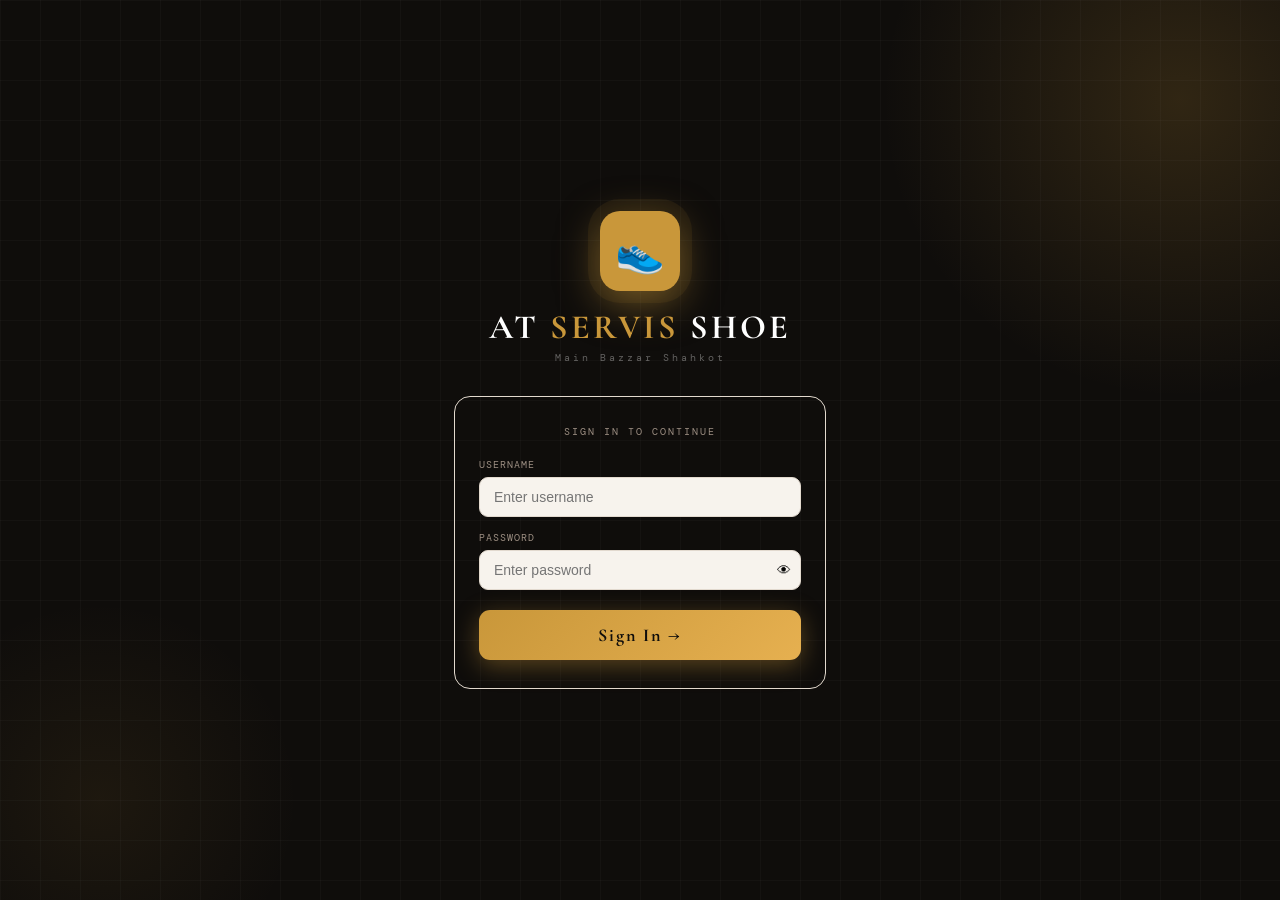
<file: html.index.html>
<!DOCTYPE html>
<html lang="en">
<head>
<meta charset="UTF-8">
<meta name="viewport" content="width=device-width, initial-scale=1.0, maximum-scale=1.0, user-scalable=no">
<script>(function(){try{var t=localStorage.getItem('sc_theme');if(t==='dark')document.documentElement.setAttribute('data-theme','dark');}catch(e){}})();</script>
<title>AT SERVIS SHOE — Billing System</title>
<link href="https://fonts.googleapis.com/css2?family=Cormorant+Garamond:wght@400;600;700&family=DM+Mono:wght@300;400;500&family=Inter:wght@300;400;500;600&display=swap" rel="stylesheet">
<style>
:root{
  --ink:#0F0D0B;--text:#0F0D0B;--bg:#F7F3ED;--card:#FFFFFF;--gold:#C9973A;--gold-light:#F5E6C8;
  --rust:#A84232;--rust-light:#FAEAE6;--green:#2E7D52;--green-light:#E6F4ED;
  --border:#E2D9CE;--muted:#9C8E82;--sidebar:#1A1612;--sidebar-border:rgba(255,255,255,0.07);
  --amber:#9A6F00;--amber-light:#FFF8E7;--blue:#1E4FA3;--blue-light:#EAF2FF;
  --shadow-sm:0 1px 4px rgba(15,13,11,0.06);--shadow-md:0 4px 16px rgba(15,13,11,0.1);--shadow-lg:0 12px 40px rgba(15,13,11,0.14);
  --hdr:56px;--row-hover:#faf7f3;
}
html[data-theme="dark"]{
  --text:#EFE9E0;--bg:#15120F;--card:#221D18;
  --gold-light:rgba(201,151,58,0.16);
  --rust:#E2685A;--rust-light:rgba(168,66,50,0.2);--green:#4FBE85;--green-light:rgba(46,125,82,0.2);
  --border:#3B342B;--muted:#A89A8C;
  --amber:#E0B559;--amber-light:rgba(154,111,0,0.2);--blue:#6FA3EC;--blue-light:rgba(30,79,163,0.22);
  --shadow-sm:0 1px 4px rgba(0,0,0,0.35);--shadow-md:0 4px 16px rgba(0,0,0,0.45);--shadow-lg:0 12px 40px rgba(0,0,0,0.55);
  --row-hover:rgba(255,255,255,0.05);
}
html[data-theme="dark"] .bar-bg,html[data-theme="dark"] .exp-bar-wrap{background:#332C24;}
*{margin:0;padding:0;box-sizing:border-box;-webkit-tap-highlight-color:transparent;}
html,body{height:100%;overflow:hidden;}
body{font-family:'Inter',sans-serif;background:var(--bg);color:var(--text);font-size:13px;transition:background-color .25s ease,color .25s ease;}
::-webkit-scrollbar{width:4px;height:4px;}
::-webkit-scrollbar-thumb{background:var(--border);border-radius:2px;}

/* ══ PRINT - BLACK & WHITE THERMAL ══ */
@media print{
  *{-webkit-print-color-adjust:exact!important;print-color-adjust:exact!important;}
  body{width:80mm;margin:0;font-family:'Courier New',Courier,monospace;font-size:11px;overflow:visible;background:#fff!important;color:#000!important;}
  .login-screen,.rcpt-overlay,.modal-bg,.toast,header,.page,.rcpt-actions{display:none!important;}
  .print-receipt{display:block!important;}
  /* Force all backgrounds to white, all text to black for B&W printers */
  .rcpt-head{background:#fff!important;color:#000!important;padding:12px 14px;text-align:center;border-bottom:3px solid #000;}
  .rcpt-logo{font-size:16px!important;letter-spacing:4px;font-weight:bold;}
  .rcpt-logo span{color:#fff!important;}
  .rcpt-tagline{color:#000!important;font-size:12px!important;font-weight:700!important;line-height:2!important;}
  .rcpt-body{padding:10px 14px;}
  .r-div{border-top:1px dashed #000!important;margin:7px 0;}
  .r-lbl{color:#555!important;font-size:9px;}
  .r-cust{font-size:13px;font-weight:bold;}
  .r-item-row{display:flex;justify-content:space-between;font-size:10px;margin-bottom:3px;}
  .r-tot-row{color:#555!important;font-size:10px;}
  .r-grand-row{font-size:15px;font-weight:bold;border-top:1px solid #000;padding-top:5px;margin-top:5px;}
  .r-pay-line{color:#555!important;font-size:9px;}
  .rcpt-pay-info{border:1px solid #ccc!important;background:#f9f9f9!important;padding:8px 10px;margin-top:8px;}
  .rcpt-pay-info *{color:#000!important;}
  .rpi-ttl{border-bottom:1px dashed #ccc!important;padding-bottom:5px;margin-bottom:6px;font-size:8px;letter-spacing:2px;}
  .rpi-jc,.rpi-ep,.rpi-bk{color:#000!important;font-weight:bold;}
  .rcpt-footer{border-top:1px dashed #000!important;padding:10px 14px;text-align:center;font-size:9px;color:#444!important;line-height:1.8;}
  .rcpt-designer{font-size:8px;color:#888!important;text-align:center;padding-bottom:8px;}
  .rcpt-designer b{color:#000!important;}
}
.print-receipt{display:none;}

/* ══ LOGIN ══ */
.login-screen{
  position:fixed;inset:0;z-index:9999;display:none;
  background:#0F0D0B;overflow-y:auto;
}
.login-screen.show{display:flex;align-items:center;justify-content:center;}

/* animated background blobs */
.login-bg{
  position:fixed;inset:0;z-index:0;overflow:hidden;pointer-events:none;
}
.login-bg::before{
  content:'';position:absolute;
  width:600px;height:600px;border-radius:50%;
  background:radial-gradient(circle,rgba(201,151,58,0.18),transparent 70%);
  top:-200px;right:-200px;animation:blobFloat 8s ease-in-out infinite alternate;
}
.login-bg::after{
  content:'';position:absolute;
  width:400px;height:400px;border-radius:50%;
  background:radial-gradient(circle,rgba(201,151,58,0.08),transparent 70%);
  bottom:-100px;left:-100px;animation:blobFloat 10s ease-in-out infinite alternate-reverse;
}
@keyframes blobFloat{from{transform:translate(0,0) scale(1);}to{transform:translate(30px,20px) scale(1.08);}}

/* grid pattern overlay */
.login-grid{
  position:fixed;inset:0;z-index:0;pointer-events:none;
  background-image:
    linear-gradient(rgba(255,255,255,0.025) 1px,transparent 1px),
    linear-gradient(90deg,rgba(255,255,255,0.025) 1px,transparent 1px);
  background-size:40px 40px;
}

/* mobile: single column stacked */
.login-top-brand{
  position:relative;z-index:1;
  padding:40px 28px 20px;text-align:center;
  display:flex;flex-direction:column;align-items:center;
}
.ltb-icon{
  width:72px;height:72px;background:var(--gold);border-radius:20px;
  display:flex;align-items:center;justify-content:center;font-size:34px;
  box-shadow:0 8px 32px rgba(201,151,58,0.5),0 0 0 8px rgba(201,151,58,0.1);
  margin-bottom:18px;animation:iconPulse 3s ease-in-out infinite;
}
@keyframes iconPulse{0%,100%{box-shadow:0 8px 32px rgba(201,151,58,0.5),0 0 0 8px rgba(201,151,58,0.1);}50%{box-shadow:0 8px 40px rgba(201,151,58,0.6),0 0 0 16px rgba(201,151,58,0.06);}}
.ltb-brand{font-family:'Cormorant Garamond',serif;font-size:32px;font-weight:700;letter-spacing:6px;color:#fff;line-height:1;}
.ltb-brand span{color:var(--gold);}
.ltb-sub{font-family:'DM Mono',monospace;font-size:10px;color:rgba(255,255,255,0.3);letter-spacing:3px;margin-top:6px;}
.ltb-tagline{margin-top:14px;font-size:12px;color:rgba(255,255,255,0.4);line-height:1.7;max-width:280px;}

/* form card */
.login-card{
  position:relative;z-index:1;
  margin:0 16px 16px;
  background:rgba(255,255,255,0.97);
  border-radius:20px;
  padding:28px 24px 24px;
  box-shadow:0 24px 64px rgba(0,0,0,0.5),0 0 0 1px rgba(255,255,255,0.1);
  animation:cardSlide 0.5s cubic-bezier(0.34,1.2,0.64,1);
}
@keyframes cardSlide{from{opacity:0;transform:translateY(30px);}to{opacity:1;transform:translateY(0);}}
.lc-header{margin-bottom:22px;}
.lc-title{font-family:'Cormorant Garamond',serif;font-size:24px;font-weight:700;color:var(--ink);margin-bottom:3px;}
.lc-sub{font-size:12px;color:var(--muted);}

/* input group */
.lr-field{display:flex;flex-direction:column;gap:5px;margin-bottom:14px;}
.lr-label{font-family:'DM Mono',monospace;font-size:9px;letter-spacing:2.5px;text-transform:uppercase;color:var(--muted);}
.lr-input-wrap{position:relative;}
.lr-input-icon{position:absolute;left:13px;top:50%;transform:translateY(-50%);font-size:15px;pointer-events:none;}
.lr-input{
  width:100%;padding:13px 14px 13px 40px;
  border:1.5px solid var(--border);border-radius:10px;
  font-family:'Inter',sans-serif;font-size:15px;color:var(--ink);background:#fff;
  outline:none;transition:all 0.2s;
  /* bigger tap target */
  min-height:50px;
}
.lr-input:focus{border-color:var(--gold);box-shadow:0 0 0 4px rgba(201,151,58,0.12);}
.lr-input::placeholder{color:#bbb;}

/* password toggle */
.pw-toggle{
  position:absolute;right:12px;top:50%;transform:translateY(-50%);
  background:none;border:none;cursor:pointer;font-size:16px;color:var(--muted);
  padding:4px;border-radius:4px;line-height:1;
}

/* error */
.lr-error{
  background:var(--rust-light);border:1px solid #f0c4b8;border-radius:8px;
  padding:10px 14px;font-size:12px;color:var(--rust);font-family:'DM Mono',monospace;
  margin-bottom:14px;display:none;align-items:center;gap:8px;
}
.lr-error.show{display:flex;}

/* sign in button */
.lr-btn{
  width:100%;padding:15px;border:none;border-radius:12px;
  background:linear-gradient(135deg,#C9973A,#E6B050,#C9973A);
  background-size:200% auto;
  color:#0F0D0B;
  font-family:'Cormorant Garamond',serif;font-size:18px;font-weight:700;
  letter-spacing:3px;text-transform:uppercase;cursor:pointer;
  transition:all 0.3s;
  box-shadow:0 4px 20px rgba(201,151,58,0.4);
  margin-top:8px;min-height:52px;
}
.lr-btn:hover{background-position:right center;box-shadow:0 8px 28px rgba(201,151,58,0.5);}
.lr-btn:active{transform:scale(0.98);box-shadow:0 2px 12px rgba(201,151,58,0.3);}

/* divider + info */
.lc-divider{display:flex;align-items:center;gap:10px;margin:18px 0 14px;}
.lc-divider::before,.lc-divider::after{content:'';flex:1;height:1px;background:var(--border);}
.lc-divider span{font-family:'DM Mono',monospace;font-size:9px;color:var(--muted);letter-spacing:1px;white-space:nowrap;}
.lc-info{background:var(--bg);border:1px solid var(--border);border-radius:10px;padding:12px 14px;}
.lci-row{display:flex;align-items:center;gap:10px;padding:5px 0;}
.lci-row:not(:last-child){border-bottom:1px solid var(--border);}
.lci-icon{font-size:18px;flex-shrink:0;}
.lci-text{flex:1;}
.lci-name{font-size:12px;font-weight:600;color:var(--ink);}
.lci-access{font-family:'DM Mono',monospace;font-size:10px;color:var(--muted);margin-top:1px;}

/* designer credit - visible on white card on mobile */
.lc-credit{text-align:center;margin-top:18px;padding-top:14px;border-top:1px solid var(--border);font-family:'DM Mono',monospace;font-size:10px;color:var(--muted);letter-spacing:1px;}
.lc-credit b{color:var(--gold);font-weight:600;}

/* ── DESKTOP LOGIN OVERRIDE ── */
@media(min-width:768px){
  .login-screen.show{display:flex;align-items:center;justify-content:center;}
}

/* ══ HEADER ══ */
header{
  background:var(--sidebar);color:#fff;height:var(--hdr);
  padding:0 16px;display:none;align-items:center;justify-content:space-between;
  border-bottom:2px solid var(--gold);position:fixed;top:0;left:0;right:0;z-index:40;
  box-shadow:0 2px 20px rgba(0,0,0,0.3);
}
header.show{display:flex;}
.logo-wrap{display:flex;align-items:center;gap:8px;flex-shrink:0;}
.logo-icon{width:28px;height:28px;background:var(--gold);border-radius:6px;display:flex;align-items:center;justify-content:center;font-size:14px;flex-shrink:0;}
.logo{font-family:'Cormorant Garamond',serif;font-size:18px;font-weight:700;letter-spacing:3px;color:#fff;}
.logo span{color:var(--gold);}
.logo-sub{font-family:'DM Mono',monospace;font-size:7px;color:var(--muted);letter-spacing:2px;display:none;}
.nav-tabs{display:flex;align-items:stretch;flex:1;margin:0 8px;overflow-x:auto;overflow-y:hidden;}
.nav-tabs::-webkit-scrollbar{height:0;}
.nav-tab{
  padding:0 14px;font-size:10px;font-family:'DM Mono',monospace;letter-spacing:1px;
  text-transform:uppercase;cursor:pointer;border:none;background:transparent;
  color:var(--muted);border-bottom:2px solid transparent;
  transition:all 0.2s;white-space:nowrap;display:flex;align-items:center;gap:5px;
  height:100%;margin-bottom:-2px;flex-shrink:0;
}
.nav-tab:hover{color:#fff;}
.nav-tab.active{color:var(--gold);border-bottom-color:var(--gold);}
.header-right{display:flex;align-items:center;gap:8px;flex-shrink:0;}
.header-date{font-family:'DM Mono',monospace;font-size:9px;color:var(--muted);display:none;}
.user-badge{display:flex;align-items:center;gap:6px;background:rgba(255,255,255,0.06);border:1px solid rgba(255,255,255,0.1);border-radius:7px;padding:5px 10px;}
.user-avatar{width:22px;height:22px;border-radius:5px;display:flex;align-items:center;justify-content:center;font-size:11px;font-weight:700;flex-shrink:0;}
.ua-admin{background:var(--gold);color:var(--ink);}
.ua-sales{background:#2E7D52;color:#fff;}
.user-name{font-family:'DM Mono',monospace;font-size:9px;color:#fff;letter-spacing:0.5px;}
.user-role{font-family:'DM Mono',monospace;font-size:8px;color:var(--muted);display:none;}
.logout-btn{background:rgba(168,66,50,0.15);border:1px solid rgba(168,66,50,0.3);color:var(--rust);border-radius:6px;padding:5px 8px;font-family:'DM Mono',monospace;font-size:9px;cursor:pointer;white-space:nowrap;}
.logout-btn:hover{background:rgba(168,66,50,0.25);}

/* ══ PAGES ══ */
.page{display:none;position:fixed;top:var(--hdr);left:0;right:0;bottom:0;overflow-y:auto;}
.page.active{display:block;}

/* ══ BILLING ══ */
.billing-layout{display:flex;flex-direction:column;height:100%;}

/* CATALOGUE */
.catalogue-panel{padding:14px;background:var(--bg);flex-shrink:0;}
.cat-header{display:flex;justify-content:space-between;align-items:center;margin-bottom:10px;}
.cat-title{font-family:'Cormorant Garamond',serif;font-size:16px;font-weight:700;}
.cat-count{font-family:'DM Mono',monospace;font-size:9px;color:var(--muted);background:var(--card);border:1px solid var(--border);padding:2px 8px;border-radius:10px;}
.search-row{margin-bottom:10px;}
.search-input-wrap{position:relative;}
.search-input-wrap input{width:100%;padding:9px 12px 9px 32px;border:1.5px solid var(--border);border-radius:8px;font-family:'Inter',sans-serif;font-size:13px;background:var(--card);color:var(--text);outline:none;transition:border-color 0.2s;}
.search-input-wrap input:focus{border-color:var(--gold);}
.search-icon{position:absolute;left:9px;top:50%;transform:translateY(-50%);color:var(--muted);font-size:13px;pointer-events:none;}
.cat-filters{display:flex;gap:5px;margin-bottom:10px;overflow-x:auto;padding-bottom:2px;}
.cat-filters::-webkit-scrollbar{height:0;}
.cat-filter{padding:4px 12px;border:1.5px solid var(--border);border-radius:20px;font-size:11px;cursor:pointer;background:var(--card);color:var(--muted);transition:all 0.18s;font-family:'Inter',sans-serif;white-space:nowrap;flex-shrink:0;}
.cat-filter.active,.cat-filter:hover{background:var(--ink);color:#fff;border-color:var(--ink);}
.product-grid{display:grid;grid-template-columns:repeat(auto-fill,minmax(140px,1fr));gap:10px;}
.product-card{background:var(--card);border:1.5px solid var(--border);border-radius:10px;padding:12px;cursor:pointer;transition:all 0.18s;position:relative;box-shadow:var(--shadow-sm);}
.product-card:active{transform:scale(0.97);}
.product-card.oos{opacity:0.4;pointer-events:none;}
.p-emoji{font-size:28px;display:block;margin-bottom:6px;text-align:center;line-height:1;}
.p-name{font-family:'Cormorant Garamond',serif;font-size:13px;font-weight:700;margin-bottom:2px;line-height:1.3;}
.p-brand{font-size:10px;color:var(--muted);font-family:'DM Mono',monospace;margin-bottom:4px;}
.p-price{font-family:'DM Mono',monospace;font-size:12px;font-weight:500;color:var(--gold);}
.p-stock{font-size:9px;color:var(--muted);margin-top:2px;font-family:'DM Mono',monospace;}
.p-stock.low{color:var(--rust);}
.p-add{position:absolute;top:8px;right:8px;background:var(--gold);color:#fff;width:20px;height:20px;border-radius:50%;display:flex;align-items:center;justify-content:center;font-size:14px;font-weight:700;opacity:0;transition:all 0.18s;}
.product-card:hover .p-add{opacity:1;}

/* CART TOGGLE (mobile) */
.cart-toggle-bar{
  display:flex;align-items:center;justify-content:space-between;
  background:var(--sidebar);color:#fff;padding:10px 16px;cursor:pointer;
  border-top:1px solid var(--sidebar-border);flex-shrink:0;
}
.ctb-left{display:flex;align-items:center;gap:8px;font-family:'Cormorant Garamond',serif;font-size:14px;}
.ctb-count{background:var(--gold);color:var(--ink);width:20px;height:20px;border-radius:50%;font-family:'DM Mono',monospace;font-size:10px;font-weight:700;display:flex;align-items:center;justify-content:center;}
.ctb-total{font-family:'DM Mono',monospace;font-size:12px;color:var(--gold);}
.ctb-arrow{font-size:12px;color:var(--muted);transition:transform 0.2s;}
.ctb-arrow.open{transform:rotate(180deg);}

/* CART DRAWER */
.cart-drawer{
  background:var(--sidebar);color:#fff;
  max-height:0;overflow:hidden;transition:max-height 0.3s ease;flex-shrink:0;
}
.cart-drawer.open{max-height:80vh;overflow-y:auto;}
.cart-wrap-inner{padding:12px 16px;}
.inv-section-label{font-family:'DM Mono',monospace;font-size:9px;letter-spacing:2px;text-transform:uppercase;color:var(--muted);margin-bottom:7px;}
.cust-grid{display:grid;grid-template-columns:1fr 1fr;gap:6px;margin-bottom:10px;}
.inv-input{background:rgba(255,255,255,0.07);border:1px solid rgba(255,255,255,0.12);border-radius:6px;padding:8px 10px;font-family:'Inter',sans-serif;font-size:12px;color:#fff;outline:none;transition:border-color 0.18s;width:100%;}
.inv-input:focus{border-color:var(--gold);}
.inv-input::placeholder{color:rgba(255,255,255,0.3);}
.cart-items-list{margin-bottom:10px;}
.cart-empty-state{text-align:center;padding:20px;color:var(--muted);font-family:'DM Mono',monospace;font-size:11px;}
.cart-item{display:flex;align-items:center;gap:8px;padding:8px 0;border-bottom:1px solid var(--sidebar-border);}
.ci-emoji{font-size:18px;flex-shrink:0;}
.ci-info{flex:1;min-width:0;}
.ci-name{font-size:12px;font-weight:500;white-space:nowrap;overflow:hidden;text-overflow:ellipsis;color:#fff;}
.ci-price{font-family:'DM Mono',monospace;font-size:10px;color:var(--muted);}
.ci-qty{display:flex;align-items:center;gap:4px;flex-shrink:0;}
.ci-btn{width:22px;height:22px;border-radius:4px;border:1px solid rgba(255,255,255,0.15);background:rgba(255,255,255,0.05);color:#fff;cursor:pointer;font-size:14px;display:flex;align-items:center;justify-content:center;transition:background 0.15s;}
.ci-btn:hover{background:rgba(255,255,255,0.15);}
.ci-btn.rm{border-color:rgba(168,66,50,0.5);color:var(--rust);}
.ci-n{font-family:'DM Mono',monospace;font-size:12px;min-width:16px;text-align:center;color:#fff;}
.ci-total{font-family:'DM Mono',monospace;font-size:11px;color:var(--gold);min-width:64px;text-align:right;flex-shrink:0;}
.totals-section{padding:10px 0;border-top:1px solid var(--sidebar-border);}
.t-row{display:flex;justify-content:space-between;font-size:11px;margin-bottom:5px;color:rgba(255,255,255,0.45);font-family:'DM Mono',monospace;}
.t-row.disc-line{color:#6dde8b;}
.t-row.grand{font-size:16px;font-weight:700;color:var(--gold);margin-top:8px;padding-top:8px;border-top:1px solid var(--sidebar-border);margin-bottom:0;font-family:'Cormorant Garamond',serif;}
.disc-row{display:flex;gap:6px;margin-bottom:8px;align-items:center;}
.disc-prefix{font-family:'DM Mono',monospace;font-size:12px;color:var(--gold);flex-shrink:0;}
.disc-row input{flex:1;background:rgba(255,255,255,0.07);border:1px solid rgba(255,255,255,0.12);border-radius:6px;padding:7px 9px;font-family:'DM Mono',monospace;font-size:12px;color:#fff;outline:none;}
.disc-row input:focus{border-color:var(--gold);}
.disc-row input::placeholder{color:rgba(255,255,255,0.3);}
.disc-apply{background:rgba(201,151,58,0.15);border:1px solid rgba(201,151,58,0.4);color:var(--gold);border-radius:6px;padding:7px 10px;font-size:10px;cursor:pointer;font-family:'DM Mono',monospace;letter-spacing:0.5px;}
.disc-apply:hover{background:rgba(201,151,58,0.28);}
.pay-methods{display:grid;grid-template-columns:1fr 1fr;gap:5px;margin:10px 0;}
.pay-btn{padding:7px 4px;border:1.5px solid rgba(255,255,255,0.1);border-radius:7px;background:transparent;color:var(--muted);font-size:10px;cursor:pointer;text-align:center;transition:all 0.18s;font-family:'Inter',sans-serif;}
.pay-btn .pi{display:block;font-size:15px;margin-bottom:2px;}
.pay-btn.active{border-color:var(--gold);color:var(--gold);background:rgba(201,151,58,0.08);}
.cash-box{display:none;gap:6px;margin-bottom:8px;}
.cash-box.show{display:flex;}
.cash-box input{flex:1;background:rgba(255,255,255,0.07);border:1px solid rgba(255,255,255,0.12);border-radius:6px;padding:8px 10px;font-family:'DM Mono',monospace;font-size:12px;color:#fff;outline:none;}
.cash-box input:focus{border-color:var(--gold);}
.change-box{background:rgba(46,125,82,0.12);border:1px solid rgba(46,125,82,0.3);border-radius:6px;padding:6px 10px;font-family:'DM Mono',monospace;font-size:11px;color:#6dde8b;display:none;margin-bottom:6px;}
.change-box.show{display:block;}
.inv-btn{width:100%;padding:12px;border-radius:8px;border:none;font-family:'Cormorant Garamond',serif;font-size:14px;font-weight:700;letter-spacing:2px;text-transform:uppercase;cursor:pointer;transition:all 0.2s;margin-top:6px;}
.btn-gen{background:linear-gradient(135deg,var(--gold),#E6B050);color:var(--ink);box-shadow:0 4px 16px rgba(201,151,58,0.3);}
.btn-gen:hover{transform:translateY(-1px);}
.btn-clr{background:transparent;color:rgba(168,66,50,0.8);border:1.5px solid rgba(168,66,50,0.35);font-size:11px;padding:8px;margin-top:4px;letter-spacing:1px;}

/* ══ INNER PAGES ══ */
.inner{padding:16px;max-width:1100px;margin:0 auto;}
.inner-hdr{display:flex;justify-content:space-between;align-items:center;margin-bottom:18px;flex-wrap:wrap;gap:10px;}
.inner-ttl{font-family:'Cormorant Garamond',serif;font-size:22px;font-weight:700;}
.inner-ttl small{font-family:'DM Mono',monospace;font-size:10px;color:var(--muted);font-weight:400;display:block;margin-top:2px;}
.action-btn{background:var(--ink);color:var(--gold);border:2px solid var(--gold);padding:8px 16px;border-radius:8px;font-family:'DM Mono',monospace;font-size:11px;letter-spacing:1px;cursor:pointer;transition:all 0.2s;}
.action-btn:hover{background:var(--gold);color:var(--ink);}

/* KPI CARDS */
.kpi-grid{display:grid;grid-template-columns:repeat(auto-fill,minmax(150px,1fr));gap:10px;margin-bottom:20px;}
.kpi{background:var(--card);border:1px solid var(--border);border-radius:10px;padding:14px;box-shadow:var(--shadow-sm);}
.kpi-label{font-family:'DM Mono',monospace;font-size:9px;letter-spacing:2px;color:var(--muted);text-transform:uppercase;margin-bottom:5px;}
.kpi-val{font-family:'Cormorant Garamond',serif;font-size:20px;font-weight:700;color:var(--text);}
.kpi-val.gold{color:var(--amber);}
.kpi-val.green{color:var(--green);}
.kpi-val.red{color:var(--rust);}

/* DATA TABLE */
.tbl-wrap{background:var(--card);border:1px solid var(--border);border-radius:10px;overflow:hidden;box-shadow:var(--shadow-sm);overflow-x:auto;}
.data-tbl{width:100%;border-collapse:collapse;min-width:600px;}
.data-tbl thead tr{background:var(--ink);}
.data-tbl th{padding:11px 14px;text-align:left;font-family:'DM Mono',monospace;font-size:9px;letter-spacing:2px;font-weight:400;color:rgba(255,255,255,0.5);text-transform:uppercase;white-space:nowrap;}
.data-tbl td{padding:10px 14px;border-bottom:1px solid var(--border);font-size:12px;vertical-align:middle;}
.data-tbl tbody tr:last-child td{border-bottom:none;}
.data-tbl tbody tr:hover td{background:var(--row-hover);}
.td-em{font-size:18px;}
.td-name{font-weight:600;font-family:'Cormorant Garamond',serif;font-size:14px;}
.td-mono{font-family:'DM Mono',monospace;color:var(--amber);}
.td-stk{font-family:'DM Mono',monospace;}
.td-stk.low{color:var(--rust);font-weight:600;}
.badge{font-size:10px;background:var(--gold-light);color:var(--amber);padding:2px 8px;border-radius:20px;font-family:'DM Mono',monospace;font-weight:500;}
.badge.green{background:var(--green-light);color:var(--green);}
.badge.red{background:var(--rust-light);color:var(--rust);}
.act-btns{display:flex;gap:5px;flex-wrap:wrap;}
.btn-ed,.btn-dl{padding:4px 10px;border-radius:5px;font-size:10px;cursor:pointer;font-family:'DM Mono',monospace;border:none;transition:all 0.18s;}
.btn-ed{background:var(--gold-light);color:var(--amber);border:1px solid #e8d5a8;}
.btn-ed:hover{background:var(--gold);color:#fff;}
.btn-dl{background:var(--rust-light);color:var(--rust);border:1px solid #f0c4b8;}
.btn-dl:hover{background:var(--rust);color:#fff;}

/* SALES */
.sales-grid{display:grid;grid-template-columns:1fr;gap:20px;}
.sec-ttl{font-family:'Cormorant Garamond',serif;font-size:16px;font-weight:700;color:var(--text);margin-bottom:12px;padding-bottom:8px;border-bottom:1px solid var(--border);}
.chart-label{font-family:'DM Mono',monospace;font-size:9px;color:var(--muted);margin-bottom:8px;letter-spacing:1px;}
.bar-row{display:flex;align-items:center;gap:8px;margin-bottom:7px;}
.bar-month{font-family:'DM Mono',monospace;font-size:9px;width:28px;text-align:right;color:var(--muted);flex-shrink:0;}
.bar-tracks{flex:1;display:flex;flex-direction:column;gap:2px;}
.bar-bg{background:#EEE9E2;border-radius:3px;height:9px;overflow:hidden;}
.bar-fg{height:100%;border-radius:3px;transition:width 0.5s ease;}
.bar-fg.rev{background:var(--gold);}
.bar-fg.prf{background:var(--green);}
.bar-nums{font-family:'DM Mono',monospace;font-size:9px;width:90px;text-align:right;flex-shrink:0;line-height:1.6;}
.s-full{grid-column:1/-1;}
.filter-strip{display:flex;gap:6px;align-items:center;margin-bottom:12px;flex-wrap:wrap;}
.filter-strip select{padding:7px 10px;border:1.5px solid var(--border);border-radius:7px;font-family:'DM Mono',monospace;font-size:11px;background:var(--card);color:var(--text);outline:none;cursor:pointer;}
.pill{display:inline-block;font-size:9px;font-family:'DM Mono',monospace;padding:2px 8px;border-radius:12px;font-weight:500;}
.pill-cash{background:var(--amber-light);color:var(--amber);}
.pill-ep{background:var(--green-light);color:var(--green);}
.pill-jc{background:var(--rust-light);color:var(--rust);}
.pill-bank{background:var(--blue-light);color:var(--blue);}
.p-pos{color:var(--green);font-family:'DM Mono',monospace;}
.p-neg{color:var(--rust);font-family:'DM Mono',monospace;}
.empty-state{text-align:center;padding:30px;color:var(--muted);font-family:'DM Mono',monospace;font-size:11px;}

/* RETURNS */
.returns-layout{display:flex;flex-direction:column;}
.ret-form{padding:16px;background:var(--card);border-bottom:1px solid var(--border);}
.ret-hist{padding:16px;background:var(--bg);}
.ret-toggle{display:flex;border:1.5px solid var(--border);border-radius:8px;overflow:hidden;margin-bottom:16px;}
.rt-btn{flex:1;padding:10px;border:none;background:transparent;font-family:'DM Mono',monospace;font-size:11px;letter-spacing:1px;cursor:pointer;transition:all 0.2s;color:var(--muted);}
.rt-btn.act-cust{background:var(--rust-light);color:var(--rust);font-weight:600;}
.rt-btn.act-deft{background:var(--amber-light);color:var(--amber);font-weight:600;}
.rt-div{width:1px;background:var(--border);}
.ret-form-ttl{font-family:'Cormorant Garamond',serif;font-size:17px;font-weight:700;margin-bottom:3px;}
.ret-form-sub{font-size:11px;color:var(--muted);margin-bottom:14px;}
.rf-grp{display:flex;flex-direction:column;gap:5px;margin-bottom:12px;}
.rf-lbl{font-family:'DM Mono',monospace;font-size:9px;letter-spacing:2px;text-transform:uppercase;color:var(--muted);}
.rf-inp{padding:9px 12px;border:1.5px solid var(--border);border-radius:7px;font-family:'Inter',sans-serif;font-size:13px;color:var(--text);background:var(--card);outline:none;transition:border-color 0.18s;width:100%;}
.rf-inp:focus{border-color:var(--gold);}
.rf-inp::placeholder{color:var(--muted);}
.rf-sel{padding:9px 12px;border:1.5px solid var(--border);border-radius:7px;font-family:'Inter',sans-serif;font-size:13px;color:var(--text);background:var(--card);outline:none;width:100%;cursor:pointer;}
.rf-2col{display:grid;grid-template-columns:1fr 1fr;gap:10px;margin-bottom:12px;}
.ret-items-box{border:1.5px solid var(--border);border-radius:8px;overflow:hidden;margin-bottom:10px;}
.ret-items-hdr{background:var(--ink);color:#fff;padding:8px 12px;font-family:'DM Mono',monospace;font-size:9px;letter-spacing:2px;}
.ret-item-row{display:flex;align-items:center;gap:8px;padding:9px 12px;border-bottom:1px solid var(--border);}
.ret-item-row:last-child{border-bottom:none;}
.ri-emoji{font-size:18px;flex-shrink:0;}
.ri-info{flex:1;min-width:0;}
.ri-name{font-size:12px;font-weight:600;}
.ri-meta{font-family:'DM Mono',monospace;font-size:9px;color:var(--muted);}
.ret-qty-inp{width:50px;padding:5px 7px;border:1.5px solid var(--border);border-radius:5px;font-family:'DM Mono',monospace;font-size:12px;text-align:center;outline:none;}
.ret-qty-inp:focus{border-color:var(--gold);}
.ret-summary{background:var(--bg);border:1px solid var(--border);border-radius:8px;padding:10px 13px;margin-bottom:12px;font-family:'DM Mono',monospace;font-size:12px;}
.rs-row{display:flex;justify-content:space-between;margin-bottom:4px;color:var(--muted);}
.rs-row.rs-total{font-size:13px;font-weight:700;color:var(--text);margin-top:6px;padding-top:6px;border-top:1px solid var(--border);margin-bottom:0;}
.btn-ret{width:100%;padding:11px;border-radius:8px;border:none;font-family:'Cormorant Garamond',serif;font-size:14px;font-weight:700;letter-spacing:2px;text-transform:uppercase;cursor:pointer;transition:all 0.2s;}
.btn-ret.cust{background:var(--rust);color:#fff;}
.btn-ret.deft{background:var(--amber);color:#fff;}
.lookup-result{background:var(--green-light);border:1.5px solid var(--green);border-radius:8px;padding:10px;margin-bottom:12px;display:none;}
.lookup-result.show{display:block;}
.lr-ttl{font-family:'DM Mono',monospace;font-size:9px;letter-spacing:2px;color:var(--green);margin-bottom:4px;text-transform:uppercase;}
.ret-kpis{display:grid;grid-template-columns:repeat(auto-fill,minmax(140px,1fr));gap:8px;margin-bottom:16px;}
.rk{background:var(--card);border:1px solid var(--border);border-radius:10px;padding:11px 13px;box-shadow:var(--shadow-sm);}
.rk-lbl{font-family:'DM Mono',monospace;font-size:9px;letter-spacing:2px;color:var(--muted);text-transform:uppercase;margin-bottom:4px;}
.rk-val{font-family:'Cormorant Garamond',serif;font-size:20px;font-weight:700;}
.rk-val.red{color:var(--rust);}
.rk-val.amb{color:var(--amber);}
.hist-tabs{display:flex;gap:5px;margin-bottom:12px;flex-wrap:wrap;}
.ht{padding:5px 12px;border:1.5px solid var(--border);border-radius:20px;font-size:10px;cursor:pointer;background:var(--card);color:var(--muted);transition:all 0.18s;font-family:'DM Mono',monospace;}
.ht.active{background:var(--ink);color:var(--gold);border-color:var(--ink);}
.pill-cr{background:var(--rust-light);color:var(--rust);}
.pill-df{background:var(--amber-light);color:var(--amber);}

/* MODAL */
.modal-bg{display:none;position:fixed;inset:0;background:rgba(15,13,11,0.7);z-index:200;align-items:center;justify-content:center;backdrop-filter:blur(2px);}
.modal-bg.show{display:flex;}
.modal-card{background:var(--card);border-radius:14px;width:460px;max-width:96vw;max-height:92vh;overflow-y:auto;box-shadow:var(--shadow-lg);animation:popIn 0.25s ease;margin:8px;}
@keyframes popIn{from{transform:scale(0.95) translateY(16px);opacity:0}to{transform:scale(1) translateY(0);opacity:1}}
.modal-top{background:var(--ink);color:#fff;padding:16px 20px;display:flex;justify-content:space-between;align-items:center;border-radius:14px 14px 0 0;position:sticky;top:0;z-index:1;}
.modal-ttl{font-family:'Cormorant Garamond',serif;font-size:16px;font-weight:700;}
.modal-x{background:none;border:none;color:var(--muted);font-size:22px;cursor:pointer;line-height:1;transition:color 0.15s;}
.modal-x:hover{color:#fff;}
.modal-body{padding:20px;}
.f-row{display:grid;grid-template-columns:1fr 1fr;gap:12px;margin-bottom:12px;}
.f-grp{display:flex;flex-direction:column;gap:4px;}
.f-lbl{font-family:'DM Mono',monospace;font-size:9px;letter-spacing:2px;text-transform:uppercase;color:var(--muted);}
.f-inp{padding:9px 12px;border:1.5px solid var(--border);border-radius:7px;font-family:'Inter',sans-serif;font-size:13px;color:var(--text);background:var(--card);outline:none;transition:border-color 0.18s;}
.f-inp:focus{border-color:var(--gold);}
.emoji-auto{font-size:26px;width:44px;height:44px;display:flex;align-items:center;justify-content:center;border-radius:9px;background:var(--gold-light);border:1.5px solid var(--gold);margin-top:4px;}
.cat-chip{padding:4px 10px;border:1px solid var(--border);border-radius:5px;font-family:'DM Mono',monospace;font-size:9px;cursor:pointer;background:var(--bg);color:var(--muted);}
.cat-chip:hover{border-color:var(--gold);color:var(--amber);}
.modal-foot{padding:0 20px 20px;display:flex;gap:8px;}
.btn-sv{flex:1;padding:10px;background:var(--ink);color:var(--gold);border:none;border-radius:8px;font-family:'Cormorant Garamond',serif;font-size:14px;font-weight:700;cursor:pointer;}
.btn-sv:hover{background:#2d2420;}
.btn-cn{padding:10px 16px;background:transparent;color:var(--muted);border:1.5px solid var(--border);border-radius:8px;font-family:'Inter',sans-serif;font-size:12px;cursor:pointer;}

/* RECEIPT */
.rcpt-overlay{display:none;position:fixed;inset:0;background:rgba(15,13,11,0.85);z-index:300;align-items:center;justify-content:center;backdrop-filter:blur(3px);}
.rcpt-overlay.show{display:flex;}
.rcpt-card{background:#fff;color:var(--ink);width:340px;max-width:96vw;max-height:92vh;overflow-y:auto;border-radius:12px;box-shadow:var(--shadow-lg);animation:popIn 0.3s ease;margin:8px;}
.rcpt-head{background:#fff;color:var(--ink);padding:18px 20px 14px;text-align:center;border-bottom:2px solid var(--border);}
.rcpt-logo{font-family:'Cormorant Garamond',serif;font-size:20px;font-weight:700;letter-spacing:5px;}
.rcpt-logo span{color:var(--gold);}
.rcpt-tagline{font-family:'DM Mono',monospace;font-size:9px;color:var(--muted);margin-top:5px;line-height:1.8;}
.rcpt-body{padding:14px 18px;}
.r-div{border:none;border-top:1px dashed #ddd;margin:9px 0;}
.r-lbl{font-family:'DM Mono',monospace;font-size:9px;color:var(--muted);margin-bottom:2px;}
.r-cust{font-size:13px;font-weight:600;margin-bottom:2px;}
.r-item-row{display:flex;justify-content:space-between;font-size:12px;margin-bottom:4px;align-items:baseline;}
.r-item-l{display:flex;gap:5px;}
.r-item-q{font-family:'DM Mono',monospace;color:var(--muted);min-width:20px;}
.r-tot-row{display:flex;justify-content:space-between;font-size:11px;margin-bottom:3px;font-family:'DM Mono',monospace;color:var(--muted);}
.r-grand-row{display:flex;justify-content:space-between;font-family:'Cormorant Garamond',serif;font-size:19px;font-weight:700;margin:7px 0;}
.r-pay-line{font-family:'DM Mono',monospace;font-size:9px;color:var(--muted);}
.rcpt-pay-info{margin-top:10px;background:#faf7f2;border:1px dashed var(--border);border-radius:7px;padding:10px 12px;}
.rpi-ttl{font-family:'DM Mono',monospace;font-size:8px;letter-spacing:2px;color:var(--muted);text-transform:uppercase;margin-bottom:7px;text-align:center;padding-bottom:5px;border-bottom:1px dashed var(--border);}
.rpi-row{display:flex;justify-content:space-between;align-items:flex-start;margin-bottom:5px;gap:8px;}
.rpi-lbl{font-family:'DM Mono',monospace;font-size:9px;font-weight:600;flex-shrink:0;}
.rpi-jc{color:#c0392b;}.rpi-ep{color:#1a7a4a;}.rpi-bk{color:#2253A0;}
.rpi-val{font-family:'DM Mono',monospace;font-size:9px;color:var(--ink);text-align:right;}
.rpi-val-blk{font-family:'DM Mono',monospace;font-size:9px;color:var(--ink);text-align:right;display:flex;flex-direction:column;line-height:1.7;}
.rcpt-footer{text-align:center;padding:10px 18px;border-top:1px dashed #ddd;font-family:'DM Mono',monospace;font-size:9px;color:var(--muted);line-height:1.8;}
.rcpt-designer{text-align:center;padding:6px 18px 14px;font-family:'DM Mono',monospace;font-size:8px;color:#ccc;letter-spacing:1px;}
.rcpt-designer b{color:var(--gold);}
.rcpt-actions{display:flex;gap:8px;padding:0 18px 16px;}
.rcpt-btn{flex:1;padding:10px;border-radius:8px;border:none;cursor:pointer;font-family:'Inter',sans-serif;font-size:12px;font-weight:600;transition:all 0.18s;}
.rb-print{background:var(--ink);color:#fff;}
.rb-print:hover{background:#2d2420;}
.rb-close{background:#F7F3ED;color:#0F0D0B;border:1.5px solid var(--border);}

.exp-cat-badge{display:inline-flex;align-items:center;gap:5px;font-size:10px;font-family:'DM Mono',monospace;padding:3px 9px;border-radius:12px;font-weight:500;background:var(--gold-light);color:var(--amber);}
.exp-bar-row{display:flex;align-items:center;gap:10px;margin-bottom:8px;}
.exp-bar-label{font-size:11px;width:140px;flex-shrink:0;white-space:nowrap;overflow:hidden;text-overflow:ellipsis;}
.exp-bar-wrap{flex:1;background:#EEE9E2;border-radius:3px;height:12px;overflow:hidden;}
.exp-bar-fill{height:100%;background:var(--rust);border-radius:3px;transition:width 0.4s ease;}
.exp-bar-val{font-family:'DM Mono',monospace;font-size:10px;width:90px;text-align:right;flex-shrink:0;color:var(--rust);}

.toast{position:fixed;bottom:16px;left:50%;transform:translateX(-50%) translateY(90px);background:var(--ink);color:var(--gold);font-family:'DM Mono',monospace;font-size:11px;padding:9px 16px;border-radius:8px;border:1px solid rgba(201,151,58,0.4);z-index:500;transition:transform 0.28s cubic-bezier(0.34,1.56,0.64,1);white-space:nowrap;box-shadow:var(--shadow-md);}
.toast.show{transform:translateX(-50%) translateY(0);}

/* ══ MOBILE BASE (default) ══ */
.product-grid{grid-template-columns:repeat(2,1fr);gap:8px;}
.p-emoji{font-size:24px;margin-bottom:4px;}
.p-name{font-size:11px;}
.p-price{font-size:11px;}
.sales-grid{display:grid;grid-template-columns:1fr;gap:14px;}
.kpi-grid{grid-template-columns:repeat(2,1fr);gap:8px;}
.kpi{padding:10px 12px;}
.kpi-val{font-size:17px;}
.inner{padding:12px 14px;}
.inner-ttl{font-size:18px;}
.inner-hdr{margin-bottom:12px;}
.f-row{grid-template-columns:1fr;}
.modal-card{margin:8px;}
.data-tbl th,.data-tbl td{padding:7px 9px;font-size:11px;}

/* ══ TABLET 600px+ ══ */
@media(min-width:600px){
  .product-grid{grid-template-columns:repeat(3,1fr);gap:10px;}
  .kpi-grid{grid-template-columns:repeat(3,1fr);}
  .p-emoji{font-size:28px;margin-bottom:5px;}
  .p-name{font-size:12px;}
}

/* ══ DESKTOP 900px+ ══ */
@media(min-width:900px){
  .billing-layout{flex-direction:row;height:100%;}
  .catalogue-panel{flex:1;overflow-y:auto;height:100%;max-height:100%;padding:20px 24px;}
  .cat-title{font-size:20px;}
  .product-grid{grid-template-columns:repeat(auto-fill,minmax(150px,1fr));gap:12px;}
  .p-emoji{font-size:30px;margin-bottom:6px;}
  .p-name{font-size:13px;}
  .p-price{font-size:12px;}
  .cart-toggle-bar{display:none!important;}
  .cart-drawer{max-height:none!important;overflow-y:auto!important;width:360px;flex-shrink:0;display:flex!important;flex-direction:column;height:100%;}
  .cart-wrap-inner{flex:1;display:flex;flex-direction:column;padding:0;}
  .returns-layout{flex-direction:row;height:100%;}
  .ret-form{width:400px;flex-shrink:0;overflow-y:auto;max-height:100%;border-bottom:none;border-right:1px solid var(--border);}
  .ret-hist{flex:1;overflow-y:auto;max-height:100%;padding:20px 24px;}
  .sales-grid{grid-template-columns:1fr 1fr;}
  .kpi-grid{grid-template-columns:repeat(auto-fill,minmax(170px,1fr));gap:12px;}
  .kpi{padding:14px 16px;}
  .kpi-val{font-size:20px;}
  .inner{padding:22px 32px;}
  .inner-ttl{font-size:22px;}
  .inner-hdr{margin-bottom:18px;}
  .f-row{grid-template-columns:1fr 1fr;}
  .data-tbl th,.data-tbl td{padding:10px 14px;font-size:12px;}
  .header-date{display:block;}
  .logo-sub{display:block;}
  .user-role{display:block;}
  /* Hide bottom nav on desktop */
  .bottom-nav{display:none!important;}
  /* Show top nav tabs on desktop */
  .nav-tabs{display:flex!important;}
}

/* ══ BOTTOM NAV (mobile only) ══ */
.bottom-nav{
  display:none;
  position:fixed;bottom:0;left:0;right:0;z-index:50;
  background:var(--surface);border-top:1px solid var(--border);
  box-shadow:0 -4px 20px rgba(0,0,0,0.25);
  padding-bottom:env(safe-area-inset-bottom);
}
.bottom-nav-row{
  display:flex;align-items:stretch;justify-content:space-around;
  height:60px;
}
.bn-item{
  flex:1;display:flex;flex-direction:column;align-items:center;justify-content:center;
  gap:3px;cursor:pointer;border:none;background:transparent;
  color:var(--muted);padding:0 2px;transition:color 0.18s;
  -webkit-tap-highlight-color:transparent;
}
.bn-item.active{color:var(--gold);}
.bn-icon{font-size:20px;line-height:1;}
.bn-label{font-family:'DM Mono',monospace;font-size:8px;letter-spacing:0.5px;text-transform:uppercase;white-space:nowrap;}

/* On mobile: show bottom nav, hide top tabs, add bottom padding to pages */
@media(max-width:899px){
  .bottom-nav{display:block;}
  .nav-tabs{display:none!important;}
  .page.active{padding-bottom:68px;}
  .billing-layout{padding-bottom:0;}
}
</style>
</head>
<body>

<!-- ══ LOGIN ══ -->
<div class="login-screen show" id="loginScreen">
  <div class="login-bg"></div>
  <div class="login-grid"></div>
  <div style="position:relative;z-index:1;display:flex;flex-direction:column;align-items:center;justify-content:center;width:100%;max-width:420px;padding:32px 24px;text-align:center;margin:auto;">
    <div style="width:80px;height:80px;background:var(--gold);border-radius:20px;display:flex;align-items:center;justify-content:center;font-size:40px;margin-bottom:20px;box-shadow:0 12px 40px rgba(201,151,58,0.5),0 0 0 12px rgba(201,151,58,0.08);animation:iconPulse 3s ease-in-out infinite;">👟</div>
    <div style="font-family:'Cormorant Garamond',serif;font-size:34px;font-weight:700;letter-spacing:3px;color:#fff;line-height:1;">AT <span style="color:var(--gold);">SERVIS</span> SHOE</div>
    <div style="font-family:'DM Mono',monospace;font-size:10px;color:rgba(255,255,255,0.35);letter-spacing:3px;margin-top:6px;">Main Bazzar Shahkot</div>
    <!-- Login Card -->
    <div style="width:100%;margin-top:32px;background:var(--surface);border:1px solid var(--border);border-radius:16px;padding:28px 24px;text-align:left;">
      <div style="font-family:'DM Mono',monospace;font-size:10px;color:var(--muted);letter-spacing:2px;margin-bottom:20px;text-align:center;">SIGN IN TO CONTINUE</div>
      <!-- Username -->
      <div style="margin-bottom:14px;">
        <label style="font-family:'DM Mono',monospace;font-size:10px;color:var(--muted);letter-spacing:1px;display:block;margin-bottom:6px;">USERNAME</label>
        <input id="loginUser" type="text" placeholder="Enter username" autocomplete="username"
          style="width:100%;padding:11px 14px;border-radius:9px;border:1px solid var(--border);background:var(--bg);color:var(--text);font-size:14px;box-sizing:border-box;outline:none;"
          onkeydown="if(event.key==='Enter')document.getElementById('loginPass').focus()">
      </div>
      <!-- Password -->
      <div style="margin-bottom:20px;">
        <label style="font-family:'DM Mono',monospace;font-size:10px;color:var(--muted);letter-spacing:1px;display:block;margin-bottom:6px;">PASSWORD</label>
        <div style="position:relative;">
          <input id="loginPass" type="password" placeholder="Enter password" autocomplete="current-password"
            style="width:100%;padding:11px 14px;border-radius:9px;border:1px solid var(--border);background:var(--bg);color:var(--text);font-size:14px;box-sizing:border-box;outline:none;"
            onkeydown="if(event.key==='Enter')doLogin()">
          <button onclick="const p=document.getElementById('loginPass');p.type=p.type==='password'?'text':'password';this.textContent=p.type==='password'?'👁':'🙈';"
            style="position:absolute;right:10px;top:50%;transform:translateY(-50%);background:none;border:none;cursor:pointer;font-size:14px;">👁</button>
        </div>
      </div>
      <!-- Error -->
      <div id="loginError" style="display:none;font-family:'DM Mono',monospace;font-size:10px;color:var(--rust);background:rgba(168,66,50,0.1);border:1px solid rgba(168,66,50,0.25);border-radius:7px;padding:8px 12px;margin-bottom:14px;text-align:center;">❌ Invalid username or password</div>
      <!-- Submit -->
      <button onclick="doLogin()" style="width:100%;padding:14px;border:none;border-radius:11px;background:linear-gradient(135deg,var(--gold),#E6B050);color:#0F0D0B;font-family:'Cormorant Garamond',serif;font-size:18px;font-weight:700;letter-spacing:2px;cursor:pointer;box-shadow:0 6px 24px rgba(201,151,58,0.4);transition:all 0.2s;" onmouseover="this.style.opacity='0.9'" onmouseout="this.style.opacity='1'">Sign In →</button>
    </div>
  </div>
</div>

<!-- ══ HEADER ══ -->
<header id="mainHeader">
  <div class="logo-wrap">
    <div class="logo-icon">👟</div>
    <div>
      <div class="logo">AT SERVIS SHOE</div>
      <div class="logo-sub">Main Bazzar Shahkot</div>
    </div>
  </div>
  <div class="nav-tabs" id="navTabs">
    <button class="nav-tab active" id="tab-billing" onclick="switchPage('billing',this)">🧾 Billing</button>
    <button class="nav-tab" id="tab-bills" onclick="switchPage('bills',this)">📋 Bills</button>
    <button class="nav-tab" id="tab-sales" onclick="switchPage('sales',this)">📊 Sales</button>
    <button class="nav-tab" id="tab-records" onclick="switchPage('records',this)">🖨️ Records</button>
    <button class="nav-tab" id="tab-expenses" onclick="switchPage('expenses',this)">💸 Expenses</button>
    <button class="nav-tab" id="tab-returns" onclick="switchPage('returns',this)">↩️ Returns</button>
    <button class="nav-tab" id="tab-admin" onclick="switchPage('admin',this)">⚙️ Products</button>
  </div>
  <div class="header-right">
    <div class="header-date" id="date-display"></div>
    <button id="themeToggleBtn" onclick="toggleTheme()" title="Switch theme" style="display:flex;align-items:center;justify-content:center;width:28px;height:28px;border-radius:7px;border:1px solid rgba(255,255,255,0.12);background:rgba(255,255,255,0.06);color:var(--gold);cursor:pointer;font-size:13px;flex-shrink:0;">🌙</button>
    <div style="display:flex;align-items:center;gap:6px;padding:4px 10px;background:rgba(201,151,58,0.08);border:1px solid rgba(201,151,58,0.2);border-radius:8px;">
      <div id="userAvatar" class="user-avatar ua-admin" style="width:22px;height:22px;border-radius:5px;font-size:10px;display:flex;align-items:center;justify-content:center;font-weight:700;">A</div>
      <div style="line-height:1.2;">
        <div id="userName" style="font-family:'DM Mono',monospace;font-size:10px;color:var(--gold);">Admin</div>
        <div id="userRole" style="font-family:'DM Mono',monospace;font-size:8px;color:var(--muted);">Admin</div>
      </div>
    </div>
    <button class="logout-btn" onclick="doLogout()" title="Logout">⏻ Logout</button>
  </div>
</header>

<!-- ══ BILLING ══ -->
<div class="page active" id="page-billing">
  <div class="billing-layout">
    <!-- LEFT: CATALOGUE -->
    <div class="catalogue-panel">
      <div class="cat-header">
        <div class="cat-title">Product Catalogue</div>
        <div class="cat-count" id="product-count">0 items</div>
      </div>
      <div class="search-row">
        <div class="search-input-wrap">
          <span class="search-icon">🔍</span>
          <input type="text" id="searchInput" placeholder="Search name or brand…" oninput="filterProducts()">
        </div>
      </div>
      <div class="cat-filters" id="filterTabs"></div>
      <div class="product-grid" id="productGrid"></div>
    </div>

    <!-- CART TOGGLE (mobile) -->
    <div class="cart-toggle-bar" onclick="toggleCart()">
      <div class="ctb-left">
        <span class="ctb-count" id="cartCount">0</span>
        <span>Cart</span>
      </div>
      <div style="display:flex;align-items:center;gap:10px;">
        <span class="ctb-total" id="cartTotal">₨ 0</span>
        <span class="ctb-arrow" id="cartArrow">▲</span>
      </div>
    </div>

    <!-- CART DRAWER -->
    <div class="cart-drawer" id="cartDrawer">
      <div class="cart-wrap-inner">
        <div style="padding:14px 16px 0;">
          <div class="inv-section-label" style="margin-bottom:8px;">Invoice</div>
          <div style="font-family:'DM Mono',monospace;font-size:10px;color:var(--muted);margin-bottom:10px;" id="billNo"></div>
          <div class="inv-section-label">Customer</div>
          <div class="cust-grid">
            <input class="inv-input" id="custName" placeholder="Customer Name" oninput="this.value=this.value.replace(/[^a-zA-Z\u0600-\u06FF\s]/g,'')">
            <input class="inv-input" id="custPhone" placeholder="Phone Number" inputmode="numeric" oninput="this.value=this.value.replace(/[^0-9]/g,'')">
          </div>
          <div class="inv-section-label" style="margin-top:10px;">Cart Items</div>
        </div>
        <div style="padding:0 16px;" id="cartItems">
          <div class="cart-empty-state">No items yet. Tap a product to add.</div>
        </div>
        <div style="padding:10px 16px;">
          <div class="totals-section">
            <div class="disc-row">
              <span class="disc-prefix">₨</span>
              <input id="discountInput" type="number" placeholder="Discount (Rs.)…" min="0">
              <button class="disc-apply" onclick="applyDiscount()">APPLY</button>
            </div>
            <div class="t-row"><span>Subtotal</span><span id="subtotalDisplay">₨ 0</span></div>
            <div class="t-row disc-line" id="discountRow" style="display:none"><span>Discount</span><span id="discountDisplay"></span></div>
            <div class="t-row grand"><span>TOTAL</span><span id="grandDisplay">₨ 0</span></div>
          </div>
          <div class="inv-section-label" style="margin-top:10px;">Payment Method</div>
          <div class="pay-methods">
            <button class="pay-btn active" data-method="cash" onclick="selectPayment('cash')"><span class="pi">💵</span>Cash</button>
            <button class="pay-btn" data-method="easypaisa" onclick="selectPayment('easypaisa')"><span class="pi">📲</span>EasyPaisa</button>
            <button class="pay-btn" data-method="jazzcash" onclick="selectPayment('jazzcash')"><span class="pi">🎵</span>JazzCash</button>
          </div>
          <div class="cash-box show" id="cashTender">
            <input type="number" id="tenderAmount" placeholder="Amount received (₨)…" oninput="calcChange()">
          </div>
          <div class="change-box" id="changeDisplay"></div>
          <button class="inv-btn btn-gen" onclick="generateBill()">Generate Bill</button>
          <button class="inv-btn btn-clr" onclick="clearAll()">Clear All</button>
        </div>
      </div>
    </div>
  </div>
</div>

<!-- ══ BILLS ══ -->
<div class="page" id="page-bills">
  <div class="inner">
    <div class="inner-hdr">
      <div class="inner-ttl">Bills History<small>All printed & saved bills — tap to reprint or delete</small></div>
      <div style="font-family:'DM Mono',monospace;font-size:11px;color:var(--muted);" id="billsCount"></div>
    </div>
    <!-- Filter row -->
    <div class="filter-strip" style="margin-bottom:16px;">
      <input type="text" id="billsSearch" placeholder="🔍 Search customer name or bill #" oninput="renderBillsGrid()"
        style="padding:8px 12px;border:1.5px solid var(--border);border-radius:7px;font-family:'Inter',sans-serif;font-size:12px;background:var(--card);color:var(--text);outline:none;min-width:220px;">
      <select id="billsFilterPay" onchange="renderBillsGrid()" style="padding:8px 10px;border:1.5px solid var(--border);border-radius:7px;font-family:'DM Mono',monospace;font-size:11px;background:var(--card);color:var(--text);outline:none;">
        <option value="all">All Payments</option>
        <option value="cash">Cash</option>
        <option value="easypaisa">EasyPaisa</option>
        <option value="jazzcash">JazzCash</option>
      </select>
    </div>
    <!-- Bills Grid -->
    <div id="billsGrid" style="display:grid;grid-template-columns:repeat(auto-fill,minmax(280px,1fr));gap:14px;"></div>
  </div>
</div>

<!-- ══ PRINT RECORDS ══ -->
<div class="page" id="page-records">
  <div class="inner">
    <div class="inner-hdr">
      <div class="inner-ttl">Print Records<small>Monthly &amp; yearly sales, profit and business summaries</small></div>
    </div>

    <!-- Period selector -->
    <div style="background:var(--card);border:1.5px solid var(--border);border-radius:12px;padding:16px;margin-bottom:20px;box-shadow:var(--shadow-sm);">
      <div style="display:flex;gap:8px;margin-bottom:14px;">
        <button class="rec-mode-btn active" id="recMode-monthly" onclick="setRecordMode('monthly')" style="flex:1;padding:10px;border-radius:8px;border:1.5px solid var(--gold);background:var(--gold-light);color:var(--amber);font-family:'DM Mono',monospace;font-size:11px;letter-spacing:1px;cursor:pointer;font-weight:600;">📅 MONTHLY REPORT</button>
        <button class="rec-mode-btn" id="recMode-yearly" onclick="setRecordMode('yearly')" style="flex:1;padding:10px;border-radius:8px;border:1.5px solid var(--border);background:var(--card);color:var(--muted);font-family:'DM Mono',monospace;font-size:11px;letter-spacing:1px;cursor:pointer;">📆 YEARLY REPORT</button>
      </div>
      <div style="display:flex;gap:10px;flex-wrap:wrap;align-items:center;">
        <select id="recYear" onchange="renderRecordPreview()" style="padding:8px 12px;border:1.5px solid var(--border);border-radius:7px;font-family:'DM Mono',monospace;font-size:12px;background:var(--card);color:var(--text);outline:none;"></select>
        <select id="recMonth" onchange="renderRecordPreview()" style="padding:8px 12px;border:1.5px solid var(--border);border-radius:7px;font-family:'DM Mono',monospace;font-size:12px;background:var(--card);color:var(--text);outline:none;">
          <option value="0">January</option><option value="1">February</option><option value="2">March</option>
          <option value="3">April</option><option value="4">May</option><option value="5">June</option>
          <option value="6">July</option><option value="7">August</option><option value="8">September</option>
          <option value="9">October</option><option value="10">November</option><option value="11">December</option>
        </select>
        <button onclick="printRecordReport()" style="margin-left:auto;padding:10px 22px;background:var(--ink);color:var(--gold);border:none;border-radius:8px;font-family:'Cormorant Garamond',serif;font-size:15px;font-weight:700;letter-spacing:1px;cursor:pointer;">🖨️ Print Report</button>
      </div>
    </div>

    <!-- Live preview -->
    <div id="recordPreview"></div>
  </div>
</div>

<!-- ══ SALES ══ -->
<div class="page" id="page-sales">
  <div class="inner">
    <div class="inner-hdr">
      <div class="inner-ttl">Sales Dashboard<small>Revenue, profit &amp; transaction history</small></div>
    </div>
    <div class="kpi-grid" id="salesKpiCards"></div>
    <div class="sales-grid">
      <div><div class="sec-ttl">Monthly Revenue &amp; Profit</div><div id="monthlyChart"></div></div>
      <div><div class="sec-ttl">Top Selling Articles</div><div id="topProducts"></div></div>
      <div class="s-full">
        <div class="sec-ttl" style="display:flex;justify-content:space-between;align-items:center;flex-wrap:wrap;gap:8px;">
          All Transactions
          <div style="display:flex;align-items:center;gap:8px;flex-wrap:wrap;">
            <div class="search-input-wrap" style="width:200px;">
              <span style="position:absolute;left:10px;top:50%;transform:translateY(-50%);font-size:13px;pointer-events:none;">🔍</span>
              <input type="text" id="salesSearch" placeholder="Customer, bill #, item…" oninput="renderSalesTable()" style="padding-left:30px;">
            </div>
            <div class="filter-strip" style="margin:0;">
            <select id="filterYear" onchange="renderSalesTable()"></select>
            <select id="filterMonth" onchange="renderSalesTable()">
              <option value="all">All Months</option>
              <option value="0">January</option><option value="1">February</option>
              <option value="2">March</option><option value="3">April</option>
              <option value="4">May</option><option value="5">June</option>
              <option value="6">July</option><option value="7">August</option>
              <option value="8">September</option><option value="9">October</option>
              <option value="10">November</option><option value="11">December</option>
            </select>
            <select id="filterPayment" onchange="renderSalesTable()">
              <option value="all">All Payments</option>
              <option value="cash">Cash</option><option value="easypaisa">EasyPaisa</option>
              <option value="jazzcash">JazzCash</option>
            </select>
          </div>
          </div>
        </div>
          <table class="data-tbl"><thead><tr><th>BILL #</th><th>DATE</th><th>CUSTOMER</th><th>ITEMS</th><th>REVENUE</th><th>COST</th><th>PROFIT</th><th>PAYMENT</th></tr></thead>
          <tbody id="salesTableBody"></tbody></table>
        </div>
      </div>
      <div class="s-full" style="margin-top:8px;">
        <div class="sec-ttl">Article-wise Breakdown</div>
        <div class="tbl-wrap">
          <table class="data-tbl"><thead><tr><th></th><th>ARTICLE</th><th>BRAND</th><th>QTY SOLD</th><th>REVENUE</th><th>COST</th><th>PROFIT</th><th>MARGIN</th></tr></thead>
          <tbody id="articleTableBody"></tbody></table>
        </div>
      </div>
    </div>
  </div>
</div>

<!-- ══ EXPENSES ══ -->
<div class="page" id="page-expenses">
  <div style="display:flex;flex-direction:column;height:100%;">
    <div style="display:flex;flex-direction:column;gap:0;flex:1;overflow:hidden;" id="expLayout">

      <!-- TOP: ADD EXPENSE FORM -->
      <div style="background:var(--card);border-bottom:1px solid var(--border);padding:18px 20px;flex-shrink:0;">
        <div style="display:flex;justify-content:space-between;align-items:center;margin-bottom:14px;flex-wrap:wrap;gap:8px;">
          <div>
            <div style="font-family:'Cormorant Garamond',serif;font-size:20px;font-weight:700;">Expense Tracker</div>
            <div style="font-family:'DM Mono',monospace;font-size:10px;color:var(--muted);margin-top:2px;">Record all shop expenses — rent, salaries, utilities, stock, misc</div>
          </div>
        </div>
        <div style="display:grid;grid-template-columns:1fr 1fr;gap:10px;" id="expFormGrid">
          <div class="rf-grp">
            <label class="rf-lbl">Expense Title *</label>
            <input class="rf-inp" id="exp-title" placeholder="e.g. Shop Rent, Electricity Bill…">
          </div>
          <div class="rf-grp">
            <label class="rf-lbl">Category *</label>
            <select class="rf-sel" id="exp-cat">
              <option value="">Select category…</option>
              <option value="Rent">🏠 Rent</option>
              <option value="Salary">👷 Salary</option>
              <option value="Electricity">💡 Electricity</option>
              <option value="Water & Gas">💧 Water &amp; Gas</option>
              <option value="Stock Purchase">📦 Stock Purchase</option>
              <option value="Transport">🚗 Transport</option>
              <option value="Marketing">📢 Marketing</option>
              <option value="Repair & Maintenance">🔧 Repair &amp; Maintenance</option>
              <option value="Internet & Phone">📱 Internet &amp; Phone</option>
              <option value="Tax & Government">🏛️ Tax &amp; Government</option>
              <option value="Miscellaneous">📋 Miscellaneous</option>
            </select>
          </div>
          <div class="rf-grp">
            <label class="rf-lbl">Amount (₨) *</label>
            <input class="rf-inp" id="exp-amount" type="number" min="0" placeholder="e.g. 15000">
          </div>
          <div class="rf-grp">
            <label class="rf-lbl">Date *</label>
            <input class="rf-inp" id="exp-date" type="date">
          </div>
          <div class="rf-grp" style="grid-column:1/-1;">
            <label class="rf-lbl">Notes (optional)</label>
            <input class="rf-inp" id="exp-notes" placeholder="Any additional details…">
          </div>
        </div>
        <button onclick="addExpense()" style="width:100%;margin-top:12px;padding:12px;border:none;border-radius:8px;background:linear-gradient(135deg,var(--rust),#c0523e);color:#fff;font-family:'Cormorant Garamond',serif;font-size:15px;font-weight:700;letter-spacing:2px;text-transform:uppercase;cursor:pointer;transition:all 0.2s;">
          + Add Expense
        </button>
      </div>

      <!-- BOTTOM: SUMMARY + HISTORY -->
      <div style="flex:1;overflow-y:auto;padding:16px 20px;background:var(--bg);">

        <!-- KPI CARDS -->
        <div class="kpi-grid" id="expKpiCards" style="margin-bottom:18px;"></div>

        <!-- FILTER ROW -->
        <div style="display:flex;justify-content:space-between;align-items:center;flex-wrap:wrap;gap:8px;margin-bottom:12px;">
          <div style="font-family:'Cormorant Garamond',serif;font-size:16px;font-weight:700;">All Expenses</div>
          <div style="display:flex;align-items:center;gap:8px;flex-wrap:wrap;">
            <div class="search-input-wrap" style="width:180px;">
              <span style="position:absolute;left:10px;top:50%;transform:translateY(-50%);font-size:13px;pointer-events:none;">🔍</span>
              <input type="text" id="expSearch" placeholder="Title or notes…" oninput="renderExpenseTable()" style="padding-left:30px;">
            </div>
            <div class="filter-strip" style="margin:0;">
            <select id="expFilterCat" onchange="renderExpenseTable()">
              <option value="all">All Categories</option>
              <option value="Rent">Rent</option>
              <option value="Salary">Salary</option>
              <option value="Electricity">Electricity</option>
              <option value="Water & Gas">Water &amp; Gas</option>
              <option value="Stock Purchase">Stock Purchase</option>
              <option value="Transport">Transport</option>
              <option value="Marketing">Marketing</option>
              <option value="Repair & Maintenance">Repair &amp; Maintenance</option>
              <option value="Internet & Phone">Internet &amp; Phone</option>
              <option value="Tax & Government">Tax &amp; Government</option>
              <option value="Miscellaneous">Miscellaneous</option>
            </select>
            <select id="expFilterMonth" onchange="renderExpenseTable()">
              <option value="all">All Months</option>
              <option value="0">January</option><option value="1">February</option>
              <option value="2">March</option><option value="3">April</option>
              <option value="4">May</option><option value="5">June</option>
              <option value="6">July</option><option value="7">August</option>
              <option value="8">September</option><option value="9">October</option>
              <option value="10">November</option><option value="11">December</option>
            </select>
          </div>
          </div>
        </div>
          <table class="data-tbl">
            <thead>
              <tr><th>DATE</th><th>TITLE</th><th>CATEGORY</th><th>AMOUNT</th><th>NOTES</th><th></th></tr>
            </thead>
            <tbody id="expenseTableBody"></tbody>
          </table>
        </div>

        <!-- CATEGORY BREAKDOWN -->
        <div style="margin-top:20px;">
          <div style="font-family:'Cormorant Garamond',serif;font-size:16px;font-weight:700;margin-bottom:12px;padding-bottom:8px;border-bottom:1px solid var(--border);">Category Breakdown</div>
          <div id="expCategoryBreakdown"></div>
        </div>
      </div>
    </div>
  </div>
</div>

<!-- ══ RETURNS ══ -->
<div class="page" id="page-returns">
  <div class="returns-layout">
    <div class="ret-form">
      <div class="ret-toggle">
        <button class="rt-btn act-cust" id="rtype-customer" onclick="setReturnType('customer')">👤 Customer Return</button>
        <div class="rt-div"></div>
        <button class="rt-btn" id="rtype-defective" onclick="setReturnType('defective')">⚠️ Defective to Company</button>
      </div>
      <div id="form-customer">
        <div class="ret-form-ttl">Customer Return</div>
        <div class="ret-form-sub">Stock restored · Refund issued</div>
        <div class="rf-grp">
          <label class="rf-lbl">Original Bill Number</label>
          <div style="display:flex;gap:7px;">
            <input class="rf-inp" id="cr-billno" placeholder="e.g. 1001" style="flex:1;">
            <button onclick="lookupBill()" style="padding:9px 14px;background:var(--ink);color:var(--gold);border:none;border-radius:7px;cursor:pointer;font-family:'DM Mono',monospace;font-size:10px;letter-spacing:1px;">LOOKUP</button>
          </div>
        </div>
        <div class="lookup-result" id="bill-lookup-result"><div class="lr-ttl">Bill Found</div><div id="blr-content"></div></div>
        <div class="rf-grp"><label class="rf-lbl">Customer Name</label><input class="rf-inp" id="cr-customer" placeholder="Customer name"></div>
        <div class="rf-grp">
          <label class="rf-lbl">Reason for Return</label>
          <select class="rf-sel" id="cr-reason"><option value="">Select reason…</option><option value="Wrong size">Wrong size</option><option value="Defective / damaged">Defective / damaged</option><option value="Not as described">Not as described</option><option value="Changed mind">Changed mind</option><option value="Other">Other</option></select>
        </div>
        <div class="rf-grp">
          <label class="rf-lbl">Items to Return</label>
          <div class="ret-items-box"><div class="ret-items-hdr">ITEMS — enter return qty</div><div id="cr-items-list"><div class="empty-state" style="padding:14px;">Lookup a bill first or add below</div></div></div>
        </div>
        <div class="rf-grp"><label class="rf-lbl">Add Item Manually</label><select class="rf-sel" id="cr-manual-product" onchange="addManualReturnItem('customer')"><option value="">Select product…</option></select></div>
        <div class="ret-summary">
          <div class="rs-row"><span>Items</span><span id="cr-item-count">0</span></div>
          <div class="rs-row rs-total"><span>Total Refund</span><span id="cr-total-refund">₨ 0</span></div>
        </div>
        <div class="rf-grp"><label class="rf-lbl">Notes</label><input class="rf-inp" id="cr-notes" placeholder="Additional notes…"></div>
        <button class="btn-ret cust" onclick="submitCustomerReturn()">Process Customer Return</button>
      </div>
      <div id="form-defective" style="display:none;">
        <div class="ret-form-ttl">Defective Return</div>
        <div class="ret-form-sub">Stock permanently deducted · Loss recorded</div>
        <div class="rf-grp"><label class="rf-lbl">Supplier / Company Name</label><input class="rf-inp" id="df-company" placeholder="e.g. NikeX Supplier"></div>
        <div class="rf-2col">
          <div class="rf-grp"><label class="rf-lbl">Return Date</label><input class="rf-inp" id="df-date" type="date"></div>
          <div class="rf-grp"><label class="rf-lbl">Batch / Ref. No.</label><input class="rf-inp" id="df-ref" placeholder="DEF-2024-001"></div>
        </div>
        <div class="rf-grp"><label class="rf-lbl">Defect Type</label>
          <select class="rf-sel" id="df-defect"><option value="">Select defect…</option><option value="Manufacturing defect">Manufacturing defect</option><option value="Sole detaching">Sole detaching</option><option value="Stitching issue">Stitching issue</option><option value="Wrong color/size">Wrong color/size received</option><option value="Material damage">Material damage</option><option value="Other">Other</option></select>
        </div>
        <div class="rf-grp">
          <label class="rf-lbl">Add Defective Items</label>
          <select class="rf-sel" id="df-product" onchange="addManualReturnItem('defective')" style="margin-bottom:8px;"><option value="">Add product…</option></select>
          <div class="ret-items-box"><div class="ret-items-hdr">DEFECTIVE ITEMS</div><div id="df-items-list"><div class="empty-state" style="padding:14px;">Add items above</div></div></div>
        </div>
        <div class="ret-summary" style="background:var(--amber-light);">
          <div class="rs-row"><span>Items</span><span id="df-item-count">0</span></div>
          <div class="rs-row"><span>Total Units</span><span id="df-unit-count">0</span></div>
          <div class="rs-row rs-total"><span>Loss at Cost</span><span id="df-total-loss">₨ 0</span></div>
        </div>
        <div class="rf-grp"><label class="rf-lbl">Notes</label><input class="rf-inp" id="df-notes" placeholder="Additional notes…"></div>
        <button class="btn-ret deft" onclick="submitDefectiveReturn()">Submit Defective Return</button>
      </div>
    </div>
    <div class="ret-hist">
      <div class="inner-hdr">
        <div class="inner-ttl">Returns Overview<small>Customer returns &amp; defective items</small></div>
        <div class="search-input-wrap" style="width:200px;">
          <span style="position:absolute;left:10px;top:50%;transform:translateY(-50%);font-size:13px;pointer-events:none;">🔍</span>
          <input type="text" id="returnsSearch" placeholder="Customer, supplier…" oninput="renderReturnHistory()" style="padding-left:30px;">
        </div>
      </div>
      <div class="ret-kpis" id="returnKpiCards"></div>
      <div class="hist-tabs">
        <button class="ht active" onclick="setReturnHistoryTab('all',this)">All</button>
        <button class="ht" onclick="setReturnHistoryTab('customer',this)">👤 Customer</button>
        <button class="ht" onclick="setReturnHistoryTab('defective',this)">⚠️ Defective</button>
      </div>
      <div class="tbl-wrap">
        <table class="data-tbl"><thead><tr><th>REF #</th><th>DATE</th><th>TYPE</th><th>WHO</th><th>ITEMS</th><th>REASON</th><th>AMOUNT</th><th></th></tr></thead>
        <tbody id="returnHistoryBody"></tbody></table>
      </div>
    </div>
  </div>
</div>

<!-- ══ PRODUCTS ══ -->
<div class="page" id="page-admin">
  <div class="inner">
    <div class="inner-hdr">
      <div class="inner-ttl">Product Management<small>Add, edit and manage inventory</small></div>
      <div style="display:flex;align-items:center;gap:8px;flex-wrap:wrap;">
        <div class="search-input-wrap" style="width:220px;">
          <span style="position:absolute;left:10px;top:50%;transform:translateY(-50%);font-size:13px;pointer-events:none;">🔍</span>
          <input type="text" id="adminSearch" placeholder="Name, brand, category…" oninput="renderAdminTable()" style="padding-left:30px;">
        </div>
        <button id="adminImportBtn" class="action-btn" style="background:transparent;color:var(--gold);border:1.5px solid var(--gold);" onclick="openImportModal()">📥 Import Multiple</button>
        <button id="adminExportBtn" class="action-btn" style="background:transparent;color:var(--green);border:1.5px solid var(--green);" onclick="exportProductsToExcel()">📤 Export Stock</button>
        <button id="adminAddBtn" class="action-btn" onclick="openAddModal()">+ ADD PRODUCT</button>
      </div>
    </div>
    <div class="kpi-grid" id="adminCards"></div>
    <div class="tbl-wrap">
      <table class="data-tbl">
        <thead><tr><th></th><th>NAME</th><th>BRAND</th><th>CATEGORY</th><th>SELL PRICE</th><th>COST PRICE</th><th>SIZES & STOCK</th><th>TOTAL</th><th>ACTIONS</th></tr></thead>
        <tbody id="productTableBody"></tbody>
      </table>
    </div>
  </div>
</div>

<!-- PRODUCT MODAL -->
<div class="modal-bg" id="productModal">
  <div class="modal-card">
    <div class="modal-top"><div class="modal-ttl" id="modalTitle">Add Product</div><button class="modal-x" onclick="closeModal()">✕</button></div>
    <div class="modal-body">
      <div class="f-row">
        <div class="f-grp"><label class="f-lbl">Shoe Name *</label><input class="f-inp" id="f-name" placeholder="e.g. Leather Boot"></div>
        <div class="f-grp"><label class="f-lbl">Brand *</label><input class="f-inp" id="f-brand" placeholder="e.g. TimberX"></div>
      </div>
      <div class="f-row">
        <div class="f-grp"><label class="f-lbl">Sell Price (₨) *</label><input class="f-inp" id="f-price" type="number" min="0" step="1" placeholder="3500"></div>
        <div class="f-grp"><label class="f-lbl">Cost Price (₨)</label><input class="f-inp" id="f-cost" type="number" min="0" step="1" placeholder="2000"></div>
      </div>
      <div class="f-row">
        <div class="f-grp"><label class="f-lbl">Category *</label><input class="f-inp" id="f-cat" placeholder="e.g. Casual, Chapal, Sneaker" list="catList" oninput="autoEmojiFromCategory()">
          <datalist id="catList"></datalist>
          <div style="display:flex;flex-wrap:wrap;gap:5px;margin-top:6px;">
            <span class="cat-chip" onclick="pickCategory('Sandal')">Sandal</span>
            <span class="cat-chip" onclick="pickCategory('Sneaker')">Sneaker</span>
            <span class="cat-chip" onclick="pickCategory('Joggers')">Joggers</span>
            <span class="cat-chip" onclick="pickCategory('Kids Boot')">Kids Boot</span>
            <span class="cat-chip" onclick="pickCategory('Kids Chapal')">Kids Chapal</span>
            <span class="cat-chip" onclick="pickCategory('Kids Sandal')">Kids Sandal</span>
          </div>
        </div>
        <div class="f-grp"><label class="f-lbl">Icon <span style="font-weight:400;color:var(--muted);font-size:9px;">(auto-detected)</span></label><div class="emoji-auto" id="emojiAutoPreview">👟</div></div>
      </div>

      <!-- SIZE STOCK SECTION -->
      <div style="margin-top:4px;">
        <div style="display:flex;justify-content:space-between;align-items:center;margin-bottom:8px;">
          <label class="f-lbl">Sizes &amp; Stock *</label>
          <div style="display:flex;gap:6px;">
            <button type="button" onclick="addSizePreset('general')" style="padding:4px 10px;border:1.5px solid var(--gold);border-radius:5px;font-family:'DM Mono',monospace;font-size:9px;cursor:pointer;background:var(--gold-light);color:var(--amber);font-weight:600;">General (6–11 &amp; 36–46)</button>
            <button type="button" onclick="addSizePreset('kids')" style="padding:4px 10px;border:1px solid var(--border);border-radius:5px;font-family:'DM Mono',monospace;font-size:9px;cursor:pointer;background:var(--bg);color:var(--muted);">Kids (12,13,1–5 &amp; 28–35)</button>
            <button type="button" onclick="addSizePreset('men')" style="padding:4px 10px;border:1px solid var(--border);border-radius:5px;font-family:'DM Mono',monospace;font-size:9px;cursor:pointer;background:var(--bg);color:var(--muted);">Men (39–46)</button>
            <button type="button" onclick="addSizePreset('women')" style="padding:4px 10px;border:1px solid var(--border);border-radius:5px;font-family:'DM Mono',monospace;font-size:9px;cursor:pointer;background:var(--bg);color:var(--muted);">Women (36–41)</button>
          </div>
        </div>
        <div style="border:1.5px solid var(--border);border-radius:8px;overflow:hidden;">
          <div style="background:var(--ink);color:#fff;padding:8px 12px;font-family:'DM Mono',monospace;font-size:9px;letter-spacing:2px;display:grid;grid-template-columns:1fr 1fr 40px;gap:8px;">
            <span>SIZE</span><span>STOCK QTY</span><span></span>
          </div>
          <div id="sizeRowsContainer" style="max-height:240px;overflow-y:auto;">
            <!-- size rows rendered here -->
          </div>
          <div style="padding:8px 12px;border-top:1px solid var(--border);display:flex;gap:6px;">
            <input id="newSizeInput" type="text" placeholder="Add size (e.g. 42)" style="flex:1;padding:7px 10px;border:1.5px solid var(--border);border-radius:6px;font-family:'DM Mono',monospace;font-size:12px;outline:none;" onkeydown="if(event.key==='Enter'){event.preventDefault();addSizeRow();}">
            <button type="button" onclick="addSizeRow()" style="padding:7px 14px;background:var(--ink);color:var(--gold);border:none;border-radius:6px;font-family:'DM Mono',monospace;font-size:11px;cursor:pointer;letter-spacing:1px;">+ ADD</button>
          </div>
        </div>
        <div style="font-family:'DM Mono',monospace;font-size:10px;color:var(--muted);margin-top:5px;" id="sizeTotalDisplay">Total stock: 0 pairs</div>
      </div>
    </div>
    <div class="modal-foot">
      <button class="btn-cn" onclick="closeModal()">Cancel</button>
      <button class="btn-sv" onclick="saveProduct()">Save Product</button>
    </div>
  </div>
</div>

<!-- SIZE PICKER MODAL -->
<!-- ══ IMPORT MODAL ══ -->
<div class="modal-bg" id="importModal">
  <div class="modal-card" style="max-width:680px;width:96vw;">
    <div class="modal-top">
      <div class="modal-ttl">📥 Import Products from Excel / CSV</div>
      <button class="modal-x" onclick="closeImportModal()">✕</button>
    </div>
    <div style="padding:0 20px 20px;display:flex;flex-direction:column;gap:14px;">

      <!-- FORMAT GUIDE -->
      <div style="background:var(--gold-light);border:1.5px solid var(--gold);border-radius:8px;padding:12px 14px;">
        <div style="font-family:'DM Mono',monospace;font-size:10px;font-weight:700;color:var(--amber);letter-spacing:1px;margin-bottom:8px;">📋 REQUIRED EXCEL COLUMN FORMAT</div>
        <div style="overflow-x:auto;">
          <table style="width:100%;border-collapse:collapse;font-size:11px;">
            <thead><tr style="background:rgba(201,151,58,0.2);">
              <th style="padding:5px 8px;text-align:left;font-family:'DM Mono',monospace;color:var(--amber);">A: name</th>
              <th style="padding:5px 8px;text-align:left;font-family:'DM Mono',monospace;color:var(--amber);">B: brand</th>
              <th style="padding:5px 8px;text-align:left;font-family:'DM Mono',monospace;color:var(--amber);">C: category</th>
              <th style="padding:5px 8px;text-align:left;font-family:'DM Mono',monospace;color:var(--amber);">D: price</th>
              <th style="padding:5px 8px;text-align:left;font-family:'DM Mono',monospace;color:var(--amber);">E: cost</th>
              <th style="padding:5px 8px;text-align:left;font-family:'DM Mono',monospace;color:var(--amber);">F: sizes</th>
            </tr></thead>
            <tbody>
              <tr style="border-top:1px solid var(--border);">
                <td style="padding:5px 8px;font-size:11px;">PT 2</td>
                <td style="padding:5px 8px;font-size:11px;">LOCAL</td>
                <td style="padding:5px 8px;font-size:11px;">Chapal</td>
                <td style="padding:5px 8px;font-size:11px;">1300</td>
                <td style="padding:5px 8px;font-size:11px;">650</td>
                <td style="padding:5px 8px;font-size:11px;">40:5,41:3,42:2</td>
              </tr>
              <tr style="border-top:1px solid var(--border);background:var(--bg);">
                <td style="padding:5px 8px;font-size:11px;">629 BLACK</td>
                <td style="padding:5px 8px;font-size:11px;">LOCAL</td>
                <td style="padding:5px 8px;font-size:11px;">Sneaker</td>
                <td style="padding:5px 8px;font-size:11px;">2499</td>
                <td style="padding:5px 8px;font-size:11px;">1500</td>
                <td style="padding:5px 8px;font-size:11px;">39:4,40:6,41:5,42:3</td>
              </tr>
            </tbody>
          </table>
        </div>
        <div style="margin-top:8px;font-size:10px;color:var(--amber);line-height:1.8;">
          <b>Sizes column format:</b> SIZE:STOCK,SIZE:STOCK — e.g. <code style="background:rgba(201,151,58,0.15);padding:1px 4px;border-radius:3px;">40:5,41:3,42:0</code><br>
          <b>Row 1</b> must be the header row (name, brand, category, price, cost, sizes).<br>
          <b>Cost column</b> is optional — leave blank if unknown.
        </div>
      </div>

      <!-- UPLOAD AREA -->
      <div id="importDropZone" style="border:2.5px dashed var(--border);border-radius:10px;padding:28px;text-align:center;cursor:pointer;transition:all 0.2s;"
        onclick="document.getElementById('importFileInput').click()"
        ondragover="event.preventDefault();this.style.borderColor='var(--gold)'"
        ondragleave="this.style.borderColor='var(--border)'"
        ondrop="event.preventDefault();this.style.borderColor='var(--border)';handleImportFile(event.dataTransfer.files[0])">
        <div style="font-size:32px;margin-bottom:8px;">📂</div>
        <div style="font-family:'DM Mono',monospace;font-size:12px;color:var(--muted);">Click to select or drag &amp; drop your file here</div>
        <div style="font-family:'DM Mono',monospace;font-size:10px;color:var(--muted);margin-top:4px;">Supports .xlsx, .xls, .csv</div>
        <input type="file" id="importFileInput" accept=".xlsx,.xls,.csv" style="display:none" onchange="handleImportFile(this.files[0])">
      </div>

      <!-- PREVIEW TABLE -->
      <div id="importPreviewWrap" style="display:none;">
        <div style="display:flex;justify-content:space-between;align-items:center;margin-bottom:8px;">
          <div id="importPreviewLabel" style="font-family:'DM Mono',monospace;font-size:11px;color:var(--muted);"></div>
          <div id="importErrorCount" style="font-size:11px;color:var(--rust);"></div>
        </div>
        <div style="max-height:280px;overflow-y:auto;border-radius:8px;border:1px solid var(--border);">
          <table class="data-tbl" style="font-size:11px;">
            <thead><tr><th></th><th>NAME</th><th>BRAND</th><th>CATEGORY</th><th>PRICE</th><th>COST</th><th>SIZES</th><th>STATUS</th></tr></thead>
            <tbody id="importPreviewBody"></tbody>
          </table>
        </div>
      </div>

      <!-- ACTIONS -->
      <div style="display:flex;gap:8px;justify-content:flex-end;">
        <button class="btn-sv" style="background:var(--bg);color:var(--muted);border:1.5px solid var(--border);" onclick="closeImportModal()">Cancel</button>
        <div id="importWarnMsg" style="display:none;font-family:'DM Mono',monospace;font-size:10px;color:var(--rust);background:rgba(168,66,50,0.1);border:1px solid rgba(168,66,50,0.25);border-radius:7px;padding:8px 12px;margin-top:8px;">⚠️ This will <b>delete all existing products</b> and replace them with this file.</div>
        <button class="btn-sv" id="importConfirmBtn" style="display:none;" onclick="confirmImport()">🔄 Replace All Products</button>
      </div>

      <!-- DOWNLOAD TEMPLATE LINK -->
      <div style="text-align:center;margin-top:-4px;">
        <button onclick="downloadImportTemplate()" style="background:none;border:none;font-family:'DM Mono',monospace;font-size:10px;color:var(--blue);cursor:pointer;text-decoration:underline;">⬇ Download Excel Template</button>
      </div>
    </div>
  </div>
</div>

<div class="modal-bg" id="sizePickerModal">
  <div class="modal-card" style="max-width:340px;">
    <div class="modal-top">
      <div class="modal-ttl" id="sizePickerTitle">Select Size</div>
      <button class="modal-x" onclick="closeSizePicker()">✕</button>
    </div>
    <div class="modal-body" style="padding:16px;">
      <div style="font-family:'DM Mono',monospace;font-size:10px;color:var(--muted);margin-bottom:12px;" id="sizePickerSub"></div>
      <div id="sizePickerGrid" style="display:grid;grid-template-columns:repeat(auto-fill,minmax(64px,1fr));gap:8px;"></div>
    </div>
  </div>
</div>

<!-- RECEIPT MODAL -->
<div class="rcpt-overlay" id="receiptModal">
  <div class="rcpt-card" id="receiptContent">
    <div class="rcpt-head">
      <div class="rcpt-logo">AT SERVIS SHOE</div>
      <div class="rcpt-tagline">📍 Main Bazzar Shahkot<br>📞 0300-4340173</div>
    </div>
    <div class="rcpt-body">
      <div class="r-lbl" id="r-meta"></div>
      <div class="r-cust" id="r-customer"></div>
      <div class="r-lbl" id="r-phone"></div>
      <hr class="r-div">
      <div id="r-items"></div>
      <hr class="r-div">
      <div class="r-tot-row"><span>Subtotal</span><span id="r-sub"></span></div>
      <div class="r-tot-row" id="r-disc-row" style="display:none"><span>Discount</span><span id="r-disc"></span></div>
      <div class="r-grand-row"><span>Total</span><span id="r-grand"></span></div>
      <div class="r-pay-line" id="r-payment"></div>
      <div class="r-pay-line" id="r-change"></div>
      <div class="rcpt-pay-info">
        <div class="rpi-ttl">Payment Accounts</div>
        <div class="rpi-row" style="align-items:flex-start;"><span class="rpi-lbl rpi-jc">🎵 JazzCash</span><span class="rpi-val-blk"><span>Zahid Majeed</span><span>0300-4340173</span></span></div>
        <div class="rpi-row" style="align-items:flex-start;"><span class="rpi-lbl rpi-ep">📲 EasyPaisa</span><span class="rpi-val-blk"><span>Zahid Majeed</span><span>0300-4340173</span></span></div>
      </div>
    </div>
    <div class="rcpt-footer">Thank you for shopping with us!<br>Exchange within 7 days with receipt.<br>اے ٹی سروس شو — آپ کا اعتماد، ہماری ترجیح</div>
    <div class="rcpt-designer"><b></b></div>
    <div class="rcpt-actions">
      <button class="rcpt-btn rb-print" onclick="printReceipt()">🖨️ Print</button>
      <button class="rcpt-btn rb-close" onclick="closeReceipt()">Close</button>
    </div>
  </div>
</div>

<div class="toast" id="toast"></div>

<script>
// ── DATA ──
const DEFAULT_PRODUCTS=[
  {id:1,name:"Air Runner Pro",brand:"NikeX",price:8500,cost:4200,stock:14,emoji:"👟",cat:"Running",sizes:[{size:"39",stock:2},{size:"40",stock:3},{size:"41",stock:4},{size:"42",stock:3},{size:"43",stock:2}]},
  {id:2,name:"Classic Oxford",brand:"BrogueHouse",price:12500,cost:6000,stock:6,emoji:"👞",cat:"Formal",sizes:[{size:"40",stock:2},{size:"41",stock:2},{size:"42",stock:1},{size:"43",stock:1}]},
  {id:3,name:"Canvas Low-Top",brand:"UrbanStep",price:4200,cost:2000,stock:22,emoji:"👟",cat:"Casual",sizes:[{size:"39",stock:4},{size:"40",stock:4},{size:"41",stock:5},{size:"42",stock:5},{size:"43",stock:4}]},
  {id:4,name:"Mountain Trek",brand:"TrailKing",price:9800,cost:4800,stock:9,emoji:"🥾",cat:"Outdoor",sizes:[{size:"40",stock:2},{size:"41",stock:3},{size:"42",stock:2},{size:"43",stock:2}]},
  {id:5,name:"Velvet Heel",brand:"LuxeWalk",price:14500,cost:7200,stock:4,emoji:"👠",cat:"Formal",sizes:[{size:"36",stock:1},{size:"37",stock:1},{size:"38",stock:1},{size:"39",stock:1}]},
  {id:6,name:"Sport Slide",brand:"QuickStep",price:2600,cost:1200,stock:30,emoji:"🩴",cat:"Casual",sizes:[{size:"39",stock:6},{size:"40",stock:6},{size:"41",stock:6},{size:"42",stock:6},{size:"43",stock:6}]},
  {id:7,name:"Derby Classic",brand:"BrogueHouse",price:10500,cost:5200,stock:8,emoji:"👞",cat:"Formal",sizes:[{size:"40",stock:2},{size:"41",stock:2},{size:"42",stock:2},{size:"43",stock:2}]},
  {id:8,name:"Urban Sneaker",brand:"UrbanStep",price:5900,cost:2800,stock:17,emoji:"👟",cat:"Casual",sizes:[{size:"39",stock:3},{size:"40",stock:4},{size:"41",stock:4},{size:"42",stock:3},{size:"43",stock:3}]},
  {id:9,name:"Trail Blazer",brand:"TrailKing",price:8800,cost:4300,stock:5,emoji:"🥾",cat:"Outdoor",sizes:[{size:"41",stock:2},{size:"42",stock:2},{size:"43",stock:1}]},
  {id:10,name:"Ballet Flat",brand:"LuxeWalk",price:6500,cost:3200,stock:11,emoji:"🩰",cat:"Formal",sizes:[{size:"36",stock:3},{size:"37",stock:3},{size:"38",stock:3},{size:"39",stock:2}]},
  {id:11,name:"Slip-On Loafer",brand:"UrbanStep",price:4900,cost:2300,stock:19,emoji:"👞",cat:"Casual",sizes:[{size:"39",stock:4},{size:"40",stock:4},{size:"41",stock:4},{size:"42",stock:4},{size:"43",stock:3}]},
  {id:12,name:"Speed Trainer",brand:"NikeX",price:7200,cost:3500,stock:0,emoji:"👟",cat:"Running",sizes:[{size:"40",stock:0},{size:"41",stock:0},{size:"42",stock:0}]},
];
const MONTHS=["Jan","Feb","Mar","Apr","May","Jun","Jul","Aug","Sep","Oct","Nov","Dec"];
const rs=v=>`₨ ${Math.round(v).toLocaleString('en-PK')}`;

let PRODUCTS=[],SALES=[],RETURNS=[],EXPENSES=[];
let cart=[],discountAmt=0,payMethod="cash",billCount=1000,activeFilter="All";
let editingId=null,selectedEmoji="👟";
let returnType='customer',returnHistoryFilter='all';
let crItems=[],dfItems=[];
let cartOpen=false;

// ── SUPABASE CONFIG ──
const SUPA_URL='https://ifojvhicmoezgijvldrk.supabase.co';
const SUPA_KEY='sb_publishable_xX4HD6LW6KdFjvys_POhEw_iTSyL0E4';
const SB_HDR={'Content-Type':'application/json','apikey':SUPA_KEY,'Authorization':'Bearer '+SUPA_KEY};

// ── Supabase helpers ──
// products table: columns are id, data (jsonb), sizes (jsonb), created_at
// all other tables: columns are id, data (jsonb), created_at

// ── WRITE-AHEAD QUEUE ──
// Every write goes to localStorage instantly. If Supabase fails, it is queued
// and retried automatically every 3 seconds — so no data is ever lost.
let waq=[];          // in-memory queue
let waqRetrying=false;
const WAQ_KEY='sc_waq';

function waqLoad(){try{const s=localStorage.getItem(WAQ_KEY);waq=s?JSON.parse(s):[];}catch(e){waq=[];}}
function waqSave(){try{localStorage.setItem(WAQ_KEY,JSON.stringify(waq));}catch(e){}}
function waqPush(op){waq.push({...op,qid:Date.now()+Math.random()});waqSave();waqFlush();}

async function waqFlush(){
  if(waqRetrying||!waq.length)return;
  waqRetrying=true;
  while(waq.length){
    const op=waq[0];
    try{
      if(op.type==='insert'){
        const body=op.table==='products'?(()=>{const{sizes,...rest}=op.item;return{data:rest,sizes:sizes||[]};})()
          :{data:op.item};
        const r=await fetch(SUPA_URL+'/rest/v1/'+op.table,{method:'POST',headers:{...SB_HDR,'Prefer':'return=representation'},body:JSON.stringify(body)});
        if(!r.ok)throw new Error('HTTP '+r.status);
        const res=await r.json();
        const row=Array.isArray(res)?res[0]:res;
        // Patch _sid back into the live in-memory array
        if(row&&row.id){
          const arr={products:PRODUCTS,sales:SALES,returns:RETURNS,expenses:EXPENSES}[op.table];
          if(arr){const m=arr.find(x=>x.id===op.item.id||x.billNo===op.item.billNo||x.eid===op.item.eid||x.rid===op.item.rid);if(m)m._sid=row.id;}
        }
      }else if(op.type==='update'){
        const body=op.table==='products'?(()=>{const{sizes,...rest}=op.item;return{data:rest,sizes:sizes||[]};})()
          :{data:op.item};
        const r=await fetch(SUPA_URL+'/rest/v1/'+op.table+'?id=eq.'+op.sid,{method:'PATCH',headers:{...SB_HDR,'Prefer':'return=minimal'},body:JSON.stringify(body)});
        if(!r.ok)throw new Error('HTTP '+r.status);
      }else if(op.type==='delete'){
        const r=await fetch(SUPA_URL+'/rest/v1/'+op.table+'?id=eq.'+op.sid,{method:'DELETE',headers:SB_HDR});
        if(!r.ok)throw new Error('HTTP '+r.status);
      }
      waq.shift();waqSave(); // success — remove from queue
    }catch(e){
      console.warn('WAQ retry pending:',op.type,op.table,e.message);
      break; // stop flushing, retry later
    }
  }
  waqRetrying=false;
}

// Auto-retry every 3 seconds for any queued operations
setInterval(()=>{if(waq.length)waqFlush();},3000);

async function sbGet(table){
  try{
    const r=await fetch(SUPA_URL+'/rest/v1/'+table+'?select=*&order=id.asc',{headers:SB_HDR});
    const rows=await r.json();
    if(!Array.isArray(rows))return[];
    return rows.map(row=>{
      const item={...row.data,_sid:row.id};
      if(table==='products'&&row.sizes){item.sizes=row.sizes;}
      return item;
    });
  }catch(e){console.error('sbGet',table,e);return null;}
}

// Insert — saves to localStorage immediately, queues Supabase write
async function sbInsertOne(table,item){
  if(!dbOnline){waqPush({type:'insert',table,item});return null;}
  try{
    const body=table==='products'?(()=>{const{sizes,...rest}=item;return{data:rest,sizes:sizes||[]};})()
      :{data:item};
    const r=await fetch(SUPA_URL+'/rest/v1/'+table,{method:'POST',headers:{...SB_HDR,'Prefer':'return=representation'},body:JSON.stringify(body)});
    if(!r.ok)throw new Error('HTTP '+r.status);
    const res=await r.json();
    const row=Array.isArray(res)?res[0]:res;
    return{...item,_sid:row.id};
  }catch(e){
    console.warn('sbInsertOne failed, queuing:',table,e.message);
    waqPush({type:'insert',table,item});
    return null;
  }
}

// Update — queues Supabase write, localStorage already updated by caller
async function sbUpdateOne(table,sid,item){
  if(!dbOnline){waqPush({type:'update',table,sid,item});return;}
  try{
    const body=table==='products'?(()=>{const{sizes,...rest}=item;return{data:rest,sizes:sizes||[]};})()
      :{data:item};
    const r=await fetch(SUPA_URL+'/rest/v1/'+table+'?id=eq.'+sid,{method:'PATCH',headers:{...SB_HDR,'Prefer':'return=minimal'},body:JSON.stringify(body)});
    if(!r.ok)throw new Error('HTTP '+r.status);
  }catch(e){
    console.warn('sbUpdateOne failed, queuing:',table,e.message);
    waqPush({type:'update',table,sid,item});
  }
}

// Delete — queues Supabase write
async function sbDeleteOne(table,sid){
  if(!dbOnline){waqPush({type:'delete',table,sid});return;}
  try{
    const r=await fetch(SUPA_URL+'/rest/v1/'+table+'?id=eq.'+sid,{method:'DELETE',headers:SB_HDR});
    if(!r.ok)throw new Error('HTTP '+r.status);
  }catch(e){
    console.warn('sbDeleteOne failed, queuing:',table,e.message);
    waqPush({type:'delete',table,sid});
  }
}

// ── STORAGE (Supabase + localStorage fallback) ──
let dbOnline=true;

async function load(){
  showSyncStatus('loading');
  try{
    const [sp,ss,sr,se]=await Promise.all([sbGet('products'),sbGet('sales'),sbGet('returns'),sbGet('expenses')]);
    if(sp===null){throw new Error('offline');}
    PRODUCTS=sp.length?sp:JSON.parse(JSON.stringify(DEFAULT_PRODUCTS));
    SALES=ss||[];RETURNS=sr||[];EXPENSES=se||[];
    // Sync bill count from sales
    if(SALES.length){billCount=Math.max(...SALES.map(s=>s.billNo||0),1000);}
    const bc=localStorage.getItem('sc_billcount');if(bc&&parseInt(bc)>billCount)billCount=parseInt(bc);
    dbOnline=true;
    // Cache locally too
    localStorage.setItem('sc_products',JSON.stringify(PRODUCTS));
    localStorage.setItem('sc_sales',JSON.stringify(SALES));
    localStorage.setItem('sc_returns',JSON.stringify(RETURNS));
    localStorage.setItem('sc_expenses',JSON.stringify(EXPENSES));
    showSyncStatus('online');
  }catch(e){
    console.warn('Supabase offline, using localStorage',e);
    dbOnline=false;
    const sp=localStorage.getItem('sc_products');PRODUCTS=sp?JSON.parse(sp):JSON.parse(JSON.stringify(DEFAULT_PRODUCTS));
    const ss=localStorage.getItem('sc_sales');SALES=ss?JSON.parse(ss):[];
    const sr=localStorage.getItem('sc_returns');RETURNS=sr?JSON.parse(sr):[];
    const se=localStorage.getItem('sc_expenses');EXPENSES=se?JSON.parse(se):[];
    const bc=localStorage.getItem('sc_billcount');if(bc)billCount=parseInt(bc);
    showSyncStatus('offline');
  }
}

function showSyncStatus(state){
  let el=document.getElementById('syncStatus');
  if(!el){
    el=document.createElement('div');
    el.id='syncStatus';
    el.style.cssText='position:fixed;bottom:10px;left:10px;z-index:999;font-family:DM Mono,monospace;font-size:10px;padding:4px 10px;border-radius:20px;transition:all 0.3s;pointer-events:none;';
    document.body.appendChild(el);
  }
  if(state==='loading'){el.style.background='rgba(26,22,18,0.8)';el.style.color='#C9973A';el.textContent='⏳ Syncing...';}
  else if(state==='online'){el.style.background='rgba(46,125,82,0.15)';el.style.color='#2E7D52';el.textContent='☁ Synced';setTimeout(()=>el.style.opacity='0',3000);el.style.opacity='1';}
  else if(state==='offline'){el.style.background='rgba(168,66,50,0.15)';el.style.color='#A84232';el.textContent='⚠ Offline — saving locally';el.style.opacity='1';}
  else if(state==='saving'){el.style.opacity='1';el.style.background='rgba(26,22,18,0.8)';el.style.color='#C9973A';el.textContent='💾 Saving...';}
}

// localStorage cache helpers — called after every in-memory change
function cacheProducts(){localStorage.setItem('sc_products',JSON.stringify(PRODUCTS));}
function cacheSales(){localStorage.setItem('sc_sales',JSON.stringify(SALES));}
function cacheReturns(){localStorage.setItem('sc_returns',JSON.stringify(RETURNS));}
function cacheExpenses(){localStorage.setItem('sc_expenses',JSON.stringify(EXPENSES));}
// Legacy aliases kept so any stray call doesn't crash
function saveProducts(){cacheProducts();}
function saveSales(){cacheSales();}
function saveReturns(){cacheReturns();}
function saveExpenses(){cacheExpenses();}
function saveBillCount(){localStorage.setItem('sc_billcount',billCount);}
function nextId(){return PRODUCTS.length?Math.max(...PRODUCTS.map(p=>p.id))+1:1;}
function nextRetId(){return RETURNS.length?Math.max(...RETURNS.map(r=>r.rid||0))+1:1;}

// ── AUTH ──
const USERS={
  admin1:  {password:'12345678',  role:'sales',   displayName:'Sales Staff',   roleLabel:'Salesman'},
  admin2:  {password:'@zahid123', role:'admin',   displayName:'Administrator', roleLabel:'Admin'}
};
let currentUser=null;

function doLogin(){
  const u=(document.getElementById('loginUser').value||'').trim().toLowerCase();
  const p=(document.getElementById('loginPass').value||'');
  const err=document.getElementById('loginError');
  const acc=USERS[u];
  if(!acc||acc.password!==p){err.style.display='block';document.getElementById('loginPass').value='';return;}
  err.style.display='none';
  currentUser={username:u,role:acc.role,displayName:acc.displayName,roleLabel:acc.roleLabel};
  sessionStorage.setItem('sc_user',JSON.stringify(currentUser));
  applyUserSession();
}

function doLogout(){
  currentUser=null;
  sessionStorage.removeItem('sc_user');
  document.getElementById('loginUser').value='';
  document.getElementById('loginPass').value='';
  document.getElementById('loginError').style.display='none';
  document.querySelectorAll('.page').forEach(p=>p.classList.remove('active'));
  document.getElementById('page-billing').classList.add('active');
  document.querySelectorAll('.nav-tab').forEach(t=>t.classList.remove('active'));
  document.getElementById('tab-billing').classList.add('active');
  document.querySelectorAll('.bn-item').forEach(b=>b.classList.remove('active'));
  document.getElementById('bn-billing').classList.add('active');
  document.getElementById('loginScreen').classList.add('show');
  document.getElementById('mainHeader').classList.remove('show');
}

function isAdmin(){return currentUser&&currentUser.role==='admin';}

function applyUserSession(){
  document.getElementById('loginScreen').classList.remove('show');
  document.getElementById('mainHeader').classList.add('show');
  document.getElementById('userName').textContent=currentUser.displayName;
  document.getElementById('userRole').textContent=currentUser.roleLabel;
  const av=document.getElementById('userAvatar');
  const admin=isAdmin();
  av.textContent=admin?'A':'S';
  av.className='user-avatar '+(admin?'ua-admin':'ua-sales');
  // Top nav tabs
  document.getElementById('tab-billing').style.display='';
  document.getElementById('tab-bills').style.display='';
  document.getElementById('tab-sales').style.display='';
  document.getElementById('tab-expenses').style.display='';
  document.getElementById('tab-returns').style.display='';
  document.getElementById('tab-records').style.display=admin?'':'none';
  document.getElementById('tab-admin').style.display='';
  // Bottom nav
  const bnAdmin=document.getElementById('bn-admin');
  if(bnAdmin)bnAdmin.style.display='';
  // Admin page action buttons — hide for salesman
  const importBtn=document.getElementById('adminImportBtn');
  const addBtn=document.getElementById('adminAddBtn');
  if(importBtn)importBtn.style.display=admin?'':'none';
  if(addBtn)addBtn.style.display=admin?'':'none';
  // Re-render admin table so edit/delete buttons respect role
  renderAdminCards();renderAdminTable();
}

// ── NAV ──
async function switchPage(page,tab,bnKey){
  document.querySelectorAll('.page').forEach(p=>p.classList.remove('active'));
  document.querySelectorAll('.nav-tab').forEach(t=>t.classList.remove('active'));
  document.querySelectorAll('.bn-item').forEach(b=>b.classList.remove('active'));
  document.getElementById('page-'+page).classList.add('active');
  // Highlight top tab (desktop) — tab may be null when called from bottom nav
  if(tab)tab.classList.add('active');
  else{const t=document.getElementById('tab-'+page);if(t)t.classList.add('active');}
  // Highlight bottom nav item (mobile)
  const key=bnKey||page;
  const bn=document.getElementById('bn-'+key);if(bn)bn.classList.add('active');
  if(page==='admin'){renderAdminCards();renderAdminTable();}
  if(page==='billing'){renderFilters();renderProducts();}
  if(page==='bills'){renderBillsGrid();}
  if(page==='sales'){renderSalesPage();}
  if(page==='records'){renderRecordsPage();}
  if(page==='expenses'){renderExpensesPage();}
  if(page==='returns'){renderReturnsPage();}
  if(page!=='billing'){cartOpen=false;updateCartToggle();}
}

// ── INIT ──
function applyThemeIcon(){
  const isDark=document.documentElement.getAttribute('data-theme')==='dark';
  const btn=document.getElementById('themeToggleBtn');
  if(btn)btn.textContent=isDark?'☀️':'🌙';
}
function toggleTheme(){
  const isDark=document.documentElement.getAttribute('data-theme')==='dark';
  if(isDark){document.documentElement.removeAttribute('data-theme');localStorage.setItem('sc_theme','light');}
  else{document.documentElement.setAttribute('data-theme','dark');localStorage.setItem('sc_theme','dark');}
  applyThemeIcon();
}
async function init(){
  applyThemeIcon();
  document.getElementById('date-display').textContent=new Date().toLocaleDateString('en-PK',{weekday:'short',year:'numeric',month:'short',day:'numeric'});
  renderEmojiPreview();updateCatDatalist();renderCart();
  const saved=sessionStorage.getItem('sc_user');
  if(saved){currentUser=JSON.parse(saved);applyUserSession();}
  if(window.innerWidth>=900){document.getElementById('cartDrawer').classList.add('open');cartOpen=true;}
  await load();
  newBillNo();renderFilters();renderProducts();
  const ap=document.querySelector('.page.active');
  if(ap){
    if(ap.id==='page-sales')renderSalesPage();
    if(ap.id==='page-admin'){renderAdminCards();renderAdminTable();}
    if(ap.id==='page-returns')renderReturnsPage();
    if(ap.id==='page-expenses')renderExpensesPage();
  }
}
function newBillNo(){billCount++;saveBillCount();document.getElementById('billNo').textContent=`Bill #SC-${billCount}  ·  ${new Date().toLocaleTimeString()}`;}

// ── CART TOGGLE (mobile) ──
function toggleCart(){
  cartOpen=!cartOpen;
  updateCartToggle();
}
function updateCartToggle(){
  const drawer=document.getElementById('cartDrawer');
  const arrow=document.getElementById('cartArrow');
  if(cartOpen){drawer.classList.add('open');arrow.classList.add('open');}
  else{drawer.classList.remove('open');arrow.classList.remove('open');}
}
function updateCartBar(){
  const count=cart.reduce((s,i)=>s+i.qty,0);
  const sub=cart.reduce((s,i)=>s+i.price*i.qty,0);
  const disc=Math.min(discountAmt,sub);
  document.getElementById('cartCount').textContent=count;
  document.getElementById('cartTotal').textContent=rs(sub-disc);
}

// ── CATALOGUE ──
function renderFilters(){
  const cats=["All",...new Set(PRODUCTS.map(p=>p.cat))];
  document.getElementById('filterTabs').innerHTML=cats.map(c=>`<button class="cat-filter ${c===activeFilter?'active':''}" onclick="setFilter('${c}')">${c}</button>`).join('');
}
function setFilter(cat){activeFilter=cat;renderFilters();filterProducts();}
function filterProducts(){
  const q=document.getElementById('searchInput').value.toLowerCase();
  renderProducts(PRODUCTS.filter(p=>(activeFilter==="All"||p.cat===activeFilter)&&(p.name.toLowerCase().includes(q)||p.brand.toLowerCase().includes(q))));
}
function renderProducts(list){
  if(list===undefined)list=PRODUCTS;
  document.getElementById('product-count').textContent=PRODUCTS.length+' items';
  const g=document.getElementById('productGrid');
  if(!list.length){g.innerHTML=`<div class="empty-state" style="grid-column:1/-1">No products found.</div>`;return;}
  g.innerHTML=list.map(p=>{
    // Subtract cart quantities from displayed stock so it updates instantly when items are added to cart
    const cartItem=cart.filter(i=>i.id===p.id);
    const cartQty=cartItem.reduce((s,i)=>s+i.qty,0);
    const dispStock=Math.max(0,p.stock-cartQty);
    const availSizes=p.sizes?p.sizes.map(s=>{
      const inCart=cart.find(i=>i.id===p.id&&i.selectedSize===s.size);
      const remStock=Math.max(0,s.stock-(inCart?inCart.qty:0));
      return remStock>0?s.size:null;
    }).filter(Boolean):[];
    const sizeBadges=availSizes.length>0?'<div style="display:flex;flex-wrap:wrap;gap:3px;margin-top:4px;">'+availSizes.slice(0,6).map(s=>'<span style="font-family:\'DM Mono\',monospace;font-size:8px;background:var(--gold-light);color:var(--amber);padding:1px 4px;border-radius:3px;">'+s+'</span>').join('')+(availSizes.length>6?'<span style="font-size:8px;color:var(--muted);">+more</span>':'')+'</div>':'';
    const oos=dispStock===0;
    return '<div class="product-card '+(oos?'oos':'')+'" onclick="addToCart('+p.id+')">'+(oos?'':'<div class="p-add">+</div>')+'<span class="p-emoji">'+p.emoji+'</span><div class="p-name">'+p.name+'</div><div class="p-brand">'+p.brand+'</div><div class="p-price">'+rs(p.price)+'</div>'+sizeBadges+'<div class="p-stock '+(dispStock<=5?'low':'')+'">'+( oos?'Out of Stock':dispStock<=5?'Only '+dispStock+' left':dispStock+' pairs')+'</div></div>';
  }).join('');
}

// ── CART ──
function addToCart(id){
  openSizePicker(id);
}
function changeQty(cartKey,delta){
  const idx=cart.findIndex(i=>i.cartKey===cartKey);if(idx===-1)return;
  const item=cart[idx];
  if(delta>0){
    // Re-read live stock so maxStock stays accurate
    const prod=PRODUCTS.find(p=>p.id===item.id);
    const sizeObj=item.selectedSize&&prod&&prod.sizes?prod.sizes.find(s=>s.size===item.selectedSize):null;
    const liveMax=sizeObj?sizeObj.stock:(prod?prod.stock:item.maxStock);
    if(item.qty>=liveMax){showToast('Only '+liveMax+' pairs'+(item.selectedSize?' of size '+item.selectedSize:'')+' in stock');return;}
    item.maxStock=liveMax; // keep maxStock in sync
  }
  item.qty+=delta;if(item.qty<=0)cart.splice(idx,1);renderCart();renderProducts();
}
function renderCart(){
  const el=document.getElementById('cartItems');
  if(!cart.length){
    el.innerHTML='<div class="cart-empty-state">No items yet. Tap a product to add.</div>';
    updateTotals();updateCartBar();return;
  }
  el.innerHTML=cart.map(item=>{
    // Re-read live stock for accurate cap display
    const prod=PRODUCTS.find(p=>p.id===item.id);
    const sizeObj=item.selectedSize&&prod&&prod.sizes?prod.sizes.find(s=>s.size===item.selectedSize):null;
    const liveMax=sizeObj?sizeObj.stock:(prod?prod.stock:item.maxStock);
    const atMax=item.qty>=liveMax;
    const plusDisabled=atMax?'disabled title="Max stock reached"':'';
    const plusStyle=atMax?'opacity:0.35;cursor:not-allowed;':'';
    return '<div class="cart-item"><div class="ci-emoji">'+item.emoji+'</div><div class="ci-info"><div class="ci-name">'+item.name+(item.selectedSize?' <span style="font-family:\'DM Mono\',monospace;font-size:9px;background:rgba(201,151,58,0.15);color:var(--gold);padding:1px 5px;border-radius:3px;">Sz '+item.selectedSize+'</span>':'')+'</div><div class="ci-price">'+rs(item.price)+' each'+(liveMax>0?' · <span style="font-family:\'DM Mono\',monospace;font-size:9px;color:'+(atMax?'var(--rust)':'var(--muted)')+';">'+item.qty+'/'+liveMax+'</span>':'')+'</div></div><div class="ci-qty"><button class="ci-btn rm" onclick="changeQty(\''+item.cartKey+'\',-1)">−</button><span class="ci-n">'+item.qty+'</span><button class="ci-btn" onclick="changeQty(\''+item.cartKey+'\',1)" '+plusDisabled+' style="'+plusStyle+'">+</button></div><div class="ci-total">'+rs(item.price*item.qty)+'</div><button onclick="removeFromCart(\''+item.cartKey+'\')" style="margin-left:6px;background:rgba(168,66,50,0.12);border:1px solid rgba(168,66,50,0.3);color:var(--rust);width:22px;height:22px;border-radius:4px;cursor:pointer;font-size:13px;display:flex;align-items:center;justify-content:center;flex-shrink:0;transition:background 0.15s;" title="Remove item">✕</button></div>';
  }).join('');
  updateTotals();updateCartBar();
}
function removeFromCart(cartKey){
  cart=cart.filter(i=>i.cartKey!==cartKey);
  renderCart();renderProducts();
}

function applyDiscount(){
  const v=parseFloat(document.getElementById('discountInput').value)||0;
  const sub=cart.reduce((s,i)=>s+i.price*i.qty,0);
  discountAmt=Math.max(0,Math.min(v,sub));updateTotals();updateCartBar();
  showToast(discountAmt>0?`Discount of ${rs(discountAmt)} applied`:"Discount removed");
}
function updateTotals(){
  const sub=cart.reduce((s,i)=>s+i.price*i.qty,0);
  const disc=Math.min(discountAmt,sub);
  const grand=sub-disc;
  document.getElementById('subtotalDisplay').textContent=rs(sub);
  document.getElementById('grandDisplay').textContent=rs(grand);
  const dr=document.getElementById('discountRow');
  if(disc>0){dr.style.display='flex';document.getElementById('discountDisplay').textContent=`− ${rs(disc)}`;}
  else dr.style.display='none';
  calcChange();
}
function selectPayment(method){
  payMethod=method;
  document.querySelectorAll('.pay-btn').forEach(b=>b.classList.toggle('active',b.dataset.method===method));
  document.getElementById('cashTender').classList.toggle('show',method==='cash');
  if(method!=='cash')document.getElementById('changeDisplay').classList.remove('show');
}
function calcChange(){
  if(payMethod!=='cash')return;
  const sub=cart.reduce((s,i)=>s+i.price*i.qty,0);
  const grand=sub-Math.min(discountAmt,sub);
  const tendered=parseFloat(document.getElementById('tenderAmount').value)||0;
  const el=document.getElementById('changeDisplay');
  if(tendered>=grand&&grand>0){el.textContent=`Change: ${rs(tendered-grand)}`;el.classList.add('show');}
  else el.classList.remove('show');
}
function getGrand(){const sub=cart.reduce((s,i)=>s+i.price*i.qty,0);return sub-Math.min(discountAmt,sub);}

// ── GENERATE BILL (preview only — saves on Print) ──
let pendingBill=null;

function generateBill(){
  if(!cart.length){showToast("Add items first");return;}
  const name=document.getElementById('custName').value.trim()||"Walk-in Customer";
  const phone=document.getElementById('custPhone').value.trim();
  const sub=cart.reduce((s,i)=>s+i.price*i.qty,0);
  const disc=Math.min(discountAmt,sub);
  const grand=sub-disc;
  const totalCost=cart.reduce((s,i)=>s+(i.cost||0)*i.qty,0);
  const profit=grand-totalCost;
  const now=new Date();
  pendingBill={billNo:billCount,date:now.toISOString(),customer:name,phone,
    items:cart.map(i=>({id:i.id,name:i.name,brand:i.brand,emoji:i.emoji,price:i.price,cost:i.cost||0,qty:i.qty,size:i.selectedSize||null})),
    subtotal:sub,discountAmt:disc,total:grand,totalCost,profit,payMethod,
    cartSnapshot:JSON.parse(JSON.stringify(cart))};
  document.getElementById('r-meta').textContent=now.toLocaleDateString('en-PK')+' · '+now.toLocaleTimeString()+' · #SC-'+billCount;
  document.getElementById('r-customer').textContent=name;
  document.getElementById('r-phone').textContent=phone?'📞 '+phone:'';
  document.getElementById('r-items').innerHTML=cart.map(i=>'<div class="r-item-row"><div class="r-item-l"><span class="r-item-q">'+i.qty+'×</span><span>'+i.emoji+' '+i.name+(i.selectedSize?' (Size '+i.selectedSize+')':'')+'</span></div><span style="font-family:\'DM Mono\',monospace;font-size:11px;">'+rs(i.price*i.qty)+'</span></div>').join('');
  document.getElementById('r-sub').textContent=rs(sub);
  const rdr=document.getElementById('r-disc-row');
  if(disc>0){rdr.style.display='flex';document.getElementById('r-disc').textContent='− '+rs(disc);}
  else rdr.style.display='none';
  document.getElementById('r-grand').textContent=rs(grand);
  const pLabel={'cash':'Cash','easypaisa':'EasyPaisa','jazzcash':'JazzCash'}[payMethod]||payMethod;
  document.getElementById('r-payment').textContent='Payment: '+pLabel;
  const tendered=parseFloat(document.getElementById('tenderAmount').value)||0;
  document.getElementById('r-change').textContent=(payMethod==='cash'&&tendered>0)?'Received: '+rs(tendered)+' · Change: '+rs(Math.max(0,tendered-grand)):'';
  document.getElementById('receiptModal').classList.add('show');
}

async function confirmAndSaveBill(){
  if(!pendingBill)return;
  const bill=pendingBill;
  // Deduct stock in memory first
  bill.cartSnapshot.forEach(item=>{
    const p=PRODUCTS.find(x=>x.id===item.id);
    if(p){
      if(item.selectedSize&&p.sizes){
        const sz=p.sizes.find(s=>s.size===item.selectedSize);
        if(sz)sz.stock=Math.max(0,sz.stock-item.qty);
        p.stock=p.sizes.reduce((s,r)=>s+r.stock,0);
      }else{p.stock=Math.max(0,p.stock-item.qty);}
    }
  });
  cacheProducts();
  // Insert the new sale as a single targeted row
  if(dbOnline){
    showSyncStatus('saving');
    const saved=await sbInsertOne('sales',bill);
    if(saved){bill._sid=saved._sid;}
    // Update each affected product's stock individually
    const affected=bill.cartSnapshot.map(item=>PRODUCTS.find(x=>x.id===item.id)).filter(Boolean);
    for(const p of affected){if(p._sid)await sbUpdateOne('products',p._sid,p);}
    showSyncStatus('online');
  }
  SALES.push(bill);
  cacheSales();
  cart=[];discountAmt=0;pendingBill=null;
  ['discountInput','tenderAmount','custName','custPhone'].forEach(id=>document.getElementById(id).value='');
  document.getElementById('changeDisplay').classList.remove('show');
  renderCart();newBillNo();renderFilters();renderProducts();
}

function closeReceipt(){
  document.getElementById('receiptModal').classList.remove('show');
  if(pendingBill){pendingBill=null;showToast('Bill cancelled — not saved');}
}

function printReceipt(){
  const content=document.getElementById('receiptContent').innerHTML;
  const billNo=pendingBill?pendingBill.billNo:billCount;
  const printCSS=`
    @page{size:80mm auto;margin:0;}
    *{margin:0;padding:0;box-sizing:border-box;-webkit-print-color-adjust:exact!important;print-color-adjust:exact!important;}
    html,body{height:auto!important;overflow:visible!important;}
    body{font-family:'Courier New',Courier,monospace;background:#fff;color:#000;font-size:12px;font-weight:700;width:80mm;-webkit-font-smoothing:antialiased;}
    .cut-line{text-align:center;font-size:11px;letter-spacing:1px;padding:6px 0 2px;color:#000;font-weight:700;}
    .rcpt-head{background:#fff;color:#000;padding:14px 14px 12px;text-align:center;border-bottom:3px solid #000;}
    .rcpt-logo{font-size:22px;font-weight:700;letter-spacing:4px;color:#000;}
    .rcpt-logo span{color:#fff;}
    .rcpt-tagline{font-size:12px;color:#000;margin-top:6px;line-height:2;font-weight:700;letter-spacing:0.5px;}
    .rcpt-body{padding:10px 14px;}
    .r-div{border:none;border-top:2px dashed #000;margin:8px 0;}
    .r-lbl{font-size:10px;color:#000;margin-bottom:2px;font-weight:700;}
    .r-cust{font-size:14px;font-weight:700;margin-bottom:2px;text-transform:uppercase;letter-spacing:0.5px;}
    .r-item-row{display:flex;justify-content:space-between;font-size:11.5px;margin-bottom:5px;font-weight:700;}
    .r-item-l{display:flex;gap:4px;flex:1;}
    .r-item-q{color:#000;min-width:18px;font-weight:700;}
    .r-tot-row{display:flex;justify-content:space-between;font-size:11.5px;margin-bottom:3px;color:#000;font-weight:700;}
    .r-grand-row{display:flex;justify-content:space-between;align-items:center;font-size:18px;font-weight:700;margin:9px 0 8px;padding:9px 10px;background:#000;color:#fff;letter-spacing:0.5px;}
    .r-pay-line{font-size:10.5px;color:#000;font-weight:700;text-align:center;border:2px solid #000;padding:5px 0;margin-top:2px;letter-spacing:2px;text-transform:uppercase;}
    .r-pay-line:empty{display:none;border:none;padding:0;margin:0;}
    .rcpt-pay-info{margin-top:10px;border:2px dashed #000;padding:8px 9px;}
    .rpi-ttl{font-size:9.5px;color:#000;letter-spacing:3px;text-transform:uppercase;margin-bottom:6px;text-align:center;border-bottom:2px solid #000;padding-bottom:5px;font-weight:700;}
    .rpi-row{display:flex;justify-content:space-between;margin-bottom:5px;gap:6px;}
    .rpi-lbl{font-size:10.5px;font-weight:700;flex-shrink:0;}
    .rpi-jc,.rpi-ep,.rpi-bk{color:#000;font-weight:700;}
    .rpi-val{font-size:10.5px;text-align:right;font-weight:700;}
    .rpi-val-blk{font-size:10.5px;text-align:right;display:flex;flex-direction:column;line-height:1.6;font-weight:700;}
    .rcpt-footer{text-align:center;padding:10px 12px 6px;border-top:2px dashed #000;font-size:10.5px;color:#000;line-height:1.9;font-weight:700;margin-top:6px;}
    .rcpt-designer{text-align:center;padding:4px 12px 4px;font-size:9px;color:#000;font-weight:700;}
    .rcpt-designer b{color:#000;font-weight:700;}
    .cut-line-end{text-align:center;font-size:11px;letter-spacing:1px;padding:6px 0 14px;color:#000;font-weight:700;}
    .rcpt-actions{display:none!important;}
  `;
  const cutTop='<div class="cut-line">✂ - - - - - - - - - - - - - - - - - - - - - - - -</div>';
  const cutBottom='<div class="cut-line-end">- - - - - - - - - - - - - - - - - - - - - - - - -</div>';
  const win=window.open('','_blank','width=380,height=1400');
  win.document.write('<!DOCTYPE html><html><head><meta charset="UTF-8"><title>Receipt #SC-'+billNo+'</title><style>'+printCSS+'</style></head><body>'+cutTop+content+cutBottom+'</body></html>');
  win.document.close();
  win.onload=function(){
    win.focus();
    setTimeout(function(){win.print();},300);
  };
  win.onafterprint=function(){try{win.close();}catch(e){}};
  setTimeout(function(){try{win.close();}catch(e){}},10000);
  // Save bill AFTER print triggered
  confirmAndSaveBill();
  document.getElementById('receiptModal').classList.remove('show');
}

function clearAll(){
  if(!cart.length)return;
  if(!confirm("Clear all items from the cart?"))return;
  cart=[];discountAmt=0;
  ['discountInput','tenderAmount','custName','custPhone'].forEach(id=>document.getElementById(id).value='');
  document.getElementById('changeDisplay').classList.remove('show');
  renderCart();renderProducts();newBillNo();showToast("Cart cleared");
}

// ── SALES ──
function renderSalesPage(){renderKpiCards();renderMonthlyChart();renderTopProducts();populateYearFilter();renderSalesTable();renderArticleTable();}
function renderKpiCards(){
  const now=new Date();
  const totalRev=SALES.reduce((s,x)=>s+x.total,0);
  const totalProfit=SALES.reduce((s,x)=>s+x.profit,0);
  const totalUnits=SALES.reduce((s,x)=>s+x.items.reduce((a,i)=>a+i.qty,0),0);
  const td=SALES.filter(x=>{const d=new Date(x.date);return d.getDate()===now.getDate()&&d.getMonth()===now.getMonth()&&d.getFullYear()===now.getFullYear();});
  const tm=SALES.filter(x=>{const d=new Date(x.date);return d.getMonth()===now.getMonth()&&d.getFullYear()===now.getFullYear();});
  const ty=SALES.filter(x=>new Date(x.date).getFullYear()===now.getFullYear());
  const todayRev=td.reduce((s,x)=>s+x.total,0);
  const todayProfit=td.reduce((s,x)=>s+x.profit,0);
  const todayBills=td.length;
  // Expenses
  const todayExp=EXPENSES.filter(e=>new Date(e.date).toDateString()===now.toDateString()).reduce((s,e)=>s+e.amount,0);
  const monthExp=EXPENSES.filter(e=>{const d=new Date(e.date);return d.getMonth()===now.getMonth()&&d.getFullYear()===now.getFullYear();}).reduce((s,e)=>s+e.amount,0);
  const totalExp=EXPENSES.reduce((s,e)=>s+e.amount,0);
  const trueNetProfit=totalRev-SALES.reduce((s,x)=>s+x.totalCost,0)-totalExp;
  document.getElementById('salesKpiCards').innerHTML=`
    <div class="kpi" style="border-top:3px solid var(--gold);"><div class="kpi-label">📅 Today's Revenue</div><div class="kpi-val gold">${rs(todayRev)}</div><div style="font-family:'DM Mono',monospace;font-size:9px;color:var(--muted);margin-top:4px;">${todayBills} bill${todayBills!==1?'s':''} today</div></div>
    <div class="kpi" style="border-top:3px solid var(--green);"><div class="kpi-label">📅 Today's Profit</div><div class="kpi-val ${todayProfit>=0?'green':'red'}">${rs(todayProfit)}</div><div style="font-family:'DM Mono',monospace;font-size:9px;color:var(--muted);margin-top:4px;">${now.toLocaleDateString('en-PK',{weekday:'short',day:'numeric',month:'short'})}</div></div>
    <div class="kpi"><div class="kpi-label">Total Revenue</div><div class="kpi-val gold">${rs(totalRev)}</div></div>
    <div class="kpi"><div class="kpi-label">Total Profit</div><div class="kpi-val ${totalProfit>=0?'green':'red'}">${rs(totalProfit)}</div></div>
    <div class="kpi"><div class="kpi-label">Total Bills</div><div class="kpi-val">${SALES.length}</div></div>
    <div class="kpi"><div class="kpi-label">Units Sold</div><div class="kpi-val">${totalUnits}</div></div>
    <div class="kpi"><div class="kpi-label">This Month Revenue</div><div class="kpi-val gold">${rs(tm.reduce((s,x)=>s+x.total,0))}</div></div>
    <div class="kpi"><div class="kpi-label">This Month Profit</div><div class="kpi-val ${tm.reduce((s,x)=>s+x.profit,0)>=0?'green':'red'}">${rs(tm.reduce((s,x)=>s+x.profit,0))}</div></div>
    <div class="kpi"><div class="kpi-label">This Year Revenue</div><div class="kpi-val gold">${rs(ty.reduce((s,x)=>s+x.total,0))}</div></div>
    <div class="kpi"><div class="kpi-label">This Year Profit</div><div class="kpi-val ${ty.reduce((s,x)=>s+x.profit,0)>=0?'green':'red'}">${rs(ty.reduce((s,x)=>s+x.profit,0))}</div></div>`;
}
function renderMonthlyChart(){
  const year=new Date().getFullYear();
  const data=Array.from({length:12},(_,m)=>{
    const ms=SALES.filter(x=>{const d=new Date(x.date);return d.getFullYear()===year&&d.getMonth()===m;});
    return{rev:ms.reduce((s,x)=>s+x.total,0),profit:ms.reduce((s,x)=>s+x.profit,0)};
  });
  const maxRev=Math.max(...data.map(d=>d.rev),1);
  document.getElementById('monthlyChart').innerHTML=
    `<div class="chart-label">REVENUE 🟡 & PROFIT 🟢 — ${year}</div>`+
    data.map((d,m)=>`<div class="bar-row">
      <div class="bar-month">${MONTHS[m]}</div>
      <div class="bar-tracks">
        <div class="bar-bg"><div class="bar-fg rev" style="width:${(d.rev/maxRev*100).toFixed(1)}%"></div></div>
        <div class="bar-bg"><div class="bar-fg prf" style="width:${Math.max(0,(d.profit/maxRev*100)).toFixed(1)}%"></div></div>
      </div>
      <div class="bar-nums"><span style="color:var(--amber);">${rs(d.rev)}</span><br><span style="color:var(--green);">${rs(d.profit)}</span></div>
    </div>`).join('');
}
function renderTopProducts(){
  const map={};
  SALES.forEach(s=>s.items.forEach(i=>{
    if(!map[i.id])map[i.id]={name:i.name,emoji:i.emoji,qty:0,rev:0,profit:0};
    map[i.id].qty+=i.qty;map[i.id].rev+=i.price*i.qty;map[i.id].profit+=(i.price-i.cost)*i.qty;
  }));
  const sorted=Object.values(map).sort((a,b)=>b.qty-a.qty).slice(0,8);
  const maxQty=Math.max(...sorted.map(x=>x.qty),1);
  const el=document.getElementById('topProducts');
  if(!sorted.length){el.innerHTML=`<div class="empty-state">No sales yet.</div>`;return;}
  el.innerHTML=sorted.map(p=>`<div class="bar-row">
    <div style="font-size:16px;width:24px;flex-shrink:0;">${p.emoji}</div>
    <div style="flex:1;min-width:0;">
      <div style="font-size:11px;font-weight:600;white-space:nowrap;overflow:hidden;text-overflow:ellipsis;">${p.name}</div>
      <div class="bar-bg" style="margin-top:3px;"><div class="bar-fg rev" style="width:${(p.qty/maxQty*100).toFixed(1)}%"></div></div>
    </div>
    <div class="bar-nums"><span style="color:var(--amber);">${p.qty} sold</span><br><span style="color:var(--green);">${rs(p.profit)}</span></div>
  </div>`).join('');
}
function populateYearFilter(){
  const years=[...new Set(SALES.map(x=>new Date(x.date).getFullYear()))].sort((a,b)=>b-a);
  const cur=new Date().getFullYear();if(!years.includes(cur))years.unshift(cur);
  document.getElementById('filterYear').innerHTML=`<option value="all">All Years</option>`+years.map(y=>`<option value="${y}">${y}</option>`).join('');
}
function renderSalesTable(){
  const yv=document.getElementById('filterYear').value,mv=document.getElementById('filterMonth').value,pv=document.getElementById('filterPayment').value;
  const sq=(document.getElementById('salesSearch')?.value||'').toLowerCase().trim();
  let f=SALES.filter(x=>{
    const d=new Date(x.date);
    if(yv!=='all'&&d.getFullYear()!==parseInt(yv))return false;
    if(mv!=='all'&&d.getMonth()!==parseInt(mv))return false;
    if(pv!=='all'&&x.payMethod!==pv)return false;
    if(sq){
      const hay=(x.customer||'')+(x.phone||'')+'SC-'+x.billNo+(x.items||[]).map(i=>i.name+i.brand).join('');
      if(!hay.toLowerCase().includes(sq))return false;
    }
    return true;
  }).sort((a,b)=>new Date(b.date)-new Date(a.date));
  const tb=document.getElementById('salesTableBody');
  if(!f.length){tb.innerHTML=`<tr><td colspan="8" class="empty-state">No transactions found.</td></tr>`;return;}
  const pPills={'cash':'pill-cash','easypaisa':'pill-ep','jazzcash':'pill-jc','bank':'pill-bank'};
  const pNames={'cash':'CASH','easypaisa':'EASYPAISA','jazzcash':'JAZZCASH','bank':'BANK'};
  tb.innerHTML=f.map(s=>{
    const d=new Date(s.date);
    return `<tr>
      <td class="td-mono" style="font-size:10px;">#SC-${s.billNo}</td>
      <td style="font-family:'DM Mono',monospace;font-size:10px;">${d.toLocaleDateString('en-PK')}<br><span style="color:var(--muted);">${d.toLocaleTimeString()}</span></td>
      <td><b style="font-family:'Cormorant Garamond',serif;font-size:13px;">${s.customer}</b>${s.phone?'<br><span style="font-size:10px;color:var(--muted);">'+s.phone+'</span>':''}</td>
      <td style="font-size:12px;">${s.items.map(i=>`${i.emoji}${i.qty}×`).join(' ')}</td>
      <td class="td-mono">${rs(s.total)}</td>
      <td class="td-mono" style="color:var(--muted);">${rs(s.totalCost)}</td>
      <td class="${s.profit>=0?'p-pos':'p-neg'}">${rs(s.profit)}</td>
      <td><span class="pill ${pPills[s.payMethod]||'pill-cash'}">${pNames[s.payMethod]||s.payMethod.toUpperCase()}</span></td>
    </tr>`;
  }).join('');
}
function renderArticleTable(){
  const map={};
  SALES.forEach(s=>s.items.forEach(i=>{
    if(!map[i.id])map[i.id]={name:i.name,emoji:i.emoji,brand:i.brand,qty:0,rev:0,cost:0};
    map[i.id].qty+=i.qty;map[i.id].rev+=i.price*i.qty;map[i.id].cost+=i.cost*i.qty;
  }));
  const rows=Object.values(map).sort((a,b)=>b.rev-a.rev);
  const tb=document.getElementById('articleTableBody');
  if(!rows.length){tb.innerHTML=`<tr><td colspan="8" class="empty-state">No sales recorded.</td></tr>`;return;}
  tb.innerHTML=rows.map(r=>{
    const profit=r.rev-r.cost;
    const margin=r.rev>0?((profit/r.rev)*100).toFixed(1):0;
    return `<tr>
      <td class="td-em">${r.emoji}</td>
      <td class="td-name">${r.name}</td>
      <td>${r.brand}</td>
      <td class="td-mono">${r.qty}</td>
      <td class="td-mono">${rs(r.rev)}</td>
      <td class="td-mono" style="color:var(--muted);">${rs(r.cost)}</td>
      <td class="${profit>=0?'p-pos':'p-neg'}">${rs(profit)}</td>
      <td><span class="badge ${profit>=0?'green':'red'}">${margin}%</span></td>
    </tr>`;
  }).join('');
}

// ── ADMIN ──
function renderAdminCards(){
  const total=PRODUCTS.reduce((s,p)=>s+p.stock,0);
  const outOf=PRODUCTS.filter(p=>p.stock===0).length;
  const low=PRODUCTS.filter(p=>p.stock>0&&p.stock<=5).length;
  const val=PRODUCTS.reduce((s,p)=>s+(p.cost||0)*p.stock,0);
  document.getElementById('adminCards').innerHTML=`
    <div class="kpi"><div class="kpi-label">Total Products</div><div class="kpi-val">${PRODUCTS.length}</div></div>
    <div class="kpi"><div class="kpi-label">Units in Stock</div><div class="kpi-val green">${total}</div></div>
    <div class="kpi"><div class="kpi-label">Low Stock (≤5)</div><div class="kpi-val ${low>0?'red':''}">${low}</div></div>
    <div class="kpi"><div class="kpi-label">Out of Stock</div><div class="kpi-val ${outOf>0?'red':''}">${outOf}</div></div>
    <div class="kpi"><div class="kpi-label">Stock Value (Cost)</div><div class="kpi-val gold">${rs(val)}</div></div>`;
}
function renderAdminTable(){
  const sq=(document.getElementById('adminSearch')?.value||'').toLowerCase().trim();
  let list=PRODUCTS;
  if(sq)list=list.filter(p=>(p.name+p.brand+p.cat).toLowerCase().includes(sq));
  document.getElementById('productTableBody').innerHTML=list.map(p=>{
    const sizes=p.sizes?p.sizes.map(s=>'<span style="font-family:\'DM Mono\',monospace;font-size:9px;background:'+(s.stock===0?'var(--border)':'var(--gold-light)')+';color:'+(s.stock===0?'var(--muted)':'var(--amber)')+';padding:2px 5px;border-radius:3px;display:inline-block;margin:1px;">'+s.size+':'+(s.stock===0?'✗':s.stock)+'</span>').join(''):'<span style="color:var(--muted);font-size:10px;">No sizes</span>';
    const actBtns=isAdmin()?'<div class="act-btns"><button class="btn-ed" onclick="openEditModal('+p.id+')">✏️ Edit</button><button class="btn-dl" onclick="deleteProduct('+p.id+')">🗑 Delete</button></div>':'<span style="font-family:\'DM Mono\',monospace;font-size:9px;color:var(--muted);">View only</span>';
    return '<tr><td class="td-em">'+p.emoji+'</td><td class="td-name">'+p.name+'</td><td>'+p.brand+'</td><td><span class="badge">'+p.cat+'</span></td><td class="td-mono">'+rs(p.price)+'</td><td class="td-mono" style="color:var(--muted);">'+( p.cost?rs(p.cost):'—')+'</td><td style="max-width:180px;">'+sizes+'</td><td class="td-stk '+(p.stock<=5?'low':'')+'">'+(  p.stock===0?'OUT':p.stock)+'</td><td>'+actBtns+'</td></tr>';
  }).join('');
}

// ── PRODUCT MODAL ──
let modalSizes=[];
function renderEmojiPreview(){const el=document.getElementById('emojiAutoPreview');if(el)el.textContent=selectedEmoji;}
function setEmoji(e){selectedEmoji=e;renderEmojiPreview();}
const CAT_EMOJI_RULES=[
  {kw:['chapal','slipper','flip flop','flip-flop','flipflop','slide','thong','chappal'],emoji:'🩴'},
  {kw:['heel','stiletto','pump','court'],emoji:'👠'},
  {kw:['sandal'],emoji:'👡'},
  {kw:['knee boot','long boot','winter boot','gumboot','gum boot','wellington'],emoji:'👢'},
  {kw:['boot','hiking','hike','trek','mountain','military','combat'],emoji:'🥾'},
  {kw:['ballet','loafer','moccasin','flat','pump shoe'],emoji:'🩰'},
  {kw:['formal','oxford','derby','dress','office','lace up','lace-up','brogue'],emoji:'👞'},
  {kw:['sneaker','running','run','sport','jogger','trainer','casual','canvas','school','walking'],emoji:'👟'},
];
function guessEmojiForCategory(cat){
  const c=(cat||'').toLowerCase().trim();
  if(!c)return null;
  for(const r of CAT_EMOJI_RULES){if(r.kw.some(k=>c.includes(k)))return r.emoji;}
  return null;
}
function autoEmojiFromCategory(){
  const cat=document.getElementById('f-cat').value;
  const guess=guessEmojiForCategory(cat);
  if(guess)setEmoji(guess);
}
function pickCategory(cat){
  document.getElementById('f-cat').value=cat;
  autoEmojiFromCategory();
}
function updateCatDatalist(){const cats=[...new Set(PRODUCTS.map(p=>p.cat))];document.getElementById('catList').innerHTML=cats.map(c=>`<option value="${c}">`).join('');}

function renderSizeRows(){
  const container=document.getElementById('sizeRowsContainer');
  if(!modalSizes.length){
    container.innerHTML=`<div style="padding:16px;text-align:center;font-family:'DM Mono',monospace;font-size:11px;color:var(--muted);">No sizes yet. Use presets or add manually.</div>`;
    document.getElementById('sizeTotalDisplay').textContent='Total stock: 0 pairs';return;
  }
  container.innerHTML=modalSizes.map((s,i)=>`
    <div style="display:grid;grid-template-columns:1fr 1fr 40px;gap:8px;padding:8px 12px;border-bottom:1px solid var(--border);align-items:center;">
      <div style="font-family:'DM Mono',monospace;font-size:13px;font-weight:600;">Size ${s.size}</div>
      <input type="number" min="0" value="${s.stock}" onchange="updateSizeStock(${i},this.value)" oninput="updateSizeStock(${i},this.value)"
        style="padding:5px 8px;border:1.5px solid var(--border);border-radius:5px;font-family:'DM Mono',monospace;font-size:12px;outline:none;width:100%;">
      <button onclick="removeSizeRow(${i})" style="background:none;border:none;color:var(--rust);cursor:pointer;font-size:16px;padding:0;text-align:center;">✕</button>
    </div>`).join('');
  const total=modalSizes.reduce((s,r)=>s+(parseInt(r.stock)||0),0);
  document.getElementById('sizeTotalDisplay').textContent=`Total stock: ${total} pairs`;
}
function addSizeRow(){
  const inp=document.getElementById('newSizeInput');const val=inp.value.trim();
  if(!val){showToast('Enter a size first');return;}
  if(modalSizes.find(s=>s.size===val)){showToast(`Size ${val} already added`);return;}
  modalSizes.push({size:val,stock:0});inp.value='';renderSizeRows();
}
function addSizePreset(type){
  const presets={general:['6','7','8','9','10','11','36','37','38','39','40','41','42','43','44','45','46'],kids:['12','13','1','2','3','4','5','28','29','30','31','32','33','34','35'],men:['39','40','41','42','43','44','45','46'],women:['36','37','38','39','40','41']};
  (presets[type]||[]).forEach(s=>{if(!modalSizes.find(x=>x.size===s))modalSizes.push({size:s,stock:0});});renderSizeRows();
}
function updateSizeStock(idx,val){
  modalSizes[idx].stock=Math.max(0,parseInt(val)||0);
  const total=modalSizes.reduce((s,r)=>s+(parseInt(r.stock)||0),0);
  document.getElementById('sizeTotalDisplay').textContent=`Total stock: ${total} pairs`;
}
function removeSizeRow(idx){modalSizes.splice(idx,1);renderSizeRows();}

function openAddModal(){if(!isAdmin()){showToast('Access denied');return;}
  editingId=null;modalSizes=[];
  document.getElementById('modalTitle').textContent='Add New Product';
  ['f-name','f-brand','f-price','f-cost','f-cat'].forEach(id=>document.getElementById(id).value='');
  selectedEmoji='👟';renderEmojiPreview();
  addSizePreset('general');
  document.getElementById('productModal').classList.add('show');
}
function openEditModal(id){if(!isAdmin()){showToast('Access denied');return;}
  const p=PRODUCTS.find(x=>x.id===id);if(!p)return;
  editingId=id;
  document.getElementById('modalTitle').textContent='Edit Product';
  document.getElementById('f-name').value=p.name;document.getElementById('f-brand').value=p.brand;
  document.getElementById('f-price').value=p.price;document.getElementById('f-cost').value=p.cost||'';
  document.getElementById('f-cat').value=p.cat;
  selectedEmoji=p.emoji;renderEmojiPreview();
  modalSizes=p.sizes?JSON.parse(JSON.stringify(p.sizes)):[];renderSizeRows();
  document.getElementById('productModal').classList.add('show');
}
function closeModal(){document.getElementById('productModal').classList.remove('show');}

async function saveProduct(){
  const name=document.getElementById('f-name').value.trim();
  const brand=document.getElementById('f-brand').value.trim();
  const price=parseFloat(document.getElementById('f-price').value);
  const cost=parseFloat(document.getElementById('f-cost').value)||0;
  const cat=document.getElementById('f-cat').value.trim();
  if(!name||!brand||isNaN(price)||!cat){showToast('Please fill all required fields');return;}
  if(!modalSizes.length){showToast('Add at least one size');return;}
  const sizes=modalSizes.map(s=>({size:s.size,stock:parseInt(s.stock)||0}));
  const totalStock=sizes.reduce((s,r)=>s+r.stock,0);
  if(editingId!==null){
    const idx=PRODUCTS.findIndex(p=>p.id===editingId);
    if(idx===-1)return;
    PRODUCTS[idx]={...PRODUCTS[idx],name,brand,price,cost,stock:totalStock,cat,emoji:selectedEmoji,sizes};
    cacheProducts();
    if(dbOnline){
      const p=PRODUCTS[idx];
      showSyncStatus('saving');
      if(p._sid){await sbUpdateOne('products',p._sid,p);}
      else{const saved=await sbInsertOne('products',p);if(saved)PRODUCTS[idx]=saved;cacheProducts();}
      showSyncStatus('online');
    }
    showToast(`${name} updated ✓`);
  }else{
    const newProd={id:nextId(),name,brand,price,cost,stock:totalStock,cat,emoji:selectedEmoji,sizes};
    if(dbOnline){
      showSyncStatus('saving');
      const saved=await sbInsertOne('products',newProd);
      if(saved){newProd._sid=saved._sid;}
      showSyncStatus('online');
    }
    PRODUCTS.push(newProd);
    cacheProducts();
    showToast(`${name} added ✓`);
  }
  updateCatDatalist();closeModal();renderAdminCards();renderAdminTable();renderFilters();renderProducts();
}
function deleteProduct(id){if(!isAdmin()){showToast('Access denied');return;}
  const p=PRODUCTS.find(x=>x.id===id);if(!p)return;
  if(!confirm(`Delete "${p.name}"?\nThis cannot be undone.`))return;
  PRODUCTS=PRODUCTS.filter(x=>x.id!==id);
  cacheProducts();
  if(dbOnline&&p._sid){sbDeleteOne('products',p._sid);}
  renderAdminCards();renderAdminTable();renderFilters();renderProducts();
  showToast(`"${p.name}" deleted`);
}

// ── SIZE PICKER (billing) ──
let sizePickerProduct=null;
function openSizePicker(id){
  const prod=PRODUCTS.find(p=>p.id===id);if(!prod)return;
  if(!prod.sizes||!prod.sizes.length){addToCartDirect(prod,null);return;}
  sizePickerProduct=prod;
  document.getElementById('sizePickerTitle').textContent=prod.emoji+' '+prod.name;
  document.getElementById('sizePickerSub').textContent=prod.brand+' · '+rs(prod.price)+' · Select size';
  document.getElementById('sizePickerGrid').innerHTML=prod.sizes.map(s=>{
    const oos=s.stock<=0;
    const clr=oos?'var(--muted)':s.stock<=3?'var(--rust)':'var(--muted)';
    return '<button onclick="pickSize(\''+s.size+'\')" '+(oos?'disabled':'')+' style="padding:10px 6px;border-radius:8px;font-family:\'DM Mono\',monospace;font-size:13px;font-weight:600;border:2px solid '+(oos?'var(--border)':'var(--border)')+';background:'+(oos?'var(--bg)':'var(--card)')+';color:'+(oos?'var(--muted)':'var(--text)')+';cursor:'+(oos?'not-allowed':'pointer')+';transition:all 0.15s;text-align:center;opacity:'+(oos?'0.55':'1')+';"><div>'+s.size+'</div><div style="font-size:9px;color:'+clr+';margin-top:2px;font-weight:400;">'+(oos?'Out':s.stock+' left')+'</div></button>';
  }).join('');
  document.getElementById('sizePickerModal').classList.add('show');
}
function closeSizePicker(){document.getElementById('sizePickerModal').classList.remove('show');sizePickerProduct=null;}
function pickSize(size){if(!sizePickerProduct)return;addToCartDirect(sizePickerProduct,size);closeSizePicker();}
function addToCartDirect(prod,size){
  const key=size?prod.id+'_'+size:''+prod.id;
  const ex=cart.find(i=>i.cartKey===key);
  // Always re-read from live PRODUCTS so maxStock reflects current inventory
  const liveProd=PRODUCTS.find(p=>p.id===prod.id)||prod;
  const sizeObj=size&&liveProd.sizes?liveProd.sizes.find(s=>s.size===size):null;
  const maxStock=sizeObj?sizeObj.stock:liveProd.stock;
  if(maxStock<=0){showToast('Out of stock');return;}
  if(ex){
    if(ex.qty>=maxStock){showToast('Only '+maxStock+' pair'+(maxStock!==1?'s':'')+(size?' of size '+size:'')+' in stock');return;}
    ex.qty++;ex.maxStock=maxStock;
  }else{
    cart.push(Object.assign({},liveProd,{cartKey:key,selectedSize:size,qty:1,maxStock:maxStock}));
  }
  renderCart();renderProducts();showToast(liveProd.emoji+' '+liveProd.name+(size?' — Size '+size:'')+' added');
  if(window.innerWidth<768&&!cartOpen){cartOpen=true;updateCartToggle();}
}

// ── RETURNS ──
function renderReturnsPage(){
  populateReturnProductSelects();renderReturnKpiCards();renderReturnHistory();setReturnType(returnType);
  document.getElementById('df-date').value=new Date().toISOString().split('T')[0];
}
function setReturnType(type){
  returnType=type;
  document.getElementById('form-customer').style.display=type==='customer'?'block':'none';
  document.getElementById('form-defective').style.display=type==='defective'?'block':'none';
  document.getElementById('rtype-customer').className='rt-btn'+(type==='customer'?' act-cust':'');
  document.getElementById('rtype-defective').className='rt-btn'+(type==='defective'?' act-deft':'');
}
function populateReturnProductSelects(){
  const opts=`<option value="">Select product…</option>`+PRODUCTS.map(p=>`<option value="${p.id}">${p.emoji} ${p.name} (${p.brand}) — ${rs(p.price)}</option>`).join('');
  document.getElementById('cr-manual-product').innerHTML=opts;
  document.getElementById('df-product').innerHTML=opts.replace('Select product…','Add product…');
}
function lookupBill(){
  const raw=document.getElementById('cr-billno').value.trim().replace(/^#?SC-?/i,'');
  const num=parseInt(raw);const sale=SALES.find(s=>s.billNo===num);
  const resultEl=document.getElementById('bill-lookup-result');const blrContent=document.getElementById('blr-content');
  if(!sale){
    resultEl.style.background='#FAEAE6';resultEl.style.borderColor='var(--rust)';
    blrContent.innerHTML=`<span style="color:var(--rust);font-family:'DM Mono',monospace;font-size:11px;">Bill #SC-${num||'?'} not found.</span>`;
    resultEl.classList.add('show');crItems=[];renderCrItemsList();return;
  }
  const d=new Date(sale.date);
  resultEl.style.background='var(--green-light)';resultEl.style.borderColor='var(--green)';
  blrContent.innerHTML=`<div style="font-family:'DM Mono',monospace;font-size:11px;"><b>${sale.customer}</b> · ${d.toLocaleDateString('en-PK')} · ${rs(sale.total)}</div>`;
  resultEl.classList.add('show');
  document.getElementById('cr-customer').value=sale.customer;
  crItems=sale.items.map(i=>({...i,maxQty:i.qty,qty:0}));
  renderCrItemsList();updateCrRefund();
}
function renderCrItemsList(){
  const el=document.getElementById('cr-items-list');
  if(!crItems.length){el.innerHTML=`<div class="empty-state" style="padding:14px;">No items loaded</div>`;return;}
  el.innerHTML=crItems.map((item,idx)=>`
    <div class="ret-item-row">
      <div class="ri-emoji">${item.emoji}</div>
      <div class="ri-info"><div class="ri-name">${item.name}</div><div class="ri-meta">${item.brand} · ${rs(item.price)} · Max: ${item.maxQty}</div></div>
      <input class="ret-qty-inp" type="number" min="0" max="${item.maxQty}" value="${item.qty}" onchange="setCrQty(${idx},this.value)" oninput="setCrQty(${idx},this.value)">
    </div>`).join('');
}
function setCrQty(idx,val){let v=parseInt(val)||0;v=Math.max(0,Math.min(v,crItems[idx].maxQty));crItems[idx].qty=v;updateCrRefund();}
function addManualReturnItem(type){
  const selId=type==='customer'?'cr-manual-product':'df-product';
  const id=parseInt(document.getElementById(selId).value);if(!id)return;
  const prod=PRODUCTS.find(p=>p.id===id);if(!prod)return;
  document.getElementById(selId).value='';
  if(type==='customer'){
    if(crItems.find(i=>i.id===id)){showToast('Already in list');return;}
    crItems.push({...prod,maxQty:99,qty:1});renderCrItemsList();updateCrRefund();
  }else{
    if(dfItems.find(i=>i.id===id)){showToast('Already in list');return;}
    dfItems.push({...prod,qty:1});renderDfItemsList();updateDfSummary();
  }
}
function updateCrRefund(){
  const active=crItems.filter(i=>i.qty>0);
  const refund=active.reduce((s,i)=>s+i.price*i.qty,0);
  document.getElementById('cr-item-count').textContent=active.length;
  document.getElementById('cr-total-refund').textContent=rs(refund);
}
function submitCustomerReturn(){
  const active=crItems.filter(i=>i.qty>0);
  if(!active.length){showToast('Add at least one item');return;}
  const customer=document.getElementById('cr-customer').value.trim()||'Walk-in Customer';
  const reason=document.getElementById('cr-reason').value;
  if(!reason){showToast('Select a reason for return');return;}
  const refund=active.reduce((s,i)=>s+i.price*i.qty,0);
  const rec={rid:nextRetId(),type:'customer',date:new Date().toISOString(),customer,reason,
    notes:document.getElementById('cr-notes').value.trim(),billNo:document.getElementById('cr-billno').value.trim(),
    items:active.map(i=>({id:i.id,name:i.name,brand:i.brand,emoji:i.emoji,price:i.price,cost:i.cost||0,qty:i.qty})),refund,loss:0};
  // Restore stock in memory + push to DB individually
  active.forEach(item=>{const p=PRODUCTS.find(x=>x.id===item.id);if(p){p.stock+=item.qty;if(dbOnline&&p._sid)sbUpdateOne('products',p._sid,p);}});
  cacheProducts();
  if(dbOnline){sbInsertOne('returns',rec).then(saved=>{if(saved)rec._sid=saved._sid;});}
  RETURNS.push(rec);cacheReturns();
  crItems=[];['cr-customer','cr-billno','cr-notes'].forEach(id=>document.getElementById(id).value='');
  document.getElementById('cr-reason').value='';document.getElementById('bill-lookup-result').classList.remove('show');
  renderCrItemsList();updateCrRefund();renderReturnKpiCards();renderReturnHistory();renderProducts();
  showToast(`✓ Return processed — ${rs(refund)} refund`);
}
function renderDfItemsList(){
  const el=document.getElementById('df-items-list');
  if(!dfItems.length){el.innerHTML=`<div class="empty-state" style="padding:14px;">Add items above</div>`;return;}
  el.innerHTML=dfItems.map((item,idx)=>`
    <div class="ret-item-row">
      <div class="ri-emoji">${item.emoji}</div>
      <div class="ri-info"><div class="ri-name">${item.name}</div><div class="ri-meta">${item.brand} · Cost: ${rs(item.cost||0)} · Stock: ${item.stock}</div></div>
      <input class="ret-qty-inp" type="number" min="1" max="${item.stock}" value="${item.qty}" onchange="setDfQty(${idx},this.value)" oninput="setDfQty(${idx},this.value)">
      <button onclick="removeDfItem(${idx})" style="background:none;border:none;color:var(--rust);cursor:pointer;font-size:16px;padding:0 4px;">✕</button>
    </div>`).join('');
}
function setDfQty(idx,val){let v=parseInt(val)||1;v=Math.max(1,Math.min(v,dfItems[idx].stock||999));dfItems[idx].qty=v;updateDfSummary();}
function removeDfItem(idx){dfItems.splice(idx,1);renderDfItemsList();updateDfSummary();}
function updateDfSummary(){
  const units=dfItems.reduce((s,i)=>s+i.qty,0);
  const loss=dfItems.reduce((s,i)=>s+(i.cost||0)*i.qty,0);
  document.getElementById('df-item-count').textContent=dfItems.length;
  document.getElementById('df-unit-count').textContent=units;
  document.getElementById('df-total-loss').textContent=rs(loss);
}
function submitDefectiveReturn(){
  if(!dfItems.length){showToast('Add at least one item');return;}
  const company=document.getElementById('df-company').value.trim();
  const defect=document.getElementById('df-defect').value;
  if(!company){showToast('Enter supplier name');return;}
  if(!defect){showToast('Select defect type');return;}
  const loss=dfItems.reduce((s,i)=>s+(i.cost||0)*i.qty,0);
  const rec={rid:nextRetId(),type:'defective',date:new Date(document.getElementById('df-date').value||new Date().toISOString().split('T')[0]).toISOString(),
    company,defect,ref:document.getElementById('df-ref').value.trim(),notes:document.getElementById('df-notes').value.trim(),
    items:dfItems.map(i=>({id:i.id,name:i.name,brand:i.brand,emoji:i.emoji,price:i.price,cost:i.cost||0,qty:i.qty})),refund:0,loss};
  dfItems.forEach(item=>{const p=PRODUCTS.find(x=>x.id===item.id);if(p){p.stock=Math.max(0,p.stock-item.qty);if(dbOnline&&p._sid)sbUpdateOne('products',p._sid,p);}});
  cacheProducts();
  if(dbOnline){sbInsertOne('returns',rec).then(saved=>{if(saved)rec._sid=saved._sid;});}
  RETURNS.push(rec);cacheReturns();
  dfItems=[];['df-company','df-ref','df-notes'].forEach(id=>document.getElementById(id).value='');
  document.getElementById('df-defect').value='';document.getElementById('df-date').value=new Date().toISOString().split('T')[0];
  renderDfItemsList();updateDfSummary();renderReturnKpiCards();renderReturnHistory();renderProducts();
  showToast(`✓ Defective return submitted`);
}
function setReturnHistoryTab(filter,btn){
  returnHistoryFilter=filter;document.querySelectorAll('.ht').forEach(b=>b.classList.remove('active'));btn.classList.add('active');renderReturnHistory();
}
function renderReturnKpiCards(){
  const cr=RETURNS.filter(r=>r.type==='customer');const df=RETURNS.filter(r=>r.type==='defective');
  const totalRefund=cr.reduce((s,r)=>s+r.refund,0);const totalLoss=df.reduce((s,r)=>s+r.loss,0);
  const crU=cr.reduce((s,r)=>s+r.items.reduce((a,i)=>a+i.qty,0),0);
  const dfU=df.reduce((s,r)=>s+r.items.reduce((a,i)=>a+i.qty,0),0);
  document.getElementById('returnKpiCards').innerHTML=`
    <div class="rk"><div class="rk-lbl">Customer Returns</div><div class="rk-val red">${cr.length}</div></div>
    <div class="rk"><div class="rk-lbl">Units Returned</div><div class="rk-val red">${crU}</div></div>
    <div class="rk"><div class="rk-lbl">Total Refunds</div><div class="rk-val red">${rs(totalRefund)}</div></div>
    <div class="rk"><div class="rk-lbl">Defective Returns</div><div class="rk-val amb">${df.length}</div></div>
    <div class="rk"><div class="rk-lbl">Defective Units</div><div class="rk-val amb">${dfU}</div></div>
    <div class="rk"><div class="rk-lbl">Total Loss</div><div class="rk-val amb">${rs(totalLoss)}</div></div>`;
}
function renderReturnHistory(){
  const sq=(document.getElementById('returnsSearch')?.value||'').toLowerCase().trim();
  let list=returnHistoryFilter==='all'?RETURNS:RETURNS.filter(r=>r.type===returnHistoryFilter);
  if(sq)list=list.filter(r=>{
    const hay=(r.customer||'')+(r.company||'')+(r.reason||'')+(r.defect||'')+'RET-'+r.rid+(r.items||[]).map(i=>i.name).join('');
    return hay.toLowerCase().includes(sq);
  });
  list=[...list].sort((a,b)=>new Date(b.date)-new Date(a.date));
  const tb=document.getElementById('returnHistoryBody');
  if(!list.length){tb.innerHTML=`<tr><td colspan="8" class="empty-state">No returns recorded yet.</td></tr>`;return;}
  tb.innerHTML=list.map(r=>{
    const d=new Date(r.date);const isC=r.type==='customer';
    return `<tr>
      <td class="td-mono" style="font-size:10px;">#RET-${r.rid}</td>
      <td style="font-family:'DM Mono',monospace;font-size:10px;">${d.toLocaleDateString('en-PK')}<br><span style="color:var(--muted);">${d.toLocaleTimeString()}</span></td>
      <td>${isC?`<span class="pill pill-cr">CUSTOMER</span>`:`<span class="pill pill-df">DEFECTIVE</span>`}</td>
      <td><b style="font-size:13px;">${isC?(r.customer||'—'):(r.company||'—')}</b>${r.billNo?`<br><span style="font-size:9px;color:var(--muted);">#${r.billNo}</span>`:''}</td>
      <td style="font-size:12px;">${r.items.map(i=>`${i.emoji}${i.qty}×`).join(' ')}</td>
      <td style="font-size:10px;color:var(--muted);">${isC?(r.reason||'—'):(r.defect||'—')}</td>
      <td>${isC?`<span style="color:var(--rust);font-family:'DM Mono',monospace;">${rs(r.refund)}</span>`:`<span style="color:var(--amber);font-family:'DM Mono',monospace;">${rs(r.loss)}</span>`}</td>
      <td><button class="btn-dl" onclick="deleteReturn(${r.rid})">🗑</button></td>
    </tr>`;
  }).join('');
}
function deleteReturn(rid){
  const r=RETURNS.find(x=>x.rid===rid);if(!r)return;
  if(!confirm('Delete this return record?'))return;
  RETURNS=RETURNS.filter(x=>x.rid!==rid);
  cacheReturns();
  if(dbOnline&&r._sid)sbDeleteOne('returns',r._sid);
  renderReturnKpiCards();renderReturnHistory();showToast('Return deleted');
}

// ── EXPENSES ──
const EXP_CAT_COLORS={
  'Rent':'#E6528A','Salary':'#5B8AF0','Electricity':'#F5A623',
  'Water & Gas':'#4ECDC4','Stock Purchase':'#9B59B6','Transport':'#2ECC71',
  'Marketing':'#E67E22','Repair & Maintenance':'#E74C3C',
  'Internet & Phone':'#1ABC9C','Tax & Government':'#8E44AD','Miscellaneous':'#7F8C8D'
};
const EXP_CAT_EMOJIS={
  'Rent':'🏠','Salary':'👷','Electricity':'💡','Water & Gas':'💧',
  'Stock Purchase':'📦','Transport':'🚗','Marketing':'📢',
  'Repair & Maintenance':'🔧','Internet & Phone':'📱',
  'Tax & Government':'🏛️','Miscellaneous':'📋'
};
let expEditId=null;

function renderExpensesPage(){
  document.getElementById('exp-date').value=new Date().toISOString().split('T')[0];
  renderExpenseKpis();renderExpenseTable();renderExpenseCategoryBreakdown();
}

async function addExpense(){
  const title=document.getElementById('exp-title').value.trim();
  const cat=document.getElementById('exp-cat').value;
  const amount=parseFloat(document.getElementById('exp-amount').value);
  const date=document.getElementById('exp-date').value;
  const notes=document.getElementById('exp-notes').value.trim();
  if(!title){showToast('Enter expense title');return;}
  if(!cat){showToast('Select a category');return;}
  if(!amount||amount<=0){showToast('Enter a valid amount');return;}
  if(!date){showToast('Select a date');return;}
  const nextExpId=EXPENSES.length?Math.max(...EXPENSES.map(e=>e.eid||0))+1:1;
  const exp={eid:nextExpId,title,cat,amount,date,notes,createdAt:new Date().toISOString()};
  if(dbOnline){
    showSyncStatus('saving');
    const saved=await sbInsertOne('expenses',exp);
    if(saved){exp._sid=saved._sid;}
    showSyncStatus('online');
  }
  EXPENSES.push(exp);
  cacheExpenses();
  ['exp-title','exp-amount','exp-notes'].forEach(id=>document.getElementById(id).value='');
  document.getElementById('exp-cat').value='';
  document.getElementById('exp-date').value=new Date().toISOString().split('T')[0];
  renderExpenseKpis();renderExpenseTable();renderExpenseCategoryBreakdown();
  // Also refresh sales KPIs if on sales page
  showToast(`✓ Expense of ${rs(amount)} added`);
}

function renderExpenseKpis(){
  const now=new Date();
  const totalExp=EXPENSES.reduce((s,e)=>s+e.amount,0);
  const todayExp=EXPENSES.filter(e=>{const d=new Date(e.date);return d.toDateString()===now.toDateString();}).reduce((s,e)=>s+e.amount,0);
  const monthExp=EXPENSES.filter(e=>{const d=new Date(e.date);return d.getMonth()===now.getMonth()&&d.getFullYear()===now.getFullYear();}).reduce((s,e)=>s+e.amount,0);
  const yearExp=EXPENSES.filter(e=>new Date(e.date).getFullYear()===now.getFullYear()).reduce((s,e)=>s+e.amount,0);
  // Net profit = total sales profit - total expenses
  const totalSalesProfit=SALES.reduce((s,x)=>s+x.profit,0);
  const netProfit=totalSalesProfit-totalExp;
  const monthSalesProfit=SALES.filter(x=>{const d=new Date(x.date);return d.getMonth()===now.getMonth()&&d.getFullYear()===now.getFullYear();}).reduce((s,x)=>s+x.profit,0);
  const monthNetProfit=monthSalesProfit-monthExp;
  document.getElementById('expKpiCards').innerHTML=`
    <div class="kpi" style="border-top:3px solid var(--rust);"><div class="kpi-label">📅 Today's Expenses</div><div class="kpi-val red">${rs(todayExp)}</div></div>
    <div class="kpi" style="border-top:3px solid #E67E22;"><div class="kpi-label">📆 This Month Expenses</div><div class="kpi-val" style="color:#E67E22;">${rs(monthExp)}</div></div>
    <div class="kpi" style="border-top:3px solid var(--green);"><div class="kpi-label">📆 Month Net Profit</div><div class="kpi-val ${monthNetProfit>=0?'green':'red'}">${rs(monthNetProfit)}</div><div style="font-family:'DM Mono',monospace;font-size:9px;color:var(--muted);margin-top:3px;">After expenses</div></div>
    <div class="kpi"><div class="kpi-label">This Year Expenses</div><div class="kpi-val red">${rs(yearExp)}</div></div>
    <div class="kpi"><div class="kpi-label">Total All Expenses</div><div class="kpi-val red">${rs(totalExp)}</div></div>
    <div class="kpi" style="border-top:3px solid var(--green);"><div class="kpi-label">True Net Profit</div><div class="kpi-val ${netProfit>=0?'green':'red'}">${rs(netProfit)}</div><div style="font-family:'DM Mono',monospace;font-size:9px;color:var(--muted);margin-top:3px;">Revenue − Cost − Expenses</div></div>`;
}

function renderExpenseTable(){
  const catFilter=document.getElementById('expFilterCat').value;
  const monFilter=document.getElementById('expFilterMonth').value;
  const sq=(document.getElementById('expSearch')?.value||'').toLowerCase().trim();
  let filtered=EXPENSES.filter(e=>{
    if(catFilter!=='all'&&e.cat!==catFilter)return false;
    if(monFilter!=='all'&&new Date(e.date).getMonth()!==parseInt(monFilter))return false;
    if(sq&&!(e.title+' '+(e.notes||'')).toLowerCase().includes(sq))return false;
    return true;
  }).sort((a,b)=>new Date(b.date)-new Date(a.date));
  const tb=document.getElementById('expenseTableBody');
  if(!filtered.length){tb.innerHTML=`<tr><td colspan="6" class="empty-state">No expenses recorded yet.</td></tr>`;return;}
  tb.innerHTML=filtered.map(e=>{
    const d=new Date(e.date);
    const emoji=EXP_CAT_EMOJIS[e.cat]||'📋';
    const color=EXP_CAT_COLORS[e.cat]||'#888';
    return `<tr>
      <td style="font-family:'DM Mono',monospace;font-size:10px;white-space:nowrap;">${d.toLocaleDateString('en-PK',{day:'numeric',month:'short',year:'numeric'})}</td>
      <td><b style="font-size:13px;">${e.title}</b></td>
      <td><span class="exp-cat-badge" style="background:${color}18;color:${color};">${emoji} ${e.cat}</span></td>
      <td style="font-family:'DM Mono',monospace;color:var(--rust);font-weight:600;">${rs(e.amount)}</td>
      <td style="font-size:11px;color:var(--muted);max-width:150px;overflow:hidden;text-overflow:ellipsis;white-space:nowrap;">${e.notes||'—'}</td>
      <td><button class="btn-dl" onclick="deleteExpense(${e.eid})">🗑</button></td>
    </tr>`;
  }).join('');
}

function renderExpenseCategoryBreakdown(){
  const map={};
  EXPENSES.forEach(e=>{if(!map[e.cat])map[e.cat]=0;map[e.cat]+=e.amount;});
  const sorted=Object.entries(map).sort((a,b)=>b[1]-a[1]);
  const maxVal=sorted.length?sorted[0][1]:1;
  const el=document.getElementById('expCategoryBreakdown');
  if(!sorted.length){el.innerHTML=`<div class="empty-state">No expenses yet.</div>`;return;}
  el.innerHTML=sorted.map(([cat,total])=>{
    const emoji=EXP_CAT_EMOJIS[cat]||'📋';
    const color=EXP_CAT_COLORS[cat]||'#888';
    return `<div class="exp-bar-row">
      <div class="exp-bar-label">${emoji} ${cat}</div>
      <div class="exp-bar-wrap"><div class="exp-bar-fill" style="width:${(total/maxVal*100).toFixed(1)}%;background:${color};"></div></div>
      <div class="exp-bar-val" style="color:${color};">${rs(total)}</div>
    </div>`;
  }).join('');
}

function deleteExpense(eid){
  const e=EXPENSES.find(x=>x.eid===eid);if(!e)return;
  if(!confirm(`Delete expense "${e.title}"?`))return;
  EXPENSES=EXPENSES.filter(x=>x.eid!==eid);
  cacheExpenses();
  if(dbOnline&&e._sid)sbDeleteOne('expenses',e._sid);
  renderExpenseKpis();renderExpenseTable();renderExpenseCategoryBreakdown();
  showToast('Expense deleted');
}

// ── BILLS GRID ──
function renderBillsGrid(){
  const q=(document.getElementById('billsSearch')?.value||'').toLowerCase();
  const pf=document.getElementById('billsFilterPay')?.value||'all';
  let filtered=[...SALES].filter(s=>{
    if(pf!=='all'&&s.payMethod!==pf)return false;
    if(q&&!s.customer.toLowerCase().includes(q)&&!('sc-'+s.billNo).includes(q)&&!String(s.billNo).includes(q))return false;
    return true;
  }).sort((a,b)=>new Date(b.date)-new Date(a.date));
  const totalAmt=filtered.reduce((s,x)=>s+x.total,0);
  const totalProfit=filtered.reduce((s,x)=>s+x.profit,0);
  document.getElementById('billsCount').textContent=filtered.length+' bills  ·  '+rs(totalAmt)+'  ·  profit '+rs(totalProfit);
  const grid=document.getElementById('billsGrid');
  if(!filtered.length){grid.innerHTML='<div class="empty-state" style="grid-column:1/-1;padding:60px;">No bills found.</div>';return;}
  const pName={'cash':'💵 Cash','easypaisa':'📲 EasyPaisa','jazzcash':'🎵 JazzCash','bank':'🏦 Bank'};
  const pColor={'cash':'var(--amber)','easypaisa':'var(--green)','jazzcash':'var(--rust)','bank':'var(--blue)'};
  grid.innerHTML=filtered.map(s=>{
    const d=new Date(s.date);
    const isToday=d.toDateString()===new Date().toDateString();
    const dateStr=isToday?'Today · '+d.toLocaleTimeString('en-PK',{hour:'2-digit',minute:'2-digit'}):d.toLocaleDateString('en-PK',{day:'numeric',month:'short',year:'numeric'})+' · '+d.toLocaleTimeString('en-PK',{hour:'2-digit',minute:'2-digit'});
    const itemLines=s.items.map(i=>'<div style="display:flex;justify-content:space-between;align-items:center;font-size:11px;padding:4px 0;border-bottom:1px solid var(--border);"><span>'+i.emoji+' '+i.name+(i.size?' <span style="font-size:9px;background:var(--gold-light);color:var(--amber);padding:1px 4px;border-radius:3px;margin-left:3px;">Sz '+i.size+'</span>':'')+'<span style="font-family:\'DM Mono\',monospace;font-size:9px;color:var(--muted);margin-left:4px;">×'+i.qty+'</span></span><span style="font-family:\'DM Mono\',monospace;color:var(--amber);flex-shrink:0;">'+rs(i.price*i.qty)+'</span></div>').join('');
    const pc=pColor[s.payMethod]||'var(--amber)';
    return '<div style="background:var(--card);border:1.5px solid var(--border);border-radius:14px;overflow:hidden;box-shadow:var(--shadow-sm);">'
      +'<div style="background:var(--ink);padding:10px 14px;display:flex;justify-content:space-between;align-items:center;">'
        +'<span style="font-family:\'DM Mono\',monospace;font-size:12px;color:var(--gold);font-weight:600;">#SC-'+s.billNo+'</span>'
        +'<span style="font-family:\'DM Mono\',monospace;font-size:9px;color:rgba(255,255,255,0.35);">'+dateStr+'</span>'
      +'</div>'
      +'<div style="padding:12px 14px;">'
        +'<div style="display:flex;justify-content:space-between;align-items:flex-start;margin-bottom:10px;">'
          +'<div><div style="font-family:\'Cormorant Garamond\',serif;font-size:17px;font-weight:700;">'+s.customer+'</div>'
          +(s.phone?'<div style="font-family:\'DM Mono\',monospace;font-size:10px;color:var(--muted);margin-top:2px;">📞 '+s.phone+'</div>':'')+'</div>'
          +'<div style="text-align:right;flex-shrink:0;margin-left:12px;">'
            +'<div style="font-family:\'Cormorant Garamond\',serif;font-size:20px;font-weight:700;color:var(--amber);">'+rs(s.total)+'</div>'
            +'<div style="font-family:\'DM Mono\',monospace;font-size:9px;color:'+pc+';margin-top:1px;">'+( pName[s.payMethod]||s.payMethod)+'</div>'
          +'</div>'
        +'</div>'
        +'<div style="background:var(--bg);border-radius:8px;padding:6px 8px;margin-bottom:8px;">'+itemLines+'</div>'
        +'<div style="font-family:\'DM Mono\',monospace;font-size:10px;color:var(--muted);">'
          +s.items.reduce((n,i)=>n+i.qty,0)+' pairs &nbsp;·&nbsp; profit: <b style="color:'+(s.profit>=0?'var(--green)':'var(--rust)')+';">'+rs(s.profit)+'</b>'
        +'</div>'
      +'</div>'
      +'<div style="display:flex;border-top:1px solid var(--border);">'
        +'<button onclick="reprintBill('+s.billNo+')" style="flex:1;padding:11px;background:var(--ink);color:var(--gold);border:none;font-family:\'DM Mono\',monospace;font-size:10px;cursor:pointer;letter-spacing:1px;">🖨️ REPRINT</button>'
        +(isAdmin()?'<div style="width:1px;background:rgba(255,255,255,0.08);"></div>':'')
        +(isAdmin()?'<button onclick="deleteBill('+s.billNo+')" style="flex:1;padding:11px;background:var(--ink);color:var(--rust);border:none;font-family:\'DM Mono\',monospace;font-size:10px;cursor:pointer;letter-spacing:1px;">🗑 DELETE</button>':'')
      +'</div>'
    +'</div>';
  }).join('');
}

async function deleteBill(billNo){if(!isAdmin()){showToast('Access denied');return;}
  const s=SALES.find(x=>x.billNo===billNo);
  if(!s)return;
  if(!confirm('Delete Bill #SC-'+billNo+' for '+s.customer+'?\n\nThis will remove it from the database and cannot be undone.'))return;
  SALES=SALES.filter(x=>x.billNo!==billNo);
  cacheSales();
  if(dbOnline&&s._sid)await sbDeleteOne('sales',s._sid);
  renderBillsGrid();
  showToast('Bill #SC-'+billNo+' deleted');
}

function reprintBill(billNo){
  const s=SALES.find(x=>x.billNo===billNo);
  if(!s)return;
  const d=new Date(s.date);
  const itemsHTML=s.items.map(i=>'<div class="r-item-row"><div class="r-item-l"><span class="r-item-q">'+i.qty+'×</span><span>'+i.emoji+' '+i.name+(i.size?' (Size '+i.size+')':'')+'</span></div><span>'+rs(i.price*i.qty)+'</span></div>').join('');
  const pLabel={'cash':'Cash','easypaisa':'EasyPaisa','jazzcash':'JazzCash'}[s.payMethod]||s.payMethod;
  const printCSS=`@page{size:80mm auto;margin:0;}*{margin:0;padding:0;box-sizing:border-box;-webkit-print-color-adjust:exact!important;print-color-adjust:exact!important;}html,body{height:auto!important;overflow:visible!important;}body{font-family:'Courier New',Courier,monospace;background:#fff;color:#000;font-size:12px;font-weight:700;width:80mm;-webkit-font-smoothing:antialiased;}.cut-line{text-align:center;font-size:11px;letter-spacing:1px;padding:6px 0 2px;color:#000;font-weight:700;}.cut-line-end{text-align:center;font-size:11px;letter-spacing:1px;padding:6px 0 14px;color:#000;font-weight:700;}.head{background:#fff;color:#000;padding:14px 14px 12px;text-align:center;border-bottom:3px solid #000;}.logo{font-size:22px;font-weight:700;letter-spacing:4px;}.tag{font-size:12px;color:#000;margin-top:6px;line-height:2;font-weight:700;letter-spacing:0.5px;}.body{padding:10px 14px;}.div{border-top:2px dashed #000;margin:8px 0;}.lbl{font-size:10px;color:#000;font-weight:700;}.cust{font-size:14px;font-weight:700;text-transform:uppercase;letter-spacing:0.5px;}.r-item-row{display:flex;justify-content:space-between;font-size:11.5px;margin-bottom:5px;font-weight:700;}.r-item-l{display:flex;gap:4px;flex:1;}.r-item-q{color:#000;min-width:18px;font-weight:700;}.tot{display:flex;justify-content:space-between;font-size:11.5px;color:#000;margin-bottom:3px;font-weight:700;}.grand{display:flex;justify-content:space-between;align-items:center;font-size:18px;font-weight:700;margin:9px 0 8px;padding:9px 10px;background:#000;color:#fff;letter-spacing:0.5px;}.pay{font-size:10.5px;color:#000;font-weight:700;text-align:center;border:2px solid #000;padding:5px 0;margin-top:2px;letter-spacing:2px;text-transform:uppercase;}.info{border:2px dashed #000;padding:8px 9px;margin-top:10px;}.info-ttl{font-size:9.5px;color:#000;letter-spacing:3px;text-transform:uppercase;text-align:center;border-bottom:2px solid #000;padding-bottom:5px;margin-bottom:6px;font-weight:700;}.info-row{display:flex;justify-content:space-between;font-size:10.5px;margin-bottom:5px;font-weight:700;}.info-row b{color:#000;}.foot{text-align:center;border-top:2px dashed #000;padding:10px 12px 6px;font-size:10.5px;color:#000;line-height:1.9;font-weight:700;margin-top:6px;}.des{text-align:center;font-size:9px;color:#000;padding:4px 12px 4px;font-weight:700;}`;
  const body=`<div class="cut-line">✂ - - - - - - - - - - - - - - - - - - - - - - - -</div><div class="head"><div class="logo">AT SERVIS SHOE</div><div class="tag">📍 Main Bazzar Shahkot<br>📞 0300-4340173</div></div><div class="body"><div class="lbl">${d.toLocaleDateString('en-PK')} · ${d.toLocaleTimeString()} · #SC-${s.billNo}</div><div class="cust">${s.customer}</div>${s.phone?'<div class="lbl">📞 '+s.phone+'</div>':''}<div class="div"></div>${itemsHTML}<div class="div"></div><div class="tot"><span>Subtotal</span><span>${rs(s.subtotal)}</span></div>${s.discountAmt>0?'<div class="tot"><span>Discount</span><span>− '+rs(s.discountAmt)+'</span></div>':''}<div class="grand"><span>Total</span><span>${rs(s.total)}</span></div><div class="pay">Payment: ${pLabel}</div><div class="info"><div class="info-ttl">Payment Accounts</div><div class="info-row"><b>🎵 JazzCash</b><span style="text-align:right;display:flex;flex-direction:column;">Zahid Majeed<br>0300-4340173</span></div><div class="info-row"><b>📲 EasyPaisa</b><span style="text-align:right;display:flex;flex-direction:column;">Zahid Majeed<br>0300-4340173</span></div></div></div><div class="foot">Thank you for shopping with us!<br>Exchange within 7 days with receipt.<br>اے ٹی سروس شو — آپ کا اعتماد، ہماری ترجیح</div><div class="des"> <b></b></div><div class="cut-line-end">- - - - - - - - - - - - - - - - - - - - - - - - -</div>`;
  const win=window.open('','_blank','width=380,height=1400');
  win.document.write('<!DOCTYPE html><html><head><meta charset="UTF-8"><title>Reprint #SC-'+s.billNo+'</title><style>'+printCSS+'</style></head><body>'+body+'</body></html>');
  win.document.close();
  win.onload=function(){
    win.focus();
    setTimeout(function(){win.print();},300);
  };
  win.onafterprint=function(){try{win.close();}catch(e){}};
  setTimeout(function(){try{win.close();}catch(e){}},10000);
}

// ── PRINT RECORDS ──
let recordMode='monthly';

function setRecordMode(mode){
  recordMode=mode;
  document.getElementById('recMode-monthly').style.cssText=mode==='monthly'
    ?'flex:1;padding:10px;border-radius:8px;border:1.5px solid var(--gold);background:var(--gold-light);color:var(--amber);font-family:\'DM Mono\',monospace;font-size:11px;letter-spacing:1px;cursor:pointer;font-weight:600;'
    :'flex:1;padding:10px;border-radius:8px;border:1.5px solid var(--border);background:var(--card);color:var(--muted);font-family:\'DM Mono\',monospace;font-size:11px;letter-spacing:1px;cursor:pointer;';
  document.getElementById('recMode-yearly').style.cssText=mode==='yearly'
    ?'flex:1;padding:10px;border-radius:8px;border:1.5px solid var(--gold);background:var(--gold-light);color:var(--amber);font-family:\'DM Mono\',monospace;font-size:11px;letter-spacing:1px;cursor:pointer;font-weight:600;'
    :'flex:1;padding:10px;border-radius:8px;border:1.5px solid var(--border);background:var(--card);color:var(--muted);font-family:\'DM Mono\',monospace;font-size:11px;letter-spacing:1px;cursor:pointer;';
  document.getElementById('recMonth').style.display=mode==='monthly'?'':'none';
  renderRecordPreview();
}

function renderRecordsPage(){
  const years=[...new Set(SALES.map(x=>new Date(x.date).getFullYear()))];
  const curYear=new Date().getFullYear();
  if(!years.includes(curYear))years.push(curYear);
  years.sort((a,b)=>b-a);
  document.getElementById('recYear').innerHTML=years.map(y=>'<option value="'+y+'">'+y+'</option>').join('');
  document.getElementById('recMonth').value=new Date().getMonth();
  setRecordMode('monthly');
}

function getRecordData(){
  const year=parseInt(document.getElementById('recYear').value);
  const month=parseInt(document.getElementById('recMonth').value);
  let label,salesInRange,expensesInRange,returnsInRange;

  if(recordMode==='monthly'){
    const MN=['January','February','March','April','May','June','July','August','September','October','November','December'];
    label=MN[month]+' '+year;
    salesInRange=SALES.filter(s=>{const d=new Date(s.date);return d.getFullYear()===year&&d.getMonth()===month;});
    expensesInRange=EXPENSES.filter(e=>{const d=new Date(e.date);return d.getFullYear()===year&&d.getMonth()===month;});
    returnsInRange=RETURNS.filter(r=>{const d=new Date(r.date);return d.getFullYear()===year&&d.getMonth()===month;});
  }else{
    label='Year '+year;
    salesInRange=SALES.filter(s=>new Date(s.date).getFullYear()===year);
    expensesInRange=EXPENSES.filter(e=>new Date(e.date).getFullYear()===year);
    returnsInRange=RETURNS.filter(r=>new Date(r.date).getFullYear()===year);
  }

  const revenue=salesInRange.reduce((s,x)=>s+x.total,0);
  const cogs=salesInRange.reduce((s,x)=>s+x.totalCost,0);
  const grossProfit=revenue-cogs;
  const totalExpenses=expensesInRange.reduce((s,e)=>s+e.amount,0);
  const netProfit=grossProfit-totalExpenses;
  const totalUnits=salesInRange.reduce((s,x)=>s+x.items.reduce((a,i)=>a+i.qty,0),0);
  const totalBills=salesInRange.length;
  const avgBillValue=totalBills?revenue/totalBills:0;

  const custReturns=returnsInRange.filter(r=>r.type==='customer');
  const defReturns=returnsInRange.filter(r=>r.type==='defective');
  const totalRefunds=custReturns.reduce((s,r)=>s+r.refund,0);
  const totalLoss=defReturns.reduce((s,r)=>s+r.loss,0);

  // Payment method breakdown
  const payBreak={};
  salesInRange.forEach(s=>{payBreak[s.payMethod]=(payBreak[s.payMethod]||0)+s.total;});

  // Top products
  const prodMap={};
  salesInRange.forEach(s=>s.items.forEach(i=>{
    if(!prodMap[i.id])prodMap[i.id]={name:i.name,emoji:i.emoji,brand:i.brand,qty:0,rev:0,profit:0};
    prodMap[i.id].qty+=i.qty;prodMap[i.id].rev+=i.price*i.qty;prodMap[i.id].profit+=(i.price-i.cost)*i.qty;
  }));
  const topProducts=Object.values(prodMap).sort((a,b)=>b.qty-a.qty).slice(0,10);

  // Expense category breakdown
  const expCatMap={};
  expensesInRange.forEach(e=>{expCatMap[e.cat]=(expCatMap[e.cat]||0)+e.amount;});

  // Best day (for monthly) / Best month (for yearly)
  let bestPeriod=null;
  if(recordMode==='monthly'){
    const dayMap={};
    salesInRange.forEach(s=>{const d=new Date(s.date).getDate();dayMap[d]=(dayMap[d]||0)+s.total;});
    const sorted=Object.entries(dayMap).sort((a,b)=>b[1]-a[1]);
    if(sorted.length)bestPeriod={label:'Day '+sorted[0][0],value:sorted[0][1]};
  }else{
    const MN=['Jan','Feb','Mar','Apr','May','Jun','Jul','Aug','Sep','Oct','Nov','Dec'];
    const monMap={};
    salesInRange.forEach(s=>{const m=new Date(s.date).getMonth();monMap[m]=(monMap[m]||0)+s.total;});
    const sorted=Object.entries(monMap).sort((a,b)=>b[1]-a[1]);
    if(sorted.length)bestPeriod={label:MN[sorted[0][0]],value:sorted[0][1]};
  }

  return{label,revenue,cogs,grossProfit,totalExpenses,netProfit,totalUnits,totalBills,avgBillValue,
    totalRefunds,totalLoss,custReturnsCount:custReturns.length,defReturnsCount:defReturns.length,
    payBreak,topProducts,expCatMap,bestPeriod,salesInRange,expensesInRange};
}

function renderRecordPreview(){
  const d=getRecordData();
  const margin=d.revenue>0?((d.netProfit/d.revenue)*100).toFixed(1):0;
  const payLabels={'cash':'💵 Cash','easypaisa':'📲 EasyPaisa','jazzcash':'🎵 JazzCash','bank':'🏦 Bank'};

  let html='<div style="background:var(--card);border:1.5px solid var(--border);border-radius:14px;padding:24px;box-shadow:var(--shadow-sm);">';

  // Header
  html+='<div style="text-align:center;padding-bottom:18px;margin-bottom:20px;border-bottom:2px solid var(--gold);">';
  html+='<div style="font-family:\'Cormorant Garamond\',serif;font-size:28px;font-weight:700;">AT SERVIS SHOE</div>';
  html+='<div style="font-family:\'DM Mono\',monospace;font-size:11px;color:var(--muted);letter-spacing:2px;margin-top:4px;">BUSINESS REPORT — '+d.label.toUpperCase()+'</div>';
  html+='</div>';

  // KPI Grid
  html+='<div class="kpi-grid" style="margin-bottom:24px;">';
  html+='<div class="kpi"><div class="kpi-label">Total Revenue</div><div class="kpi-val gold">'+rs(d.revenue)+'</div></div>';
  html+='<div class="kpi"><div class="kpi-label">Cost of Goods</div><div class="kpi-val">'+rs(d.cogs)+'</div></div>';
  html+='<div class="kpi"><div class="kpi-label">Gross Profit</div><div class="kpi-val '+(d.grossProfit>=0?'green':'red')+'">'+rs(d.grossProfit)+'</div></div>';
  html+='<div class="kpi"><div class="kpi-label">Total Expenses</div><div class="kpi-val red">'+rs(d.totalExpenses)+'</div></div>';
  html+='<div class="kpi" style="border-top:3px solid var(--green);"><div class="kpi-label">Net Profit</div><div class="kpi-val '+(d.netProfit>=0?'green':'red')+'">'+rs(d.netProfit)+'</div><div style="font-family:\'DM Mono\',monospace;font-size:9px;color:var(--muted);margin-top:3px;">'+margin+'% margin</div></div>';
  html+='<div class="kpi"><div class="kpi-label">Total Bills</div><div class="kpi-val">'+d.totalBills+'</div></div>';
  html+='<div class="kpi"><div class="kpi-label">Pairs Sold</div><div class="kpi-val">'+d.totalUnits+'</div></div>';
  html+='<div class="kpi"><div class="kpi-label">Avg Bill Value</div><div class="kpi-val gold">'+rs(d.avgBillValue)+'</div></div>';
  html+='</div>';

  // Best period
  if(d.bestPeriod){
    html+='<div style="background:var(--gold-light);border:1px solid #e8d5a8;border-radius:10px;padding:12px 16px;margin-bottom:20px;display:flex;align-items:center;gap:10px;">';
    html+='<span style="font-size:20px;">🏆</span><div><div style="font-family:\'DM Mono\',monospace;font-size:10px;color:var(--amber);letter-spacing:1px;">BEST PERFORMING '+(recordMode==='monthly'?'DAY':'MONTH')+'</div>';
    html+='<div style="font-family:\'Cormorant Garamond\',serif;font-size:16px;font-weight:700;">'+d.bestPeriod.label+' — '+rs(d.bestPeriod.value)+'</div></div></div>';
  }

  // Two column: Payment breakdown + Expense breakdown
  html+='<div style="display:grid;grid-template-columns:1fr 1fr;gap:20px;margin-bottom:20px;">';

  html+='<div><div class="sec-ttl">Payment Method Breakdown</div>';
  if(Object.keys(d.payBreak).length){
    const maxPay=Math.max(...Object.values(d.payBreak));
    html+=Object.entries(d.payBreak).sort((a,b)=>b[1]-a[1]).map(([k,v])=>
      '<div class="bar-row"><div style="width:110px;font-size:11px;flex-shrink:0;">'+( payLabels[k]||k)+'</div><div class="bar-wrap" style="flex:1;"><div class="bar-fill" style="width:'+(v/maxPay*100).toFixed(1)+'%"></div></div><div style="font-family:\'DM Mono\',monospace;font-size:10px;width:80px;text-align:right;">'+rs(v)+'</div></div>'
    ).join('');
  }else html+='<div class="empty-state">No sales in this period.</div>';
  html+='</div>';

  html+='<div><div class="sec-ttl">Expense Breakdown</div>';
  if(Object.keys(d.expCatMap).length){
    const maxExp=Math.max(...Object.values(d.expCatMap));
    html+=Object.entries(d.expCatMap).sort((a,b)=>b[1]-a[1]).map(([k,v])=>
      '<div class="bar-row"><div style="width:110px;font-size:11px;flex-shrink:0;white-space:nowrap;overflow:hidden;text-overflow:ellipsis;">'+k+'</div><div class="bar-wrap" style="flex:1;"><div class="bar-fill" style="width:'+(v/maxExp*100).toFixed(1)+'%;background:var(--rust);"></div></div><div style="font-family:\'DM Mono\',monospace;font-size:10px;width:80px;text-align:right;color:var(--rust);">'+rs(v)+'</div></div>'
    ).join('');
  }else html+='<div class="empty-state">No expenses in this period.</div>';
  html+='</div>';

  html+='</div>';

  // Top products table
  html+='<div class="sec-ttl">Top Selling Articles</div>';
  if(d.topProducts.length){
    html+='<div class="tbl-wrap" style="margin-bottom:20px;"><table class="data-tbl"><thead><tr><th></th><th>ARTICLE</th><th>BRAND</th><th>QTY</th><th>REVENUE</th><th>PROFIT</th></tr></thead><tbody>';
    html+=d.topProducts.map(p=>'<tr><td class="td-em">'+p.emoji+'</td><td class="td-name">'+p.name+'</td><td>'+p.brand+'</td><td class="td-mono">'+p.qty+'</td><td class="td-mono">'+rs(p.rev)+'</td><td class="'+(p.profit>=0?'p-pos':'p-neg')+'">'+rs(p.profit)+'</td></tr>').join('');
    html+='</tbody></table></div>';
  }else html+='<div class="empty-state" style="margin-bottom:20px;">No products sold in this period.</div>';

  // Sales detail table (per-sale: date, shoe name, payment method, price)
  html+='<div class="sec-ttl">Sales Detail</div>';
  if(d.salesInRange.length){
    const sdPayLabels={'cash':'Cash','easypaisa':'EasyPaisa','jazzcash':'JazzCash'};
    const sdSorted=[...d.salesInRange].sort((a,b)=>new Date(b.date)-new Date(a.date));
    html+='<div class="tbl-wrap" style="margin-bottom:20px;"><table class="data-tbl"><thead><tr><th>DATE</th><th>SHOE NAME</th><th>PAYMENT METHOD</th><th>PRICE</th></tr></thead><tbody>';
    html+=sdSorted.map(s=>{
      const sdDate=new Date(s.date).toLocaleDateString('en-PK',{day:'numeric',month:'short',year:'numeric'});
      const sdNames=s.items.map(i=>i.name).join(', ');
      const sdPay=sdPayLabels[s.payMethod]||s.payMethod;
      return '<tr><td class="td-mono">'+sdDate+'</td><td class="td-name">'+sdNames+'</td><td>'+sdPay+'</td><td class="td-mono">'+rs(s.total)+'</td></tr>';
    }).join('');
    html+='</tbody></table></div>';
  }else html+='<div class="empty-state" style="margin-bottom:20px;">No sales in this period.</div>';

  // Returns summary
  html+='<div class="sec-ttl">Returns &amp; Defects Summary</div>';
  html+='<div class="kpi-grid">';
  html+='<div class="kpi"><div class="kpi-label">Customer Returns</div><div class="kpi-val red">'+d.custReturnsCount+'</div></div>';
  html+='<div class="kpi"><div class="kpi-label">Refunds Paid</div><div class="kpi-val red">'+rs(d.totalRefunds)+'</div></div>';
  html+='<div class="kpi"><div class="kpi-label">Defective Returns</div><div class="kpi-val" style="color:var(--amber);">'+d.defReturnsCount+'</div></div>';
  html+='<div class="kpi"><div class="kpi-label">Loss from Defects</div><div class="kpi-val" style="color:var(--amber);">'+rs(d.totalLoss)+'</div></div>';
  html+='</div>';

  html+='</div>';
  document.getElementById('recordPreview').innerHTML=html;
}

function printRecordReport(){
  const d=getRecordData();
  const margin=d.revenue>0?((d.netProfit/d.revenue)*100).toFixed(1):0;
  const payLabels={'cash':'Cash','easypaisa':'EasyPaisa','jazzcash':'JazzCash','bank':'Bank Transfer'};
  const now=new Date();

  let body='<div style="font-family:Arial,sans-serif;padding:30px;max-width:800px;margin:0 auto;color:#1A1612;">';
  body+='<div style="text-align:center;border-bottom:3px solid #C9973A;padding-bottom:16px;margin-bottom:24px;">';
  body+='<div style="font-size:28px;font-weight:bold;letter-spacing:4px;">AT SERVIS SHOE</div>';
  body+='<div style="font-size:11px;color:#888;letter-spacing:2px;margin-top:4px;">Main Bazzar Shahkot</div>';
  body+='<div style="font-size:16px;font-weight:600;margin-top:14px;color:#C9973A;">BUSINESS REPORT — '+d.label.toUpperCase()+'</div>';
  body+='<div style="font-size:10px;color:#aaa;margin-top:4px;">Generated on '+now.toLocaleDateString('en-PK')+' at '+now.toLocaleTimeString()+'</div>';
  body+='</div>';

  function kpiBox(label,val,color){return '<div style="border:1px solid #ddd;border-radius:8px;padding:12px 14px;"><div style="font-size:9px;color:#888;letter-spacing:1px;text-transform:uppercase;margin-bottom:4px;">'+label+'</div><div style="font-size:20px;font-weight:bold;color:'+(color||'#1A1612')+';">'+val+'</div></div>';}

  body+='<div style="display:grid;grid-template-columns:repeat(4,1fr);gap:10px;margin-bottom:24px;">';
  body+=kpiBox('Total Revenue',rs(d.revenue),'#9A6F00');
  body+=kpiBox('Cost of Goods',rs(d.cogs));
  body+=kpiBox('Gross Profit',rs(d.grossProfit),d.grossProfit>=0?'#2E7D52':'#A84232');
  body+=kpiBox('Total Expenses',rs(d.totalExpenses),'#A84232');
  body+=kpiBox('Net Profit',rs(d.netProfit)+' ('+margin+'%)',d.netProfit>=0?'#2E7D52':'#A84232');
  body+=kpiBox('Total Bills',d.totalBills);
  body+=kpiBox('Pairs Sold',d.totalUnits);
  body+=kpiBox('Avg Bill Value',rs(d.avgBillValue),'#9A6F00');
  body+='</div>';

  if(d.bestPeriod){
    body+='<div style="background:#FFF8E7;border:1px solid #e8d5a8;border-radius:8px;padding:12px 16px;margin-bottom:20px;">';
    body+='<b>🏆 Best Performing '+(recordMode==='monthly'?'Day':'Month')+':</b> '+d.bestPeriod.label+' — '+rs(d.bestPeriod.value);
    body+='</div>';
  }

  body+='<div style="display:grid;grid-template-columns:1fr 1fr;gap:24px;margin-bottom:20px;">';
  body+='<div><h3 style="font-size:13px;border-bottom:1px solid #ddd;padding-bottom:6px;">Payment Method Breakdown</h3><table style="width:100%;font-size:11px;margin-top:8px;">';
  body+=Object.entries(d.payBreak).sort((a,b)=>b[1]-a[1]).map(([k,v])=>'<tr><td style="padding:4px 0;">'+( payLabels[k]||k)+'</td><td style="text-align:right;font-family:monospace;">'+rs(v)+'</td></tr>').join('');
  body+='</table></div>';
  body+='<div><h3 style="font-size:13px;border-bottom:1px solid #ddd;padding-bottom:6px;">Expense Breakdown</h3><table style="width:100%;font-size:11px;margin-top:8px;">';
  body+=Object.entries(d.expCatMap).sort((a,b)=>b[1]-a[1]).map(([k,v])=>'<tr><td style="padding:4px 0;">'+k+'</td><td style="text-align:right;font-family:monospace;color:#A84232;">'+rs(v)+'</td></tr>').join('');
  body+='</table></div>';
  body+='</div>';

  body+='<h3 style="font-size:13px;border-bottom:1px solid #ddd;padding-bottom:6px;">Top Selling Articles</h3>';
  body+='<table style="width:100%;border-collapse:collapse;font-size:11px;margin-top:8px;margin-bottom:20px;">';
  body+='<thead><tr style="background:#1A1612;color:#fff;"><th style="padding:8px;text-align:left;">Article</th><th style="padding:8px;text-align:left;">Brand</th><th style="padding:8px;text-align:right;">Qty</th><th style="padding:8px;text-align:right;">Revenue</th><th style="padding:8px;text-align:right;">Profit</th></tr></thead><tbody>';
  body+=d.topProducts.map(p=>'<tr style="border-bottom:1px solid #eee;"><td style="padding:6px 8px;">'+p.emoji+' '+p.name+'</td><td style="padding:6px 8px;">'+p.brand+'</td><td style="padding:6px 8px;text-align:right;">'+p.qty+'</td><td style="padding:6px 8px;text-align:right;font-family:monospace;">'+rs(p.rev)+'</td><td style="padding:6px 8px;text-align:right;font-family:monospace;color:'+(p.profit>=0?'#2E7D52':'#A84232')+';">'+rs(p.profit)+'</td></tr>').join('');
  body+='</tbody></table>';

  body+='<h3 style="font-size:13px;border-bottom:1px solid #ddd;padding-bottom:6px;">Sales Detail</h3>';
  body+='<table style="width:100%;border-collapse:collapse;font-size:11px;margin-top:8px;margin-bottom:20px;">';
  body+='<thead><tr style="background:#1A1612;color:#fff;"><th style="padding:8px;text-align:left;">Date</th><th style="padding:8px;text-align:left;">Shoe Name</th><th style="padding:8px;text-align:left;">Payment Method</th><th style="padding:8px;text-align:right;">Price</th></tr></thead><tbody>';
  const sdPayLabelsPrint={'cash':'Cash','easypaisa':'EasyPaisa','jazzcash':'JazzCash'};
  body+=[...d.salesInRange].sort((a,b)=>new Date(b.date)-new Date(a.date)).map(s=>{
    const sdDate=new Date(s.date).toLocaleDateString('en-PK',{day:'numeric',month:'short',year:'numeric'});
    const sdNames=s.items.map(i=>i.name).join(', ');
    const sdPay=sdPayLabelsPrint[s.payMethod]||s.payMethod;
    return '<tr style="border-bottom:1px solid #eee;"><td style="padding:6px 8px;">'+sdDate+'</td><td style="padding:6px 8px;">'+sdNames+'</td><td style="padding:6px 8px;">'+sdPay+'</td><td style="padding:6px 8px;text-align:right;font-family:monospace;">'+rs(s.total)+'</td></tr>';
  }).join('');
  body+='</tbody></table>';

  body+='<h3 style="font-size:13px;border-bottom:1px solid #ddd;padding-bottom:6px;">Returns &amp; Defects Summary</h3>';
  body+='<div style="display:grid;grid-template-columns:repeat(4,1fr);gap:10px;margin-top:10px;margin-bottom:20px;">';
  body+=kpiBox('Customer Returns',d.custReturnsCount,'#A84232');
  body+=kpiBox('Refunds Paid',rs(d.totalRefunds),'#A84232');
  body+=kpiBox('Defective Returns',d.defReturnsCount,'#9A6F00');
  body+=kpiBox('Loss from Defects',rs(d.totalLoss),'#9A6F00');
  body+='</div>';

  body+='<div style="text-align:center;margin-top:30px;padding-top:14px;border-top:1px solid #ddd;font-size:9px;color:#999;"> · AT SERVIS SHOE Billing System</div>';
  body+='</div>';

  const win=window.open('','_blank','width=900,height=900');
  win.document.write('<!DOCTYPE html><html><head><meta charset="UTF-8"><title>Report — '+d.label+'</title></head><body>'+body+'</body></html>');
  win.document.close();
  win.onload=function(){win.focus();win.print();};
}

// ── IMPORT MULTIPLE PRODUCTS ──
let importParsedRows=[];

function openImportModal(){if(!isAdmin()){showToast('Access denied');return;}
  importParsedRows=[];
  document.getElementById('importPreviewWrap').style.display='none';
  document.getElementById('importConfirmBtn').style.display='none';
  const wm=document.getElementById('importWarnMsg');if(wm)wm.style.display='none';
  document.getElementById('importFileInput').value='';
  document.getElementById('importPreviewBody').innerHTML='';
  document.getElementById('importModal').classList.add('show');
}
function closeImportModal(){document.getElementById('importModal').classList.remove('show');}

function handleImportFile(file){
  if(!file)return;
  const ext=file.name.split('.').pop().toLowerCase();
  if(ext==='csv'){
    const reader=new FileReader();
    reader.onload=e=>parseImportCSV(e.target.result);
    reader.readAsText(file,'UTF-8');
  } else if(ext==='xlsx'||ext==='xls'){
    const reader=new FileReader();
    reader.onload=e=>parseImportXLSX(e.target.result);
    reader.readAsArrayBuffer(file);
  } else {
    showToast('Please upload a .xlsx, .xls, or .csv file');
  }
}

function parseImportCSV(text){
  const lines=text.trim().split(/\r?\n/).filter(l=>l.trim());
  if(lines.length<2){showToast('File is empty or has no data rows');return;}
  // skip header row
  const rows=lines.slice(1).map(line=>{
    const cols=line.split(',').map(c=>c.trim().replace(/^"|"$/g,''));
    return {name:cols[0]||'',brand:cols[1]||'',category:cols[2]||'',price:cols[3]||'',cost:cols[4]||'',sizesRaw:cols[5]||''};
  });
  previewImportRows(rows);
}

function parseImportXLSX(buffer){
  // Use SheetJS loaded from CDN
  const script=document.createElement('script');
  script.src='https://cdnjs.cloudflare.com/ajax/libs/xlsx/0.18.5/xlsx.full.min.js';
  script.onload=()=>{
    const wb=XLSX.read(buffer,{type:'array'});
    const ws=wb.Sheets[wb.SheetNames[0]];
    const data=XLSX.utils.sheet_to_json(ws,{header:1,defval:''});
    if(data.length<2){showToast('File is empty or has no data rows');return;}
    const rows=data.slice(1).filter(r=>r.some(c=>String(c).trim())).map(r=>({
      name:String(r[0]||'').trim(),
      brand:String(r[1]||'').trim(),
      category:String(r[2]||'').trim(),
      price:String(r[3]||'').trim(),
      cost:String(r[4]||'').trim(),
      sizesRaw:String(r[5]||'').trim()
    }));
    previewImportRows(rows);
  };
  script.onerror=()=>showToast('Could not load Excel parser. Check your internet connection.');
  // Only load once
  if(window.XLSX){
    script.onload();
  } else {
    document.head.appendChild(script);
  }
}

function parseSizesFromString(raw){
  if(!raw||!raw.trim())return[];
  return raw.split(',').map(part=>{
    const[sz,st]=part.trim().split(':');
    return{size:(sz||'').trim(),stock:Math.max(0,parseInt(st)||0)};
  }).filter(s=>s.size);
}

function previewImportRows(rows){
  importParsedRows=rows.map((r,i)=>{
    const errors=[];
    if(!r.name)errors.push('Missing name');
    if(!r.brand)errors.push('Missing brand');
    if(!r.category)errors.push('Missing category');
    const price=parseFloat(r.price);
    if(!r.price||isNaN(price)||price<=0)errors.push('Invalid price');
    const cost=r.cost?parseFloat(r.cost):0;
    const sizes=parseSizesFromString(r.sizesRaw);
    const totalStock=sizes.reduce((s,x)=>s+x.stock,0);
    return{...r,price:isNaN(price)?0:price,cost:isNaN(cost)?0:cost,sizes,totalStock,errors,valid:errors.length===0,rowNum:i+2};
  });

  const validCount=importParsedRows.filter(r=>r.valid).length;
  const errorCount=importParsedRows.filter(r=>!r.valid).length;

  document.getElementById('importPreviewLabel').textContent=`${importParsedRows.length} rows found — ${validCount} valid, ${errorCount} with errors`;
  document.getElementById('importErrorCount').textContent=errorCount?`⚠️ ${errorCount} row(s) will be skipped`:'';
  document.getElementById('importPreviewWrap').style.display='block';
  document.getElementById('importConfirmBtn').style.display=validCount?'block':'none';
  document.getElementById('importWarnMsg').style.display=validCount?'block':'none';
  document.getElementById('importConfirmBtn').textContent=`✅ Import ${validCount} Product${validCount===1?'':'s'}`;

  document.getElementById('importPreviewBody').innerHTML=importParsedRows.map(r=>{
    const statusCell=r.valid
      ?'<span style="color:var(--green);font-size:10px;font-weight:700;">✓ OK</span>'
      :`<span style="color:var(--rust);font-size:10px;" title="${r.errors.join(', ')}">✗ ${r.errors.join(', ')}</span>`;
    const emoji=guessEmojiForCategory(r.category)||'👟';
    const sizePrev=r.sizes.slice(0,4).map(s=>`${s.size}:${s.stock}`).join(' ')+(r.sizes.length>4?` +${r.sizes.length-4}more`:'');
    return`<tr style="${r.valid?'':'opacity:0.5;'}">
      <td style="font-size:10px;color:var(--muted);">R${r.rowNum}</td>
      <td><b>${emoji} ${r.name||'—'}</b></td>
      <td style="font-size:11px;">${r.brand||'—'}</td>
      <td><span class="badge" style="font-size:9px;">${r.category||'—'}</span></td>
      <td class="td-mono">${r.price?rs(r.price):'—'}</td>
      <td class="td-mono" style="color:var(--muted);">${r.cost?rs(r.cost):'—'}</td>
      <td style="font-family:'DM Mono',monospace;font-size:9px;color:var(--muted);">${sizePrev||'no sizes'}</td>
      <td>${statusCell}</td>
    </tr>`;
  }).join('');
}

async function confirmImport(){
  const valid=importParsedRows.filter(r=>r.valid);
  if(!valid.length)return;
  const btn=document.getElementById('importConfirmBtn');
  btn.disabled=true;
  if(dbOnline)showSyncStatus('saving');

  // ── STEP 1: Delete all existing products ──
  btn.textContent='Clearing old products…';
  if(dbOnline){
    // Delete all from Supabase in one shot using not-null filter on id
    try{
      await fetch(SUPA_URL+'/rest/v1/products?id=gte.0',{method:'DELETE',headers:SB_HDR});
    }catch(e){
      // fallback: delete one by one
      for(const p of PRODUCTS){if(p._sid)await sbDeleteOne('products',p._sid);}
    }
  }
  // Clear locally
  PRODUCTS=[];
  cacheProducts();

  // ── STEP 2: Insert all new products from Excel ──
  let imported=0;
  for(const r of valid){
    const emoji=guessEmojiForCategory(r.category)||'👟';
    const newProd={
      id:Date.now()+imported,
      name:r.name,brand:r.brand,cat:r.category,
      price:r.price,cost:r.cost,
      emoji,sizes:r.sizes,
      stock:r.totalStock
    };
    if(dbOnline){
      const saved=await sbInsertOne('products',newProd);
      if(saved){newProd._sid=saved._sid;newProd.id=saved.id||newProd.id;}
    }
    PRODUCTS.push(newProd);
    imported++;
    btn.textContent=`Adding products… ${imported}/${valid.length}`;
  }

  cacheProducts();
  if(dbOnline)showSyncStatus('online');
  closeImportModal();
  renderAdminCards();renderAdminTable();renderFilters();renderProducts();updateCatDatalist();
  showToast(`✅ Replaced with ${imported} fresh product${imported===1?'':'s'}`);
}

function downloadImportTemplate(){
  const csv='name,brand,category,price,cost,sizes\nPT 2,LOCAL,Chapal,1300,650,"40:5,41:3,42:2"\n629 BLACK,LOCAL,Sneaker,2499,1500,"39:4,40:6,41:5,42:3"\nD1 BLACK,DARAM,Chapal,900,540,"40:2,41:3,42:1,43:1"';
  const blob=new Blob([csv],{type:'text/csv'});
  const a=document.createElement('a');
  a.href=URL.createObjectURL(blob);
  a.download='AT_SERVIS_SHOE_import_template.csv';
  a.click();
}

// ── TOAST ──
let toastTimer=null;
function showToast(msg){
  const t=document.getElementById('toast');t.textContent=msg;t.classList.add('show');
  if(toastTimer)clearTimeout(toastTimer);toastTimer=setTimeout(()=>t.classList.remove('show'),2500);
}

// ── REAL-TIME SYNC (2 seconds — all tables) ──
// Polls every 2 seconds and updates UI instantly without any page refresh
let rtPollInterval=null;
function startRealtimeSync(){
  if(rtPollInterval)clearInterval(rtPollInterval);
  rtPollInterval=setInterval(async()=>{
    if(!dbOnline)return;
    try{
      const [freshProds,freshSales,freshReturns,freshExpenses]=await Promise.all([
        sbGet('products'),sbGet('sales'),sbGet('returns'),sbGet('expenses')
      ]);

      const ap=document.querySelector('.page.active');
      let productsChanged=false,salesChanged=false,returnsChanged=false,expensesChanged=false;

      // ── PRODUCTS ──
      if(Array.isArray(freshProds)){
        freshProds.forEach(fp=>{
          const lp=PRODUCTS.find(p=>p._sid===fp._sid||p.id===fp.id);
          if(lp){
            if(lp.stock!==fp.stock||JSON.stringify(lp.sizes)!==JSON.stringify(fp.sizes)||lp.price!==fp.price||lp.name!==fp.name){
              Object.assign(lp,fp);productsChanged=true;
            }
          }else{PRODUCTS.push(fp);productsChanged=true;}
        });
        const freshIds=freshProds.map(p=>p._sid);
        const before=PRODUCTS.length;
        PRODUCTS=PRODUCTS.filter(p=>!p._sid||freshIds.includes(p._sid));
        if(PRODUCTS.length!==before)productsChanged=true;
        if(productsChanged){
          cacheProducts();
          renderFilters();renderProducts();
          if(ap&&ap.id==='page-admin'){renderAdminCards();renderAdminTable();}
        }
      }

      // ── SALES ──
      if(Array.isArray(freshSales)){
        const freshKeys=freshSales.map(s=>s._sid||s.billNo);
        const localKeys=SALES.map(s=>s._sid||s.billNo);
        if(JSON.stringify(freshKeys)!==JSON.stringify(localKeys)){
          SALES=freshSales;
          if(SALES.length){billCount=Math.max(...SALES.map(s=>s.billNo||0),billCount);}
          cacheSales();salesChanged=true;
          if(ap&&ap.id==='page-sales'){renderSalesPage();}
          if(ap&&ap.id==='page-bills'){renderBillsGrid();}
          if(ap&&ap.id==='page-records'){renderRecordPreview();}
        }
      }

      // ── RETURNS ──
      if(Array.isArray(freshReturns)){
        const freshKeys=freshReturns.map(r=>r._sid||r.rid);
        const localKeys=RETURNS.map(r=>r._sid||r.rid);
        if(JSON.stringify(freshKeys)!==JSON.stringify(localKeys)){
          RETURNS=freshReturns;cacheReturns();returnsChanged=true;
          if(ap&&ap.id==='page-returns'){renderReturnKpiCards();renderReturnHistory();}
        }
      }

      // ── EXPENSES ──
      if(Array.isArray(freshExpenses)){
        const freshKeys=freshExpenses.map(e=>e._sid||e.eid);
        const localKeys=EXPENSES.map(e=>e._sid||e.eid);
        if(JSON.stringify(freshKeys)!==JSON.stringify(localKeys)){
          EXPENSES=freshExpenses;cacheExpenses();expensesChanged=true;
          if(ap&&ap.id==='page-expenses'){renderExpensesPage();}
        }
      }

      // ── KPI refresh if sales or expenses changed ──
      if((salesChanged||expensesChanged)&&ap&&ap.id==='page-sales'){renderKpiCards();}

    }catch(e){}
  },2000);
}

// ── EXPORT PRODUCTS TO EXCEL ──
function exportProductsToExcel(){
  if(!PRODUCTS.length){showToast('No products to export');return;}
  showToast('Preparing Excel file…');

  function doExport(XLSX){
    const rows=[];
    // Header row
    rows.push(['Name','Brand','Category','Price','Cost','Total Stock','Sizes (size:stock|size:stock)']);

    PRODUCTS.forEach(p=>{
      const sizesStr=p.sizes&&p.sizes.length
        ?p.sizes.map(s=>s.size+':'+s.stock).join('|')
        :'';
      rows.push([
        p.name||'',
        p.brand||'',
        p.cat||'',
        p.price||0,
        p.cost||0,
        p.stock||0,
        sizesStr
      ]);
    });

    const ws=XLSX.utils.aoa_to_sheet(rows);

    // Column widths
    ws['!cols']=[
      {wch:25},{wch:15},{wch:15},{wch:10},{wch:10},{wch:12},{wch:35}
    ];

    // Style header row bold
    ['A1','B1','C1','D1','E1','F1','G1'].forEach(cell=>{
      if(ws[cell])ws[cell].s={font:{bold:true}};
    });

    const wb=XLSX.utils.book_new();
    XLSX.utils.book_append_sheet(wb,ws,'Products');

    // File name with today's date
    const now=new Date();
    const dateStr=now.getFullYear()+'-'+String(now.getMonth()+1).padStart(2,'0')+'-'+String(now.getDate()).padStart(2,'0');
    XLSX.writeFile(wb,'AT-SERVIS-SHOE-Stock-'+dateStr+'.xlsx');
    showToast('✅ Stock exported successfully');
  }

  // Load SheetJS if not already loaded
  if(typeof XLSX!=='undefined'){
    doExport(XLSX);
  }else{
    const script=document.createElement('script');
    script.src='https://cdnjs.cloudflare.com/ajax/libs/xlsx/0.18.5/xlsx.full.min.js';
    script.onload=()=>doExport(XLSX);
    document.head.appendChild(script);
  }
}

(async()=>{waqLoad();await init();startRealtimeSync();waqFlush();})();
</script>
<!-- ══ BOTTOM NAV (mobile) ══ -->
<nav class="bottom-nav" id="bottomNav">
  <div class="bottom-nav-row">
    <button class="bn-item active" id="bn-billing" onclick="switchPage('billing',null,'billing')">
      <span class="bn-icon">🧾</span><span class="bn-label">Billing</span>
    </button>
    <button class="bn-item" id="bn-bills" onclick="switchPage('bills',null,'bills')">
      <span class="bn-icon">📋</span><span class="bn-label">Bills</span>
    </button>
    <button class="bn-item" id="bn-sales" onclick="switchPage('sales',null,'sales')">
      <span class="bn-icon">📊</span><span class="bn-label">Sales</span>
    </button>
    <button class="bn-item" id="bn-expenses" onclick="switchPage('expenses',null,'expenses')">
      <span class="bn-icon">💸</span><span class="bn-label">Expenses</span>
    </button>
    <button class="bn-item" id="bn-returns" onclick="switchPage('returns',null,'returns')">
      <span class="bn-icon">↩️</span><span class="bn-label">Returns</span>
    </button>
    <button class="bn-item" id="bn-admin" onclick="switchPage('admin',null,'admin')">
      <span class="bn-icon">⚙️</span><span class="bn-label">Products</span>
    </button>
  </div>
</nav>
</body>
</html>
</file>
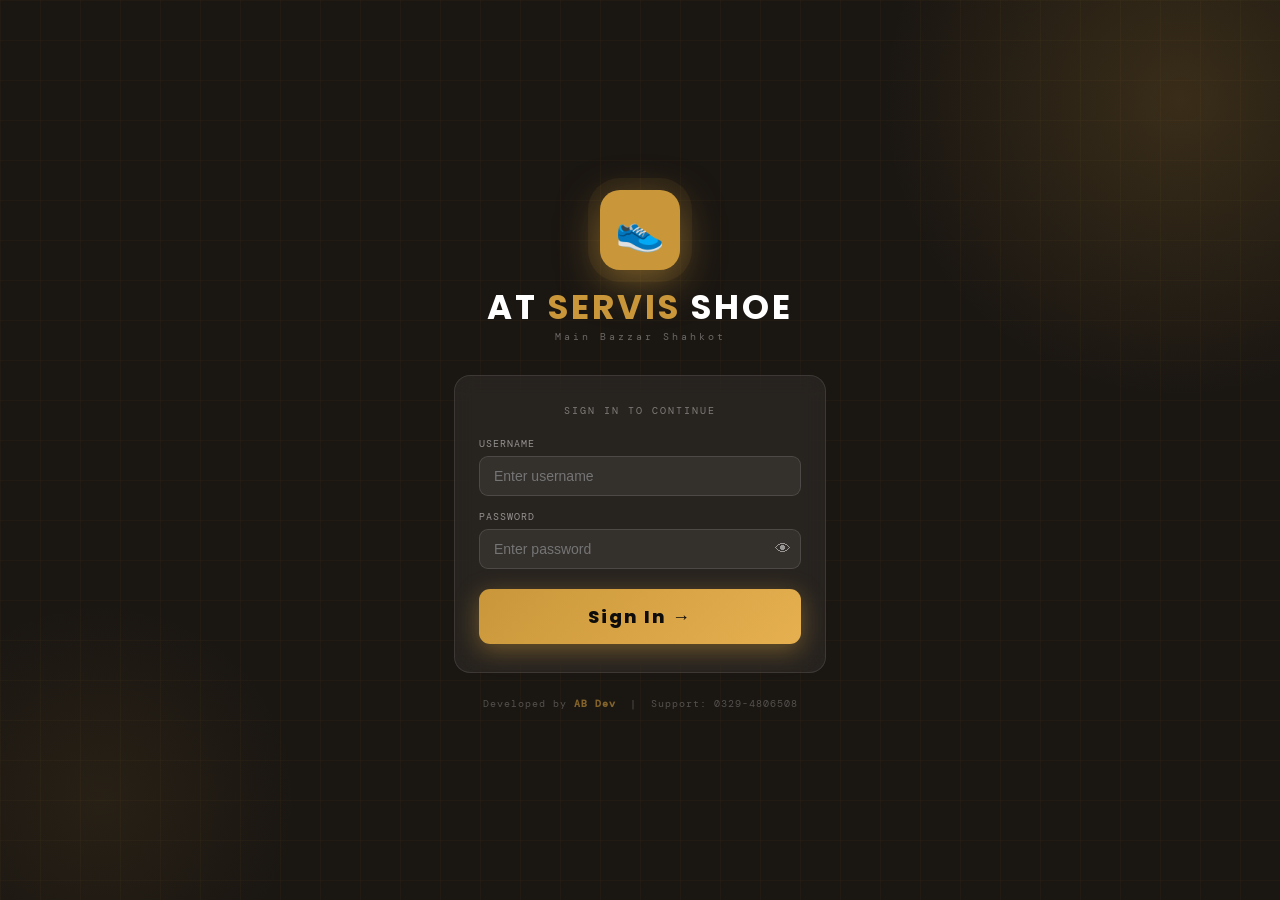
<file: index.html.html>
<!DOCTYPE html>
<html lang="en">
<head>
<meta charset="UTF-8">
<meta name="viewport" content="width=device-width, initial-scale=1.0, maximum-scale=1.0, user-scalable=no">
<script>(function(){try{var t=localStorage.getItem('sc_theme');if(t==='dark')document.documentElement.setAttribute('data-theme','dark');}catch(e){}})();</script>
<title>AT SERVIS SHOE — Billing System</title>
<link href="https://fonts.googleapis.com/css2?family=Poppins:wght@400;500;600;700;800;900&family=DM+Mono:wght@300;400;500&display=swap" rel="stylesheet">
<style>
:root{
  --ink:#0F0D0B;--text:#0F0D0B;--bg:#F7F3ED;--card:#FFFFFF;--gold:#C9973A;--gold-light:#F5E6C8;
  --rust:#A84232;--rust-light:#FAEAE6;--green:#2E7D52;--green-light:#E6F4ED;
  --border:rgba(0,0,0,0.1);--muted:#888;--sidebar:#1A1612;--sidebar-border:rgba(255,255,255,0.08);
  --amber:#C9973A;--amber-light:rgba(201,151,58,0.1);--blue:#1D6FA4;--blue-light:#E8F4FD;
  --shadow-sm:0 1px 4px rgba(0,0,0,0.08);--shadow-md:0 4px 16px rgba(0,0,0,0.12);--shadow-lg:0 12px 40px rgba(0,0,0,0.18);
  --surface:#F7F3ED;--surface2:#EDE8E0;
  --hdr:56px;--row-hover:rgba(201,151,58,0.04);
}
html[data-theme="dark"]{
  --text:#E8DCC8;--bg:#0F0D0B;--card:#1A1612;--surface:#1A1612;--surface2:#221E18;
  --gold:#C9973A;--gold-light:rgba(201,151,58,0.15);
  --rust:#C0553E;--rust-light:rgba(168,66,50,0.15);--green:#3A7D5A;--green-light:rgba(46,125,82,0.15);
  --border:rgba(255,255,255,0.08);--muted:#666;
  --amber:#C9973A;--amber-light:rgba(201,151,58,0.08);--blue:#2A7FC0;--blue-light:rgba(29,111,164,0.15);
  --shadow-sm:0 1px 4px rgba(0,0,0,0.3);--shadow-md:0 4px 16px rgba(0,0,0,0.4);--shadow-lg:0 12px 40px rgba(0,0,0,0.5);
  --row-hover:rgba(201,151,58,0.04);
}
html[data-theme="dark"] .bar-bg,html[data-theme="dark"] .exp-bar-wrap{background:#332C24;}
html[data-theme="dark"] .login-screen{background:#0F0D0B;}
html[data-theme="dark"] #loginScreen input{background:#1A1612;border-color:rgba(255,255,255,0.12);color:#E8DCC8;}
html[data-theme="dark"] #loginScreen input::placeholder{color:#555;}
html[data-theme="dark"] .modal-card{background:#1A1612;}
html[data-theme="dark"] .inner{background:#1A1612;}
*{margin:0;padding:0;box-sizing:border-box;-webkit-tap-highlight-color:transparent;}
html,body{height:100%;overflow:hidden;}
body{font-family:'Poppins',sans-serif;background:var(--bg);color:var(--text);font-size:13px;transition:background-color .25s ease,color .25s ease;}
::-webkit-scrollbar{width:4px;height:4px;}
::-webkit-scrollbar-thumb{background:rgba(201,151,58,0.3);border-radius:2px;}
::-webkit-scrollbar-track{background:rgba(201,151,58,0.05);}

/* ══ PRINT - BLACK & WHITE THERMAL ══ */
@media print{
  *{-webkit-print-color-adjust:exact!important;print-color-adjust:exact!important;}
  body{width:80mm;margin:0;font-family:'Courier New',Courier,monospace;font-size:11px;overflow:visible;background:var(--card)!important;color:#000!important;}
  .login-screen,.rcpt-overlay,.modal-bg,.toast,header,.page,.rcpt-actions{display:none!important;}
  .print-receipt{display:block!important;}
  /* Force all backgrounds to white, all text to black for B&W printers */
  .rcpt-head{background:var(--card)!important;color:#000!important;padding:12px 14px;text-align:center;border-bottom:3px solid #000;}
  .rcpt-logo{font-size:16px!important;letter-spacing:4px;font-weight:bold;}
  .rcpt-logo span{color:#fff!important;}
  .rcpt-tagline{color:#000!important;font-size:12px!important;font-weight:700!important;line-height:2!important;}
  .rcpt-body{padding:10px 14px;}
  .r-div{border-top:1px dashed #000!important;margin:7px 0;}
  .r-lbl{color:#555!important;font-size:9px;}
  .r-cust{font-size:13px;font-weight:bold;}
  .r-item-row{display:flex;justify-content:space-between;font-size:10px;margin-bottom:3px;}
  .r-tot-row{color:#555!important;font-size:10px;}
  .r-grand-row{font-size:15px;font-weight:bold;border-top:1px solid #000;padding-top:5px;margin-top:5px;}
  .r-pay-line{color:#555!important;font-size:9px;}
  .rcpt-pay-info{border:1px solid #ccc!important;background:#f9f9f9!important;padding:8px 10px;margin-top:8px;}
  .rcpt-pay-info *{color:#000!important;}
  .rpi-ttl{border-bottom:1px dashed #ccc!important;padding-bottom:5px;margin-bottom:6px;font-size:8px;letter-spacing:2px;}
  .rpi-jc,.rpi-ep,.rpi-bk{color:#000!important;font-weight:bold;}
  .rcpt-footer{border-top:1px dashed #000!important;padding:10px 14px;text-align:center;font-size:11px;color:#000!important;font-weight:600;line-height:1.9;}
  .rcpt-designer{font-size:8px;color:#888!important;text-align:center;padding-bottom:8px;}
  .rcpt-designer b{color:#000!important;}
}
.print-receipt{display:none;}

/* ══ LOGIN ══ */
.login-screen{
  position:fixed;inset:0;z-index:9999;display:none;
  background:var(--sidebar);overflow-y:auto;
}
.login-screen.show{display:flex;align-items:center;justify-content:center;}

/* animated background blobs */
.login-bg{
  position:fixed;inset:0;z-index:0;overflow:hidden;pointer-events:none;
}
.login-bg::before{
  content:'';position:absolute;
  width:600px;height:600px;border-radius:50%;
  background:radial-gradient(circle,rgba(201,151,58,0.18),transparent 70%);
  top:-200px;right:-200px;animation:blobFloat 8s ease-in-out infinite alternate;
}
.login-bg::after{
  content:'';position:absolute;
  width:400px;height:400px;border-radius:50%;
  background:radial-gradient(circle,rgba(201,151,58,0.08),transparent 70%);
  bottom:-100px;left:-100px;animation:blobFloat 10s ease-in-out infinite alternate-reverse;
}
@keyframes blobFloat{from{transform:translate(0,0) scale(1);}to{transform:translate(30px,20px) scale(1.08);}}

/* grid pattern overlay */
.login-grid{
  position:fixed;inset:0;z-index:0;pointer-events:none;
  background-image:
    linear-gradient(rgba(201,151,58,0.04) 1px,transparent 1px),
    linear-gradient(90deg,rgba(201,151,58,0.04) 1px,transparent 1px);
  background-size:40px 40px;
}

/* mobile: single column stacked */
.login-top-brand{
  position:relative;z-index:1;
  padding:40px 28px 20px;text-align:center;
  display:flex;flex-direction:column;align-items:center;
}
.ltb-icon{
  width:72px;height:72px;background:var(--gold);border-radius:20px;
  display:flex;align-items:center;justify-content:center;font-size:34px;
  box-shadow:0 8px 32px rgba(201,151,58,0.5),0 0 0 8px rgba(201,151,58,0.1);
  margin-bottom:18px;animation:iconPulse 3s ease-in-out infinite;
}
@keyframes iconPulse{0%,100%{box-shadow:0 8px 32px rgba(201,151,58,0.5),0 0 0 8px rgba(201,151,58,0.1);}50%{box-shadow:0 8px 40px rgba(201,151,58,0.6),0 0 0 16px rgba(201,151,58,0.06);}}
.ltb-brand{font-family:'Poppins',sans-serif;font-size:32px;font-weight:700;letter-spacing:6px;color:#fff;line-height:1;}
.ltb-brand span{color:var(--gold);}
.ltb-sub{font-family:'DM Mono',monospace;font-size:10px;color:rgba(255,255,255,0.3);letter-spacing:3px;margin-top:6px;}
.ltb-tagline{margin-top:14px;font-size:12px;color:rgba(255,255,255,0.4);line-height:1.7;max-width:280px;}

/* form card */
.login-card{
  position:relative;z-index:1;
  margin:0 16px 16px;
  background:rgba(255,255,255,0.97);
  border-radius:20px;
  padding:28px 24px 24px;
  box-shadow:0 24px 64px rgba(0,0,0,0.5),0 0 0 1px rgba(255,255,255,0.1);
  animation:cardSlide 0.5s cubic-bezier(0.34,1.2,0.64,1);
}
@keyframes cardSlide{from{opacity:0;transform:translateY(30px);}to{opacity:1;transform:translateY(0);}}
.lc-header{margin-bottom:22px;}
.lc-title{font-family:'Poppins',sans-serif;font-size:24px;font-weight:700;color:var(--ink);margin-bottom:3px;}
.lc-sub{font-size:12px;color:var(--muted);}

/* input group */
.lr-field{display:flex;flex-direction:column;gap:5px;margin-bottom:14px;}
.lr-label{font-family:'DM Mono',monospace;font-size:9px;letter-spacing:2.5px;text-transform:uppercase;color:var(--muted);}
.lr-input-wrap{position:relative;}
.lr-input-icon{position:absolute;left:13px;top:50%;transform:translateY(-50%);font-size:15px;pointer-events:none;}
.lr-input{
  width:100%;padding:13px 14px 13px 40px;
  border:1.5px solid var(--border);border-radius:10px;
  font-family:'Poppins',sans-serif;font-size:15px;color:var(--ink);background:var(--card);
  outline:none;transition:all 0.2s;
  /* bigger tap target */
  min-height:50px;
}
.lr-input:focus{border-color:var(--gold);box-shadow:0 0 0 4px rgba(252,219,50,0.12);}
.lr-input::placeholder{color:#bbb;}

/* password toggle */
.pw-toggle{
  position:absolute;right:12px;top:50%;transform:translateY(-50%);
  background:none;border:none;cursor:pointer;font-size:16px;color:var(--muted);
  padding:4px;border-radius:4px;line-height:1;
}

/* error */
.lr-error{
  background:var(--rust-light);border:1px solid #f0c4b8;border-radius:8px;
  padding:10px 14px;font-size:12px;color:var(--rust);font-family:'DM Mono',monospace;
  margin-bottom:14px;display:none;align-items:center;gap:8px;
}
.lr-error.show{display:flex;}

/* sign in button */
.lr-btn{
  width:100%;padding:15px;border:none;border-radius:12px;
  background:linear-gradient(135deg,var(--gold),#E6B050);
  background-size:200% auto;
  color:#0F0D0B;
  font-family:'Poppins',sans-serif;font-size:18px;font-weight:700;
  letter-spacing:3px;text-transform:uppercase;cursor:pointer;
  transition:all 0.3s;
  box-shadow:0 4px 20px rgba(201,151,58,0.4);
  margin-top:8px;min-height:52px;
}
.lr-btn:hover{background-position:right center;box-shadow:0 8px 28px rgba(201,151,58,0.5);}
.lr-btn:active{transform:scale(0.98);box-shadow:0 2px 12px rgba(201,151,58,0.3);}

/* divider + info */
.lc-divider{display:flex;align-items:center;gap:10px;margin:18px 0 14px;}
.lc-divider::before,.lc-divider::after{content:'';flex:1;height:1px;background:var(--border);}
.lc-divider span{font-family:'DM Mono',monospace;font-size:9px;color:var(--muted);letter-spacing:1px;white-space:nowrap;}
.lc-info{background:var(--bg);border:1px solid var(--border);border-radius:10px;padding:12px 14px;}
.lci-row{display:flex;align-items:center;gap:10px;padding:5px 0;}
.lci-row:not(:last-child){border-bottom:1px solid var(--border);}
.lci-icon{font-size:18px;flex-shrink:0;}
.lci-text{flex:1;}
.lci-name{font-size:12px;font-weight:600;color:var(--text);}
.lci-access{font-family:'DM Mono',monospace;font-size:10px;color:var(--muted);margin-top:1px;}

/* designer credit - visible on white card on mobile */
.lc-credit{text-align:center;margin-top:18px;padding-top:14px;border-top:1px solid var(--border);font-family:'DM Mono',monospace;font-size:10px;color:var(--muted);letter-spacing:1px;}
.lc-credit b{color:var(--gold);font-weight:600;}

/* ── DESKTOP LOGIN OVERRIDE ── */
@media(min-width:768px){
  .login-screen.show{display:flex;align-items:center;justify-content:center;}
}

/* ══ HEADER ══ */
header{
  background:var(--ink);color:#fff;height:var(--hdr);
  padding:0 16px;display:none;align-items:center;justify-content:space-between;
  border-bottom:1px solid var(--border);position:fixed;top:0;left:0;right:0;z-index:40;
  box-shadow:var(--shadow-sm);
}
header.show{display:flex;}
.logo-wrap{display:flex;align-items:center;gap:8px;flex-shrink:0;}
.logo-icon{width:28px;height:28px;background:var(--gold);border-radius:6px;display:flex;align-items:center;justify-content:center;font-size:14px;flex-shrink:0;}
.logo{font-family:'Poppins',sans-serif;font-size:18px;font-weight:700;letter-spacing:3px;color:#fff;}
.logo span{color:var(--gold);}
.logo-sub{font-family:'DM Mono',monospace;font-size:7px;color:var(--muted);letter-spacing:2px;display:none;}
.nav-tabs{display:flex;align-items:stretch;flex:1;margin:0 8px;overflow-x:auto;overflow-y:hidden;}
.nav-tabs::-webkit-scrollbar{height:0;}
.nav-tab{
  padding:0 14px;font-size:10px;font-family:'DM Mono',monospace;letter-spacing:1px;
  text-transform:uppercase;cursor:pointer;border:none;background:transparent;
  color:var(--muted);border-bottom:2px solid transparent;
  transition:all 0.2s;white-space:nowrap;display:flex;align-items:center;gap:5px;
  height:100%;margin-bottom:-2px;flex-shrink:0;
}
.nav-tab:hover{color:#fff;}
.nav-tab.active{color:var(--gold);border-bottom-color:var(--gold);}
.header-right{display:flex;align-items:center;gap:8px;flex-shrink:0;}
.header-date{font-family:'DM Mono',monospace;font-size:9px;color:var(--muted);display:none;}
.user-badge{display:flex;align-items:center;gap:6px;background:rgba(255,255,255,0.06);border:1px solid rgba(255,255,255,0.1);border-radius:7px;padding:5px 10px;}
.user-avatar{width:22px;height:22px;border-radius:5px;display:flex;align-items:center;justify-content:center;font-size:11px;font-weight:700;flex-shrink:0;}
.ua-admin{background:var(--gold);color:var(--ink);}
.ua-sales{background:#2E7D52;color:#fff;}
.user-name{font-family:'DM Mono',monospace;font-size:9px;color:#fff;letter-spacing:0.5px;}
.user-role{font-family:'DM Mono',monospace;font-size:8px;color:var(--muted);display:none;}
.logout-btn{background:rgba(168,66,50,0.15);border:1px solid rgba(168,66,50,0.3);color:var(--rust);border-radius:6px;padding:5px 8px;font-family:'DM Mono',monospace;font-size:9px;cursor:pointer;white-space:nowrap;}
.logout-btn:hover{background:rgba(168,66,50,0.25);}

/* ══ PAGES ══ */
.page{display:none;position:fixed;top:var(--hdr);left:0;right:0;bottom:0;overflow-y:auto;}
.page.active{display:block;}

/* ══ BILLING ══ */
.billing-layout{display:flex;flex-direction:column;height:100%;}

/* CATALOGUE */
.catalogue-panel{padding:14px;background:var(--bg);flex-shrink:0;}
.cat-header{display:flex;justify-content:space-between;align-items:center;margin-bottom:10px;}
.cat-title{font-family:'Poppins',sans-serif;font-size:16px;font-weight:700;}
.cat-count{font-family:'DM Mono',monospace;font-size:9px;color:var(--muted);background:var(--card);border:1px solid var(--border);padding:2px 8px;border-radius:10px;}
.search-row{margin-bottom:10px;}
.search-input-wrap{position:relative;}
.search-input-wrap input{width:100%;padding:9px 12px 9px 32px;border:1.5px solid var(--border);border-radius:8px;font-family:'Poppins',sans-serif;font-size:13px;background:var(--card);color:var(--text);outline:none;transition:border-color 0.2s;}
.search-input-wrap input:focus{border-color:var(--gold);}
.search-icon{position:absolute;left:9px;top:50%;transform:translateY(-50%);color:var(--muted);font-size:13px;pointer-events:none;}
.cat-filters{display:flex;gap:5px;margin-bottom:10px;overflow-x:auto;padding-bottom:2px;}
.cat-filters::-webkit-scrollbar{height:0;}
.cat-filter{padding:4px 12px;border:1.5px solid var(--border);border-radius:20px;font-size:11px;cursor:pointer;background:var(--card);color:var(--muted);transition:all 0.18s;font-family:'Poppins',sans-serif;white-space:nowrap;flex-shrink:0;}
.cat-filter.active,.cat-filter:hover{background:var(--ink);color:#fff;border-color:var(--ink);}
.product-grid{display:grid;grid-template-columns:repeat(auto-fill,minmax(140px,1fr));gap:10px;}
.product-card{background:var(--card);border:1.5px solid var(--border);border-radius:10px;padding:12px;cursor:pointer;transition:all 0.18s;position:relative;box-shadow:var(--shadow-sm);}
.product-card:active{transform:scale(0.97);}
.product-card.oos{opacity:0.4;pointer-events:none;}
.p-emoji{font-size:28px;display:block;margin-bottom:6px;text-align:center;line-height:1;}
.p-name{font-family:'Poppins',sans-serif;font-size:13px;font-weight:700;margin-bottom:2px;line-height:1.3;}
.p-brand{font-size:10px;color:var(--muted);font-family:'DM Mono',monospace;margin-bottom:4px;}
.p-price{font-family:'DM Mono',monospace;font-size:12px;font-weight:500;color:var(--gold);}
.p-stock{font-size:9px;color:var(--muted);margin-top:2px;font-family:'DM Mono',monospace;}
.p-stock.low{color:var(--rust);}
.p-add{position:absolute;top:8px;right:8px;background:var(--gold);color:#fff;width:20px;height:20px;border-radius:50%;display:flex;align-items:center;justify-content:center;font-size:14px;font-weight:700;opacity:0;transition:all 0.18s;}
.product-card:hover .p-add{opacity:1;}

/* CART TOGGLE (mobile) */
.cart-toggle-bar{
  display:flex;align-items:center;justify-content:space-between;
  background:var(--ink);color:#fff;padding:10px 16px;cursor:pointer;
  border-top:1px solid var(--sidebar-border);flex-shrink:0;
}
.ctb-left{display:flex;align-items:center;gap:8px;font-family:'Poppins',sans-serif;font-size:14px;}
.ctb-count{background:var(--gold);color:var(--ink);width:20px;height:20px;border-radius:50%;font-family:'DM Mono',monospace;font-size:10px;font-weight:700;display:flex;align-items:center;justify-content:center;}
.ctb-total{font-family:'DM Mono',monospace;font-size:12px;color:var(--gold);}
.ctb-arrow{font-size:12px;color:var(--muted);transition:transform 0.2s;}
.ctb-arrow.open{transform:rotate(180deg);}

/* CART DRAWER */
.cart-drawer{
  background:var(--ink);color:#fff;
  max-height:0;overflow:hidden;transition:max-height 0.3s ease;flex-shrink:0;
}
.cart-drawer.open{max-height:80vh;overflow-y:auto;}
.cart-wrap-inner{padding:12px 16px;}
.inv-section-label{font-family:'DM Mono',monospace;font-size:9px;letter-spacing:2px;text-transform:uppercase;color:var(--muted);margin-bottom:7px;}
.cust-grid{display:grid;grid-template-columns:1fr 1fr;gap:6px;margin-bottom:10px;}
.inv-input{background:rgba(255,255,255,0.07);border:1px solid rgba(255,255,255,0.12);border-radius:6px;padding:8px 10px;font-family:'Poppins',sans-serif;font-size:12px;color:#fff;outline:none;transition:border-color 0.18s;width:100%;}
.inv-input:focus{border-color:var(--gold);}
.inv-input::placeholder{color:rgba(255,255,255,0.3);}
.cart-items-list{margin-bottom:10px;}
.cart-empty-state{text-align:center;padding:20px;color:var(--muted);font-family:'DM Mono',monospace;font-size:11px;}
.cart-item{display:flex;align-items:center;gap:8px;padding:8px 0;border-bottom:1px solid var(--sidebar-border);}
.ci-emoji{font-size:18px;flex-shrink:0;}
.ci-info{flex:1;min-width:0;}
.ci-name{font-size:12px;font-weight:500;white-space:nowrap;overflow:hidden;text-overflow:ellipsis;color:#fff;}
.ci-price{font-family:'DM Mono',monospace;font-size:10px;color:var(--muted);}
.ci-qty{display:flex;align-items:center;gap:4px;flex-shrink:0;}
.ci-btn{width:22px;height:22px;border-radius:4px;border:1px solid rgba(255,255,255,0.15);background:rgba(255,255,255,0.05);color:#fff;cursor:pointer;font-size:14px;display:flex;align-items:center;justify-content:center;transition:background 0.15s;}
.ci-btn:hover{background:rgba(255,255,255,0.15);}
.ci-btn.rm{border-color:rgba(168,66,50,0.5);color:var(--rust);}
.ci-n{font-family:'DM Mono',monospace;font-size:12px;min-width:16px;text-align:center;color:#fff;}
.ci-total{font-family:'DM Mono',monospace;font-size:11px;color:var(--gold);min-width:64px;text-align:right;flex-shrink:0;}
.totals-section{padding:10px 0;border-top:1px solid var(--sidebar-border);}
.t-row{display:flex;justify-content:space-between;font-size:11px;margin-bottom:5px;color:rgba(255,255,255,0.45);font-family:'DM Mono',monospace;}
.t-row.disc-line{color:#6dde8b;}
.t-row.grand{font-size:16px;font-weight:700;color:var(--gold);margin-top:8px;padding-top:8px;border-top:1px solid var(--sidebar-border);margin-bottom:0;font-family:'Poppins',sans-serif;}
.disc-row{display:flex;gap:6px;margin-bottom:8px;align-items:center;}
.disc-prefix{font-family:'DM Mono',monospace;font-size:12px;color:var(--gold);flex-shrink:0;}
.disc-row input{flex:1;background:rgba(255,255,255,0.07);border:1px solid rgba(255,255,255,0.12);border-radius:6px;padding:7px 9px;font-family:'DM Mono',monospace;font-size:12px;color:#fff;outline:none;}
.disc-row input:focus{border-color:var(--gold);}
.disc-row input::placeholder{color:rgba(255,255,255,0.3);}
.disc-apply{background:rgba(252,219,50,0.15);border:1px solid rgba(252,219,50,0.4);color:var(--gold);border-radius:6px;padding:7px 10px;font-size:10px;cursor:pointer;font-family:'DM Mono',monospace;letter-spacing:0.5px;}
.disc-apply:hover{background:rgba(201,151,58,0.28);}
.pay-methods{display:grid;grid-template-columns:1fr 1fr;gap:5px;margin:10px 0;}
.pay-btn{padding:7px 4px;border:1.5px solid rgba(255,255,255,0.1);border-radius:7px;background:transparent;color:var(--muted);font-size:10px;cursor:pointer;text-align:center;transition:all 0.18s;font-family:'Poppins',sans-serif;}
.pay-btn .pi{display:block;font-size:15px;margin-bottom:2px;}
.pay-btn.active{border-color:var(--gold);color:var(--gold);background:rgba(252,219,50,0.08);}
.cash-box{display:none;gap:6px;margin-bottom:8px;}
.cash-box.show{display:flex;}
.cash-box input{flex:1;background:rgba(255,255,255,0.07);border:1px solid rgba(255,255,255,0.12);border-radius:6px;padding:8px 10px;font-family:'DM Mono',monospace;font-size:12px;color:#fff;outline:none;}
.cash-box input:focus{border-color:var(--gold);}
.change-box{background:rgba(46,125,82,0.12);border:1px solid rgba(46,125,82,0.3);border-radius:6px;padding:6px 10px;font-family:'DM Mono',monospace;font-size:11px;color:#6dde8b;display:none;margin-bottom:6px;}
.change-box.show{display:block;}
.inv-btn{width:100%;padding:12px;border-radius:8px;border:none;font-family:'Poppins',sans-serif;font-size:14px;font-weight:700;letter-spacing:2px;text-transform:uppercase;cursor:pointer;transition:all 0.2s;margin-top:6px;}
.btn-gen{background:linear-gradient(135deg,var(--gold),#E6B050);color:var(--ink);box-shadow:0 4px 16px rgba(252,219,50,0.3);}
.btn-gen:hover{transform:translateY(-1px);}
.btn-clr{background:transparent;color:rgba(168,66,50,0.8);border:1.5px solid rgba(168,66,50,0.35);font-size:11px;padding:8px;margin-top:4px;letter-spacing:1px;}

/* ══ INNER PAGES ══ */
.inner{padding:16px;max-width:1100px;margin:0 auto;}
.inner-hdr{display:flex;justify-content:space-between;align-items:center;margin-bottom:18px;flex-wrap:wrap;gap:10px;}
.inner-ttl{font-family:'Poppins',sans-serif;font-size:22px;font-weight:700;}
.inner-ttl small{font-family:'DM Mono',monospace;font-size:10px;color:var(--muted);font-weight:400;display:block;margin-top:2px;}
.action-btn{background:var(--ink);color:var(--gold);border:2px solid var(--gold);padding:8px 16px;border-radius:8px;font-family:'DM Mono',monospace;font-size:11px;letter-spacing:1px;cursor:pointer;transition:all 0.2s;}
.action-btn:hover{background:var(--gold);color:var(--ink);}

/* KPI CARDS */
.kpi-grid{display:grid;grid-template-columns:repeat(auto-fill,minmax(150px,1fr));gap:10px;margin-bottom:20px;}
.kpi{background:var(--card);border:1px solid var(--border);border-radius:10px;padding:14px;box-shadow:var(--shadow-sm);}
.kpi-label{font-family:'DM Mono',monospace;font-size:9px;letter-spacing:2px;color:var(--muted);text-transform:uppercase;margin-bottom:5px;}
.kpi-val{font-family:'Poppins',sans-serif;font-size:20px;font-weight:700;color:var(--text);}
.kpi-val.gold{color:var(--amber);}
.kpi-val.green{color:var(--green);}
.kpi-val.red{color:var(--rust);}

/* DATA TABLE */
.tbl-wrap{background:var(--card);border:1px solid var(--border);border-radius:10px;overflow:hidden;box-shadow:var(--shadow-sm);overflow-x:auto;}
.data-tbl{width:100%;border-collapse:collapse;min-width:600px;}
.data-tbl thead tr{background:var(--ink);}
.data-tbl th{padding:11px 14px;text-align:left;font-family:'DM Mono',monospace;font-size:9px;letter-spacing:2px;font-weight:400;color:rgba(255,255,255,0.5);text-transform:uppercase;white-space:nowrap;}
.data-tbl td{padding:10px 14px;border-bottom:1px solid var(--border);font-size:12px;vertical-align:middle;}
.data-tbl tbody tr:last-child td{border-bottom:none;}
.data-tbl tbody tr:hover td{background:var(--row-hover);}
.td-em{font-size:18px;}
.td-name{font-weight:600;font-family:'Poppins',sans-serif;font-size:14px;}
.td-mono{font-family:'DM Mono',monospace;color:var(--amber);}
.td-stk{font-family:'DM Mono',monospace;}
.td-stk.low{color:var(--rust);font-weight:600;}
.badge{font-size:10px;background:var(--gold-light);color:var(--amber);padding:2px 8px;border-radius:20px;font-family:'DM Mono',monospace;font-weight:500;}
.badge.green{background:var(--green-light);color:var(--green);}
.badge.red{background:var(--rust-light);color:var(--rust);}
.act-btns{display:flex;gap:5px;flex-wrap:wrap;}
.btn-ed,.btn-dl{padding:4px 10px;border-radius:5px;font-size:10px;cursor:pointer;font-family:'DM Mono',monospace;border:none;transition:all 0.18s;}
.btn-ed{background:var(--gold-light);color:var(--amber);border:1px solid #e8d5a8;}
.btn-ed:hover{background:var(--gold);color:#fff;}
.btn-dl{background:var(--rust-light);color:var(--rust);border:1px solid #f0c4b8;}
.btn-dl:hover{background:var(--rust);color:#fff;}

/* SALES */
.sales-grid{display:grid;grid-template-columns:1fr;gap:20px;}
.sec-ttl{font-family:'Poppins',sans-serif;font-size:16px;font-weight:700;color:var(--text);margin-bottom:12px;padding-bottom:8px;border-bottom:1px solid var(--border);}
.chart-label{font-family:'DM Mono',monospace;font-size:9px;color:var(--muted);margin-bottom:8px;letter-spacing:1px;}
.bar-row{display:flex;align-items:center;gap:8px;margin-bottom:7px;}
.bar-month{font-family:'DM Mono',monospace;font-size:9px;width:28px;text-align:right;color:var(--muted);flex-shrink:0;}
.bar-tracks{flex:1;display:flex;flex-direction:column;gap:2px;}
.bar-bg{background:#EEE9E2;border-radius:3px;height:9px;overflow:hidden;}
.bar-fg{height:100%;border-radius:3px;transition:width 0.5s ease;}
.bar-fg.rev{background:var(--gold);}
.bar-fg.prf{background:var(--green);}
.bar-nums{font-family:'DM Mono',monospace;font-size:9px;width:90px;text-align:right;flex-shrink:0;line-height:1.6;}
.s-full{grid-column:1/-1;}
.filter-strip{display:flex;gap:6px;align-items:center;margin-bottom:12px;flex-wrap:wrap;}
.filter-strip select{padding:7px 10px;border:1.5px solid var(--border);border-radius:7px;font-family:'DM Mono',monospace;font-size:11px;background:var(--card);color:var(--text);outline:none;cursor:pointer;}
.pill{display:inline-block;font-size:9px;font-family:'DM Mono',monospace;padding:2px 8px;border-radius:12px;font-weight:500;}
.pill-cash{background:var(--amber-light);color:var(--amber);}
.pill-ep{background:var(--green-light);color:var(--green);}
.pill-jc{background:var(--rust-light);color:var(--rust);}
.pill-bank{background:var(--blue-light);color:var(--blue);}
.p-pos{color:var(--green);font-family:'DM Mono',monospace;}
.p-neg{color:var(--rust);font-family:'DM Mono',monospace;}
.empty-state{text-align:center;padding:30px;color:var(--muted);font-family:'DM Mono',monospace;font-size:11px;}

/* RETURNS */
.returns-layout{display:flex;flex-direction:column;}
.ret-form{padding:16px;background:var(--card);border-bottom:1px solid var(--border);}
.ret-hist{padding:16px;background:var(--bg);}
.ret-toggle{display:flex;border:1.5px solid var(--border);border-radius:8px;overflow:hidden;margin-bottom:16px;}
.rt-btn{flex:1;padding:10px;border:none;background:transparent;font-family:'DM Mono',monospace;font-size:11px;letter-spacing:1px;cursor:pointer;transition:all 0.2s;color:var(--muted);}
.rt-btn.act-cust{background:var(--rust-light);color:var(--rust);font-weight:600;}
.rt-btn.act-deft{background:var(--amber-light);color:var(--amber);font-weight:600;}
.rt-div{width:1px;background:var(--border);}
.ret-form-ttl{font-family:'Poppins',sans-serif;font-size:17px;font-weight:700;margin-bottom:3px;}
.ret-form-sub{font-size:11px;color:var(--muted);margin-bottom:14px;}
.rf-grp{display:flex;flex-direction:column;gap:5px;margin-bottom:12px;}
.rf-lbl{font-family:'DM Mono',monospace;font-size:9px;letter-spacing:2px;text-transform:uppercase;color:var(--muted);}
.rf-inp{padding:9px 12px;border:1.5px solid var(--border);border-radius:7px;font-family:'Poppins',sans-serif;font-size:13px;color:var(--text);background:var(--card);outline:none;transition:border-color 0.18s;width:100%;}
.rf-inp:focus{border-color:var(--gold);}
.rf-inp::placeholder{color:var(--muted);}
.rf-sel{padding:9px 12px;border:1.5px solid var(--border);border-radius:7px;font-family:'Poppins',sans-serif;font-size:13px;color:var(--text);background:var(--card);outline:none;width:100%;cursor:pointer;}
.rf-2col{display:grid;grid-template-columns:1fr 1fr;gap:10px;margin-bottom:12px;}
.ret-items-box{border:1.5px solid var(--border);border-radius:8px;overflow:hidden;margin-bottom:10px;}
.ret-items-hdr{background:var(--ink);color:#fff;padding:8px 12px;font-family:'DM Mono',monospace;font-size:9px;letter-spacing:2px;}
.ret-item-row{display:flex;align-items:center;gap:8px;padding:9px 12px;border-bottom:1px solid var(--border);}
.ret-item-row:last-child{border-bottom:none;}
.ri-emoji{font-size:18px;flex-shrink:0;}
.ri-info{flex:1;min-width:0;}
.ri-name{font-size:12px;font-weight:600;}
.ri-meta{font-family:'DM Mono',monospace;font-size:9px;color:var(--muted);}
.ret-qty-inp{width:50px;padding:5px 7px;border:1.5px solid var(--border);border-radius:5px;font-family:'DM Mono',monospace;font-size:12px;text-align:center;outline:none;}
.ret-qty-inp:focus{border-color:var(--gold);}
.ret-summary{background:var(--bg);border:1px solid var(--border);border-radius:8px;padding:10px 13px;margin-bottom:12px;font-family:'DM Mono',monospace;font-size:12px;}
.rs-row{display:flex;justify-content:space-between;margin-bottom:4px;color:var(--muted);}
.rs-row.rs-total{font-size:13px;font-weight:700;color:var(--text);margin-top:6px;padding-top:6px;border-top:1px solid var(--border);margin-bottom:0;}
.btn-ret{width:100%;padding:11px;border-radius:8px;border:none;font-family:'Poppins',sans-serif;font-size:14px;font-weight:700;letter-spacing:2px;text-transform:uppercase;cursor:pointer;transition:all 0.2s;}
.btn-ret.cust{background:var(--rust);color:#fff;}
.btn-ret.deft{background:var(--amber);color:#fff;}
.lookup-result{background:var(--green-light);border:1.5px solid var(--green);border-radius:8px;padding:10px;margin-bottom:12px;display:none;}
.lookup-result.show{display:block;}
.lr-ttl{font-family:'DM Mono',monospace;font-size:9px;letter-spacing:2px;color:var(--green);margin-bottom:4px;text-transform:uppercase;}
.ret-kpis{display:grid;grid-template-columns:repeat(auto-fill,minmax(140px,1fr));gap:8px;margin-bottom:16px;}
.rk{background:var(--card);border:1px solid var(--border);border-radius:10px;padding:11px 13px;box-shadow:var(--shadow-sm);}
.rk-lbl{font-family:'DM Mono',monospace;font-size:9px;letter-spacing:2px;color:var(--muted);text-transform:uppercase;margin-bottom:4px;}
.rk-val{font-family:'Poppins',sans-serif;font-size:20px;font-weight:700;}
.rk-val.red{color:var(--rust);}
.rk-val.amb{color:var(--amber);}
.hist-tabs{display:flex;gap:5px;margin-bottom:12px;flex-wrap:wrap;}
.ht{padding:5px 12px;border:1.5px solid var(--border);border-radius:20px;font-size:10px;cursor:pointer;background:var(--card);color:var(--muted);transition:all 0.18s;font-family:'DM Mono',monospace;}
.ht.active{background:var(--ink);color:var(--gold);border-color:var(--ink);}
.pill-cr{background:var(--rust-light);color:var(--rust);}
.pill-df{background:var(--amber-light);color:var(--amber);}

/* MODAL */
.modal-bg{display:none;position:fixed;inset:0;background:rgba(15,13,11,0.7);z-index:200;align-items:center;justify-content:center;backdrop-filter:blur(2px);}
.modal-bg.show{display:flex;}
.modal-card{background:var(--card);border-radius:14px;width:460px;max-width:96vw;max-height:92vh;overflow-y:auto;box-shadow:var(--shadow-lg);animation:popIn 0.25s ease;margin:8px;}
@keyframes popIn{from{transform:scale(0.95) translateY(16px);opacity:0}to{transform:scale(1) translateY(0);opacity:1}}
.modal-top{background:var(--ink);color:#fff;padding:16px 20px;display:flex;justify-content:space-between;align-items:center;border-radius:14px 14px 0 0;position:sticky;top:0;z-index:1;}
.modal-ttl{font-family:'Poppins',sans-serif;font-size:16px;font-weight:700;}
.modal-x{background:none;border:none;color:var(--muted);font-size:22px;cursor:pointer;line-height:1;transition:color 0.15s;}
.modal-x:hover{color:#fff;}
.modal-body{padding:20px;}
.f-row{display:grid;grid-template-columns:1fr 1fr;gap:12px;margin-bottom:12px;}
.f-grp{display:flex;flex-direction:column;gap:4px;}
.f-lbl{font-family:'DM Mono',monospace;font-size:9px;letter-spacing:2px;text-transform:uppercase;color:var(--muted);}
.f-inp{padding:9px 12px;border:1.5px solid var(--border);border-radius:7px;font-family:'Poppins',sans-serif;font-size:13px;color:var(--text);background:var(--card);outline:none;transition:border-color 0.18s;}
.f-inp:focus{border-color:var(--gold);}
.emoji-auto{font-size:26px;width:44px;height:44px;display:flex;align-items:center;justify-content:center;border-radius:9px;background:var(--gold-light);border:1.5px solid var(--gold);margin-top:4px;}
.cat-chip{padding:4px 10px;border:1px solid var(--border);border-radius:5px;font-family:'DM Mono',monospace;font-size:9px;cursor:pointer;background:var(--bg);color:var(--muted);}
.cat-chip:hover{border-color:var(--gold);color:var(--amber);}
.modal-foot{padding:0 20px 20px;display:flex;gap:8px;}
.btn-sv{flex:1;padding:10px;background:var(--ink);color:var(--gold);border:none;border-radius:8px;font-family:'Poppins',sans-serif;font-size:14px;font-weight:700;cursor:pointer;}
.btn-sv:hover{background:#2d2420;}
.btn-cn{padding:10px 16px;background:transparent;color:var(--muted);border:1.5px solid var(--border);border-radius:8px;font-family:'Poppins',sans-serif;font-size:12px;cursor:pointer;}

/* RECEIPT */
.rcpt-overlay{display:none;position:fixed;inset:0;background:rgba(15,13,11,0.85);z-index:300;align-items:center;justify-content:center;backdrop-filter:blur(3px);}
.rcpt-overlay.show{display:flex;}
.rcpt-card{background:var(--card);color:var(--ink);width:340px;max-width:96vw;max-height:92vh;overflow-y:auto;border-radius:12px;box-shadow:var(--shadow-lg);animation:popIn 0.3s ease;margin:8px;}
.rcpt-head{background:var(--card);color:var(--ink);padding:18px 20px 14px;text-align:center;border-bottom:2px solid var(--border);}
.rcpt-logo{font-family:'Poppins',sans-serif;font-size:20px;font-weight:700;letter-spacing:5px;}
.rcpt-logo span{color:var(--gold);}
.rcpt-tagline{font-family:'DM Mono',monospace;font-size:9px;color:var(--muted);margin-top:5px;line-height:1.8;}
.rcpt-body{padding:14px 18px;}
.r-div{border:none;border-top:1px dashed #ddd;margin:9px 0;}
.r-lbl{font-family:'DM Mono',monospace;font-size:9px;color:var(--muted);margin-bottom:2px;}
.r-cust{font-size:13px;font-weight:600;margin-bottom:2px;}
.r-item-row{display:flex;justify-content:space-between;font-size:12px;margin-bottom:4px;align-items:baseline;}
.r-item-l{display:flex;gap:5px;}
.r-item-q{font-family:'DM Mono',monospace;color:var(--muted);min-width:20px;}
.r-tot-row{display:flex;justify-content:space-between;font-size:11px;margin-bottom:3px;font-family:'DM Mono',monospace;color:var(--muted);}
.r-grand-row{display:flex;justify-content:space-between;font-family:'Poppins',sans-serif;font-size:19px;font-weight:700;margin:7px 0;}
.r-pay-line{font-family:'DM Mono',monospace;font-size:9px;color:var(--muted);}
.rcpt-pay-info{margin-top:10px;background:#faf7f2;border:1px dashed var(--border);border-radius:7px;padding:10px 12px;}
.rpi-ttl{font-family:'DM Mono',monospace;font-size:8px;letter-spacing:2px;color:var(--muted);text-transform:uppercase;margin-bottom:7px;text-align:center;padding-bottom:5px;border-bottom:1px dashed var(--border);}
.rpi-row{display:flex;justify-content:space-between;align-items:flex-start;margin-bottom:5px;gap:8px;}
.rpi-lbl{font-family:'DM Mono',monospace;font-size:9px;font-weight:600;flex-shrink:0;}
.rpi-jc{color:#c0392b;}.rpi-ep{color:#1a7a4a;}.rpi-bk{color:#2253A0;}
.rpi-val{font-family:'DM Mono',monospace;font-size:9px;color:var(--ink);text-align:right;}
.rpi-val-blk{font-family:'DM Mono',monospace;font-size:9px;color:var(--ink);text-align:right;display:flex;flex-direction:column;line-height:1.7;}
.rcpt-footer{text-align:center;padding:10px 18px;border-top:1px dashed #ddd;font-family:'DM Mono',monospace;font-size:9px;color:var(--muted);line-height:1.8;}
.rcpt-designer{text-align:center;padding:6px 18px 14px;font-family:'DM Mono',monospace;font-size:8px;color:#ccc;letter-spacing:1px;}
.rcpt-designer b{color:var(--gold);}
.rcpt-actions{display:flex;gap:8px;padding:0 18px 16px;}
.rcpt-btn{flex:1;padding:10px;border-radius:8px;border:none;cursor:pointer;font-family:'Poppins',sans-serif;font-size:12px;font-weight:600;transition:all 0.18s;}
.rb-print{background:var(--ink);color:#fff;}
.rb-print:hover{background:#2d2420;}
.rb-close{background:#FFFFFF;color:var(--ink);border:1.5px solid var(--border);}

.exp-cat-badge{display:inline-flex;align-items:center;gap:5px;font-size:10px;font-family:'DM Mono',monospace;padding:3px 9px;border-radius:12px;font-weight:500;background:var(--gold-light);color:var(--amber);}
.exp-bar-row{display:flex;align-items:center;gap:10px;margin-bottom:8px;}
.exp-bar-label{font-size:11px;width:140px;flex-shrink:0;white-space:nowrap;overflow:hidden;text-overflow:ellipsis;}
.exp-bar-wrap{flex:1;background:#EEE9E2;border-radius:3px;height:12px;overflow:hidden;}
.exp-bar-fill{height:100%;background:var(--rust);border-radius:3px;transition:width 0.4s ease;}
.exp-bar-val{font-family:'DM Mono',monospace;font-size:10px;width:90px;text-align:right;flex-shrink:0;color:var(--rust);}

.toast{position:fixed;bottom:16px;left:50%;transform:translateX(-50%) translateY(90px);background:var(--ink);color:var(--gold);font-family:'DM Mono',monospace;font-size:11px;padding:9px 16px;border-radius:8px;border:1px solid rgba(252,219,50,0.4);z-index:500;transition:transform 0.28s cubic-bezier(0.34,1.56,0.64,1);white-space:nowrap;box-shadow:var(--shadow-md);}
.toast.show{transform:translateX(-50%) translateY(0);}

/* ══ MOBILE BASE (default) ══ */
.product-grid{grid-template-columns:repeat(2,1fr);gap:8px;}
.p-emoji{font-size:24px;margin-bottom:4px;}
.p-name{font-size:11px;}
.p-price{font-size:11px;}
.sales-grid{display:grid;grid-template-columns:1fr;gap:14px;}
.kpi-grid{grid-template-columns:repeat(2,1fr);gap:8px;}
.kpi{padding:10px 12px;}
.kpi-val{font-size:17px;}
.inner{padding:12px 14px;}
.inner-ttl{font-size:18px;}
.inner-hdr{margin-bottom:12px;}
.f-row{grid-template-columns:1fr;}
.modal-card{margin:8px;}
.data-tbl th,.data-tbl td{padding:7px 9px;font-size:11px;}

/* ══ TABLET 600px+ ══ */
@media(min-width:600px){
  .product-grid{grid-template-columns:repeat(3,1fr);gap:10px;}
  .kpi-grid{grid-template-columns:repeat(3,1fr);}
  .p-emoji{font-size:28px;margin-bottom:5px;}
  .p-name{font-size:12px;}
}

/* ══ DESKTOP 900px+ ══ */
@media(min-width:900px){
  .billing-layout{flex-direction:row;height:100%;}
  .catalogue-panel{flex:1;overflow-y:auto;height:100%;max-height:100%;padding:20px 24px;}
  .cat-title{font-size:20px;}
  .product-grid{grid-template-columns:repeat(auto-fill,minmax(150px,1fr));gap:12px;}
  .p-emoji{font-size:30px;margin-bottom:6px;}
  .p-name{font-size:13px;}
  .p-price{font-size:12px;}
  .cart-toggle-bar{display:none!important;}
  .cart-drawer{max-height:none!important;overflow-y:auto!important;width:360px;flex-shrink:0;display:flex!important;flex-direction:column;height:100%;}
  .cart-wrap-inner{flex:1;display:flex;flex-direction:column;padding:0;}
  .returns-layout{flex-direction:row;height:100%;}
  .ret-form{width:400px;flex-shrink:0;overflow-y:auto;max-height:100%;border-bottom:none;border-right:1px solid var(--border);}
  .ret-hist{flex:1;overflow-y:auto;max-height:100%;padding:20px 24px;}
  .sales-grid{grid-template-columns:1fr 1fr;}
  .kpi-grid{grid-template-columns:repeat(auto-fill,minmax(170px,1fr));gap:12px;}
  .kpi{padding:14px 16px;}
  .kpi-val{font-size:20px;}
  .inner{padding:22px 32px;}
  .inner-ttl{font-size:22px;}
  .inner-hdr{margin-bottom:18px;}
  .f-row{grid-template-columns:1fr 1fr;}
  .data-tbl th,.data-tbl td{padding:10px 14px;font-size:12px;}
  .header-date{display:block;}
  .logo-sub{display:block;}
  .user-role{display:block;}
  /* Hide bottom nav on desktop */
  .bottom-nav{display:none!important;}
  /* Show top nav tabs on desktop */
  .nav-tabs{display:flex!important;}
}

/* ══ BOTTOM NAV (mobile only) ══ */
.bottom-nav{
  display:none;
  position:fixed;bottom:0;left:0;right:0;z-index:50;
  background:var(--card);border-top:1px solid var(--border);
  box-shadow:0 -4px 20px rgba(0,0,0,0.25);
  padding-bottom:env(safe-area-inset-bottom);
}
.bottom-nav-row{
  display:flex;align-items:stretch;justify-content:space-around;
  height:60px;
}
.bn-item{
  flex:1;display:flex;flex-direction:column;align-items:center;justify-content:center;
  gap:3px;cursor:pointer;border:none;background:transparent;
  color:var(--muted);padding:0 2px;transition:color 0.18s;
  -webkit-tap-highlight-color:transparent;
}
.bn-item.active{color:var(--gold);}
.bn-icon{font-size:20px;line-height:1;}
.bn-label{font-family:'DM Mono',monospace;font-size:8px;letter-spacing:0.5px;text-transform:uppercase;white-space:nowrap;}

/* On mobile: show bottom nav, hide top tabs, add bottom padding to pages */
@media(max-width:899px){
  .bottom-nav{display:block;}
  .nav-tabs{display:none!important;}
  .page.active{padding-bottom:68px;}
  .billing-layout{padding-bottom:0;}
}
</style>
</head>
<body>

<!-- ══ LOGIN ══ -->
<div class="login-screen show" id="loginScreen">
  <div class="login-bg"></div>
  <div class="login-grid"></div>
  <div style="position:relative;z-index:1;display:flex;flex-direction:column;align-items:center;justify-content:center;width:100%;max-width:420px;padding:32px 24px;text-align:center;margin:auto;">
    <div style="width:80px;height:80px;background:var(--gold);border-radius:20px;display:flex;align-items:center;justify-content:center;font-size:40px;margin-bottom:20px;box-shadow:0 12px 40px rgba(201,151,58,0.5),0 0 0 12px rgba(201,151,58,0.08);animation:iconPulse 3s ease-in-out infinite;">👟</div>
    <div style="font-family:'Poppins',sans-serif;font-size:34px;font-weight:700;letter-spacing:3px;color:#fff;line-height:1;">AT <span style="color:var(--gold);">SERVIS</span> SHOE</div>
    <div style="font-family:'DM Mono',monospace;font-size:10px;color:rgba(255,255,255,0.35);letter-spacing:3px;margin-top:6px;">Main Bazzar Shahkot</div>
    <!-- Login Card -->
    <div style="width:100%;margin-top:32px;background:rgba(255,255,255,0.06);border:1px solid rgba(255,255,255,0.1);border-radius:16px;padding:28px 24px;text-align:left;backdrop-filter:blur(10px);">
      <div style="font-family:'DM Mono',monospace;font-size:10px;color:rgba(255,255,255,0.4);letter-spacing:2px;margin-bottom:20px;text-align:center;">SIGN IN TO CONTINUE</div>
      <!-- Username -->
      <div style="margin-bottom:14px;">
        <label style="font-family:'DM Mono',monospace;font-size:10px;color:rgba(255,255,255,0.5);letter-spacing:1px;display:block;margin-bottom:6px;">USERNAME</label>
        <input id="loginUser" type="text" placeholder="Enter username" autocomplete="username"
          style="width:100%;padding:11px 14px;border-radius:9px;border:1px solid rgba(255,255,255,0.12);background:rgba(255,255,255,0.06);color:#fff;font-size:14px;box-sizing:border-box;outline:none;"
          onkeydown="if(event.key==='Enter')document.getElementById('loginPass').focus()">
      </div>
      <!-- Password -->
      <div style="margin-bottom:20px;">
        <label style="font-family:'DM Mono',monospace;font-size:10px;color:rgba(255,255,255,0.5);letter-spacing:1px;display:block;margin-bottom:6px;">PASSWORD</label>
        <div style="position:relative;">
          <input id="loginPass" type="password" placeholder="Enter password" autocomplete="current-password"
            style="width:100%;padding:11px 14px;border-radius:9px;border:1px solid rgba(255,255,255,0.12);background:rgba(255,255,255,0.06);color:#fff;font-size:14px;box-sizing:border-box;outline:none;"
            onkeydown="if(event.key==='Enter')doLogin()">
          <button onclick="const p=document.getElementById('loginPass');p.type=p.type==='password'?'text':'password';this.textContent=p.type==='password'?'👁':'🙈';"
            style="position:absolute;right:10px;top:50%;transform:translateY(-50%);background:none;border:none;cursor:pointer;font-size:16px;color:rgba(255,255,255,0.5);">👁</button>
        </div>
      </div>
      <!-- Error -->
      <div id="loginError" style="display:none;font-family:'DM Mono',monospace;font-size:10px;color:#ff8080;background:rgba(168,66,50,0.2);border:1px solid rgba(168,66,50,0.4);border-radius:7px;padding:8px 12px;margin-bottom:14px;text-align:center;">❌ Invalid username or password</div>
      <!-- Submit -->
      <button onclick="doLogin()" style="width:100%;padding:14px;border:none;border-radius:11px;background:linear-gradient(135deg,var(--gold),#E6B050);color:#0F0D0B;font-family:'Poppins',sans-serif;font-size:18px;font-weight:800;letter-spacing:2px;cursor:pointer;box-shadow:0 6px 24px rgba(201,151,58,0.45);transition:all 0.2s;" onmouseover="this.style.opacity='0.9'" onmouseout="this.style.opacity='1'">Sign In →</button>
    </div>
    <!-- Credit — inside centered container -->
    <div style="margin-top:24px;font-family:'DM Mono',monospace;font-size:10px;color:rgba(255,255,255,0.25);letter-spacing:1px;text-align:center;">
      Developed by <span style="color:rgba(201,151,58,0.6);font-weight:600;">AB Dev</span> &nbsp;|&nbsp; Support: 0329-4806508
    </div>
  </div>
</div>

<!-- ══ HEADER ══ -->
<header id="mainHeader">
  <div class="logo-wrap">
    <div class="logo-icon">👟</div>
    <div>
      <div class="logo">AT SERVIS SHOE</div>
      <div class="logo-sub">Main Bazzar Shahkot</div>
    </div>
  </div>
  <div class="nav-tabs" id="navTabs">
    <button class="nav-tab active" id="tab-billing" onclick="switchPage('billing',this)">🧾 Billing</button>
    <button class="nav-tab" id="tab-bills" onclick="switchPage('bills',this)">📋 Bills</button>
    <button class="nav-tab" id="tab-sales" onclick="switchPage('sales',this)">📊 Sales</button>
    <button class="nav-tab" id="tab-records" onclick="switchPage('records',this)">🖨️ Records</button>
    <button class="nav-tab" id="tab-expenses" onclick="switchPage('expenses',this)">💸 Expenses</button>
    <button class="nav-tab" id="tab-returns" onclick="switchPage('returns',this)">↩️ Returns</button>
    <button class="nav-tab" id="tab-admin" onclick="switchPage('admin',this)">⚙️ Products</button>
  </div>
  <div class="header-right">
    <div class="header-date" id="date-display"></div>
    <div style="font-family:'DM Mono',monospace;font-size:8px;color:var(--muted);display:none;" class="header-date">AB Dev | 0329-4806508</div>
    <button id="themeToggleBtn" onclick="toggleTheme()" title="Switch theme" style="display:flex;align-items:center;justify-content:center;width:28px;height:28px;border-radius:7px;border:1px solid rgba(255,255,255,0.12);background:rgba(255,255,255,0.06);color:var(--gold);cursor:pointer;font-size:13px;flex-shrink:0;">🌙</button>
    <div style="display:flex;align-items:center;gap:6px;padding:4px 10px;background:rgba(201,151,58,0.08);border:1px solid rgba(201,151,58,0.2);border-radius:8px;">
      <div id="userAvatar" class="user-avatar ua-admin" style="width:22px;height:22px;border-radius:5px;font-size:10px;display:flex;align-items:center;justify-content:center;font-weight:700;">A</div>
      <div style="line-height:1.2;">
        <div id="userName" style="font-family:'DM Mono',monospace;font-size:10px;color:var(--gold);">Admin</div>
        <div id="userRole" style="font-family:'DM Mono',monospace;font-size:8px;color:var(--muted);">Admin</div>
      </div>
    </div>
    <button class="logout-btn" onclick="doLogout()" title="Logout">⏻ Logout</button>
  </div>
</header>

<!-- ══ BILLING ══ -->
<div class="page active" id="page-billing">
  <div class="billing-layout">
    <!-- LEFT: CATALOGUE -->
    <div class="catalogue-panel">
      <div class="cat-header">
        <div class="cat-title">Product Catalogue</div>
        <div class="cat-count" id="product-count">0 items</div>
      </div>
      <div class="search-row">
        <div class="search-input-wrap">
          <span class="search-icon">🔍</span>
          <input type="text" id="searchInput" placeholder="Search name or brand…" oninput="filterProducts()">
        </div>
      </div>
      <div class="cat-filters" id="filterTabs"></div>
      <div class="product-grid" id="productGrid"></div>
    </div>

    <!-- CART TOGGLE (mobile) -->
    <div class="cart-toggle-bar" onclick="toggleCart()">
      <div class="ctb-left">
        <span class="ctb-count" id="cartCount">0</span>
        <span>Cart</span>
      </div>
      <div style="display:flex;align-items:center;gap:10px;">
        <span class="ctb-total" id="cartTotal">₨ 0</span>
        <span class="ctb-arrow" id="cartArrow">▲</span>
      </div>
    </div>

    <!-- CART DRAWER -->
    <div class="cart-drawer" id="cartDrawer">
      <div class="cart-wrap-inner">
        <div style="padding:14px 16px 0;">
          <div class="inv-section-label" style="margin-bottom:8px;">Invoice</div>
          <div style="font-family:'DM Mono',monospace;font-size:10px;color:var(--muted);margin-bottom:10px;" id="billNo"></div>
          <div class="inv-section-label">Customer</div>
          <div class="cust-grid">
            <input class="inv-input" id="custName" placeholder="Customer Name" oninput="this.value=this.value.replace(/[^a-zA-Z\u0600-\u06FF\s]/g,'')">
            <input class="inv-input" id="custPhone" placeholder="Phone Number" inputmode="numeric" oninput="this.value=this.value.replace(/[^0-9]/g,'')">
          </div>
          <div class="inv-section-label" style="margin-top:10px;">Cart Items</div>
        </div>
        <div style="padding:0 16px;" id="cartItems">
          <div class="cart-empty-state">No items yet. Tap a product to add.</div>
        </div>
        <div style="padding:10px 16px;">
          <div class="totals-section">
            <div class="disc-row">
              <span class="disc-prefix">₨</span>
              <input id="discountInput" type="number" placeholder="Discount (Rs.)…" min="0">
              <button class="disc-apply" onclick="applyDiscount()">APPLY</button>
            </div>
            <div class="t-row"><span>Subtotal</span><span id="subtotalDisplay">₨ 0</span></div>
            <div class="t-row disc-line" id="discountRow" style="display:none"><span>Discount</span><span id="discountDisplay"></span></div>
            <div class="t-row grand"><span>TOTAL</span><span id="grandDisplay">₨ 0</span></div>
          </div>
          <div class="inv-section-label" style="margin-top:10px;">Payment Method</div>
          <div class="pay-methods">
            <button class="pay-btn active" data-method="cash" onclick="selectPayment('cash')"><span class="pi">💵</span>Cash</button>
            <button class="pay-btn" data-method="easypaisa" onclick="selectPayment('easypaisa')"><span class="pi">📲</span>EasyPaisa</button>
            <button class="pay-btn" data-method="jazzcash" onclick="selectPayment('jazzcash')"><span class="pi">🎵</span>JazzCash</button>
          </div>
          <div class="cash-box show" id="cashTender">
            <input type="number" id="tenderAmount" placeholder="Amount received (₨)…" oninput="calcChange()">
          </div>
          <div class="change-box" id="changeDisplay"></div>
          <button class="inv-btn btn-gen" onclick="generateBill()">Generate Bill</button>
          <button class="inv-btn btn-clr" onclick="clearAll()">Clear All</button>
        </div>
      </div>
    </div>
  </div>
</div>

<!-- ══ BILLS ══ -->
<div class="page" id="page-bills">
  <div class="inner">
    <div class="inner-hdr">
      <div class="inner-ttl">Bills History<small>All printed & saved bills — tap to reprint or delete</small></div>
      <div style="font-family:'DM Mono',monospace;font-size:11px;color:var(--muted);" id="billsCount"></div>
    </div>
    <!-- Filter row -->
    <div class="filter-strip" style="margin-bottom:16px;">
      <input type="text" id="billsSearch" placeholder="🔍 Search customer name or bill #" oninput="renderBillsGrid()"
        style="padding:8px 12px;border:1.5px solid var(--border);border-radius:7px;font-family:'Poppins',sans-serif;font-size:12px;background:var(--card);color:var(--text);outline:none;min-width:220px;">
      <select id="billsFilterPay" onchange="renderBillsGrid()" style="padding:8px 10px;border:1.5px solid var(--border);border-radius:7px;font-family:'DM Mono',monospace;font-size:11px;background:var(--card);color:var(--text);outline:none;">
        <option value="all">All Payments</option>
        <option value="cash">Cash</option>
        <option value="easypaisa">EasyPaisa</option>
        <option value="jazzcash">JazzCash</option>
      </select>
    </div>
    <!-- Bills Grid -->
    <div id="billsGrid" style="display:grid;grid-template-columns:repeat(auto-fill,minmax(280px,1fr));gap:14px;"></div>
  </div>
</div>

<!-- ══ PRINT RECORDS ══ -->
<div class="page" id="page-records">
  <div class="inner">
    <div class="inner-hdr">
      <div class="inner-ttl">Print Records<small>Monthly &amp; yearly sales, profit and business summaries</small></div>
    </div>

    <!-- Period selector -->
    <div style="background:var(--card);border:1.5px solid var(--border);border-radius:12px;padding:16px;margin-bottom:20px;box-shadow:var(--shadow-sm);">
      <div style="display:flex;gap:8px;margin-bottom:14px;">
        <button class="rec-mode-btn active" id="recMode-monthly" onclick="setRecordMode('monthly')" style="flex:1;padding:10px;border-radius:8px;border:1.5px solid var(--gold);background:var(--gold-light);color:var(--amber);font-family:'DM Mono',monospace;font-size:11px;letter-spacing:1px;cursor:pointer;font-weight:600;">📅 MONTHLY REPORT</button>
        <button class="rec-mode-btn" id="recMode-yearly" onclick="setRecordMode('yearly')" style="flex:1;padding:10px;border-radius:8px;border:1.5px solid var(--border);background:var(--card);color:var(--muted);font-family:'DM Mono',monospace;font-size:11px;letter-spacing:1px;cursor:pointer;">📆 YEARLY REPORT</button>
      </div>
      <div style="display:flex;gap:10px;flex-wrap:wrap;align-items:center;">
        <select id="recYear" onchange="renderRecordPreview()" style="padding:8px 12px;border:1.5px solid var(--border);border-radius:7px;font-family:'DM Mono',monospace;font-size:12px;background:var(--card);color:var(--text);outline:none;"></select>
        <select id="recMonth" onchange="renderRecordPreview()" style="padding:8px 12px;border:1.5px solid var(--border);border-radius:7px;font-family:'DM Mono',monospace;font-size:12px;background:var(--card);color:var(--text);outline:none;">
          <option value="0">January</option><option value="1">February</option><option value="2">March</option>
          <option value="3">April</option><option value="4">May</option><option value="5">June</option>
          <option value="6">July</option><option value="7">August</option><option value="8">September</option>
          <option value="9">October</option><option value="10">November</option><option value="11">December</option>
        </select>
        <button onclick="printRecordReport()" style="margin-left:auto;padding:10px 22px;background:var(--ink);color:var(--gold);border:none;border-radius:8px;font-family:'Poppins',sans-serif;font-size:15px;font-weight:700;letter-spacing:1px;cursor:pointer;">🖨️ Print Report</button>
      </div>
    </div>

    <!-- Live preview -->
    <div id="recordPreview"></div>
  </div>
</div>

<!-- ══ SALES ══ -->
<div class="page" id="page-sales">
  <div class="inner">
    <div class="inner-hdr">
      <div class="inner-ttl">Sales Dashboard<small>Revenue, profit &amp; transaction history</small></div>
    </div>
    <div class="kpi-grid" id="salesKpiCards"></div>
    <div class="sales-grid">
      <div><div class="sec-ttl">Monthly Revenue &amp; Profit</div><div id="monthlyChart"></div></div>
      <div><div class="sec-ttl">Top Selling Articles</div><div id="topProducts"></div></div>
      <div class="s-full">
        <div class="sec-ttl" style="display:flex;justify-content:space-between;align-items:center;flex-wrap:wrap;gap:8px;">
          All Transactions
          <div style="display:flex;align-items:center;gap:8px;flex-wrap:wrap;">
            <div class="search-input-wrap" style="width:200px;">
              <span style="position:absolute;left:10px;top:50%;transform:translateY(-50%);font-size:13px;pointer-events:none;">🔍</span>
              <input type="text" id="salesSearch" placeholder="Customer, bill #, item…" oninput="renderSalesTable()" style="padding-left:30px;">
            </div>
            <div class="filter-strip" style="margin:0;">
            <select id="filterYear" onchange="renderSalesTable()"></select>
            <select id="filterMonth" onchange="renderSalesTable()">
              <option value="all">All Months</option>
              <option value="0">January</option><option value="1">February</option>
              <option value="2">March</option><option value="3">April</option>
              <option value="4">May</option><option value="5">June</option>
              <option value="6">July</option><option value="7">August</option>
              <option value="8">September</option><option value="9">October</option>
              <option value="10">November</option><option value="11">December</option>
            </select>
            <select id="filterPayment" onchange="renderSalesTable()">
              <option value="all">All Payments</option>
              <option value="cash">Cash</option><option value="easypaisa">EasyPaisa</option>
              <option value="jazzcash">JazzCash</option>
            </select>
          </div>
          </div>
        </div>
          <table class="data-tbl"><thead><tr><th>BILL #</th><th>DATE</th><th>CUSTOMER</th><th>ITEMS</th><th>REVENUE</th><th>COST</th><th>PROFIT</th><th>PAYMENT</th></tr></thead>
          <tbody id="salesTableBody"></tbody></table>
        </div>
      </div>
      <div class="s-full" style="margin-top:8px;">
        <div class="sec-ttl">Article-wise Breakdown</div>
        <div class="tbl-wrap">
          <table class="data-tbl"><thead><tr><th></th><th>ARTICLE</th><th>BRAND</th><th>QTY SOLD</th><th>REVENUE</th><th>COST</th><th>PROFIT</th><th>MARGIN</th></tr></thead>
          <tbody id="articleTableBody"></tbody></table>
        </div>
      </div>
    </div>
  </div>
</div>

<!-- ══ EXPENSES ══ -->
<div class="page" id="page-expenses">
  <div style="display:flex;flex-direction:column;height:100%;">
    <div style="display:flex;flex-direction:column;gap:0;flex:1;overflow:hidden;" id="expLayout">

      <!-- TOP: ADD EXPENSE FORM -->
      <div style="background:var(--card);border-bottom:1px solid var(--border);padding:18px 20px;flex-shrink:0;">
        <div style="display:flex;justify-content:space-between;align-items:center;margin-bottom:14px;flex-wrap:wrap;gap:8px;">
          <div>
            <div style="font-family:'Poppins',sans-serif;font-size:20px;font-weight:700;">Expense Tracker</div>
            <div style="font-family:'DM Mono',monospace;font-size:10px;color:var(--muted);margin-top:2px;">Record all shop expenses — rent, salaries, utilities, stock, misc</div>
          </div>
        </div>
        <div style="display:grid;grid-template-columns:1fr 1fr;gap:10px;" id="expFormGrid">
          <div class="rf-grp">
            <label class="rf-lbl">Expense Title *</label>
            <input class="rf-inp" id="exp-title" placeholder="e.g. Shop Rent, Electricity Bill…">
          </div>
          <div class="rf-grp">
            <label class="rf-lbl">Category *</label>
            <select class="rf-sel" id="exp-cat">
              <option value="">Select category…</option>
              <option value="Rent">🏠 Rent</option>
              <option value="Salary">👷 Salary</option>
              <option value="Electricity">💡 Electricity</option>
              <option value="Water & Gas">💧 Water &amp; Gas</option>
              <option value="Stock Purchase">📦 Stock Purchase</option>
              <option value="Transport">🚗 Transport</option>
              <option value="Marketing">📢 Marketing</option>
              <option value="Repair & Maintenance">🔧 Repair &amp; Maintenance</option>
              <option value="Internet & Phone">📱 Internet &amp; Phone</option>
              <option value="Tax & Government">🏛️ Tax &amp; Government</option>
              <option value="Miscellaneous">📋 Miscellaneous</option>
            </select>
          </div>
          <div class="rf-grp">
            <label class="rf-lbl">Amount (₨) *</label>
            <input class="rf-inp" id="exp-amount" type="number" min="0" placeholder="e.g. 15000">
          </div>
          <div class="rf-grp">
            <label class="rf-lbl">Date *</label>
            <input class="rf-inp" id="exp-date" type="date">
          </div>
          <div class="rf-grp" style="grid-column:1/-1;">
            <label class="rf-lbl">Notes (optional)</label>
            <input class="rf-inp" id="exp-notes" placeholder="Any additional details…">
          </div>
        </div>
        <button onclick="addExpense()" style="width:100%;margin-top:12px;padding:12px;border:none;border-radius:8px;background:linear-gradient(135deg,var(--rust),#c0523e);color:#fff;font-family:'Poppins',sans-serif;font-size:15px;font-weight:700;letter-spacing:2px;text-transform:uppercase;cursor:pointer;transition:all 0.2s;">
          + Add Expense
        </button>
      </div>

      <!-- BOTTOM: SUMMARY + HISTORY -->
      <div style="flex:1;overflow-y:auto;-webkit-overflow-scrolling:touch;padding:16px 20px;background:var(--bg);">

        <!-- KPI CARDS -->
        <div class="kpi-grid" id="expKpiCards" style="margin-bottom:18px;"></div>

        <!-- FILTER ROW -->
        <div style="display:flex;justify-content:space-between;align-items:center;flex-wrap:wrap;gap:8px;margin-bottom:12px;">
          <div style="font-family:'Poppins',sans-serif;font-size:16px;font-weight:700;">All Expenses</div>
          <div style="display:flex;align-items:center;gap:8px;flex-wrap:wrap;">
            <div class="search-input-wrap" style="width:180px;">
              <span style="position:absolute;left:10px;top:50%;transform:translateY(-50%);font-size:13px;pointer-events:none;">🔍</span>
              <input type="text" id="expSearch" placeholder="Title or notes…" oninput="renderExpenseTable()" style="padding-left:30px;">
            </div>
            <div class="filter-strip" style="margin:0;">
            <select id="expFilterCat" onchange="renderExpenseTable()">
              <option value="all">All Categories</option>
              <option value="Rent">Rent</option>
              <option value="Salary">Salary</option>
              <option value="Electricity">Electricity</option>
              <option value="Water & Gas">Water &amp; Gas</option>
              <option value="Stock Purchase">Stock Purchase</option>
              <option value="Transport">Transport</option>
              <option value="Marketing">Marketing</option>
              <option value="Repair & Maintenance">Repair &amp; Maintenance</option>
              <option value="Internet & Phone">Internet &amp; Phone</option>
              <option value="Tax & Government">Tax &amp; Government</option>
              <option value="Miscellaneous">Miscellaneous</option>
            </select>
            <select id="expFilterMonth" onchange="renderExpenseTable()">
              <option value="all">All Months</option>
              <option value="0">January</option><option value="1">February</option>
              <option value="2">March</option><option value="3">April</option>
              <option value="4">May</option><option value="5">June</option>
              <option value="6">July</option><option value="7">August</option>
              <option value="8">September</option><option value="9">October</option>
              <option value="10">November</option><option value="11">December</option>
            </select>
          </div>
          </div>
        </div>
        <div style="overflow-x:auto;">
          <table class="data-tbl">
            <thead>
              <tr><th>DATE</th><th>TITLE</th><th>CATEGORY</th><th>AMOUNT</th><th>NOTES</th><th></th></tr>
            </thead>
            <tbody id="expenseTableBody"></tbody>
          </table>
        </div>

        <!-- CATEGORY BREAKDOWN — now inside scroll container -->
        <div style="margin-top:20px;padding-bottom:20px;">
          <div style="font-family:'Poppins',sans-serif;font-size:16px;font-weight:700;margin-bottom:12px;padding-bottom:8px;border-bottom:1px solid var(--border);">Category Breakdown</div>
          <div id="expCategoryBreakdown"></div>
        </div>

      </div>
    </div>
  </div>
</div>

<!-- ══ RETURNS ══ -->
<div class="page" id="page-returns">
  <div class="returns-layout">
    <div class="ret-form">
      <div class="ret-toggle">
        <button class="rt-btn act-cust" id="rtype-customer" onclick="setReturnType('customer')">👤 Customer Return</button>
        <div class="rt-div"></div>
        <button class="rt-btn" id="rtype-defective" onclick="setReturnType('defective')">⚠️ Defective to Company</button>
      </div>
      <div id="form-customer">
        <div class="ret-form-ttl">Customer Return</div>
        <div class="ret-form-sub">Stock restored · Refund issued</div>
        <div class="rf-grp">
          <label class="rf-lbl">Original Bill Number</label>
          <div style="display:flex;gap:7px;">
            <input class="rf-inp" id="cr-billno" placeholder="e.g. 1001" style="flex:1;">
            <button onclick="lookupBill()" style="padding:9px 14px;background:var(--ink);color:var(--gold);border:none;border-radius:7px;cursor:pointer;font-family:'DM Mono',monospace;font-size:10px;letter-spacing:1px;">LOOKUP</button>
          </div>
        </div>
        <div class="lookup-result" id="bill-lookup-result"><div class="lr-ttl">Bill Found</div><div id="blr-content"></div></div>
        <div class="rf-grp"><label class="rf-lbl">Customer Name</label><input class="rf-inp" id="cr-customer" placeholder="Customer name"></div>
        <div class="rf-grp">
          <label class="rf-lbl">Reason for Return</label>
          <select class="rf-sel" id="cr-reason"><option value="">Select reason…</option><option value="Wrong size">Wrong size</option><option value="Defective / damaged">Defective / damaged</option><option value="Not as described">Not as described</option><option value="Changed mind">Changed mind</option><option value="Other">Other</option></select>
        </div>
        <div class="rf-grp">
          <label class="rf-lbl">Items to Return</label>
          <div class="ret-items-box"><div class="ret-items-hdr">ITEMS — enter return qty</div><div id="cr-items-list"><div class="empty-state" style="padding:14px;">Lookup a bill first or add below</div></div></div>
        </div>
        <div class="rf-grp"><label class="rf-lbl">Add Item Manually</label><select class="rf-sel" id="cr-manual-product" onchange="addManualReturnItem('customer')"><option value="">Select product…</option></select></div>
        <div class="ret-summary">
          <div class="rs-row"><span>Items</span><span id="cr-item-count">0</span></div>
          <div class="rs-row rs-total"><span>Total Refund</span><span id="cr-total-refund">₨ 0</span></div>
        </div>
        <div class="rf-grp"><label class="rf-lbl">Notes</label><input class="rf-inp" id="cr-notes" placeholder="Additional notes…"></div>
        <button class="btn-ret cust" onclick="submitCustomerReturn()">Process Customer Return</button>
      </div>
      <div id="form-defective" style="display:none;">
        <div class="ret-form-ttl">Defective Return</div>
        <div class="ret-form-sub">Stock permanently deducted · Loss recorded</div>
        <div class="rf-grp"><label class="rf-lbl">Supplier / Company Name</label><input class="rf-inp" id="df-company" placeholder="e.g. NikeX Supplier"></div>
        <div class="rf-2col">
          <div class="rf-grp"><label class="rf-lbl">Return Date</label><input class="rf-inp" id="df-date" type="date"></div>
          <div class="rf-grp"><label class="rf-lbl">Batch / Ref. No.</label><input class="rf-inp" id="df-ref" placeholder="DEF-2024-001"></div>
        </div>
        <div class="rf-grp"><label class="rf-lbl">Defect Type</label>
          <select class="rf-sel" id="df-defect"><option value="">Select defect…</option><option value="Manufacturing defect">Manufacturing defect</option><option value="Sole detaching">Sole detaching</option><option value="Stitching issue">Stitching issue</option><option value="Wrong color/size">Wrong color/size received</option><option value="Material damage">Material damage</option><option value="Other">Other</option></select>
        </div>
        <div class="rf-grp">
          <label class="rf-lbl">Add Defective Items</label>
          <select class="rf-sel" id="df-product" onchange="addManualReturnItem('defective')" style="margin-bottom:8px;"><option value="">Add product…</option></select>
          <div class="ret-items-box"><div class="ret-items-hdr">DEFECTIVE ITEMS</div><div id="df-items-list"><div class="empty-state" style="padding:14px;">Add items above</div></div></div>
        </div>
        <div class="ret-summary" style="background:var(--amber-light);">
          <div class="rs-row"><span>Items</span><span id="df-item-count">0</span></div>
          <div class="rs-row"><span>Total Units</span><span id="df-unit-count">0</span></div>
          <div class="rs-row rs-total"><span>Loss at Cost</span><span id="df-total-loss">₨ 0</span></div>
        </div>
        <div class="rf-grp"><label class="rf-lbl">Notes</label><input class="rf-inp" id="df-notes" placeholder="Additional notes…"></div>
        <button class="btn-ret deft" onclick="submitDefectiveReturn()">Submit Defective Return</button>
      </div>
    </div>
    <div class="ret-hist">
      <div class="inner-hdr">
        <div class="inner-ttl">Returns Overview<small>Customer returns &amp; defective items</small></div>
        <div class="search-input-wrap" style="width:200px;">
          <span style="position:absolute;left:10px;top:50%;transform:translateY(-50%);font-size:13px;pointer-events:none;">🔍</span>
          <input type="text" id="returnsSearch" placeholder="Customer, supplier…" oninput="renderReturnHistory()" style="padding-left:30px;">
        </div>
      </div>
      <div class="ret-kpis" id="returnKpiCards"></div>
      <div class="hist-tabs">
        <button class="ht active" onclick="setReturnHistoryTab('all',this)">All</button>
        <button class="ht" onclick="setReturnHistoryTab('customer',this)">👤 Customer</button>
        <button class="ht" onclick="setReturnHistoryTab('defective',this)">⚠️ Defective</button>
      </div>
      <div class="tbl-wrap">
        <table class="data-tbl"><thead><tr><th>REF #</th><th>DATE</th><th>TYPE</th><th>WHO</th><th>ITEMS</th><th>REASON</th><th>AMOUNT</th><th></th></tr></thead>
        <tbody id="returnHistoryBody"></tbody></table>
      </div>
    </div>
  </div>
</div>

<!-- ══ PRODUCTS ══ -->
<div class="page" id="page-admin">
  <div class="inner">
    <div class="inner-hdr">
      <div class="inner-ttl">Product Management<small>Add, edit and manage inventory</small></div>
      <div style="display:flex;align-items:center;gap:8px;flex-wrap:wrap;">
        <div class="search-input-wrap" style="width:220px;">
          <span style="position:absolute;left:10px;top:50%;transform:translateY(-50%);font-size:13px;pointer-events:none;">🔍</span>
          <input type="text" id="adminSearch" placeholder="Name, brand, category…" oninput="renderAdminTable()" style="padding-left:30px;">
        </div>
        <button id="adminImportBtn" class="action-btn" style="background:transparent;color:var(--gold);border:1.5px solid var(--gold);" onclick="openImportModal()">📥 Import Multiple</button>
        <button id="adminExportBtn" class="action-btn" style="background:transparent;color:var(--green);border:1.5px solid var(--green);" onclick="exportProductsToExcel()">📤 Export Stock</button>
        <button id="adminAddBtn" class="action-btn" onclick="openAddModal()">+ ADD PRODUCT</button>
      </div>
    </div>
    <div class="kpi-grid" id="adminCards"></div>
    <div class="tbl-wrap">
      <table class="data-tbl">
        <thead><tr><th></th><th>NAME</th><th>BRAND</th><th>CATEGORY</th><th>SELL PRICE</th><th>COST PRICE</th><th>SIZES & STOCK</th><th>TOTAL</th><th>ACTIONS</th></tr></thead>
        <tbody id="productTableBody"></tbody>
      </table>
    </div>
  </div>
</div>

<!-- PRODUCT MODAL -->
<div class="modal-bg" id="productModal">
  <div class="modal-card">
    <div class="modal-top"><div class="modal-ttl" id="modalTitle">Add Product</div><button class="modal-x" onclick="closeModal()">✕</button></div>
    <div class="modal-body">
      <div class="f-row">
        <div class="f-grp"><label class="f-lbl">Shoe Name *</label><input class="f-inp" id="f-name" placeholder="e.g. Leather Boot"></div>
        <div class="f-grp"><label class="f-lbl">Brand *</label><input class="f-inp" id="f-brand" placeholder="e.g. TimberX"></div>
      </div>
      <div class="f-row">
        <div class="f-grp"><label class="f-lbl">Sell Price (₨) *</label><input class="f-inp" id="f-price" type="number" min="0" step="1" placeholder="3500"></div>
        <div class="f-grp"><label class="f-lbl">Cost Price (₨)</label><input class="f-inp" id="f-cost" type="number" min="0" step="1" placeholder="2000"></div>
      </div>
      <div class="f-row">
        <div class="f-grp"><label class="f-lbl">Category *</label><input class="f-inp" id="f-cat" placeholder="e.g. Casual, Chapal, Sneaker" list="catList" oninput="autoEmojiFromCategory()">
          <datalist id="catList"></datalist>
          <div style="display:flex;flex-wrap:wrap;gap:5px;margin-top:6px;">
            <span class="cat-chip" onclick="pickCategory('Sandal')">Sandal</span>
            <span class="cat-chip" onclick="pickCategory('Sneaker')">Sneaker</span>
            <span class="cat-chip" onclick="pickCategory('Joggers')">Joggers</span>
            <span class="cat-chip" onclick="pickCategory('Kids Boot')">Kids Boot</span>
            <span class="cat-chip" onclick="pickCategory('Kids Chapal')">Kids Chapal</span>
            <span class="cat-chip" onclick="pickCategory('Kids Sandal')">Kids Sandal</span>
          </div>
        </div>
        <div class="f-grp"><label class="f-lbl">Icon <span style="font-weight:400;color:var(--muted);font-size:9px;">(auto-detected)</span></label><div class="emoji-auto" id="emojiAutoPreview">👟</div></div>
      </div>

      <!-- SIZE STOCK SECTION -->
      <div style="margin-top:4px;">
        <div style="display:flex;justify-content:space-between;align-items:center;margin-bottom:8px;">
          <label class="f-lbl">Sizes &amp; Stock *</label>
          <div style="display:flex;gap:6px;">
            <button type="button" onclick="addSizePreset('general')" style="padding:4px 10px;border:1.5px solid var(--gold);border-radius:5px;font-family:'DM Mono',monospace;font-size:9px;cursor:pointer;background:var(--gold-light);color:var(--amber);font-weight:600;">General (6–11 &amp; 36–46)</button>
            <button type="button" onclick="addSizePreset('kids')" style="padding:4px 10px;border:1px solid var(--border);border-radius:5px;font-family:'DM Mono',monospace;font-size:9px;cursor:pointer;background:var(--bg);color:var(--muted);">Kids (12,13,1–5 &amp; 28–35)</button>
            <button type="button" onclick="addSizePreset('men')" style="padding:4px 10px;border:1px solid var(--border);border-radius:5px;font-family:'DM Mono',monospace;font-size:9px;cursor:pointer;background:var(--bg);color:var(--muted);">Men (39–46)</button>
            <button type="button" onclick="addSizePreset('women')" style="padding:4px 10px;border:1px solid var(--border);border-radius:5px;font-family:'DM Mono',monospace;font-size:9px;cursor:pointer;background:var(--bg);color:var(--muted);">Women (36–41)</button>
          </div>
        </div>
        <div style="border:1.5px solid var(--border);border-radius:8px;overflow:hidden;">
          <div style="background:var(--ink);color:#fff;padding:8px 12px;font-family:'DM Mono',monospace;font-size:9px;letter-spacing:2px;display:grid;grid-template-columns:1fr 1fr 40px;gap:8px;">
            <span>SIZE</span><span>STOCK QTY</span><span></span>
          </div>
          <div id="sizeRowsContainer" style="max-height:240px;overflow-y:auto;">
            <!-- size rows rendered here -->
          </div>
          <div style="padding:8px 12px;border-top:1px solid var(--border);display:flex;gap:6px;">
            <input id="newSizeInput" type="text" placeholder="Add size (e.g. 42)" style="flex:1;padding:7px 10px;border:1.5px solid var(--border);border-radius:6px;font-family:'DM Mono',monospace;font-size:12px;outline:none;" onkeydown="if(event.key==='Enter'){event.preventDefault();addSizeRow();}">
            <button type="button" onclick="addSizeRow()" style="padding:7px 14px;background:var(--ink);color:var(--gold);border:none;border-radius:6px;font-family:'DM Mono',monospace;font-size:11px;cursor:pointer;letter-spacing:1px;">+ ADD</button>
          </div>
        </div>
        <div style="font-family:'DM Mono',monospace;font-size:10px;color:var(--muted);margin-top:5px;" id="sizeTotalDisplay">Total stock: 0 pairs</div>
      </div>
    </div>
    <div class="modal-foot">
      <button class="btn-cn" onclick="closeModal()">Cancel</button>
      <button class="btn-sv" onclick="saveProduct()">Save Product</button>
    </div>
  </div>
</div>

<!-- SIZE PICKER MODAL -->
<!-- ══ IMPORT MODAL ══ -->
<div class="modal-bg" id="importModal">
  <div class="modal-card" style="max-width:680px;width:96vw;">
    <div class="modal-top">
      <div class="modal-ttl">📥 Import Products from Excel / CSV</div>
      <button class="modal-x" onclick="closeImportModal()">✕</button>
    </div>
    <div style="padding:0 20px 20px;display:flex;flex-direction:column;gap:14px;">

      <!-- FORMAT GUIDE -->
      <div style="background:var(--gold-light);border:1.5px solid var(--gold);border-radius:8px;padding:12px 14px;">
        <div style="font-family:'DM Mono',monospace;font-size:10px;font-weight:700;color:var(--amber);letter-spacing:1px;margin-bottom:8px;">📋 REQUIRED EXCEL COLUMN FORMAT</div>
        <div style="overflow-x:auto;">
          <table style="width:100%;border-collapse:collapse;font-size:11px;">
            <thead><tr style="background:rgba(201,151,58,0.2);">
              <th style="padding:5px 8px;text-align:left;font-family:'DM Mono',monospace;color:var(--amber);">A: name</th>
              <th style="padding:5px 8px;text-align:left;font-family:'DM Mono',monospace;color:var(--amber);">B: brand</th>
              <th style="padding:5px 8px;text-align:left;font-family:'DM Mono',monospace;color:var(--amber);">C: category</th>
              <th style="padding:5px 8px;text-align:left;font-family:'DM Mono',monospace;color:var(--amber);">D: price</th>
              <th style="padding:5px 8px;text-align:left;font-family:'DM Mono',monospace;color:var(--amber);">E: cost</th>
              <th style="padding:5px 8px;text-align:left;font-family:'DM Mono',monospace;color:var(--amber);">F: sizes</th>
            </tr></thead>
            <tbody>
              <tr style="border-top:1px solid var(--border);">
                <td style="padding:5px 8px;font-size:11px;">PT 2</td>
                <td style="padding:5px 8px;font-size:11px;">LOCAL</td>
                <td style="padding:5px 8px;font-size:11px;">Chapal</td>
                <td style="padding:5px 8px;font-size:11px;">1300</td>
                <td style="padding:5px 8px;font-size:11px;">650</td>
                <td style="padding:5px 8px;font-size:11px;">40:5,41:3,42:2</td>
              </tr>
              <tr style="border-top:1px solid var(--border);background:var(--bg);">
                <td style="padding:5px 8px;font-size:11px;">629 BLACK</td>
                <td style="padding:5px 8px;font-size:11px;">LOCAL</td>
                <td style="padding:5px 8px;font-size:11px;">Sneaker</td>
                <td style="padding:5px 8px;font-size:11px;">2499</td>
                <td style="padding:5px 8px;font-size:11px;">1500</td>
                <td style="padding:5px 8px;font-size:11px;">39:4,40:6,41:5,42:3</td>
              </tr>
            </tbody>
          </table>
        </div>
        <div style="margin-top:8px;font-size:10px;color:var(--amber);line-height:1.8;">
          <b>Sizes column format:</b> SIZE:STOCK,SIZE:STOCK — e.g. <code style="background:rgba(201,151,58,0.15);padding:1px 4px;border-radius:3px;">40:5,41:3,42:0</code><br>
          <b>Row 1</b> must be the header row (name, brand, category, price, cost, sizes).<br>
          <b>Cost column</b> is optional — leave blank if unknown.
        </div>
      </div>

      <!-- UPLOAD AREA -->
      <div id="importDropZone" style="border:2.5px dashed var(--border);border-radius:10px;padding:28px;text-align:center;cursor:pointer;transition:all 0.2s;"
        onclick="document.getElementById('importFileInput').click()"
        ondragover="event.preventDefault();this.style.borderColor='var(--gold)'"
        ondragleave="this.style.borderColor='var(--border)'"
        ondrop="event.preventDefault();this.style.borderColor='var(--border)';handleImportFile(event.dataTransfer.files[0])">
        <div style="font-size:32px;margin-bottom:8px;">📂</div>
        <div style="font-family:'DM Mono',monospace;font-size:12px;color:var(--muted);">Click to select or drag &amp; drop your file here</div>
        <div style="font-family:'DM Mono',monospace;font-size:10px;color:var(--muted);margin-top:4px;">Supports .xlsx, .xls, .csv</div>
        <input type="file" id="importFileInput" accept=".xlsx,.xls,.csv" style="display:none" onchange="handleImportFile(this.files[0])">
      </div>

      <!-- PREVIEW TABLE -->
      <div id="importPreviewWrap" style="display:none;">
        <div style="display:flex;justify-content:space-between;align-items:center;margin-bottom:8px;">
          <div id="importPreviewLabel" style="font-family:'DM Mono',monospace;font-size:11px;color:var(--muted);"></div>
          <div id="importErrorCount" style="font-size:11px;color:var(--rust);"></div>
        </div>
        <div style="max-height:280px;overflow-y:auto;border-radius:8px;border:1px solid var(--border);">
          <table class="data-tbl" style="font-size:11px;">
            <thead><tr><th></th><th>NAME</th><th>BRAND</th><th>CATEGORY</th><th>PRICE</th><th>COST</th><th>SIZES</th><th>STATUS</th></tr></thead>
            <tbody id="importPreviewBody"></tbody>
          </table>
        </div>
      </div>

      <!-- ACTIONS -->
      <div style="display:flex;gap:8px;justify-content:flex-end;">
        <button class="btn-sv" style="background:var(--bg);color:var(--muted);border:1.5px solid var(--border);" onclick="closeImportModal()">Cancel</button>
        <div id="importWarnMsg" style="display:none;font-family:'DM Mono',monospace;font-size:10px;color:var(--rust);background:rgba(168,66,50,0.1);border:1px solid rgba(168,66,50,0.25);border-radius:7px;padding:8px 12px;margin-top:8px;">⚠️ This will <b>delete all existing products</b> and replace them with this file.</div>
        <button class="btn-sv" id="importConfirmBtn" style="display:none;" onclick="confirmImport()">🔄 Replace All Products</button>
      </div>

      <!-- DOWNLOAD TEMPLATE LINK -->
      <div style="text-align:center;margin-top:-4px;">
        <button onclick="downloadImportTemplate()" style="background:none;border:none;font-family:'DM Mono',monospace;font-size:10px;color:var(--blue);cursor:pointer;text-decoration:underline;">⬇ Download Excel Template</button>
      </div>
    </div>
  </div>
</div>

<div class="modal-bg" id="sizePickerModal">
  <div class="modal-card" style="max-width:340px;">
    <div class="modal-top">
      <div class="modal-ttl" id="sizePickerTitle">Select Size</div>
      <button class="modal-x" onclick="closeSizePicker()">✕</button>
    </div>
    <div class="modal-body" style="padding:16px;">
      <div style="font-family:'DM Mono',monospace;font-size:10px;color:var(--muted);margin-bottom:12px;" id="sizePickerSub"></div>
      <div id="sizePickerGrid" style="display:grid;grid-template-columns:repeat(auto-fill,minmax(64px,1fr));gap:8px;"></div>
    </div>
  </div>
</div>

<!-- RECEIPT MODAL -->
<div class="rcpt-overlay" id="receiptModal">
  <div class="rcpt-card" id="receiptContent">
    <div class="rcpt-head">
      <div class="rcpt-logo">AT SERVIS SHOE</div>
      <div class="rcpt-tagline">📍 Main Bazzar Shahkot<br>📞 0300-4340173</div>
    </div>
    <div class="rcpt-body">
      <div class="r-lbl" id="r-meta"></div>
      <div class="r-cust" id="r-customer"></div>
      <div class="r-lbl" id="r-phone"></div>
      <hr class="r-div">
      <div id="r-items"></div>
      <hr class="r-div">
      <div class="r-tot-row"><span>Subtotal</span><span id="r-sub"></span></div>
      <div class="r-tot-row" id="r-disc-row" style="display:none"><span>Discount</span><span id="r-disc"></span></div>
      <div class="r-grand-row"><span>Total</span><span id="r-grand"></span></div>
      <div class="r-pay-line" id="r-payment"></div>
      <div class="r-pay-line" id="r-change"></div>
      <div class="rcpt-pay-info">
        <div class="rpi-ttl">Payment Accounts</div>
        <div class="rpi-row" style="align-items:flex-start;"><span class="rpi-lbl rpi-jc">🎵 JazzCash</span><span class="rpi-val-blk"><span>Zahid Majeed</span><span>0300-4340173</span></span></div>
        <div class="rpi-row" style="align-items:flex-start;"><span class="rpi-lbl rpi-ep">📲 EasyPaisa</span><span class="rpi-val-blk"><span>Zahid Majeed</span><span>0300-4340173</span></span></div>
      </div>
    </div>
    <div class="rcpt-footer">Thank you for shopping with us!<br>Exchange within 7 days with receipt.<br>اے ٹی سروس شو — آپ کا اعتماد، ہماری ترجیح<br><span style="font-size:11px;font-weight:700;color:#000;display:block;line-height:1.7;">Developed by AB Dev<br>Support: 0329-4806508</span></div>
    <div class="rcpt-designer"><b></b></div>
    <div class="rcpt-actions">
      <button class="rcpt-btn rb-print" onclick="printReceipt()">🖨️ Print</button>
      <button class="rcpt-btn rb-close" onclick="closeReceipt()">Close</button>
    </div>
  </div>
</div>

<div class="toast" id="toast"></div>

<script>
// ── DATA ──
const DEFAULT_PRODUCTS=[
  {id:1,name:"Air Runner Pro",brand:"NikeX",price:8500,cost:4200,stock:14,emoji:"👟",cat:"Running",sizes:[{size:"39",stock:2},{size:"40",stock:3},{size:"41",stock:4},{size:"42",stock:3},{size:"43",stock:2}]},
  {id:2,name:"Classic Oxford",brand:"BrogueHouse",price:12500,cost:6000,stock:6,emoji:"👞",cat:"Formal",sizes:[{size:"40",stock:2},{size:"41",stock:2},{size:"42",stock:1},{size:"43",stock:1}]},
  {id:3,name:"Canvas Low-Top",brand:"UrbanStep",price:4200,cost:2000,stock:22,emoji:"👟",cat:"Casual",sizes:[{size:"39",stock:4},{size:"40",stock:4},{size:"41",stock:5},{size:"42",stock:5},{size:"43",stock:4}]},
  {id:4,name:"Mountain Trek",brand:"TrailKing",price:9800,cost:4800,stock:9,emoji:"🥾",cat:"Outdoor",sizes:[{size:"40",stock:2},{size:"41",stock:3},{size:"42",stock:2},{size:"43",stock:2}]},
  {id:5,name:"Velvet Heel",brand:"LuxeWalk",price:14500,cost:7200,stock:4,emoji:"👠",cat:"Formal",sizes:[{size:"36",stock:1},{size:"37",stock:1},{size:"38",stock:1},{size:"39",stock:1}]},
  {id:6,name:"Sport Slide",brand:"QuickStep",price:2600,cost:1200,stock:30,emoji:"🩴",cat:"Casual",sizes:[{size:"39",stock:6},{size:"40",stock:6},{size:"41",stock:6},{size:"42",stock:6},{size:"43",stock:6}]},
  {id:7,name:"Derby Classic",brand:"BrogueHouse",price:10500,cost:5200,stock:8,emoji:"👞",cat:"Formal",sizes:[{size:"40",stock:2},{size:"41",stock:2},{size:"42",stock:2},{size:"43",stock:2}]},
  {id:8,name:"Urban Sneaker",brand:"UrbanStep",price:5900,cost:2800,stock:17,emoji:"👟",cat:"Casual",sizes:[{size:"39",stock:3},{size:"40",stock:4},{size:"41",stock:4},{size:"42",stock:3},{size:"43",stock:3}]},
  {id:9,name:"Trail Blazer",brand:"TrailKing",price:8800,cost:4300,stock:5,emoji:"🥾",cat:"Outdoor",sizes:[{size:"41",stock:2},{size:"42",stock:2},{size:"43",stock:1}]},
  {id:10,name:"Ballet Flat",brand:"LuxeWalk",price:6500,cost:3200,stock:11,emoji:"🩰",cat:"Formal",sizes:[{size:"36",stock:3},{size:"37",stock:3},{size:"38",stock:3},{size:"39",stock:2}]},
  {id:11,name:"Slip-On Loafer",brand:"UrbanStep",price:4900,cost:2300,stock:19,emoji:"👞",cat:"Casual",sizes:[{size:"39",stock:4},{size:"40",stock:4},{size:"41",stock:4},{size:"42",stock:4},{size:"43",stock:3}]},
  {id:12,name:"Speed Trainer",brand:"NikeX",price:7200,cost:3500,stock:0,emoji:"👟",cat:"Running",sizes:[{size:"40",stock:0},{size:"41",stock:0},{size:"42",stock:0}]},
];
const MONTHS=["Jan","Feb","Mar","Apr","May","Jun","Jul","Aug","Sep","Oct","Nov","Dec"];
const rs=v=>`₨ ${Math.round(v).toLocaleString('en-PK')}`;

let PRODUCTS=[],SALES=[],RETURNS=[],EXPENSES=[];
let cart=[],discountAmt=0,payMethod="cash",billCount=1000,activeFilter="All";
let editingId=null,selectedEmoji="👟";
let returnType='customer',returnHistoryFilter='all';
let crItems=[],dfItems=[];
let cartOpen=false;

// ── SUPABASE CONFIG ──
const SUPA_URL=['https://ifojvhicm','oezgijvldrk','.supabase.co'].join('');
const _k=['sb_publishable_','xX4HD6LW6KdFjvys','_POhEw_iTSyL0E4'];
const SUPA_KEY=_k.join('');
const SB_HDR={'Content-Type':'application/json','apikey':SUPA_KEY,'Authorization':'Bearer '+SUPA_KEY};

// ── Supabase helpers ──
// products table: columns are id, data (jsonb), sizes (jsonb), created_at
// all other tables: columns are id, data (jsonb), created_at

// ── WRITE-AHEAD QUEUE ──
// Every write goes to localStorage instantly. If Supabase fails, it is queued
// and retried automatically every 3 seconds — so no data is ever lost.
let waq=[];          // in-memory queue
let waqRetrying=false;
const WAQ_KEY='sc_waq';

function waqLoad(){try{const s=localStorage.getItem(WAQ_KEY);waq=s?JSON.parse(s):[];}catch(e){waq=[];}}
function waqSave(){try{localStorage.setItem(WAQ_KEY,JSON.stringify(waq));}catch(e){}}
function waqPush(op){waq.push({...op,qid:Date.now()+Math.random()});waqSave();waqFlush();}

async function waqFlush(){
  if(waqRetrying||!waq.length)return;
  waqRetrying=true;
  while(waq.length){
    const op=waq[0];
    try{
      if(op.type==='insert'){
        const body=op.table==='products'?(()=>{const{sizes,...rest}=op.item;return{data:rest,sizes:sizes||[]};})()
          :{data:op.item};
        const r=await fetch(SUPA_URL+'/rest/v1/'+op.table,{method:'POST',headers:{...SB_HDR,'Prefer':'return=representation'},body:JSON.stringify(body)});
        if(!r.ok)throw new Error('HTTP '+r.status);
        const res=await r.json();
        const row=Array.isArray(res)?res[0]:res;
        // Patch _sid back into the live in-memory array
        if(row&&row.id){
          const arr={products:PRODUCTS,sales:SALES,returns:RETURNS,expenses:EXPENSES}[op.table];
          if(arr){const m=arr.find(x=>x.id===op.item.id||x.billNo===op.item.billNo||x.eid===op.item.eid||x.rid===op.item.rid);if(m)m._sid=row.id;}
        }
      }else if(op.type==='update'){
        const body=op.table==='products'?(()=>{const{sizes,...rest}=op.item;return{data:rest,sizes:sizes||[]};})()
          :{data:op.item};
        const r=await fetch(SUPA_URL+'/rest/v1/'+op.table+'?id=eq.'+op.sid,{method:'PATCH',headers:{...SB_HDR,'Prefer':'return=minimal'},body:JSON.stringify(body)});
        if(!r.ok)throw new Error('HTTP '+r.status);
      }else if(op.type==='delete'){
        const r=await fetch(SUPA_URL+'/rest/v1/'+op.table+'?id=eq.'+op.sid,{method:'DELETE',headers:SB_HDR});
        if(!r.ok)throw new Error('HTTP '+r.status);
      }
      waq.shift();waqSave(); // success — remove from queue
    }catch(e){
      console.warn('WAQ retry pending:',op.type,op.table,e.message);
      break; // stop flushing, retry later
    }
  }
  waqRetrying=false;
}

// Auto-retry every 3 seconds for any queued operations
setInterval(()=>{if(waq.length)waqFlush();},3000);

async function sbGet(table){
  try{
    const r=await fetch(SUPA_URL+'/rest/v1/'+table+'?select=*&order=id.asc',{headers:SB_HDR});
    const rows=await r.json();
    if(!Array.isArray(rows))return[];
    return rows.map(row=>{
      const item={...row.data,_sid:row.id};
      if(table==='products'&&row.sizes){item.sizes=row.sizes;}
      return item;
    });
  }catch(e){console.error('sbGet',table,e);return null;}
}

// Insert — saves to localStorage immediately, queues Supabase write
async function sbInsertOne(table,item){
  if(!dbOnline){waqPush({type:'insert',table,item});return null;}
  try{
    const body=table==='products'?(()=>{const{sizes,...rest}=item;return{data:rest,sizes:sizes||[]};})()
      :{data:item};
    const r=await fetch(SUPA_URL+'/rest/v1/'+table,{method:'POST',headers:{...SB_HDR,'Prefer':'return=representation'},body:JSON.stringify(body)});
    if(!r.ok)throw new Error('HTTP '+r.status);
    const res=await r.json();
    const row=Array.isArray(res)?res[0]:res;
    return{...item,_sid:row.id};
  }catch(e){
    console.warn('sbInsertOne failed, queuing:',table,e.message);
    waqPush({type:'insert',table,item});
    return null;
  }
}

// Update — queues Supabase write, localStorage already updated by caller
async function sbUpdateOne(table,sid,item){
  if(!dbOnline){waqPush({type:'update',table,sid,item});return;}
  try{
    const body=table==='products'?(()=>{const{sizes,...rest}=item;return{data:rest,sizes:sizes||[]};})()
      :{data:item};
    const r=await fetch(SUPA_URL+'/rest/v1/'+table+'?id=eq.'+sid,{method:'PATCH',headers:{...SB_HDR,'Prefer':'return=minimal'},body:JSON.stringify(body)});
    if(!r.ok)throw new Error('HTTP '+r.status);
  }catch(e){
    console.warn('sbUpdateOne failed, queuing:',table,e.message);
    waqPush({type:'update',table,sid,item});
  }
}

// Delete — queues Supabase write
async function sbDeleteOne(table,sid){
  if(!dbOnline){waqPush({type:'delete',table,sid});return;}
  try{
    const r=await fetch(SUPA_URL+'/rest/v1/'+table+'?id=eq.'+sid,{method:'DELETE',headers:SB_HDR});
    if(!r.ok)throw new Error('HTTP '+r.status);
  }catch(e){
    console.warn('sbDeleteOne failed, queuing:',table,e.message);
    waqPush({type:'delete',table,sid});
  }
}

// ── STORAGE (Supabase + localStorage fallback) ──
let dbOnline=true;

async function load(){
  showSyncStatus('loading');
  try{
    const [sp,ss,sr,se]=await Promise.all([sbGet('products'),sbGet('sales'),sbGet('returns'),sbGet('expenses')]);
    if(sp===null){throw new Error('offline');}
    PRODUCTS=sp.length?sp:JSON.parse(JSON.stringify(DEFAULT_PRODUCTS));
    SALES=ss||[];RETURNS=sr||[];EXPENSES=se||[];
    // Sync bill count from sales
    if(SALES.length){billCount=Math.max(...SALES.map(s=>s.billNo||0),1000);}
    const bc=localStorage.getItem('sc_billcount');if(bc&&parseInt(bc)>billCount)billCount=parseInt(bc);
    dbOnline=true;
    // Cache locally too
    localStorage.setItem('sc_products',JSON.stringify(PRODUCTS));
    localStorage.setItem('sc_sales',JSON.stringify(SALES));
    localStorage.setItem('sc_returns',JSON.stringify(RETURNS));
    localStorage.setItem('sc_expenses',JSON.stringify(EXPENSES));
    showSyncStatus('online');
  }catch(e){
    console.warn('Supabase offline, using localStorage',e);
    dbOnline=false;
    const sp=localStorage.getItem('sc_products');PRODUCTS=sp?JSON.parse(sp):JSON.parse(JSON.stringify(DEFAULT_PRODUCTS));
    const ss=localStorage.getItem('sc_sales');SALES=ss?JSON.parse(ss):[];
    const sr=localStorage.getItem('sc_returns');RETURNS=sr?JSON.parse(sr):[];
    const se=localStorage.getItem('sc_expenses');EXPENSES=se?JSON.parse(se):[];
    const bc=localStorage.getItem('sc_billcount');if(bc)billCount=parseInt(bc);
    showSyncStatus('offline');
  }
}

function showSyncStatus(state){
  let el=document.getElementById('syncStatus');
  if(!el){
    el=document.createElement('div');
    el.id='syncStatus';
    el.style.cssText='position:fixed;bottom:10px;left:10px;z-index:999;font-family:DM Mono,monospace;font-size:10px;padding:4px 10px;border-radius:20px;transition:all 0.3s;pointer-events:none;';
    document.body.appendChild(el);
  }
  if(state==='loading'){el.style.background='rgba(26,22,18,0.8)';el.style.color='#C9973A';el.textContent='⏳ Syncing...';}
  else if(state==='online'){el.style.background='rgba(46,125,82,0.15)';el.style.color='#2E7D52';el.textContent='☁ Synced';setTimeout(()=>el.style.opacity='0',3000);el.style.opacity='1';}
  else if(state==='offline'){el.style.background='rgba(168,66,50,0.15)';el.style.color='#A84232';el.textContent='⚠ Offline — saving locally';el.style.opacity='1';}
  else if(state==='saving'){el.style.opacity='1';el.style.background='rgba(26,22,18,0.8)';el.style.color='#C9973A';el.textContent='💾 Saving...';}
}

// localStorage cache helpers — called after every in-memory change
function cacheProducts(){localStorage.setItem('sc_products',JSON.stringify(PRODUCTS));}
function cacheSales(){localStorage.setItem('sc_sales',JSON.stringify(SALES));}
function cacheReturns(){localStorage.setItem('sc_returns',JSON.stringify(RETURNS));}
function cacheExpenses(){localStorage.setItem('sc_expenses',JSON.stringify(EXPENSES));}
// Legacy aliases kept so any stray call doesn't crash
function saveProducts(){cacheProducts();}
function saveSales(){cacheSales();}
function saveReturns(){cacheReturns();}
function saveExpenses(){cacheExpenses();}
function saveBillCount(){localStorage.setItem('sc_billcount',billCount);}
function nextId(){return PRODUCTS.length?Math.max(...PRODUCTS.map(p=>p.id))+1:1;}
function nextRetId(){return RETURNS.length?Math.max(...RETURNS.map(r=>r.rid||0))+1:1;}

// ── AUTH ──
// Credentials stored as base64-encoded strings (obfuscated, not plain text)
const USERS={
  [atob('YWRtaW4x')]:{p:atob('MTIzNDU2Nzg='),role:'sales',displayName:'Sales Staff',roleLabel:'Salesman'},
  [atob('YWRtaW4y')]:{p:atob('QHphaGlkMTIz'),role:'admin',displayName:'Administrator',roleLabel:'Admin'}
};
let currentUser=null;

// ── Brute force protection ──
let loginAttempts=0;
let loginLockedUntil=0;

function doLogin(){
  const now=Date.now();
  if(now<loginLockedUntil){
    const secs=Math.ceil((loginLockedUntil-now)/1000);
    document.getElementById('loginError').textContent='Too many attempts. Try again in '+secs+'s';
    document.getElementById('loginError').style.display='block';
    return;
  }
  const u=(document.getElementById('loginUser').value||'').trim().toLowerCase();
  const p=(document.getElementById('loginPass').value||'');
  const err=document.getElementById('loginError');
  const acc=USERS[u];
  if(!acc||acc.p!==p){
    loginAttempts++;
    if(loginAttempts>=5){
      loginLockedUntil=Date.now()+30000;
      loginAttempts=0;
      err.textContent='Too many failed attempts. Locked for 30 seconds.';
    }else{
      err.textContent='❌ Invalid username or password ('+loginAttempts+'/5 attempts)';
    }
    err.style.display='block';
    document.getElementById('loginPass').value='';
    return;
  }
  loginAttempts=0;loginLockedUntil=0;
  err.style.display='none';
  const token=btoa(JSON.stringify({u,r:acc.role,t:Date.now()}));
  sessionStorage.setItem('sc_tok',token);
  currentUser={username:u,role:acc.role,displayName:acc.displayName,roleLabel:acc.roleLabel};
  applyUserSession();
}

function doLogout(){
  currentUser=null;
  sessionStorage.removeItem('sc_tok');
  document.getElementById('loginUser').value='';
  document.getElementById('loginPass').value='';
  document.getElementById('loginError').style.display='none';
  document.querySelectorAll('.page').forEach(p=>p.classList.remove('active'));
  document.getElementById('page-billing').classList.add('active');
  document.querySelectorAll('.nav-tab').forEach(t=>t.classList.remove('active'));
  document.getElementById('tab-billing').classList.add('active');
  document.querySelectorAll('.bn-item').forEach(b=>b.classList.remove('active'));
  document.getElementById('bn-billing').classList.add('active');
  document.getElementById('loginScreen').classList.add('show');
  document.getElementById('mainHeader').classList.remove('show');
}

function isAdmin(){return currentUser&&currentUser.role==='admin';}

function applyUserSession(){
  document.getElementById('loginScreen').classList.remove('show');
  document.getElementById('mainHeader').classList.add('show');
  checkAutoExport();
  document.getElementById('userName').textContent=currentUser.displayName;
  document.getElementById('userRole').textContent=currentUser.roleLabel;
  const av=document.getElementById('userAvatar');
  const admin=isAdmin();
  av.textContent=admin?'A':'S';
  av.className='user-avatar '+(admin?'ua-admin':'ua-sales');
  // Top nav tabs
  document.getElementById('tab-billing').style.display='';
  document.getElementById('tab-bills').style.display='';
  document.getElementById('tab-sales').style.display='';
  document.getElementById('tab-expenses').style.display='';
  document.getElementById('tab-returns').style.display='';
  document.getElementById('tab-records').style.display=admin?'':'none';
  document.getElementById('tab-admin').style.display='';
  // Bottom nav
  const bnAdmin=document.getElementById('bn-admin');
  if(bnAdmin)bnAdmin.style.display='';
  // Admin page action buttons — hide for salesman
  const importBtn=document.getElementById('adminImportBtn');
  const addBtn=document.getElementById('adminAddBtn');
  const exportBtn=document.getElementById('adminExportBtn');
  if(importBtn)importBtn.style.display=admin?'':'none';
  if(addBtn)addBtn.style.display=admin?'':'none';
  if(exportBtn)exportBtn.style.display=admin?'':'none';
  // Re-render admin table so edit/delete buttons respect role
  renderAdminCards();renderAdminTable();
}

// ── NAV ──
const PAGE_TITLES={billing:'Billing',bills:'Bills History',sales:'Sales Dashboard',expenses:'Expenses',returns:'Returns',admin:'Products',records:'Records'};
async function switchPage(page,tab,bnKey){
  document.querySelectorAll('.page').forEach(p=>p.classList.remove('active'));
  document.querySelectorAll('.nav-tab').forEach(t=>t.classList.remove('active'));
  document.querySelectorAll('.bn-item').forEach(b=>b.classList.remove('active'));
  document.getElementById('page-'+page).classList.add('active');
  // ── FIX 17: Update browser tab title ──
  document.title=(PAGE_TITLES[page]||page)+' — AT SERVIS SHOE';
  // Highlight top tab (desktop) — tab may be null when called from bottom nav
  if(tab)tab.classList.add('active');
  else{const t=document.getElementById('tab-'+page);if(t)t.classList.add('active');}
  // Highlight bottom nav item (mobile)
  const key=bnKey||page;
  const bn=document.getElementById('bn-'+key);if(bn)bn.classList.add('active');
  if(page==='admin'){renderAdminCards();renderAdminTable();}
  if(page==='billing'){renderFilters();renderProducts();}
  if(page==='bills'){renderBillsGrid();}
  if(page==='sales'){renderSalesPage();}
  if(page==='records'){renderRecordsPage();}
  if(page==='expenses'){renderExpensesPage();}
  if(page==='returns'){renderReturnsPage();}
  if(page!=='billing'){cartOpen=false;updateCartToggle();}
}

// ── INIT ──
function applyThemeIcon(){
  const isDark=document.documentElement.getAttribute('data-theme')==='dark';
  const btn=document.getElementById('themeToggleBtn');
  if(btn)btn.textContent=isDark?'☀️':'🌙';
}
function toggleTheme(){
  const isDark=document.documentElement.getAttribute('data-theme')==='dark';
  if(isDark){document.documentElement.removeAttribute('data-theme');localStorage.setItem('sc_theme','light');}
  else{document.documentElement.setAttribute('data-theme','dark');localStorage.setItem('sc_theme','dark');}
  applyThemeIcon();
}
async function init(){
  applyThemeIcon();
  document.getElementById('date-display').textContent=new Date().toLocaleDateString('en-PK',{weekday:'short',year:'numeric',month:'short',day:'numeric'});
  renderEmojiPreview();updateCatDatalist();renderCart();
  const tok=sessionStorage.getItem('sc_tok');
  if(tok){try{const d=JSON.parse(atob(tok));const acc=USERS[d.u];if(acc&&acc.role===d.r){currentUser={username:d.u,role:acc.role,displayName:acc.displayName,roleLabel:acc.roleLabel};applyUserSession();}}catch(e){sessionStorage.removeItem('sc_tok');}}
  if(window.innerWidth>=900){document.getElementById('cartDrawer').classList.add('open');cartOpen=true;}
  await load();
  newBillNo();renderFilters();renderProducts();
  const ap=document.querySelector('.page.active');
  if(ap){
    if(ap.id==='page-sales')renderSalesPage();
    if(ap.id==='page-admin'){renderAdminCards();renderAdminTable();}
    if(ap.id==='page-returns')renderReturnsPage();
    if(ap.id==='page-expenses')renderExpensesPage();
  }
}
async function newBillNo(){
  // Sync billCount from Supabase to prevent duplicate bill numbers across devices
  if(dbOnline){
    const fresh=await sbGet('sales');
    if(fresh&&fresh.length){
      const maxBill=Math.max(...fresh.map(s=>s.billNo||0));
      if(maxBill>=billCount)billCount=maxBill;
    }
  }
  billCount++;saveBillCount();
  document.getElementById('billNo').textContent=`Bill #SC-${billCount}  ·  ${new Date().toLocaleTimeString()}`;
}

// ── CART TOGGLE (mobile) ──
function toggleCart(){
  cartOpen=!cartOpen;
  updateCartToggle();
}
function updateCartToggle(){
  const drawer=document.getElementById('cartDrawer');
  const arrow=document.getElementById('cartArrow');
  if(cartOpen){drawer.classList.add('open');arrow.classList.add('open');}
  else{drawer.classList.remove('open');arrow.classList.remove('open');}
}
function updateCartBar(){
  const count=cart.reduce((s,i)=>s+i.qty,0);
  const sub=cart.reduce((s,i)=>s+i.price*i.qty,0);
  const disc=Math.min(discountAmt,sub);
  document.getElementById('cartCount').textContent=count;
  document.getElementById('cartTotal').textContent=rs(sub-disc);
}

// ── CATALOGUE ──
function renderFilters(){
  const cats=["All",...new Set(PRODUCTS.map(p=>p.cat))];
  document.getElementById('filterTabs').innerHTML=cats.map(c=>`<button class="cat-filter ${c===activeFilter?'active':''}" onclick="setFilter('${c}')">${c}</button>`).join('');
}
function setFilter(cat){activeFilter=cat;renderFilters();filterProducts();}
function filterProducts(){
  const q=document.getElementById('searchInput').value.toLowerCase();
  renderProducts(PRODUCTS.filter(p=>(activeFilter==="All"||p.cat===activeFilter)&&(p.name.toLowerCase().includes(q)||p.brand.toLowerCase().includes(q))));
}
function renderProducts(list){
  if(list===undefined)list=PRODUCTS;
  document.getElementById('product-count').textContent=PRODUCTS.length+' items';
  const g=document.getElementById('productGrid');
  if(!list.length){g.innerHTML=`<div class="empty-state" style="grid-column:1/-1">No products found.</div>`;return;}
  g.innerHTML=list.map(p=>{
    // Subtract cart quantities from displayed stock so it updates instantly when items are added to cart
    const cartItem=cart.filter(i=>i.id===p.id);
    const cartQty=cartItem.reduce((s,i)=>s+i.qty,0);
    const dispStock=Math.max(0,p.stock-cartQty);
    const availSizes=p.sizes?p.sizes.map(s=>{
      const inCart=cart.find(i=>i.id===p.id&&i.selectedSize===s.size);
      const remStock=Math.max(0,s.stock-(inCart?inCart.qty:0));
      return remStock>0?s.size:null;
    }).filter(Boolean):[];
    const sizeBadges=availSizes.length>0?'<div style="display:flex;flex-wrap:wrap;gap:3px;margin-top:4px;">'+availSizes.slice(0,6).map(s=>'<span style="font-family:\'DM Mono\',monospace;font-size:8px;background:var(--gold-light);color:var(--amber);padding:1px 4px;border-radius:3px;">'+s+'</span>').join('')+(availSizes.length>6?'<span style="font-size:8px;color:var(--muted);">+more</span>':'')+'</div>':'';
    const oos=dispStock===0;
    return '<div class="product-card '+(oos?'oos':'')+'" onclick="addToCart('+p.id+')">'+(oos?'':'<div class="p-add">+</div>')+'<span class="p-emoji">'+p.emoji+'</span><div class="p-name">'+p.name+'</div><div class="p-brand">'+p.brand+'</div><div class="p-price">'+rs(p.price)+'</div>'+sizeBadges+'<div class="p-stock '+(dispStock<=5?'low':'')+'">'+( oos?'Out of Stock':dispStock<=5?'Only '+dispStock+' left':dispStock+' pairs')+'</div></div>';
  }).join('');
}

// ── CART ──
function addToCart(id){
  openSizePicker(id);
}
function changeQty(cartKey,delta){
  const idx=cart.findIndex(i=>i.cartKey===cartKey);if(idx===-1)return;
  const item=cart[idx];
  if(delta>0){
    // Re-read live stock so maxStock stays accurate
    const prod=PRODUCTS.find(p=>p.id===item.id);
    const sizeObj=item.selectedSize&&prod&&prod.sizes?prod.sizes.find(s=>s.size===item.selectedSize):null;
    const liveMax=sizeObj?sizeObj.stock:(prod?prod.stock:item.maxStock);
    if(item.qty>=liveMax){showToast('Only '+liveMax+' pairs'+(item.selectedSize?' of size '+item.selectedSize:'')+' in stock');return;}
    item.maxStock=liveMax; // keep maxStock in sync
  }
  item.qty+=delta;if(item.qty<=0)cart.splice(idx,1);renderCart();renderProducts();
}
function renderCart(){
  const el=document.getElementById('cartItems');
  if(!cart.length){
    el.innerHTML='<div class="cart-empty-state">No items yet. Tap a product to add.</div>';
    updateTotals();updateCartBar();return;
  }
  el.innerHTML=cart.map(item=>{
    // Re-read live stock for accurate cap display
    const prod=PRODUCTS.find(p=>p.id===item.id);
    const sizeObj=item.selectedSize&&prod&&prod.sizes?prod.sizes.find(s=>s.size===item.selectedSize):null;
    const liveMax=sizeObj?sizeObj.stock:(prod?prod.stock:item.maxStock);
    const atMax=item.qty>=liveMax;
    const plusDisabled=atMax?'disabled title="Max stock reached"':'';
    const plusStyle=atMax?'opacity:0.35;cursor:not-allowed;':'';
    return '<div class="cart-item"><div class="ci-emoji">'+item.emoji+'</div><div class="ci-info"><div class="ci-name">'+item.name+(item.selectedSize?' <span style="font-family:\'DM Mono\',monospace;font-size:9px;background:rgba(252,219,50,0.15);color:var(--gold);padding:1px 5px;border-radius:3px;">Sz '+item.selectedSize+'</span>':'')+'</div><div class="ci-price">'+rs(item.price)+' each'+(liveMax>0?' · <span style="font-family:\'DM Mono\',monospace;font-size:9px;color:'+(atMax?'var(--rust)':'var(--muted)')+';">'+item.qty+'/'+liveMax+'</span>':'')+'</div></div><div class="ci-qty"><button class="ci-btn rm" onclick="changeQty(\''+item.cartKey+'\',-1)">−</button><span class="ci-n">'+item.qty+'</span><button class="ci-btn" onclick="changeQty(\''+item.cartKey+'\',1)" '+plusDisabled+' style="'+plusStyle+'">+</button></div><div class="ci-total">'+rs(item.price*item.qty)+'</div><button onclick="removeFromCart(\''+item.cartKey+'\')" style="margin-left:6px;background:rgba(168,66,50,0.12);border:1px solid rgba(168,66,50,0.3);color:var(--rust);width:22px;height:22px;border-radius:4px;cursor:pointer;font-size:13px;display:flex;align-items:center;justify-content:center;flex-shrink:0;transition:background 0.15s;" title="Remove item">✕</button></div>';
  }).join('');
  updateTotals();updateCartBar();
}
function removeFromCart(cartKey){
  cart=cart.filter(i=>i.cartKey!==cartKey);
  renderCart();renderProducts();
}

function applyDiscount(){
  const v=parseFloat(document.getElementById('discountInput').value)||0;
  const sub=cart.reduce((s,i)=>s+i.price*i.qty,0);
  discountAmt=Math.max(0,Math.min(v,sub));updateTotals();updateCartBar();
  showToast(discountAmt>0?`Discount of ${rs(discountAmt)} applied`:"Discount removed");
}
function updateTotals(){
  const sub=cart.reduce((s,i)=>s+i.price*i.qty,0);
  const disc=Math.min(discountAmt,sub);
  const grand=sub-disc;
  document.getElementById('subtotalDisplay').textContent=rs(sub);
  document.getElementById('grandDisplay').textContent=rs(grand);
  const dr=document.getElementById('discountRow');
  if(disc>0){dr.style.display='flex';document.getElementById('discountDisplay').textContent=`− ${rs(disc)}`;}
  else dr.style.display='none';
  calcChange();
}
function selectPayment(method){
  payMethod=method;
  document.querySelectorAll('.pay-btn').forEach(b=>b.classList.toggle('active',b.dataset.method===method));
  document.getElementById('cashTender').classList.toggle('show',method==='cash');
  if(method!=='cash')document.getElementById('changeDisplay').classList.remove('show');
}
function calcChange(){
  if(payMethod!=='cash')return;
  const sub=cart.reduce((s,i)=>s+i.price*i.qty,0);
  const grand=sub-Math.min(discountAmt,sub);
  const tendered=parseFloat(document.getElementById('tenderAmount').value)||0;
  const el=document.getElementById('changeDisplay');
  if(tendered>=grand&&grand>0){el.textContent=`Change: ${rs(tendered-grand)}`;el.classList.add('show');}
  else el.classList.remove('show');
}
function getGrand(){const sub=cart.reduce((s,i)=>s+i.price*i.qty,0);return sub-Math.min(discountAmt,sub);}

// ── GENERATE BILL (preview only — saves on Print) ──
let pendingBill=null;

function generateBill(){
  if(!cart.length){showToast("Add items first");return;}
  const name=document.getElementById('custName').value.trim()||"Walk-in Customer";
  const phone=document.getElementById('custPhone').value.trim();
  const sub=cart.reduce((s,i)=>s+i.price*i.qty,0);
  const disc=Math.min(discountAmt,sub);
  const grand=sub-disc;
  const totalCost=cart.reduce((s,i)=>s+(i.cost||0)*i.qty,0);
  const profit=grand-totalCost;
  const now=new Date();
  pendingBill={billNo:billCount,date:now.toISOString(),customer:name,phone,
    items:cart.map(i=>({id:i.id,name:i.name,brand:i.brand,emoji:i.emoji,price:i.price,cost:i.cost||0,qty:i.qty,size:i.selectedSize||null})),
    subtotal:sub,discountAmt:disc,total:grand,totalCost,profit,payMethod,
    cartSnapshot:JSON.parse(JSON.stringify(cart))};
  document.getElementById('r-meta').textContent=now.toLocaleDateString('en-PK')+' · '+now.toLocaleTimeString()+' · #SC-'+billCount;
  document.getElementById('r-customer').textContent=name;
  document.getElementById('r-phone').textContent=phone?'📞 '+phone:'';
  document.getElementById('r-items').innerHTML=cart.map(i=>'<div class="r-item-row"><div class="r-item-l"><span class="r-item-q">'+i.qty+'×</span><span>'+i.emoji+' '+i.name+(i.selectedSize?' (Size '+i.selectedSize+')':'')+'</span></div><span style="font-family:\'DM Mono\',monospace;font-size:11px;">'+rs(i.price*i.qty)+'</span></div>').join('');
  document.getElementById('r-sub').textContent=rs(sub);
  const rdr=document.getElementById('r-disc-row');
  if(disc>0){rdr.style.display='flex';document.getElementById('r-disc').textContent='− '+rs(disc);}
  else rdr.style.display='none';
  document.getElementById('r-grand').textContent=rs(grand);
  const pLabel={'cash':'Cash','easypaisa':'EasyPaisa','jazzcash':'JazzCash'}[payMethod]||payMethod;
  document.getElementById('r-payment').textContent='Payment: '+pLabel;
  const tendered=parseFloat(document.getElementById('tenderAmount').value)||0;
  document.getElementById('r-change').textContent=(payMethod==='cash'&&tendered>0)?'Received: '+rs(tendered)+' · Change: '+rs(Math.max(0,tendered-grand)):'';
  document.getElementById('receiptModal').classList.add('show');
}

async function confirmAndSaveBill(){
  if(!pendingBill)return;
  const bill=pendingBill;
  // ── FIX 7: Re-fetch live stock before saving to prevent 2-device oversell ──
  if(dbOnline){
    const freshProds=await sbGet('products');
    if(freshProds&&freshProds.length){
      freshProds.forEach(fp=>{const lp=PRODUCTS.find(p=>p._sid===fp._sid||p.id===fp.id);if(lp){lp.stock=fp.stock;lp.sizes=fp.sizes||lp.sizes;}});
    }
    for(const item of bill.cartSnapshot){
      const p=PRODUCTS.find(x=>x.id===item.id);if(!p)continue;
      const avail=item.selectedSize&&p.sizes?(p.sizes.find(s=>s.size===item.selectedSize)||{stock:0}).stock:p.stock;
      if(avail<item.qty){
        showToast('⚠️ '+item.name+(item.selectedSize?' (Size '+item.selectedSize+')':'')+' — only '+avail+' left. Update cart.');
        document.getElementById('receiptModal').classList.remove('show');
        renderProducts();renderCart();return;
      }
    }
  }
  // Deduct stock in memory
  bill.cartSnapshot.forEach(item=>{
    const p=PRODUCTS.find(x=>x.id===item.id);
    if(p){
      if(item.selectedSize&&p.sizes){
        const sz=p.sizes.find(s=>s.size===item.selectedSize);
        if(sz)sz.stock=Math.max(0,sz.stock-item.qty);
        p.stock=p.sizes.reduce((s,r)=>s+r.stock,0);
      }else{p.stock=Math.max(0,p.stock-item.qty);}
    }
  });
  cacheProducts();
  // Insert the new sale as a single targeted row
  if(dbOnline){
    showSyncStatus('saving');
    const saved=await sbInsertOne('sales',bill);
    if(saved){bill._sid=saved._sid;}
    // Update each affected product's stock individually
    const affected=bill.cartSnapshot.map(item=>PRODUCTS.find(x=>x.id===item.id)).filter(Boolean);
    for(const p of affected){if(p._sid)await sbUpdateOne('products',p._sid,p);}
    showSyncStatus('online');
  }
  SALES.push(bill);
  cacheSales();
  cart=[];discountAmt=0;pendingBill=null;
  ['discountInput','tenderAmount','custName','custPhone'].forEach(id=>document.getElementById(id).value='');
  document.getElementById('changeDisplay').classList.remove('show');
  renderCart();newBillNo();renderFilters();renderProducts();
}

function closeReceipt(){
  document.getElementById('receiptModal').classList.remove('show');
  if(pendingBill){pendingBill=null;showToast('Bill cancelled — not saved');}
}

function printReceipt(){
  const content=document.getElementById('receiptContent').innerHTML;
  const billNo=pendingBill?pendingBill.billNo:billCount;
  const printCSS=`
    @page{size:80mm auto;margin:0;}
    *{margin:0;padding:0;box-sizing:border-box;-webkit-print-color-adjust:exact!important;print-color-adjust:exact!important;}
    html,body{height:auto!important;overflow:visible!important;}
    body{font-family:'Courier New',Courier,monospace;background:var(--card);color:#000;font-size:12px;font-weight:700;width:80mm;-webkit-font-smoothing:antialiased;}
    .cut-line{text-align:center;font-size:11px;letter-spacing:1px;padding:6px 0 2px;color:#000;font-weight:700;}
    .rcpt-head{background:var(--card);color:#000;padding:14px 14px 12px;text-align:center;border-bottom:3px solid #000;}
    .rcpt-logo{font-size:22px;font-weight:700;letter-spacing:4px;color:#000;}
    .rcpt-logo span{color:#fff;}
    .rcpt-tagline{font-size:12px;color:#000;margin-top:6px;line-height:2;font-weight:700;letter-spacing:0.5px;}
    .rcpt-body{padding:10px 14px;}
    .r-div{border:none;border-top:2px dashed #000;margin:8px 0;}
    .r-lbl{font-size:10px;color:#000;margin-bottom:2px;font-weight:700;}
    .r-cust{font-size:14px;font-weight:700;margin-bottom:2px;text-transform:uppercase;letter-spacing:0.5px;}
    .r-item-row{display:flex;justify-content:space-between;font-size:11.5px;margin-bottom:5px;font-weight:700;}
    .r-item-l{display:flex;gap:4px;flex:1;}
    .r-item-q{color:#000;min-width:18px;font-weight:700;}
    .r-tot-row{display:flex;justify-content:space-between;font-size:11.5px;margin-bottom:3px;color:#000;font-weight:700;}
    .r-grand-row{display:flex;justify-content:space-between;align-items:center;font-size:18px;font-weight:700;margin:9px 0 8px;padding:9px 10px;background:#000;color:#fff;letter-spacing:0.5px;}
    .r-pay-line{font-size:10.5px;color:#000;font-weight:700;text-align:center;border:2px solid #000;padding:5px 0;margin-top:2px;letter-spacing:2px;text-transform:uppercase;}
    .r-pay-line:empty{display:none;border:none;padding:0;margin:0;}
    .rcpt-pay-info{margin-top:10px;border:2px dashed #000;padding:8px 9px;}
    .rpi-ttl{font-size:9.5px;color:#000;letter-spacing:3px;text-transform:uppercase;margin-bottom:6px;text-align:center;border-bottom:2px solid #000;padding-bottom:5px;font-weight:700;}
    .rpi-row{display:flex;justify-content:space-between;margin-bottom:5px;gap:6px;}
    .rpi-lbl{font-size:10.5px;font-weight:700;flex-shrink:0;}
    .rpi-jc,.rpi-ep,.rpi-bk{color:#000;font-weight:700;}
    .rpi-val{font-size:10.5px;text-align:right;font-weight:700;}
    .rpi-val-blk{font-size:10.5px;text-align:right;display:flex;flex-direction:column;line-height:1.6;font-weight:700;}
    .rcpt-footer{text-align:center;padding:10px 12px 6px;border-top:2px dashed #000;font-size:10.5px;color:#000;line-height:1.9;font-weight:700;margin-top:6px;}
    .rcpt-designer{text-align:center;padding:4px 12px 4px;font-size:9px;color:#000;font-weight:700;}
    .rcpt-designer b{color:#000;font-weight:700;}
    .cut-line-end{text-align:center;font-size:11px;letter-spacing:1px;padding:6px 0 14px;color:#000;font-weight:700;}
    .rcpt-actions{display:none!important;}
  `;
  const cutTop='<div class="cut-line">✂ - - - - - - - - - - - - - - - - - - - - - - - -</div>';
  const cutBottom='<div class="cut-line-end">- - - - - - - - - - - - - - - - - - - - - - - - -</div>';
  const win=window.open('','_blank','width=380,height=1400');
  win.document.write('<!DOCTYPE html><html><head><meta charset="UTF-8"><title>Receipt #SC-'+billNo+'</title><style>'+printCSS+'</style></head><body>'+cutTop+content+cutBottom+'</body></html>');
  win.document.close();
  win.onload=function(){
    win.focus();
    setTimeout(function(){win.print();},300);
  };
  win.onafterprint=function(){try{win.close();}catch(e){}};
  setTimeout(function(){try{win.close();}catch(e){}},10000);
  // Save bill AFTER print triggered
  confirmAndSaveBill();
  document.getElementById('receiptModal').classList.remove('show');
}

function clearAll(){
  if(!cart.length)return;
  if(!confirm("Clear all items from the cart?"))return;
  cart=[];discountAmt=0;
  ['discountInput','tenderAmount','custName','custPhone'].forEach(id=>document.getElementById(id).value='');
  document.getElementById('changeDisplay').classList.remove('show');
  renderCart();renderProducts();newBillNo();showToast("Cart cleared");
}

// ── SALES ──
function renderSalesPage(){renderKpiCards();renderMonthlyChart();renderTopProducts();populateYearFilter();renderSalesTable();renderArticleTable();}
function renderKpiCards(){
  const now=new Date();
  const totalRev=SALES.reduce((s,x)=>s+x.total,0);
  const totalProfit=SALES.reduce((s,x)=>s+x.profit,0);
  const totalUnits=SALES.reduce((s,x)=>s+x.items.reduce((a,i)=>a+i.qty,0),0);
  const td=SALES.filter(x=>{const d=new Date(x.date);return d.getDate()===now.getDate()&&d.getMonth()===now.getMonth()&&d.getFullYear()===now.getFullYear();});
  const tm=SALES.filter(x=>{const d=new Date(x.date);return d.getMonth()===now.getMonth()&&d.getFullYear()===now.getFullYear();});
  const ty=SALES.filter(x=>new Date(x.date).getFullYear()===now.getFullYear());
  const todayRev=td.reduce((s,x)=>s+x.total,0);
  const todayProfit=td.reduce((s,x)=>s+x.profit,0);
  const todayBills=td.length;
  // Expenses
  const todayExp=EXPENSES.filter(e=>new Date(e.date).toDateString()===now.toDateString()).reduce((s,e)=>s+e.amount,0);
  const monthExp=EXPENSES.filter(e=>{const d=new Date(e.date);return d.getMonth()===now.getMonth()&&d.getFullYear()===now.getFullYear();}).reduce((s,e)=>s+e.amount,0);
  const totalExp=EXPENSES.reduce((s,e)=>s+e.amount,0);
  const trueNetProfit=totalRev-SALES.reduce((s,x)=>s+x.totalCost,0)-totalExp;
  document.getElementById('salesKpiCards').innerHTML=`
    <div class="kpi" style="border-top:3px solid var(--gold);"><div class="kpi-label">📅 Today's Revenue</div><div class="kpi-val gold">${rs(todayRev)}</div><div style="font-family:'DM Mono',monospace;font-size:9px;color:var(--muted);margin-top:4px;">${todayBills} bill${todayBills!==1?'s':''} today</div></div>
    <div class="kpi" style="border-top:3px solid var(--green);"><div class="kpi-label">📅 Today's Profit</div><div class="kpi-val ${todayProfit>=0?'green':'red'}">${rs(todayProfit)}</div><div style="font-family:'DM Mono',monospace;font-size:9px;color:var(--muted);margin-top:4px;">${now.toLocaleDateString('en-PK',{weekday:'short',day:'numeric',month:'short'})}</div></div>
    <div class="kpi"><div class="kpi-label">Total Revenue</div><div class="kpi-val gold">${rs(totalRev)}</div></div>
    <div class="kpi"><div class="kpi-label">Total Profit</div><div class="kpi-val ${totalProfit>=0?'green':'red'}">${rs(totalProfit)}</div></div>
    <div class="kpi"><div class="kpi-label">Total Bills</div><div class="kpi-val">${SALES.length}</div></div>
    <div class="kpi"><div class="kpi-label">Units Sold</div><div class="kpi-val">${totalUnits}</div></div>
    <div class="kpi"><div class="kpi-label">This Month Revenue</div><div class="kpi-val gold">${rs(tm.reduce((s,x)=>s+x.total,0))}</div></div>
    <div class="kpi"><div class="kpi-label">This Month Profit</div><div class="kpi-val ${tm.reduce((s,x)=>s+x.profit,0)>=0?'green':'red'}">${rs(tm.reduce((s,x)=>s+x.profit,0))}</div></div>
    <div class="kpi"><div class="kpi-label">This Year Revenue</div><div class="kpi-val gold">${rs(ty.reduce((s,x)=>s+x.total,0))}</div></div>
    <div class="kpi"><div class="kpi-label">This Year Profit</div><div class="kpi-val ${ty.reduce((s,x)=>s+x.profit,0)>=0?'green':'red'}">${rs(ty.reduce((s,x)=>s+x.profit,0))}</div></div>`;
}
function renderMonthlyChart(){
  const year=new Date().getFullYear();
  const data=Array.from({length:12},(_,m)=>{
    const ms=SALES.filter(x=>{const d=new Date(x.date);return d.getFullYear()===year&&d.getMonth()===m;});
    return{rev:ms.reduce((s,x)=>s+x.total,0),profit:ms.reduce((s,x)=>s+x.profit,0)};
  });
  const maxRev=Math.max(...data.map(d=>d.rev),1);
  document.getElementById('monthlyChart').innerHTML=
    `<div class="chart-label">REVENUE 🟡 & PROFIT 🟢 — ${year}</div>`+
    data.map((d,m)=>`<div class="bar-row">
      <div class="bar-month">${MONTHS[m]}</div>
      <div class="bar-tracks">
        <div class="bar-bg"><div class="bar-fg rev" style="width:${(d.rev/maxRev*100).toFixed(1)}%"></div></div>
        <div class="bar-bg"><div class="bar-fg prf" style="width:${Math.max(0,(d.profit/maxRev*100)).toFixed(1)}%"></div></div>
      </div>
      <div class="bar-nums"><span style="color:var(--amber);">${rs(d.rev)}</span><br><span style="color:var(--green);">${rs(d.profit)}</span></div>
    </div>`).join('');
}
function renderTopProducts(){
  const map={};
  SALES.forEach(s=>s.items.forEach(i=>{
    if(!map[i.id])map[i.id]={name:i.name,emoji:i.emoji,qty:0,rev:0,profit:0};
    map[i.id].qty+=i.qty;map[i.id].rev+=i.price*i.qty;map[i.id].profit+=(i.price-i.cost)*i.qty;
  }));
  const sorted=Object.values(map).sort((a,b)=>b.qty-a.qty).slice(0,8);
  const maxQty=Math.max(...sorted.map(x=>x.qty),1);
  const el=document.getElementById('topProducts');
  if(!sorted.length){el.innerHTML=`<div class="empty-state">No sales yet.</div>`;return;}
  el.innerHTML=sorted.map(p=>`<div class="bar-row">
    <div style="font-size:16px;width:24px;flex-shrink:0;">${p.emoji}</div>
    <div style="flex:1;min-width:0;">
      <div style="font-size:11px;font-weight:600;white-space:nowrap;overflow:hidden;text-overflow:ellipsis;">${p.name}</div>
      <div class="bar-bg" style="margin-top:3px;"><div class="bar-fg rev" style="width:${(p.qty/maxQty*100).toFixed(1)}%"></div></div>
    </div>
    <div class="bar-nums"><span style="color:var(--amber);">${p.qty} sold</span><br><span style="color:var(--green);">${rs(p.profit)}</span></div>
  </div>`).join('');
}
function populateYearFilter(){
  const years=[...new Set(SALES.map(x=>new Date(x.date).getFullYear()))].sort((a,b)=>b-a);
  const cur=new Date().getFullYear();if(!years.includes(cur))years.unshift(cur);
  document.getElementById('filterYear').innerHTML=`<option value="all">All Years</option>`+years.map(y=>`<option value="${y}">${y}</option>`).join('');
}
function renderSalesTable(){
  const yv=document.getElementById('filterYear').value,mv=document.getElementById('filterMonth').value,pv=document.getElementById('filterPayment').value;
  const sq=(document.getElementById('salesSearch')?.value||'').toLowerCase().trim();
  let f=SALES.filter(x=>{
    const d=new Date(x.date);
    if(yv!=='all'&&d.getFullYear()!==parseInt(yv))return false;
    if(mv!=='all'&&d.getMonth()!==parseInt(mv))return false;
    if(pv!=='all'&&x.payMethod!==pv)return false;
    if(sq){
      const hay=(x.customer||'')+(x.phone||'')+'SC-'+x.billNo+(x.items||[]).map(i=>i.name+i.brand).join('');
      if(!hay.toLowerCase().includes(sq))return false;
    }
    return true;
  }).sort((a,b)=>new Date(b.date)-new Date(a.date));
  const tb=document.getElementById('salesTableBody');
  if(!f.length){tb.innerHTML=`<tr><td colspan="8" class="empty-state">No transactions found.</td></tr>`;return;}
  const pPills={'cash':'pill-cash','easypaisa':'pill-ep','jazzcash':'pill-jc','bank':'pill-bank'};
  const pNames={'cash':'CASH','easypaisa':'EASYPAISA','jazzcash':'JAZZCASH','bank':'BANK'};
  tb.innerHTML=f.map(s=>{
    const d=new Date(s.date);
    return `<tr>
      <td class="td-mono" style="font-size:10px;">#SC-${s.billNo}</td>
      <td style="font-family:'DM Mono',monospace;font-size:10px;">${d.toLocaleDateString('en-PK')}<br><span style="color:var(--muted);">${d.toLocaleTimeString()}</span></td>
      <td><b style="font-family:'Poppins',sans-serif;font-size:13px;">${s.customer}</b>${s.phone?'<br><span style="font-size:10px;color:var(--muted);">'+s.phone+'</span>':''}</td>
      <td style="font-size:12px;">${s.items.map(i=>`${i.emoji}${i.qty}×`).join(' ')}</td>
      <td class="td-mono">${rs(s.total)}</td>
      <td class="td-mono" style="color:var(--muted);">${rs(s.totalCost)}</td>
      <td class="${s.profit>=0?'p-pos':'p-neg'}">${rs(s.profit)}</td>
      <td><span class="pill ${pPills[s.payMethod]||'pill-cash'}">${pNames[s.payMethod]||s.payMethod.toUpperCase()}</span></td>
    </tr>`;
  }).join('');
}
function renderArticleTable(){
  const map={};
  SALES.forEach(s=>s.items.forEach(i=>{
    if(!map[i.id])map[i.id]={name:i.name,emoji:i.emoji,brand:i.brand,qty:0,rev:0,cost:0};
    map[i.id].qty+=i.qty;map[i.id].rev+=i.price*i.qty;map[i.id].cost+=i.cost*i.qty;
  }));
  const rows=Object.values(map).sort((a,b)=>b.rev-a.rev);
  const tb=document.getElementById('articleTableBody');
  if(!rows.length){tb.innerHTML=`<tr><td colspan="8" class="empty-state">No sales recorded.</td></tr>`;return;}
  tb.innerHTML=rows.map(r=>{
    const profit=r.rev-r.cost;
    const margin=r.rev>0?((profit/r.rev)*100).toFixed(1):0;
    return `<tr>
      <td class="td-em">${r.emoji}</td>
      <td class="td-name">${r.name}</td>
      <td>${r.brand}</td>
      <td class="td-mono">${r.qty}</td>
      <td class="td-mono">${rs(r.rev)}</td>
      <td class="td-mono" style="color:var(--muted);">${rs(r.cost)}</td>
      <td class="${profit>=0?'p-pos':'p-neg'}">${rs(profit)}</td>
      <td><span class="badge ${profit>=0?'green':'red'}">${margin}%</span></td>
    </tr>`;
  }).join('');
}

// ── ADMIN ──
function renderAdminCards(){
  const total=PRODUCTS.reduce((s,p)=>s+p.stock,0);
  const outOf=PRODUCTS.filter(p=>p.stock===0).length;
  const low=PRODUCTS.filter(p=>p.stock>0&&p.stock<=5).length;
  const val=PRODUCTS.reduce((s,p)=>s+(p.cost||0)*p.stock,0);
  document.getElementById('adminCards').innerHTML=`
    <div class="kpi"><div class="kpi-label">Total Products</div><div class="kpi-val">${PRODUCTS.length}</div></div>
    <div class="kpi"><div class="kpi-label">Units in Stock</div><div class="kpi-val green">${total}</div></div>
    <div class="kpi"><div class="kpi-label">Low Stock (≤5)</div><div class="kpi-val ${low>0?'red':''}">${low}</div></div>
    <div class="kpi"><div class="kpi-label">Out of Stock</div><div class="kpi-val ${outOf>0?'red':''}">${outOf}</div></div>
    <div class="kpi"><div class="kpi-label">Stock Value (Cost)</div><div class="kpi-val gold">${rs(val)}</div></div>`;
}
function renderAdminTable(){
  const sq=(document.getElementById('adminSearch')?.value||'').toLowerCase().trim();
  let list=PRODUCTS;
  if(sq)list=list.filter(p=>(p.name+p.brand+p.cat).toLowerCase().includes(sq));
  document.getElementById('productTableBody').innerHTML=list.map(p=>{
    const sizes=p.sizes?p.sizes.map(s=>'<span style="font-family:\'DM Mono\',monospace;font-size:9px;background:'+(s.stock===0?'var(--border)':'var(--gold-light)')+';color:'+(s.stock===0?'var(--muted)':'var(--amber)')+';padding:2px 5px;border-radius:3px;display:inline-block;margin:1px;">'+s.size+':'+(s.stock===0?'✗':s.stock)+'</span>').join(''):'<span style="color:var(--muted);font-size:10px;">No sizes</span>';
    const actBtns=isAdmin()?'<div class="act-btns"><button class="btn-ed" onclick="openEditModal('+p.id+')">✏️ Edit</button><button class="btn-dl" onclick="deleteProduct('+p.id+')">🗑 Delete</button></div>':'<span style="font-family:\'DM Mono\',monospace;font-size:9px;color:var(--muted);">View only</span>';
    return '<tr><td class="td-em">'+p.emoji+'</td><td class="td-name">'+p.name+'</td><td>'+p.brand+'</td><td><span class="badge">'+p.cat+'</span></td><td class="td-mono">'+rs(p.price)+'</td><td class="td-mono" style="color:var(--muted);">'+( p.cost?rs(p.cost):'—')+'</td><td style="max-width:180px;">'+sizes+'</td><td class="td-stk '+(p.stock<=5?'low':'')+'">'+(  p.stock===0?'OUT':p.stock)+'</td><td>'+actBtns+'</td></tr>';
  }).join('');
}

// ── PRODUCT MODAL ──
let modalSizes=[];
function renderEmojiPreview(){const el=document.getElementById('emojiAutoPreview');if(el)el.textContent=selectedEmoji;}
function setEmoji(e){selectedEmoji=e;renderEmojiPreview();}
const CAT_EMOJI_RULES=[
  {kw:['chapal','slipper','flip flop','flip-flop','flipflop','slide','thong','chappal'],emoji:'🩴'},
  {kw:['heel','stiletto','pump','court'],emoji:'👠'},
  {kw:['sandal'],emoji:'👡'},
  {kw:['knee boot','long boot','winter boot','gumboot','gum boot','wellington'],emoji:'👢'},
  {kw:['boot','hiking','hike','trek','mountain','military','combat'],emoji:'🥾'},
  {kw:['ballet','loafer','moccasin','flat','pump shoe'],emoji:'🩰'},
  {kw:['formal','oxford','derby','dress','office','lace up','lace-up','brogue'],emoji:'👞'},
  {kw:['sneaker','running','run','sport','jogger','trainer','casual','canvas','school','walking'],emoji:'👟'},
];
function guessEmojiForCategory(cat){
  const c=(cat||'').toLowerCase().trim();
  if(!c)return null;
  for(const r of CAT_EMOJI_RULES){if(r.kw.some(k=>c.includes(k)))return r.emoji;}
  return null;
}
function autoEmojiFromCategory(){
  const cat=document.getElementById('f-cat').value;
  const guess=guessEmojiForCategory(cat);
  if(guess)setEmoji(guess);
}
function pickCategory(cat){
  document.getElementById('f-cat').value=cat;
  autoEmojiFromCategory();
}
function updateCatDatalist(){const cats=[...new Set(PRODUCTS.map(p=>p.cat))];document.getElementById('catList').innerHTML=cats.map(c=>`<option value="${c}">`).join('');}

function renderSizeRows(){
  const container=document.getElementById('sizeRowsContainer');
  if(!modalSizes.length){
    container.innerHTML=`<div style="padding:16px;text-align:center;font-family:'DM Mono',monospace;font-size:11px;color:var(--muted);">No sizes yet. Use presets or add manually.</div>`;
    document.getElementById('sizeTotalDisplay').textContent='Total stock: 0 pairs';return;
  }
  container.innerHTML=modalSizes.map((s,i)=>`
    <div style="display:grid;grid-template-columns:1fr 1fr 40px;gap:8px;padding:8px 12px;border-bottom:1px solid var(--border);align-items:center;">
      <div style="font-family:'DM Mono',monospace;font-size:13px;font-weight:600;">Size ${s.size}</div>
      <input type="number" min="0" value="${s.stock}" onchange="updateSizeStock(${i},this.value)" oninput="updateSizeStock(${i},this.value)"
        style="padding:5px 8px;border:1.5px solid var(--border);border-radius:5px;font-family:'DM Mono',monospace;font-size:12px;outline:none;width:100%;">
      <button onclick="removeSizeRow(${i})" style="background:none;border:none;color:var(--rust);cursor:pointer;font-size:16px;padding:0;text-align:center;">✕</button>
    </div>`).join('');
  const total=modalSizes.reduce((s,r)=>s+(parseInt(r.stock)||0),0);
  document.getElementById('sizeTotalDisplay').textContent=`Total stock: ${total} pairs`;
}
function addSizeRow(){
  const inp=document.getElementById('newSizeInput');const val=inp.value.trim();
  if(!val){showToast('Enter a size first');return;}
  if(modalSizes.find(s=>s.size===val)){showToast(`Size ${val} already added`);return;}
  modalSizes.push({size:val,stock:0});inp.value='';renderSizeRows();
}
function addSizePreset(type){
  const presets={general:['6','7','8','9','10','11','36','37','38','39','40','41','42','43','44','45','46'],kids:['12','13','1','2','3','4','5','28','29','30','31','32','33','34','35'],men:['39','40','41','42','43','44','45','46'],women:['36','37','38','39','40','41']};
  (presets[type]||[]).forEach(s=>{if(!modalSizes.find(x=>x.size===s))modalSizes.push({size:s,stock:0});});renderSizeRows();
}
function updateSizeStock(idx,val){
  modalSizes[idx].stock=Math.max(0,parseInt(val)||0);
  const total=modalSizes.reduce((s,r)=>s+(parseInt(r.stock)||0),0);
  document.getElementById('sizeTotalDisplay').textContent=`Total stock: ${total} pairs`;
}
function removeSizeRow(idx){modalSizes.splice(idx,1);renderSizeRows();}

function openAddModal(){if(!isAdmin()){showToast('Access denied');return;}
  editingId=null;modalSizes=[];
  document.getElementById('modalTitle').textContent='Add New Product';
  ['f-name','f-brand','f-price','f-cost','f-cat'].forEach(id=>document.getElementById(id).value='');
  selectedEmoji='👟';renderEmojiPreview();
  addSizePreset('general');
  document.getElementById('productModal').classList.add('show');
}
function openEditModal(id){if(!isAdmin()){showToast('Access denied');return;}
  const p=PRODUCTS.find(x=>x.id===id);if(!p)return;
  editingId=id;
  document.getElementById('modalTitle').textContent='Edit Product';
  document.getElementById('f-name').value=p.name;document.getElementById('f-brand').value=p.brand;
  document.getElementById('f-price').value=p.price;document.getElementById('f-cost').value=p.cost||'';
  document.getElementById('f-cat').value=p.cat;
  selectedEmoji=p.emoji;renderEmojiPreview();
  modalSizes=p.sizes?JSON.parse(JSON.stringify(p.sizes)):[];renderSizeRows();
  document.getElementById('productModal').classList.add('show');
}
function closeModal(){document.getElementById('productModal').classList.remove('show');}

async function saveProduct(){
  const name=document.getElementById('f-name').value.trim();
  const brand=document.getElementById('f-brand').value.trim();
  const price=parseFloat(document.getElementById('f-price').value);
  const cost=parseFloat(document.getElementById('f-cost').value)||0;
  const cat=document.getElementById('f-cat').value.trim();
  if(!name||!brand||isNaN(price)||!cat){showToast('Please fill all required fields');return;}
  if(!modalSizes.length){showToast('Add at least one size');return;}
  const sizes=modalSizes.map(s=>({size:s.size,stock:parseInt(s.stock)||0}));
  const totalStock=sizes.reduce((s,r)=>s+r.stock,0);
  if(editingId!==null){
    const idx=PRODUCTS.findIndex(p=>p.id===editingId);
    if(idx===-1)return;
    PRODUCTS[idx]={...PRODUCTS[idx],name,brand,price,cost,stock:totalStock,cat,emoji:selectedEmoji,sizes};
    cacheProducts();
    if(dbOnline){
      const p=PRODUCTS[idx];
      showSyncStatus('saving');
      if(p._sid){await sbUpdateOne('products',p._sid,p);}
      else{const saved=await sbInsertOne('products',p);if(saved)PRODUCTS[idx]=saved;cacheProducts();}
      showSyncStatus('online');
    }
    showToast(`${name} updated ✓`);
  }else{
    const newProd={id:nextId(),name,brand,price,cost,stock:totalStock,cat,emoji:selectedEmoji,sizes};
    if(dbOnline){
      showSyncStatus('saving');
      const saved=await sbInsertOne('products',newProd);
      if(saved){newProd._sid=saved._sid;}
      showSyncStatus('online');
    }
    PRODUCTS.push(newProd);
    cacheProducts();
    showToast(`${name} added ✓`);
  }
  updateCatDatalist();closeModal();renderAdminCards();renderAdminTable();renderFilters();renderProducts();
}
function deleteProduct(id){if(!isAdmin()){showToast('Access denied');return;}
  const p=PRODUCTS.find(x=>x.id===id);if(!p)return;
  if(!confirm(`Delete "${p.name}"?\nThis cannot be undone.`))return;
  PRODUCTS=PRODUCTS.filter(x=>x.id!==id);
  cacheProducts();
  if(dbOnline&&p._sid){sbDeleteOne('products',p._sid);}
  renderAdminCards();renderAdminTable();renderFilters();renderProducts();
  showToast(`"${p.name}" deleted`);
}

// ── SIZE PICKER (billing) ──
let sizePickerProduct=null;
function openSizePicker(id){
  const prod=PRODUCTS.find(p=>p.id===id);if(!prod)return;
  if(!prod.sizes||!prod.sizes.length){addToCartDirect(prod,null);return;}
  sizePickerProduct=prod;
  document.getElementById('sizePickerTitle').textContent=prod.emoji+' '+prod.name;
  document.getElementById('sizePickerSub').textContent=prod.brand+' · '+rs(prod.price)+' · Select size';
  document.getElementById('sizePickerGrid').innerHTML=prod.sizes.map(s=>{
    const oos=s.stock<=0;
    const clr=oos?'var(--muted)':s.stock<=3?'var(--rust)':'var(--muted)';
    return '<button onclick="pickSize(\''+s.size+'\')" '+(oos?'disabled':'')+' style="padding:10px 6px;border-radius:8px;font-family:\'DM Mono\',monospace;font-size:13px;font-weight:600;border:2px solid '+(oos?'var(--border)':'var(--border)')+';background:'+(oos?'var(--bg)':'var(--card)')+';color:'+(oos?'var(--muted)':'var(--text)')+';cursor:'+(oos?'not-allowed':'pointer')+';transition:all 0.15s;text-align:center;opacity:'+(oos?'0.55':'1')+';"><div>'+s.size+'</div><div style="font-size:9px;color:'+clr+';margin-top:2px;font-weight:400;">'+(oos?'Out':s.stock+' left')+'</div></button>';
  }).join('');
  document.getElementById('sizePickerModal').classList.add('show');
}
function closeSizePicker(){document.getElementById('sizePickerModal').classList.remove('show');sizePickerProduct=null;}
function pickSize(size){if(!sizePickerProduct)return;addToCartDirect(sizePickerProduct,size);closeSizePicker();}
function addToCartDirect(prod,size){
  const key=size?prod.id+'_'+size:''+prod.id;
  const ex=cart.find(i=>i.cartKey===key);
  // Always re-read from live PRODUCTS so maxStock reflects current inventory
  const liveProd=PRODUCTS.find(p=>p.id===prod.id)||prod;
  const sizeObj=size&&liveProd.sizes?liveProd.sizes.find(s=>s.size===size):null;
  const maxStock=sizeObj?sizeObj.stock:liveProd.stock;
  if(maxStock<=0){showToast('Out of stock');return;}
  if(ex){
    if(ex.qty>=maxStock){showToast('Only '+maxStock+' pair'+(maxStock!==1?'s':'')+(size?' of size '+size:'')+' in stock');return;}
    ex.qty++;ex.maxStock=maxStock;
  }else{
    cart.push(Object.assign({},liveProd,{cartKey:key,selectedSize:size,qty:1,maxStock:maxStock}));
  }
  renderCart();renderProducts();showToast(liveProd.emoji+' '+liveProd.name+(size?' — Size '+size:'')+' added');
  if(window.innerWidth<768&&!cartOpen){cartOpen=true;updateCartToggle();}
}

// ── RETURNS ──
function renderReturnsPage(){
  populateReturnProductSelects();renderReturnKpiCards();renderReturnHistory();setReturnType(returnType);
  document.getElementById('df-date').value=new Date().toISOString().split('T')[0];
}
function setReturnType(type){
  returnType=type;
  document.getElementById('form-customer').style.display=type==='customer'?'block':'none';
  document.getElementById('form-defective').style.display=type==='defective'?'block':'none';
  document.getElementById('rtype-customer').className='rt-btn'+(type==='customer'?' act-cust':'');
  document.getElementById('rtype-defective').className='rt-btn'+(type==='defective'?' act-deft':'');
}
function populateReturnProductSelects(){
  const opts=`<option value="">Select product…</option>`+PRODUCTS.map(p=>`<option value="${p.id}">${p.emoji} ${p.name} (${p.brand}) — ${rs(p.price)}</option>`).join('');
  document.getElementById('cr-manual-product').innerHTML=opts;
  document.getElementById('df-product').innerHTML=opts.replace('Select product…','Add product…');
}
function lookupBill(){
  const raw=document.getElementById('cr-billno').value.trim().replace(/^#?SC-?/i,'');
  const num=parseInt(raw);const sale=SALES.find(s=>s.billNo===num);
  const resultEl=document.getElementById('bill-lookup-result');const blrContent=document.getElementById('blr-content');
  if(!sale){
    resultEl.style.background='#FAEAE6';resultEl.style.borderColor='var(--rust)';
    blrContent.innerHTML=`<span style="color:var(--rust);font-family:'DM Mono',monospace;font-size:11px;">Bill #SC-${num||'?'} not found.</span>`;
    resultEl.classList.add('show');crItems=[];renderCrItemsList();return;
  }
  const d=new Date(sale.date);
  resultEl.style.background='var(--green-light)';resultEl.style.borderColor='var(--green)';
  blrContent.innerHTML=`<div style="font-family:'DM Mono',monospace;font-size:11px;"><b>${sale.customer}</b> · ${d.toLocaleDateString('en-PK')} · ${rs(sale.total)}</div>`;
  resultEl.classList.add('show');
  document.getElementById('cr-customer').value=sale.customer;
  crItems=sale.items.map(i=>({...i,maxQty:i.qty,qty:0}));
  renderCrItemsList();updateCrRefund();
}
function renderCrItemsList(){
  const el=document.getElementById('cr-items-list');
  if(!crItems.length){el.innerHTML=`<div class="empty-state" style="padding:14px;">No items loaded</div>`;return;}
  el.innerHTML=crItems.map((item,idx)=>`
    <div class="ret-item-row">
      <div class="ri-emoji">${item.emoji}</div>
      <div class="ri-info"><div class="ri-name">${item.name}</div><div class="ri-meta">${item.brand} · ${rs(item.price)} · Max: ${item.maxQty}</div></div>
      <input class="ret-qty-inp" type="number" min="0" max="${item.maxQty}" value="${item.qty}" onchange="setCrQty(${idx},this.value)" oninput="setCrQty(${idx},this.value)">
    </div>`).join('');
}
function setCrQty(idx,val){let v=parseInt(val)||0;v=Math.max(0,Math.min(v,crItems[idx].maxQty));crItems[idx].qty=v;updateCrRefund();}
function addManualReturnItem(type){
  const selId=type==='customer'?'cr-manual-product':'df-product';
  const id=parseInt(document.getElementById(selId).value);if(!id)return;
  const prod=PRODUCTS.find(p=>p.id===id);if(!prod)return;
  document.getElementById(selId).value='';
  if(type==='customer'){
    if(crItems.find(i=>i.id===id)){showToast('Already in list');return;}
    crItems.push({...prod,maxQty:99,qty:1});renderCrItemsList();updateCrRefund();
  }else{
    if(dfItems.find(i=>i.id===id)){showToast('Already in list');return;}
    dfItems.push({...prod,qty:1});renderDfItemsList();updateDfSummary();
  }
}
function updateCrRefund(){
  const active=crItems.filter(i=>i.qty>0);
  const refund=active.reduce((s,i)=>s+i.price*i.qty,0);
  document.getElementById('cr-item-count').textContent=active.length;
  document.getElementById('cr-total-refund').textContent=rs(refund);
}
function submitCustomerReturn(){
  const active=crItems.filter(i=>i.qty>0);
  if(!active.length){showToast('Add at least one item');return;}
  const customer=document.getElementById('cr-customer').value.trim()||'Walk-in Customer';
  const reason=document.getElementById('cr-reason').value;
  if(!reason){showToast('Select a reason for return');return;}
  const refund=active.reduce((s,i)=>s+i.price*i.qty,0);
  const rec={rid:nextRetId(),type:'customer',date:new Date().toISOString(),customer,reason,
    notes:document.getElementById('cr-notes').value.trim(),billNo:document.getElementById('cr-billno').value.trim(),
    items:active.map(i=>({id:i.id,name:i.name,brand:i.brand,emoji:i.emoji,price:i.price,cost:i.cost||0,qty:i.qty})),refund,loss:0};
  // Restore stock in memory + push to DB individually
  active.forEach(item=>{const p=PRODUCTS.find(x=>x.id===item.id);if(p){p.stock+=item.qty;if(dbOnline&&p._sid)sbUpdateOne('products',p._sid,p);}});
  cacheProducts();
  if(dbOnline){sbInsertOne('returns',rec).then(saved=>{if(saved)rec._sid=saved._sid;});}
  RETURNS.push(rec);cacheReturns();
  crItems=[];['cr-customer','cr-billno','cr-notes'].forEach(id=>document.getElementById(id).value='');
  document.getElementById('cr-reason').value='';document.getElementById('bill-lookup-result').classList.remove('show');
  renderCrItemsList();updateCrRefund();renderReturnKpiCards();renderReturnHistory();renderProducts();
  showToast(`✓ Return processed — ${rs(refund)} refund`);
}
function renderDfItemsList(){
  const el=document.getElementById('df-items-list');
  if(!dfItems.length){el.innerHTML=`<div class="empty-state" style="padding:14px;">Add items above</div>`;return;}
  el.innerHTML=dfItems.map((item,idx)=>`
    <div class="ret-item-row">
      <div class="ri-emoji">${item.emoji}</div>
      <div class="ri-info"><div class="ri-name">${item.name}</div><div class="ri-meta">${item.brand} · Cost: ${rs(item.cost||0)} · Stock: ${item.stock}</div></div>
      <input class="ret-qty-inp" type="number" min="1" max="${item.stock}" value="${item.qty}" onchange="setDfQty(${idx},this.value)" oninput="setDfQty(${idx},this.value)">
      <button onclick="removeDfItem(${idx})" style="background:none;border:none;color:var(--rust);cursor:pointer;font-size:16px;padding:0 4px;">✕</button>
    </div>`).join('');
}
function setDfQty(idx,val){let v=parseInt(val)||1;v=Math.max(1,Math.min(v,dfItems[idx].stock||999));dfItems[idx].qty=v;updateDfSummary();}
function removeDfItem(idx){dfItems.splice(idx,1);renderDfItemsList();updateDfSummary();}
function updateDfSummary(){
  const units=dfItems.reduce((s,i)=>s+i.qty,0);
  const loss=dfItems.reduce((s,i)=>s+(i.cost||0)*i.qty,0);
  document.getElementById('df-item-count').textContent=dfItems.length;
  document.getElementById('df-unit-count').textContent=units;
  document.getElementById('df-total-loss').textContent=rs(loss);
}
function submitDefectiveReturn(){
  if(!dfItems.length){showToast('Add at least one item');return;}
  const company=document.getElementById('df-company').value.trim();
  const defect=document.getElementById('df-defect').value;
  if(!company){showToast('Enter supplier name');return;}
  if(!defect){showToast('Select defect type');return;}
  const loss=dfItems.reduce((s,i)=>s+(i.cost||0)*i.qty,0);
  const rec={rid:nextRetId(),type:'defective',date:new Date(document.getElementById('df-date').value||new Date().toISOString().split('T')[0]).toISOString(),
    company,defect,ref:document.getElementById('df-ref').value.trim(),notes:document.getElementById('df-notes').value.trim(),
    items:dfItems.map(i=>({id:i.id,name:i.name,brand:i.brand,emoji:i.emoji,price:i.price,cost:i.cost||0,qty:i.qty})),refund:0,loss};
  dfItems.forEach(item=>{const p=PRODUCTS.find(x=>x.id===item.id);if(p){p.stock=Math.max(0,p.stock-item.qty);if(dbOnline&&p._sid)sbUpdateOne('products',p._sid,p);}});
  cacheProducts();
  if(dbOnline){sbInsertOne('returns',rec).then(saved=>{if(saved)rec._sid=saved._sid;});}
  RETURNS.push(rec);cacheReturns();
  dfItems=[];['df-company','df-ref','df-notes'].forEach(id=>document.getElementById(id).value='');
  document.getElementById('df-defect').value='';document.getElementById('df-date').value=new Date().toISOString().split('T')[0];
  renderDfItemsList();updateDfSummary();renderReturnKpiCards();renderReturnHistory();renderProducts();
  showToast(`✓ Defective return submitted`);
}
function setReturnHistoryTab(filter,btn){
  returnHistoryFilter=filter;document.querySelectorAll('.ht').forEach(b=>b.classList.remove('active'));btn.classList.add('active');renderReturnHistory();
}
function renderReturnKpiCards(){
  const cr=RETURNS.filter(r=>r.type==='customer');const df=RETURNS.filter(r=>r.type==='defective');
  const totalRefund=cr.reduce((s,r)=>s+r.refund,0);const totalLoss=df.reduce((s,r)=>s+r.loss,0);
  const crU=cr.reduce((s,r)=>s+r.items.reduce((a,i)=>a+i.qty,0),0);
  const dfU=df.reduce((s,r)=>s+r.items.reduce((a,i)=>a+i.qty,0),0);
  document.getElementById('returnKpiCards').innerHTML=`
    <div class="rk"><div class="rk-lbl">Customer Returns</div><div class="rk-val red">${cr.length}</div></div>
    <div class="rk"><div class="rk-lbl">Units Returned</div><div class="rk-val red">${crU}</div></div>
    <div class="rk"><div class="rk-lbl">Total Refunds</div><div class="rk-val red">${rs(totalRefund)}</div></div>
    <div class="rk"><div class="rk-lbl">Defective Returns</div><div class="rk-val amb">${df.length}</div></div>
    <div class="rk"><div class="rk-lbl">Defective Units</div><div class="rk-val amb">${dfU}</div></div>
    <div class="rk"><div class="rk-lbl">Total Loss</div><div class="rk-val amb">${rs(totalLoss)}</div></div>`;
}
function renderReturnHistory(){
  const sq=(document.getElementById('returnsSearch')?.value||'').toLowerCase().trim();
  let list=returnHistoryFilter==='all'?RETURNS:RETURNS.filter(r=>r.type===returnHistoryFilter);
  if(sq)list=list.filter(r=>{
    const hay=(r.customer||'')+(r.company||'')+(r.reason||'')+(r.defect||'')+'RET-'+r.rid+(r.items||[]).map(i=>i.name).join('');
    return hay.toLowerCase().includes(sq);
  });
  list=[...list].sort((a,b)=>new Date(b.date)-new Date(a.date));
  const tb=document.getElementById('returnHistoryBody');
  if(!list.length){tb.innerHTML=`<tr><td colspan="8" class="empty-state">No returns recorded yet.</td></tr>`;return;}
  tb.innerHTML=list.map(r=>{
    const d=new Date(r.date);const isC=r.type==='customer';
    return `<tr>
      <td class="td-mono" style="font-size:10px;">#RET-${r.rid}</td>
      <td style="font-family:'DM Mono',monospace;font-size:10px;">${d.toLocaleDateString('en-PK')}<br><span style="color:var(--muted);">${d.toLocaleTimeString()}</span></td>
      <td>${isC?`<span class="pill pill-cr">CUSTOMER</span>`:`<span class="pill pill-df">DEFECTIVE</span>`}</td>
      <td><b style="font-size:13px;">${isC?(r.customer||'—'):(r.company||'—')}</b>${r.billNo?`<br><span style="font-family:'DM Mono',monospace;font-size:9px;background:rgba(252,219,50,0.15);color:var(--gold);padding:1px 5px;border-radius:3px;">Bill #SC-${r.billNo}</span>`:'<br><span style="font-size:9px;color:var(--muted);">No bill linked</span>'}</td>
      <td style="font-size:12px;">${r.items.map(i=>`${i.emoji}${i.qty}×`).join(' ')}</td>
      <td style="font-size:10px;color:var(--muted);">${isC?(r.reason||'—'):(r.defect||'—')}</td>
      <td>${isC?`<span style="color:var(--rust);font-family:'DM Mono',monospace;">${rs(r.refund)}</span>`:`<span style="color:var(--amber);font-family:'DM Mono',monospace;">${rs(r.loss)}</span>`}</td>
      <td><button class="btn-dl" onclick="deleteReturn(${r.rid})">🗑</button></td>
    </tr>`;
  }).join('');
}
function deleteReturn(rid){
  const r=RETURNS.find(x=>x.rid===rid);if(!r)return;
  if(!confirm('Delete this return record?'))return;
  RETURNS=RETURNS.filter(x=>x.rid!==rid);
  cacheReturns();
  if(dbOnline&&r._sid)sbDeleteOne('returns',r._sid);
  renderReturnKpiCards();renderReturnHistory();showToast('Return deleted');
}

// ── EXPENSES ──
const EXP_CAT_COLORS={
  'Rent':'#E6528A','Salary':'#5B8AF0','Electricity':'#F5A623',
  'Water & Gas':'#4ECDC4','Stock Purchase':'#9B59B6','Transport':'#2ECC71',
  'Marketing':'#E67E22','Repair & Maintenance':'#E74C3C',
  'Internet & Phone':'#1ABC9C','Tax & Government':'#8E44AD','Miscellaneous':'#7F8C8D'
};
const EXP_CAT_EMOJIS={
  'Rent':'🏠','Salary':'👷','Electricity':'💡','Water & Gas':'💧',
  'Stock Purchase':'📦','Transport':'🚗','Marketing':'📢',
  'Repair & Maintenance':'🔧','Internet & Phone':'📱',
  'Tax & Government':'🏛️','Miscellaneous':'📋'
};
let expEditId=null;

function renderExpensesPage(){
  document.getElementById('exp-date').value=new Date().toISOString().split('T')[0];
  renderExpenseKpis();renderExpenseTable();renderExpenseCategoryBreakdown();
}

async function addExpense(){
  const title=document.getElementById('exp-title').value.trim();
  const cat=document.getElementById('exp-cat').value;
  const amount=parseFloat(document.getElementById('exp-amount').value);
  const date=document.getElementById('exp-date').value;
  const notes=document.getElementById('exp-notes').value.trim();
  if(!title){showToast('Enter expense title');return;}
  if(!cat){showToast('Select a category');return;}
  if(!amount||amount<=0){showToast('Enter a valid amount');return;}
  if(!date){showToast('Select a date');return;}
  const nextExpId=EXPENSES.length?Math.max(...EXPENSES.map(e=>e.eid||0))+1:1;
  const exp={eid:nextExpId,title,cat,amount,date,notes,createdAt:new Date().toISOString()};
  if(dbOnline){
    showSyncStatus('saving');
    const saved=await sbInsertOne('expenses',exp);
    if(saved){exp._sid=saved._sid;}
    showSyncStatus('online');
  }
  EXPENSES.push(exp);
  cacheExpenses();
  ['exp-title','exp-amount','exp-notes'].forEach(id=>document.getElementById(id).value='');
  document.getElementById('exp-cat').value='';
  document.getElementById('exp-date').value=new Date().toISOString().split('T')[0];
  renderExpenseKpis();renderExpenseTable();renderExpenseCategoryBreakdown();
  // Also refresh sales KPIs if on sales page
  showToast(`✓ Expense of ${rs(amount)} added`);
}

function renderExpenseKpis(){
  const now=new Date();
  const totalExp=EXPENSES.reduce((s,e)=>s+e.amount,0);
  const todayExp=EXPENSES.filter(e=>{const d=new Date(e.date);return d.toDateString()===now.toDateString();}).reduce((s,e)=>s+e.amount,0);
  const monthExp=EXPENSES.filter(e=>{const d=new Date(e.date);return d.getMonth()===now.getMonth()&&d.getFullYear()===now.getFullYear();}).reduce((s,e)=>s+e.amount,0);
  const yearExp=EXPENSES.filter(e=>new Date(e.date).getFullYear()===now.getFullYear()).reduce((s,e)=>s+e.amount,0);
  // Net profit = total sales profit - total expenses
  const totalSalesProfit=SALES.reduce((s,x)=>s+x.profit,0);
  const netProfit=totalSalesProfit-totalExp;
  const monthSalesProfit=SALES.filter(x=>{const d=new Date(x.date);return d.getMonth()===now.getMonth()&&d.getFullYear()===now.getFullYear();}).reduce((s,x)=>s+x.profit,0);
  const monthNetProfit=monthSalesProfit-monthExp;
  document.getElementById('expKpiCards').innerHTML=`
    <div class="kpi" style="border-top:3px solid var(--rust);"><div class="kpi-label">📅 Today's Expenses</div><div class="kpi-val red">${rs(todayExp)}</div></div>
    <div class="kpi" style="border-top:3px solid #E67E22;"><div class="kpi-label">📆 This Month Expenses</div><div class="kpi-val" style="color:#E67E22;">${rs(monthExp)}</div></div>
    <div class="kpi" style="border-top:3px solid var(--green);"><div class="kpi-label">📆 Month Net Profit</div><div class="kpi-val ${monthNetProfit>=0?'green':'red'}">${rs(monthNetProfit)}</div><div style="font-family:'DM Mono',monospace;font-size:9px;color:var(--muted);margin-top:3px;">After expenses</div></div>
    <div class="kpi"><div class="kpi-label">This Year Expenses</div><div class="kpi-val red">${rs(yearExp)}</div></div>
    <div class="kpi"><div class="kpi-label">Total All Expenses</div><div class="kpi-val red">${rs(totalExp)}</div></div>
    <div class="kpi" style="border-top:3px solid var(--green);"><div class="kpi-label">True Net Profit</div><div class="kpi-val ${netProfit>=0?'green':'red'}">${rs(netProfit)}</div><div style="font-family:'DM Mono',monospace;font-size:9px;color:var(--muted);margin-top:3px;">Revenue − Cost − Expenses</div></div>`;
}

function renderExpenseTable(){
  const catFilter=document.getElementById('expFilterCat').value;
  const monFilter=document.getElementById('expFilterMonth').value;
  const sq=(document.getElementById('expSearch')?.value||'').toLowerCase().trim();
  let filtered=EXPENSES.filter(e=>{
    if(catFilter!=='all'&&e.cat!==catFilter)return false;
    if(monFilter!=='all'&&new Date(e.date).getMonth()!==parseInt(monFilter))return false;
    if(sq&&!(e.title+' '+(e.notes||'')).toLowerCase().includes(sq))return false;
    return true;
  }).sort((a,b)=>new Date(b.date)-new Date(a.date));
  const tb=document.getElementById('expenseTableBody');
  if(!filtered.length){tb.innerHTML=`<tr><td colspan="6" class="empty-state">No expenses recorded yet.</td></tr>`;return;}
  tb.innerHTML=filtered.map(e=>{
    const d=new Date(e.date);
    const emoji=EXP_CAT_EMOJIS[e.cat]||'📋';
    const color=EXP_CAT_COLORS[e.cat]||'#888';
    return `<tr>
      <td style="font-family:'DM Mono',monospace;font-size:10px;white-space:nowrap;">${d.toLocaleDateString('en-PK',{day:'numeric',month:'short',year:'numeric'})}</td>
      <td><b style="font-size:13px;">${e.title}</b></td>
      <td><span class="exp-cat-badge" style="background:${color}18;color:${color};">${emoji} ${e.cat}</span></td>
      <td style="font-family:'DM Mono',monospace;color:var(--rust);font-weight:600;">${rs(e.amount)}</td>
      <td style="font-size:11px;color:var(--muted);max-width:150px;overflow:hidden;text-overflow:ellipsis;white-space:nowrap;">${e.notes||'—'}</td>
      <td><button class="btn-dl" onclick="deleteExpense(${e.eid})">🗑</button></td>
    </tr>`;
  }).join('');
}

function renderExpenseCategoryBreakdown(){
  const map={};
  EXPENSES.forEach(e=>{if(!map[e.cat])map[e.cat]=0;map[e.cat]+=e.amount;});
  const sorted=Object.entries(map).sort((a,b)=>b[1]-a[1]);
  const maxVal=sorted.length?sorted[0][1]:1;
  const el=document.getElementById('expCategoryBreakdown');
  if(!sorted.length){el.innerHTML=`<div class="empty-state">No expenses yet.</div>`;return;}
  el.innerHTML=sorted.map(([cat,total])=>{
    const emoji=EXP_CAT_EMOJIS[cat]||'📋';
    const color=EXP_CAT_COLORS[cat]||'#888';
    return `<div class="exp-bar-row">
      <div class="exp-bar-label">${emoji} ${cat}</div>
      <div class="exp-bar-wrap"><div class="exp-bar-fill" style="width:${(total/maxVal*100).toFixed(1)}%;background:${color};"></div></div>
      <div class="exp-bar-val" style="color:${color};">${rs(total)}</div>
    </div>`;
  }).join('');
}

function deleteExpense(eid){
  const e=EXPENSES.find(x=>x.eid===eid);if(!e)return;
  if(!confirm(`Delete expense "${e.title}"?`))return;
  EXPENSES=EXPENSES.filter(x=>x.eid!==eid);
  cacheExpenses();
  if(dbOnline&&e._sid)sbDeleteOne('expenses',e._sid);
  renderExpenseKpis();renderExpenseTable();renderExpenseCategoryBreakdown();
  showToast('Expense deleted');
}

// ── BILLS GRID ──
function renderBillsGrid(){
  const q=(document.getElementById('billsSearch')?.value||'').toLowerCase();
  const pf=document.getElementById('billsFilterPay')?.value||'all';
  let filtered=[...SALES].filter(s=>{
    if(pf!=='all'&&s.payMethod!==pf)return false;
    if(q&&!s.customer.toLowerCase().includes(q)&&!('sc-'+s.billNo).includes(q)&&!String(s.billNo).includes(q))return false;
    return true;
  }).sort((a,b)=>new Date(b.date)-new Date(a.date));
  const totalAmt=filtered.reduce((s,x)=>s+x.total,0);
  const totalProfit=filtered.reduce((s,x)=>s+x.profit,0);
  document.getElementById('billsCount').textContent=filtered.length+' bills  ·  '+rs(totalAmt)+'  ·  profit '+rs(totalProfit);
  const grid=document.getElementById('billsGrid');
  if(!filtered.length){grid.innerHTML='<div class="empty-state" style="grid-column:1/-1;padding:60px;">No bills found.</div>';return;}
  const pName={'cash':'💵 Cash','easypaisa':'📲 EasyPaisa','jazzcash':'🎵 JazzCash','bank':'🏦 Bank'};
  const pColor={'cash':'var(--amber)','easypaisa':'var(--green)','jazzcash':'var(--rust)','bank':'var(--blue)'};
  grid.innerHTML=filtered.map(s=>{
    const d=new Date(s.date);
    const isToday=d.toDateString()===new Date().toDateString();
    const dateStr=isToday?'Today · '+d.toLocaleTimeString('en-PK',{hour:'2-digit',minute:'2-digit'}):d.toLocaleDateString('en-PK',{day:'numeric',month:'short',year:'numeric'})+' · '+d.toLocaleTimeString('en-PK',{hour:'2-digit',minute:'2-digit'});
    const itemLines=s.items.map(i=>'<div style="display:flex;justify-content:space-between;align-items:center;font-size:11px;padding:4px 0;border-bottom:1px solid var(--border);"><span>'+i.emoji+' '+i.name+(i.size?' <span style="font-size:9px;background:var(--gold-light);color:var(--amber);padding:1px 4px;border-radius:3px;margin-left:3px;">Sz '+i.size+'</span>':'')+'<span style="font-family:\'DM Mono\',monospace;font-size:9px;color:var(--muted);margin-left:4px;">×'+i.qty+'</span></span><span style="font-family:\'DM Mono\',monospace;color:var(--amber);flex-shrink:0;">'+rs(i.price*i.qty)+'</span></div>').join('');
    const pc=pColor[s.payMethod]||'var(--amber)';
    return '<div style="background:var(--card);border:1.5px solid var(--border);border-radius:14px;overflow:hidden;box-shadow:var(--shadow-sm);">'
      +'<div style="background:var(--ink);padding:10px 14px;display:flex;justify-content:space-between;align-items:center;">'
        +'<span style="font-family:\'DM Mono\',monospace;font-size:12px;color:var(--gold);font-weight:600;">#SC-'+s.billNo+'</span>'
        +'<span style="font-family:\'DM Mono\',monospace;font-size:9px;color:rgba(255,255,255,0.35);">'+dateStr+'</span>'
      +'</div>'
      +'<div style="padding:12px 14px;">'
        +'<div style="display:flex;justify-content:space-between;align-items:flex-start;margin-bottom:10px;">'
          +'<div><div style="font-family:\'Cormorant Garamond\',serif;font-size:17px;font-weight:700;">'+s.customer+'</div>'
          +(s.phone?'<div style="font-family:\'DM Mono\',monospace;font-size:10px;color:var(--muted);margin-top:2px;">📞 '+s.phone+'</div>':'')+'</div>'
          +'<div style="text-align:right;flex-shrink:0;margin-left:12px;">'
            +'<div style="font-family:\'Cormorant Garamond\',serif;font-size:20px;font-weight:700;color:var(--amber);">'+rs(s.total)+'</div>'
            +'<div style="font-family:\'DM Mono\',monospace;font-size:9px;color:'+pc+';margin-top:1px;">'+( pName[s.payMethod]||s.payMethod)+'</div>'
          +'</div>'
        +'</div>'
        +'<div style="background:var(--bg);border-radius:8px;padding:6px 8px;margin-bottom:8px;">'+itemLines+'</div>'
        +'<div style="font-family:\'DM Mono\',monospace;font-size:10px;color:var(--muted);">'
          +s.items.reduce((n,i)=>n+i.qty,0)+' pairs &nbsp;·&nbsp; profit: <b style="color:'+(s.profit>=0?'var(--green)':'var(--rust)')+';">'+rs(s.profit)+'</b>'
        +'</div>'
      +'</div>'
      +'<div style="display:flex;border-top:1px solid var(--border);">'
        +'<button onclick="reprintBill('+s.billNo+')" style="flex:1;padding:11px;background:var(--ink);color:var(--gold);border:none;font-family:\'DM Mono\',monospace;font-size:10px;cursor:pointer;letter-spacing:1px;">🖨️ REPRINT</button>'
        +(isAdmin()?'<div style="width:1px;background:rgba(255,255,255,0.08);"></div>':'')
        +(isAdmin()?'<button onclick="deleteBill('+s.billNo+')" style="flex:1;padding:11px;background:var(--ink);color:var(--rust);border:none;font-family:\'DM Mono\',monospace;font-size:10px;cursor:pointer;letter-spacing:1px;">🗑 DELETE</button>':'')
      +'</div>'
    +'</div>';
  }).join('');
}

async function deleteBill(billNo){if(!isAdmin()){showToast('Access denied');return;}
  const s=SALES.find(x=>x.billNo===billNo);
  if(!s)return;
  if(!confirm('Delete Bill #SC-'+billNo+' for '+s.customer+'?\n\nThis will remove it from the database and cannot be undone.'))return;
  SALES=SALES.filter(x=>x.billNo!==billNo);
  cacheSales();
  if(dbOnline&&s._sid)await sbDeleteOne('sales',s._sid);
  renderBillsGrid();
  showToast('Bill #SC-'+billNo+' deleted');
}

function reprintBill(billNo){
  const s=SALES.find(x=>x.billNo===billNo);
  if(!s)return;
  const d=new Date(s.date);
  const itemsHTML=s.items.map(i=>'<div class="r-item-row"><div class="r-item-l"><span class="r-item-q">'+i.qty+'×</span><span>'+i.emoji+' '+i.name+(i.size?' (Size '+i.size+')':'')+'</span></div><span>'+rs(i.price*i.qty)+'</span></div>').join('');
  const pLabel={'cash':'Cash','easypaisa':'EasyPaisa','jazzcash':'JazzCash'}[s.payMethod]||s.payMethod;
  const printCSS=`@page{size:80mm auto;margin:0;}*{margin:0;padding:0;box-sizing:border-box;-webkit-print-color-adjust:exact!important;print-color-adjust:exact!important;}html,body{height:auto!important;overflow:visible!important;}body{font-family:'Courier New',Courier,monospace;background:var(--card);color:#000;font-size:12px;font-weight:700;width:80mm;-webkit-font-smoothing:antialiased;}.cut-line{text-align:center;font-size:11px;letter-spacing:1px;padding:6px 0 2px;color:#000;font-weight:700;}.cut-line-end{text-align:center;font-size:11px;letter-spacing:1px;padding:6px 0 14px;color:#000;font-weight:700;}.head{background:var(--card);color:#000;padding:14px 14px 12px;text-align:center;border-bottom:3px solid #000;}.logo{font-size:22px;font-weight:700;letter-spacing:4px;}.tag{font-size:12px;color:#000;margin-top:6px;line-height:2;font-weight:700;letter-spacing:0.5px;}.body{padding:10px 14px;}.div{border-top:2px dashed #000;margin:8px 0;}.lbl{font-size:10px;color:#000;font-weight:700;}.cust{font-size:14px;font-weight:700;text-transform:uppercase;letter-spacing:0.5px;}.r-item-row{display:flex;justify-content:space-between;font-size:11.5px;margin-bottom:5px;font-weight:700;}.r-item-l{display:flex;gap:4px;flex:1;}.r-item-q{color:#000;min-width:18px;font-weight:700;}.tot{display:flex;justify-content:space-between;font-size:11.5px;color:#000;margin-bottom:3px;font-weight:700;}.grand{display:flex;justify-content:space-between;align-items:center;font-size:18px;font-weight:700;margin:9px 0 8px;padding:9px 10px;background:#000;color:#fff;letter-spacing:0.5px;}.pay{font-size:10.5px;color:#000;font-weight:700;text-align:center;border:2px solid #000;padding:5px 0;margin-top:2px;letter-spacing:2px;text-transform:uppercase;}.info{border:2px dashed #000;padding:8px 9px;margin-top:10px;}.info-ttl{font-size:9.5px;color:#000;letter-spacing:3px;text-transform:uppercase;text-align:center;border-bottom:2px solid #000;padding-bottom:5px;margin-bottom:6px;font-weight:700;}.info-row{display:flex;justify-content:space-between;font-size:10.5px;margin-bottom:5px;font-weight:700;}.info-row b{color:#000;}.foot{text-align:center;border-top:2px dashed #000;padding:10px 12px 6px;font-size:10.5px;color:#000;line-height:1.9;font-weight:700;margin-top:6px;}.des{text-align:center;font-size:9px;color:#000;padding:4px 12px 4px;font-weight:700;}`;
  const body=`<div class="cut-line">✂ - - - - - - - - - - - - - - - - - - - - - - - -</div><div class="head"><div class="logo">AT SERVIS SHOE</div><div class="tag">📍 Main Bazzar Shahkot<br>📞 0300-4340173</div></div><div class="body"><div class="lbl">${d.toLocaleDateString('en-PK')} · ${d.toLocaleTimeString()} · #SC-${s.billNo}</div><div class="cust">${s.customer}</div>${s.phone?'<div class="lbl">📞 '+s.phone+'</div>':''}<div class="div"></div>${itemsHTML}<div class="div"></div><div class="tot"><span>Subtotal</span><span>${rs(s.subtotal)}</span></div>${s.discountAmt>0?'<div class="tot"><span>Discount</span><span>− '+rs(s.discountAmt)+'</span></div>':''}<div class="grand"><span>Total</span><span>${rs(s.total)}</span></div><div class="pay">Payment: ${pLabel}</div><div class="info"><div class="info-ttl">Payment Accounts</div><div class="info-row"><b>🎵 JazzCash</b><span style="text-align:right;display:flex;flex-direction:column;">Zahid Majeed<br>0300-4340173</span></div><div class="info-row"><b>📲 EasyPaisa</b><span style="text-align:right;display:flex;flex-direction:column;">Zahid Majeed<br>0300-4340173</span></div></div></div><div class="foot">Thank you for shopping with us!<br>Exchange within 7 days with receipt.<br>اے ٹی سروس شو — آپ کا اعتماد، ہماری ترجیح</div><div class="des" style="font-size:11px;font-weight:700;text-align:center;color:#000;margin-top:6px;border-top:1px dashed #000;padding-top:6px;line-height:1.7;">Developed by AB Dev<br>Support: 0329-4806508</div><div class="cut-line-end">- - - - - - - - - - - - - - - - - - - - - - - - -</div>`;
  const win=window.open('','_blank','width=380,height=1400');
  win.document.write('<!DOCTYPE html><html><head><meta charset="UTF-8"><title>Reprint #SC-'+s.billNo+'</title><style>'+printCSS+'</style></head><body>'+body+'</body></html>');
  win.document.close();
  win.onload=function(){
    win.focus();
    setTimeout(function(){win.print();},300);
  };
  win.onafterprint=function(){try{win.close();}catch(e){}};
  setTimeout(function(){try{win.close();}catch(e){}},10000);
}

// ── PRINT RECORDS ──
let recordMode='monthly';

function setRecordMode(mode){
  recordMode=mode;
  document.getElementById('recMode-monthly').style.cssText=mode==='monthly'
    ?'flex:1;padding:10px;border-radius:8px;border:1.5px solid var(--gold);background:var(--gold-light);color:var(--amber);font-family:\'DM Mono\',monospace;font-size:11px;letter-spacing:1px;cursor:pointer;font-weight:600;'
    :'flex:1;padding:10px;border-radius:8px;border:1.5px solid var(--border);background:var(--card);color:var(--muted);font-family:\'DM Mono\',monospace;font-size:11px;letter-spacing:1px;cursor:pointer;';
  document.getElementById('recMode-yearly').style.cssText=mode==='yearly'
    ?'flex:1;padding:10px;border-radius:8px;border:1.5px solid var(--gold);background:var(--gold-light);color:var(--amber);font-family:\'DM Mono\',monospace;font-size:11px;letter-spacing:1px;cursor:pointer;font-weight:600;'
    :'flex:1;padding:10px;border-radius:8px;border:1.5px solid var(--border);background:var(--card);color:var(--muted);font-family:\'DM Mono\',monospace;font-size:11px;letter-spacing:1px;cursor:pointer;';
  document.getElementById('recMonth').style.display=mode==='monthly'?'':'none';
  renderRecordPreview();
}

function renderRecordsPage(){
  const years=[...new Set(SALES.map(x=>new Date(x.date).getFullYear()))];
  const curYear=new Date().getFullYear();
  if(!years.includes(curYear))years.push(curYear);
  years.sort((a,b)=>b-a);
  document.getElementById('recYear').innerHTML=years.map(y=>'<option value="'+y+'">'+y+'</option>').join('');
  document.getElementById('recMonth').value=new Date().getMonth();
  setRecordMode('monthly');
}

function getRecordData(){
  const year=parseInt(document.getElementById('recYear').value);
  const month=parseInt(document.getElementById('recMonth').value);
  let label,salesInRange,expensesInRange,returnsInRange;

  if(recordMode==='monthly'){
    const MN=['January','February','March','April','May','June','July','August','September','October','November','December'];
    label=MN[month]+' '+year;
    salesInRange=SALES.filter(s=>{const d=new Date(s.date);return d.getFullYear()===year&&d.getMonth()===month;});
    expensesInRange=EXPENSES.filter(e=>{const d=new Date(e.date);return d.getFullYear()===year&&d.getMonth()===month;});
    returnsInRange=RETURNS.filter(r=>{const d=new Date(r.date);return d.getFullYear()===year&&d.getMonth()===month;});
  }else{
    label='Year '+year;
    salesInRange=SALES.filter(s=>new Date(s.date).getFullYear()===year);
    expensesInRange=EXPENSES.filter(e=>new Date(e.date).getFullYear()===year);
    returnsInRange=RETURNS.filter(r=>new Date(r.date).getFullYear()===year);
  }

  const revenue=salesInRange.reduce((s,x)=>s+x.total,0);
  const cogs=salesInRange.reduce((s,x)=>s+x.totalCost,0);
  const grossProfit=revenue-cogs;
  const totalExpenses=expensesInRange.reduce((s,e)=>s+e.amount,0);
  const netProfit=grossProfit-totalExpenses;
  const totalUnits=salesInRange.reduce((s,x)=>s+x.items.reduce((a,i)=>a+i.qty,0),0);
  const totalBills=salesInRange.length;
  const avgBillValue=totalBills?revenue/totalBills:0;

  const custReturns=returnsInRange.filter(r=>r.type==='customer');
  const defReturns=returnsInRange.filter(r=>r.type==='defective');
  const totalRefunds=custReturns.reduce((s,r)=>s+r.refund,0);
  const totalLoss=defReturns.reduce((s,r)=>s+r.loss,0);

  // Payment method breakdown
  const payBreak={};
  salesInRange.forEach(s=>{payBreak[s.payMethod]=(payBreak[s.payMethod]||0)+s.total;});

  // Top products
  const prodMap={};
  salesInRange.forEach(s=>s.items.forEach(i=>{
    if(!prodMap[i.id])prodMap[i.id]={name:i.name,emoji:i.emoji,brand:i.brand,qty:0,rev:0,profit:0};
    prodMap[i.id].qty+=i.qty;prodMap[i.id].rev+=i.price*i.qty;prodMap[i.id].profit+=(i.price-i.cost)*i.qty;
  }));
  const topProducts=Object.values(prodMap).sort((a,b)=>b.qty-a.qty).slice(0,10);

  // Expense category breakdown
  const expCatMap={};
  expensesInRange.forEach(e=>{expCatMap[e.cat]=(expCatMap[e.cat]||0)+e.amount;});

  // Best day (for monthly) / Best month (for yearly)
  let bestPeriod=null;
  if(recordMode==='monthly'){
    const dayMap={};
    salesInRange.forEach(s=>{const d=new Date(s.date).getDate();dayMap[d]=(dayMap[d]||0)+s.total;});
    const sorted=Object.entries(dayMap).sort((a,b)=>b[1]-a[1]);
    if(sorted.length)bestPeriod={label:'Day '+sorted[0][0],value:sorted[0][1]};
  }else{
    const MN=['Jan','Feb','Mar','Apr','May','Jun','Jul','Aug','Sep','Oct','Nov','Dec'];
    const monMap={};
    salesInRange.forEach(s=>{const m=new Date(s.date).getMonth();monMap[m]=(monMap[m]||0)+s.total;});
    const sorted=Object.entries(monMap).sort((a,b)=>b[1]-a[1]);
    if(sorted.length)bestPeriod={label:MN[sorted[0][0]],value:sorted[0][1]};
  }

  return{label,revenue,cogs,grossProfit,totalExpenses,netProfit,totalUnits,totalBills,avgBillValue,
    totalRefunds,totalLoss,custReturnsCount:custReturns.length,defReturnsCount:defReturns.length,
    payBreak,topProducts,expCatMap,bestPeriod,salesInRange,expensesInRange};
}

function renderRecordPreview(){
  const d=getRecordData();
  const margin=d.revenue>0?((d.netProfit/d.revenue)*100).toFixed(1):0;
  const payLabels={'cash':'💵 Cash','easypaisa':'📲 EasyPaisa','jazzcash':'🎵 JazzCash','bank':'🏦 Bank'};

  let html='<div style="background:var(--card);border:1.5px solid var(--border);border-radius:14px;padding:24px;box-shadow:var(--shadow-sm);">';

  // Header
  html+='<div style="text-align:center;padding-bottom:18px;margin-bottom:20px;border-bottom:2px solid var(--gold);">';
  html+='<div style="font-family:\'Cormorant Garamond\',serif;font-size:28px;font-weight:700;">AT SERVIS SHOE</div>';
  html+='<div style="font-family:\'DM Mono\',monospace;font-size:11px;color:var(--muted);letter-spacing:2px;margin-top:4px;">BUSINESS REPORT — '+d.label.toUpperCase()+'</div>';
  html+='</div>';

  // KPI Grid
  html+='<div class="kpi-grid" style="margin-bottom:24px;">';
  html+='<div class="kpi"><div class="kpi-label">Total Revenue</div><div class="kpi-val gold">'+rs(d.revenue)+'</div></div>';
  html+='<div class="kpi"><div class="kpi-label">Cost of Goods</div><div class="kpi-val">'+rs(d.cogs)+'</div></div>';
  html+='<div class="kpi"><div class="kpi-label">Gross Profit</div><div class="kpi-val '+(d.grossProfit>=0?'green':'red')+'">'+rs(d.grossProfit)+'</div></div>';
  html+='<div class="kpi"><div class="kpi-label">Total Expenses</div><div class="kpi-val red">'+rs(d.totalExpenses)+'</div></div>';
  html+='<div class="kpi" style="border-top:3px solid var(--green);"><div class="kpi-label">Net Profit</div><div class="kpi-val '+(d.netProfit>=0?'green':'red')+'">'+rs(d.netProfit)+'</div><div style="font-family:\'DM Mono\',monospace;font-size:9px;color:var(--muted);margin-top:3px;">'+margin+'% margin</div></div>';
  html+='<div class="kpi"><div class="kpi-label">Total Bills</div><div class="kpi-val">'+d.totalBills+'</div></div>';
  html+='<div class="kpi"><div class="kpi-label">Pairs Sold</div><div class="kpi-val">'+d.totalUnits+'</div></div>';
  html+='<div class="kpi"><div class="kpi-label">Avg Bill Value</div><div class="kpi-val gold">'+rs(d.avgBillValue)+'</div></div>';
  html+='</div>';

  // Best period
  if(d.bestPeriod){
    html+='<div style="background:var(--gold-light);border:1px solid #e8d5a8;border-radius:10px;padding:12px 16px;margin-bottom:20px;display:flex;align-items:center;gap:10px;">';
    html+='<span style="font-size:20px;">🏆</span><div><div style="font-family:\'DM Mono\',monospace;font-size:10px;color:var(--amber);letter-spacing:1px;">BEST PERFORMING '+(recordMode==='monthly'?'DAY':'MONTH')+'</div>';
    html+='<div style="font-family:\'Cormorant Garamond\',serif;font-size:16px;font-weight:700;">'+d.bestPeriod.label+' — '+rs(d.bestPeriod.value)+'</div></div></div>';
  }

  // Two column: Payment breakdown + Expense breakdown
  html+='<div style="display:grid;grid-template-columns:1fr 1fr;gap:20px;margin-bottom:20px;">';

  html+='<div><div class="sec-ttl">Payment Method Breakdown</div>';
  if(Object.keys(d.payBreak).length){
    const maxPay=Math.max(...Object.values(d.payBreak));
    html+=Object.entries(d.payBreak).sort((a,b)=>b[1]-a[1]).map(([k,v])=>
      '<div class="bar-row"><div style="width:110px;font-size:11px;flex-shrink:0;">'+( payLabels[k]||k)+'</div><div class="bar-wrap" style="flex:1;"><div class="bar-fill" style="width:'+(v/maxPay*100).toFixed(1)+'%"></div></div><div style="font-family:\'DM Mono\',monospace;font-size:10px;width:80px;text-align:right;">'+rs(v)+'</div></div>'
    ).join('');
  }else html+='<div class="empty-state">No sales in this period.</div>';
  html+='</div>';

  html+='<div><div class="sec-ttl">Expense Breakdown</div>';
  if(Object.keys(d.expCatMap).length){
    const maxExp=Math.max(...Object.values(d.expCatMap));
    html+=Object.entries(d.expCatMap).sort((a,b)=>b[1]-a[1]).map(([k,v])=>
      '<div class="bar-row"><div style="width:110px;font-size:11px;flex-shrink:0;white-space:nowrap;overflow:hidden;text-overflow:ellipsis;">'+k+'</div><div class="bar-wrap" style="flex:1;"><div class="bar-fill" style="width:'+(v/maxExp*100).toFixed(1)+'%;background:var(--rust);"></div></div><div style="font-family:\'DM Mono\',monospace;font-size:10px;width:80px;text-align:right;color:var(--rust);">'+rs(v)+'</div></div>'
    ).join('');
  }else html+='<div class="empty-state">No expenses in this period.</div>';
  html+='</div>';

  html+='</div>';

  // Top products table
  html+='<div class="sec-ttl">Top Selling Articles</div>';
  if(d.topProducts.length){
    html+='<div class="tbl-wrap" style="margin-bottom:20px;"><table class="data-tbl"><thead><tr><th></th><th>ARTICLE</th><th>BRAND</th><th>QTY</th><th>REVENUE</th><th>PROFIT</th></tr></thead><tbody>';
    html+=d.topProducts.map(p=>'<tr><td class="td-em">'+p.emoji+'</td><td class="td-name">'+p.name+'</td><td>'+p.brand+'</td><td class="td-mono">'+p.qty+'</td><td class="td-mono">'+rs(p.rev)+'</td><td class="'+(p.profit>=0?'p-pos':'p-neg')+'">'+rs(p.profit)+'</td></tr>').join('');
    html+='</tbody></table></div>';
  }else html+='<div class="empty-state" style="margin-bottom:20px;">No products sold in this period.</div>';

  // Sales detail table (per-sale: date, shoe name, payment method, price)
  html+='<div class="sec-ttl">Sales Detail</div>';
  if(d.salesInRange.length){
    const sdPayLabels={'cash':'Cash','easypaisa':'EasyPaisa','jazzcash':'JazzCash'};
    const sdSorted=[...d.salesInRange].sort((a,b)=>new Date(b.date)-new Date(a.date));
    html+='<div class="tbl-wrap" style="margin-bottom:20px;"><table class="data-tbl"><thead><tr><th>DATE</th><th>SHOE NAME</th><th>PAYMENT METHOD</th><th>PRICE</th></tr></thead><tbody>';
    html+=sdSorted.map(s=>{
      const sdDate=new Date(s.date).toLocaleDateString('en-PK',{day:'numeric',month:'short',year:'numeric'});
      const sdNames=s.items.map(i=>i.name).join(', ');
      const sdPay=sdPayLabels[s.payMethod]||s.payMethod;
      return '<tr><td class="td-mono">'+sdDate+'</td><td class="td-name">'+sdNames+'</td><td>'+sdPay+'</td><td class="td-mono">'+rs(s.total)+'</td></tr>';
    }).join('');
    html+='</tbody></table></div>';
  }else html+='<div class="empty-state" style="margin-bottom:20px;">No sales in this period.</div>';

  // Returns summary
  html+='<div class="sec-ttl">Returns &amp; Defects Summary</div>';
  html+='<div class="kpi-grid">';
  html+='<div class="kpi"><div class="kpi-label">Customer Returns</div><div class="kpi-val red">'+d.custReturnsCount+'</div></div>';
  html+='<div class="kpi"><div class="kpi-label">Refunds Paid</div><div class="kpi-val red">'+rs(d.totalRefunds)+'</div></div>';
  html+='<div class="kpi"><div class="kpi-label">Defective Returns</div><div class="kpi-val" style="color:var(--amber);">'+d.defReturnsCount+'</div></div>';
  html+='<div class="kpi"><div class="kpi-label">Loss from Defects</div><div class="kpi-val" style="color:var(--amber);">'+rs(d.totalLoss)+'</div></div>';
  html+='</div>';

  html+='</div>';
  document.getElementById('recordPreview').innerHTML=html;
}

function printRecordReport(){
  const d=getRecordData();
  const margin=d.revenue>0?((d.netProfit/d.revenue)*100).toFixed(1):0;
  const payLabels={'cash':'Cash','easypaisa':'EasyPaisa','jazzcash':'JazzCash','bank':'Bank Transfer'};
  const now=new Date();

  let body='<div style="font-family:Arial,sans-serif;padding:30px;max-width:800px;margin:0 auto;color:var(--ink);">';
  body+='<div style="text-align:center;border-bottom:3px solid #FCDB32;padding-bottom:16px;margin-bottom:24px;">';
  body+='<div style="font-size:28px;font-weight:bold;letter-spacing:4px;">AT SERVIS SHOE</div>';
  body+='<div style="font-size:11px;color:#888;letter-spacing:2px;margin-top:4px;">Main Bazzar Shahkot</div>';
  body+='<div style="font-size:16px;font-weight:600;margin-top:14px;color:#FCDB32;">BUSINESS REPORT — '+d.label.toUpperCase()+'</div>';
  body+='<div style="font-size:10px;color:#aaa;margin-top:4px;">Generated on '+now.toLocaleDateString('en-PK')+' at '+now.toLocaleTimeString()+'</div>';
  body+='</div>';

  function kpiBox(label,val,color){return '<div style="border:1px solid #ddd;border-radius:8px;padding:12px 14px;"><div style="font-size:9px;color:#888;letter-spacing:1px;text-transform:uppercase;margin-bottom:4px;">'+label+'</div><div style="font-size:20px;font-weight:bold;color:'+(color||'#141D38')+';">'+val+'</div></div>';}

  body+='<div style="display:grid;grid-template-columns:repeat(4,1fr);gap:10px;margin-bottom:24px;">';
  body+=kpiBox('Total Revenue',rs(d.revenue),'#9A6F00');
  body+=kpiBox('Cost of Goods',rs(d.cogs));
  body+=kpiBox('Gross Profit',rs(d.grossProfit),d.grossProfit>=0?'#2E7D52':'#A84232');
  body+=kpiBox('Total Expenses',rs(d.totalExpenses),'#A84232');
  body+=kpiBox('Net Profit',rs(d.netProfit)+' ('+margin+'%)',d.netProfit>=0?'#2E7D52':'#A84232');
  body+=kpiBox('Total Bills',d.totalBills);
  body+=kpiBox('Pairs Sold',d.totalUnits);
  body+=kpiBox('Avg Bill Value',rs(d.avgBillValue),'#9A6F00');
  body+='</div>';

  if(d.bestPeriod){
    body+='<div style="background:#FFF8E7;border:1px solid #e8d5a8;border-radius:8px;padding:12px 16px;margin-bottom:20px;">';
    body+='<b>🏆 Best Performing '+(recordMode==='monthly'?'Day':'Month')+':</b> '+d.bestPeriod.label+' — '+rs(d.bestPeriod.value);
    body+='</div>';
  }

  body+='<div style="display:grid;grid-template-columns:1fr 1fr;gap:24px;margin-bottom:20px;">';
  body+='<div><h3 style="font-size:13px;border-bottom:1px solid #ddd;padding-bottom:6px;">Payment Method Breakdown</h3><table style="width:100%;font-size:11px;margin-top:8px;">';
  body+=Object.entries(d.payBreak).sort((a,b)=>b[1]-a[1]).map(([k,v])=>'<tr><td style="padding:4px 0;">'+( payLabels[k]||k)+'</td><td style="text-align:right;font-family:monospace;">'+rs(v)+'</td></tr>').join('');
  body+='</table></div>';
  body+='<div><h3 style="font-size:13px;border-bottom:1px solid #ddd;padding-bottom:6px;">Expense Breakdown</h3><table style="width:100%;font-size:11px;margin-top:8px;">';
  body+=Object.entries(d.expCatMap).sort((a,b)=>b[1]-a[1]).map(([k,v])=>'<tr><td style="padding:4px 0;">'+k+'</td><td style="text-align:right;font-family:monospace;color:#A84232;">'+rs(v)+'</td></tr>').join('');
  body+='</table></div>';
  body+='</div>';

  body+='<h3 style="font-size:13px;border-bottom:1px solid #ddd;padding-bottom:6px;">Top Selling Articles</h3>';
  body+='<table style="width:100%;border-collapse:collapse;font-size:11px;margin-top:8px;margin-bottom:20px;">';
  body+='<thead><tr style="background:#0D1428;color:#fff;"><th style="padding:8px;text-align:left;">Article</th><th style="padding:8px;text-align:left;">Brand</th><th style="padding:8px;text-align:right;">Qty</th><th style="padding:8px;text-align:right;">Revenue</th><th style="padding:8px;text-align:right;">Profit</th></tr></thead><tbody>';
  body+=d.topProducts.map(p=>'<tr style="border-bottom:1px solid #eee;"><td style="padding:6px 8px;">'+p.emoji+' '+p.name+'</td><td style="padding:6px 8px;">'+p.brand+'</td><td style="padding:6px 8px;text-align:right;">'+p.qty+'</td><td style="padding:6px 8px;text-align:right;font-family:monospace;">'+rs(p.rev)+'</td><td style="padding:6px 8px;text-align:right;font-family:monospace;color:'+(p.profit>=0?'#2E7D52':'#A84232')+';">'+rs(p.profit)+'</td></tr>').join('');
  body+='</tbody></table>';

  body+='<h3 style="font-size:13px;border-bottom:1px solid #ddd;padding-bottom:6px;">Sales Detail</h3>';
  body+='<table style="width:100%;border-collapse:collapse;font-size:11px;margin-top:8px;margin-bottom:20px;">';
  body+='<thead><tr style="background:#0D1428;color:#fff;"><th style="padding:8px;text-align:left;">Date</th><th style="padding:8px;text-align:left;">Shoe Name</th><th style="padding:8px;text-align:left;">Payment Method</th><th style="padding:8px;text-align:right;">Price</th></tr></thead><tbody>';
  const sdPayLabelsPrint={'cash':'Cash','easypaisa':'EasyPaisa','jazzcash':'JazzCash'};
  body+=[...d.salesInRange].sort((a,b)=>new Date(b.date)-new Date(a.date)).map(s=>{
    const sdDate=new Date(s.date).toLocaleDateString('en-PK',{day:'numeric',month:'short',year:'numeric'});
    const sdNames=s.items.map(i=>i.name).join(', ');
    const sdPay=sdPayLabelsPrint[s.payMethod]||s.payMethod;
    return '<tr style="border-bottom:1px solid #eee;"><td style="padding:6px 8px;">'+sdDate+'</td><td style="padding:6px 8px;">'+sdNames+'</td><td style="padding:6px 8px;">'+sdPay+'</td><td style="padding:6px 8px;text-align:right;font-family:monospace;">'+rs(s.total)+'</td></tr>';
  }).join('');
  body+='</tbody></table>';

  body+='<h3 style="font-size:13px;border-bottom:1px solid #ddd;padding-bottom:6px;">Returns &amp; Defects Summary</h3>';
  body+='<div style="display:grid;grid-template-columns:repeat(4,1fr);gap:10px;margin-top:10px;margin-bottom:20px;">';
  body+=kpiBox('Customer Returns',d.custReturnsCount,'#A84232');
  body+=kpiBox('Refunds Paid',rs(d.totalRefunds),'#A84232');
  body+=kpiBox('Defective Returns',d.defReturnsCount,'#9A6F00');
  body+=kpiBox('Loss from Defects',rs(d.totalLoss),'#9A6F00');
  body+='</div>';

  body+='<div style="text-align:center;margin-top:30px;padding-top:14px;border-top:1px solid #ddd;font-size:9px;color:#999;"> · AT SERVIS SHOE Billing System</div>';
  body+='</div>';

  const win=window.open('','_blank','width=900,height=900');
  win.document.write('<!DOCTYPE html><html><head><meta charset="UTF-8"><title>Report — '+d.label+'</title></head><body>'+body+'</body></html>');
  win.document.close();
  win.onload=function(){win.focus();win.print();};
}

// ── IMPORT MULTIPLE PRODUCTS ──
let importParsedRows=[];

function openImportModal(){if(!isAdmin()){showToast('Access denied');return;}
  importParsedRows=[];
  document.getElementById('importPreviewWrap').style.display='none';
  document.getElementById('importConfirmBtn').style.display='none';
  const wm=document.getElementById('importWarnMsg');if(wm)wm.style.display='none';
  document.getElementById('importFileInput').value='';
  document.getElementById('importPreviewBody').innerHTML='';
  document.getElementById('importModal').classList.add('show');
}
function closeImportModal(){document.getElementById('importModal').classList.remove('show');}

function handleImportFile(file){
  if(!file)return;
  const ext=file.name.split('.').pop().toLowerCase();
  if(ext==='csv'){
    const reader=new FileReader();
    reader.onload=e=>parseImportCSV(e.target.result);
    reader.readAsText(file,'UTF-8');
  } else if(ext==='xlsx'||ext==='xls'){
    const reader=new FileReader();
    reader.onload=e=>parseImportXLSX(e.target.result);
    reader.readAsArrayBuffer(file);
  } else {
    showToast('Please upload a .xlsx, .xls, or .csv file');
  }
}

function parseImportCSV(text){
  const lines=text.trim().split(/\r?\n/).filter(l=>l.trim());
  if(lines.length<2){showToast('File is empty or has no data rows');return;}
  // skip header row
  const rows=lines.slice(1).map(line=>{
    const cols=line.split(',').map(c=>c.trim().replace(/^"|"$/g,''));
    return {name:cols[0]||'',brand:cols[1]||'',category:cols[2]||'',price:cols[3]||'',cost:cols[4]||'',sizesRaw:cols[5]||''};
  });
  previewImportRows(rows);
}

function parseImportXLSX(buffer){
  // Use SheetJS loaded from CDN
  const script=document.createElement('script');
  script.src='https://cdnjs.cloudflare.com/ajax/libs/xlsx/0.18.5/xlsx.full.min.js';
  script.onload=()=>{
    const wb=XLSX.read(buffer,{type:'array'});
    const ws=wb.Sheets[wb.SheetNames[0]];
    const data=XLSX.utils.sheet_to_json(ws,{header:1,defval:''});
    if(data.length<2){showToast('File is empty or has no data rows');return;}
    const rows=data.slice(1).filter(r=>r.some(c=>String(c).trim())).map(r=>({
      name:String(r[0]||'').trim(),
      brand:String(r[1]||'').trim(),
      category:String(r[2]||'').trim(),
      price:String(r[3]||'').trim(),
      cost:String(r[4]||'').trim(),
      sizesRaw:String(r[5]||'').trim()
    }));
    previewImportRows(rows);
  };
  script.onerror=()=>showToast('Could not load Excel parser. Check your internet connection.');
  // Only load once
  if(window.XLSX){
    script.onload();
  } else {
    document.head.appendChild(script);
  }
}

function parseSizesFromString(raw){
  if(!raw||!raw.trim())return[];
  return raw.split(',').map(part=>{
    const[sz,st]=part.trim().split(':');
    return{size:(sz||'').trim(),stock:Math.max(0,parseInt(st)||0)};
  }).filter(s=>s.size);
}

function previewImportRows(rows){
  importParsedRows=rows.map((r,i)=>{
    const errors=[];
    if(!r.name)errors.push('Missing name');
    if(!r.brand)errors.push('Missing brand');
    if(!r.category)errors.push('Missing category');
    const price=parseFloat(r.price);
    if(!r.price||isNaN(price)||price<=0)errors.push('Invalid price');
    const cost=r.cost?parseFloat(r.cost):0;
    const sizes=parseSizesFromString(r.sizesRaw);
    const totalStock=sizes.reduce((s,x)=>s+x.stock,0);
    return{...r,price:isNaN(price)?0:price,cost:isNaN(cost)?0:cost,sizes,totalStock,errors,valid:errors.length===0,rowNum:i+2};
  });

  const validCount=importParsedRows.filter(r=>r.valid).length;
  const errorCount=importParsedRows.filter(r=>!r.valid).length;

  document.getElementById('importPreviewLabel').textContent=`${importParsedRows.length} rows found — ${validCount} valid, ${errorCount} with errors`;
  document.getElementById('importErrorCount').textContent=errorCount?`⚠️ ${errorCount} row(s) will be skipped`:'';
  document.getElementById('importPreviewWrap').style.display='block';
  document.getElementById('importConfirmBtn').style.display=validCount?'block':'none';
  document.getElementById('importWarnMsg').style.display=validCount?'block':'none';
  document.getElementById('importConfirmBtn').textContent=`✅ Import ${validCount} Product${validCount===1?'':'s'}`;

  document.getElementById('importPreviewBody').innerHTML=importParsedRows.map(r=>{
    const statusCell=r.valid
      ?'<span style="color:var(--green);font-size:10px;font-weight:700;">✓ OK</span>'
      :`<span style="color:var(--rust);font-size:10px;" title="${r.errors.join(', ')}">✗ ${r.errors.join(', ')}</span>`;
    const emoji=guessEmojiForCategory(r.category)||'👟';
    const sizePrev=r.sizes.slice(0,4).map(s=>`${s.size}:${s.stock}`).join(' ')+(r.sizes.length>4?` +${r.sizes.length-4}more`:'');
    return`<tr style="${r.valid?'':'opacity:0.5;'}">
      <td style="font-size:10px;color:var(--muted);">R${r.rowNum}</td>
      <td><b>${emoji} ${r.name||'—'}</b></td>
      <td style="font-size:11px;">${r.brand||'—'}</td>
      <td><span class="badge" style="font-size:9px;">${r.category||'—'}</span></td>
      <td class="td-mono">${r.price?rs(r.price):'—'}</td>
      <td class="td-mono" style="color:var(--muted);">${r.cost?rs(r.cost):'—'}</td>
      <td style="font-family:'DM Mono',monospace;font-size:9px;color:var(--muted);">${sizePrev||'no sizes'}</td>
      <td>${statusCell}</td>
    </tr>`;
  }).join('');
}

async function confirmImport(){
  const valid=importParsedRows.filter(r=>r.valid);
  if(!valid.length)return;
  const btn=document.getElementById('importConfirmBtn');
  btn.disabled=true;
  if(dbOnline)showSyncStatus('saving');

  // ── STEP 1: Delete all existing products ──
  btn.textContent='Clearing old products…';
  if(dbOnline){
    // Delete all from Supabase in one shot using not-null filter on id
    try{
      await fetch(SUPA_URL+'/rest/v1/products?id=gte.0',{method:'DELETE',headers:SB_HDR});
    }catch(e){
      // fallback: delete one by one
      for(const p of PRODUCTS){if(p._sid)await sbDeleteOne('products',p._sid);}
    }
  }
  // Clear locally
  PRODUCTS=[];
  cacheProducts();

  // ── STEP 2: Insert all new products from Excel ──
  let imported=0;
  for(const r of valid){
    const emoji=guessEmojiForCategory(r.category)||'👟';
    const newProd={
      id:Date.now()+imported,
      name:r.name,brand:r.brand,cat:r.category,
      price:r.price,cost:r.cost,
      emoji,sizes:r.sizes,
      stock:r.totalStock
    };
    if(dbOnline){
      const saved=await sbInsertOne('products',newProd);
      if(saved){newProd._sid=saved._sid;newProd.id=saved.id||newProd.id;}
    }
    PRODUCTS.push(newProd);
    imported++;
    btn.textContent=`Adding products… ${imported}/${valid.length}`;
  }

  cacheProducts();
  if(dbOnline)showSyncStatus('online');
  closeImportModal();
  renderAdminCards();renderAdminTable();renderFilters();renderProducts();updateCatDatalist();
  showToast(`✅ Replaced with ${imported} fresh product${imported===1?'':'s'}`);
}

function downloadImportTemplate(){
  const csv='name,brand,category,price,cost,sizes\nPT 2,LOCAL,Chapal,1300,650,"40:5,41:3,42:2"\n629 BLACK,LOCAL,Sneaker,2499,1500,"39:4,40:6,41:5,42:3"\nD1 BLACK,DARAM,Chapal,900,540,"40:2,41:3,42:1,43:1"';
  const blob=new Blob([csv],{type:'text/csv'});
  const a=document.createElement('a');
  a.href=URL.createObjectURL(blob);
  a.download='AT_SERVIS_SHOE_import_template.csv';
  a.click();
}

// ── TOAST ──
let toastTimer=null;
function showToast(msg){
  const t=document.getElementById('toast');t.textContent=msg;t.classList.add('show');
  if(toastTimer)clearTimeout(toastTimer);toastTimer=setTimeout(()=>t.classList.remove('show'),2500);
}

// ── REAL-TIME SYNC (2 seconds — all tables) ──
// Polls every 2 seconds and updates UI instantly without any page refresh
let rtPollInterval=null;
function startRealtimeSync(){
  if(rtPollInterval)clearInterval(rtPollInterval);
  rtPollInterval=setInterval(async()=>{
    if(!dbOnline)return;
    try{
      const [freshProds,freshSales,freshReturns,freshExpenses]=await Promise.all([
        sbGet('products'),sbGet('sales'),sbGet('returns'),sbGet('expenses')
      ]);

      const ap=document.querySelector('.page.active');
      let productsChanged=false,salesChanged=false,returnsChanged=false,expensesChanged=false;

      // ── PRODUCTS ──
      if(Array.isArray(freshProds)){
        freshProds.forEach(fp=>{
          const lp=PRODUCTS.find(p=>p._sid===fp._sid||p.id===fp.id);
          if(lp){
            if(lp.stock!==fp.stock||JSON.stringify(lp.sizes)!==JSON.stringify(fp.sizes)||lp.price!==fp.price||lp.name!==fp.name){
              Object.assign(lp,fp);productsChanged=true;
            }
          }else{PRODUCTS.push(fp);productsChanged=true;}
        });
        const freshIds=freshProds.map(p=>p._sid);
        const before=PRODUCTS.length;
        PRODUCTS=PRODUCTS.filter(p=>!p._sid||freshIds.includes(p._sid));
        if(PRODUCTS.length!==before)productsChanged=true;
        if(productsChanged){
          cacheProducts();
          renderFilters();renderProducts();
          if(ap&&ap.id==='page-admin'){renderAdminCards();renderAdminTable();}
        }
      }

      // ── SALES ──
      if(Array.isArray(freshSales)){
        const freshKeys=freshSales.map(s=>s._sid||s.billNo);
        const localKeys=SALES.map(s=>s._sid||s.billNo);
        if(JSON.stringify(freshKeys)!==JSON.stringify(localKeys)){
          SALES=freshSales;
          if(SALES.length){billCount=Math.max(...SALES.map(s=>s.billNo||0),billCount);}
          cacheSales();salesChanged=true;
          if(ap&&ap.id==='page-sales'){renderSalesPage();}
          if(ap&&ap.id==='page-bills'){renderBillsGrid();}
          if(ap&&ap.id==='page-records'){renderRecordPreview();}
        }
      }

      // ── RETURNS ──
      if(Array.isArray(freshReturns)){
        const freshKeys=freshReturns.map(r=>r._sid||r.rid);
        const localKeys=RETURNS.map(r=>r._sid||r.rid);
        if(JSON.stringify(freshKeys)!==JSON.stringify(localKeys)){
          RETURNS=freshReturns;cacheReturns();returnsChanged=true;
          if(ap&&ap.id==='page-returns'){renderReturnKpiCards();renderReturnHistory();}
        }
      }

      // ── EXPENSES ──
      if(Array.isArray(freshExpenses)){
        const freshKeys=freshExpenses.map(e=>e._sid||e.eid);
        const localKeys=EXPENSES.map(e=>e._sid||e.eid);
        if(JSON.stringify(freshKeys)!==JSON.stringify(localKeys)){
          EXPENSES=freshExpenses;cacheExpenses();expensesChanged=true;
          if(ap&&ap.id==='page-expenses'){renderExpensesPage();}
        }
      }

      // ── KPI refresh if sales or expenses changed ──
      if((salesChanged||expensesChanged)&&ap&&ap.id==='page-sales'){renderKpiCards();}

    }catch(e){}
  },2000);
}

// ── EXPORT PRODUCTS TO EXCEL ──
function exportProductsToExcel(auto=false){
  if(!PRODUCTS.length){if(!auto)showToast('No products to export');return;}
  if(auto)showToast('📤 Auto-exporting weekly stock update…');
  else showToast('Preparing Excel file…');

  function doExport(XLSX){
    const rows=[];
    // Header row
    rows.push(['Name','Brand','Category','Price','Cost','Total Stock','Sizes (size:stock|size:stock)']);

    PRODUCTS.forEach(p=>{
      const sizesStr=p.sizes&&p.sizes.length
        ?p.sizes.map(s=>s.size+':'+s.stock).join(',')
        :'';
      rows.push([
        p.name||'',
        p.brand||'',
        p.cat||'',
        p.price||0,
        p.cost||0,
        p.stock||0,
        sizesStr
      ]);
    });

    const ws=XLSX.utils.aoa_to_sheet(rows);

    // Column widths
    ws['!cols']=[
      {wch:25},{wch:15},{wch:15},{wch:10},{wch:10},{wch:12},{wch:35}
    ];

    // Style header row bold
    ['A1','B1','C1','D1','E1','F1','G1'].forEach(cell=>{
      if(ws[cell])ws[cell].s={font:{bold:true}};
    });

    const wb=XLSX.utils.book_new();
    XLSX.utils.book_append_sheet(wb,ws,'Products');

    // File name with today's date
    const now=new Date();
    const dateStr=now.getFullYear()+'-'+String(now.getMonth()+1).padStart(2,'0')+'-'+String(now.getDate()).padStart(2,'0');
    XLSX.writeFile(wb,'AT-SERVIS-SHOE-Stock-'+dateStr+'.xlsx');
    localStorage.setItem(EXPORT_KEY, Date.now().toString());
    showToast('✅ Stock exported successfully');
  }

  // Load SheetJS if not already loaded
  if(typeof XLSX!=='undefined'){
    doExport(XLSX);
  }else{
    const script=document.createElement('script');
    script.src='https://cdnjs.cloudflare.com/ajax/libs/xlsx/0.18.5/xlsx.full.min.js';
    script.onload=()=>doExport(XLSX);
    document.head.appendChild(script);
  }
}

// ── AUTO EXPORT EVERY 7 DAYS ──
const EXPORT_KEY='sc_last_export';
const EXPORT_INTERVAL_DAYS=7;

function checkAutoExport(){
  const last=localStorage.getItem(EXPORT_KEY);
  const now=Date.now();
  const sevenDays=EXPORT_INTERVAL_DAYS*24*60*60*1000;
  // Never export on first ever open — only after 7 days have passed since last export
  if(!last){
    localStorage.setItem(EXPORT_KEY,Date.now().toString()); // set baseline, start 7 day countdown
    return;
  }
  if(now-parseInt(last)>=sevenDays){
    setTimeout(()=>{
      if(!PRODUCTS||PRODUCTS.length===0){return;}
      exportProductsToExcel(true);
    },5000);
  }
}

(async()=>{waqLoad();await init();startRealtimeSync();waqFlush();checkAutoExport();})();
</script>
<!-- ══ BOTTOM NAV (mobile) ══ -->
<nav class="bottom-nav" id="bottomNav">
  <div style="text-align:center;font-family:'DM Mono',monospace;font-size:8px;color:var(--muted);padding:3px 0 0;letter-spacing:0.5px;">Developed by AB Dev | Support: 0329-4806508</div>
  <div class="bottom-nav-row">
    <button class="bn-item active" id="bn-billing" onclick="switchPage('billing',null,'billing')">
      <span class="bn-icon">🧾</span><span class="bn-label">Billing</span>
    </button>
    <button class="bn-item" id="bn-bills" onclick="switchPage('bills',null,'bills')">
      <span class="bn-icon">📋</span><span class="bn-label">Bills</span>
    </button>
    <button class="bn-item" id="bn-sales" onclick="switchPage('sales',null,'sales')">
      <span class="bn-icon">📊</span><span class="bn-label">Sales</span>
    </button>
    <button class="bn-item" id="bn-expenses" onclick="switchPage('expenses',null,'expenses')">
      <span class="bn-icon">💸</span><span class="bn-label">Expenses</span>
    </button>
    <button class="bn-item" id="bn-returns" onclick="switchPage('returns',null,'returns')">
      <span class="bn-icon">↩️</span><span class="bn-label">Returns</span>
    </button>
    <button class="bn-item" id="bn-admin" onclick="switchPage('admin',null,'admin')">
      <span class="bn-icon">⚙️</span><span class="bn-label">Products</span>
    </button>
  </div>
</nav>
</body>
</html>
</file>
